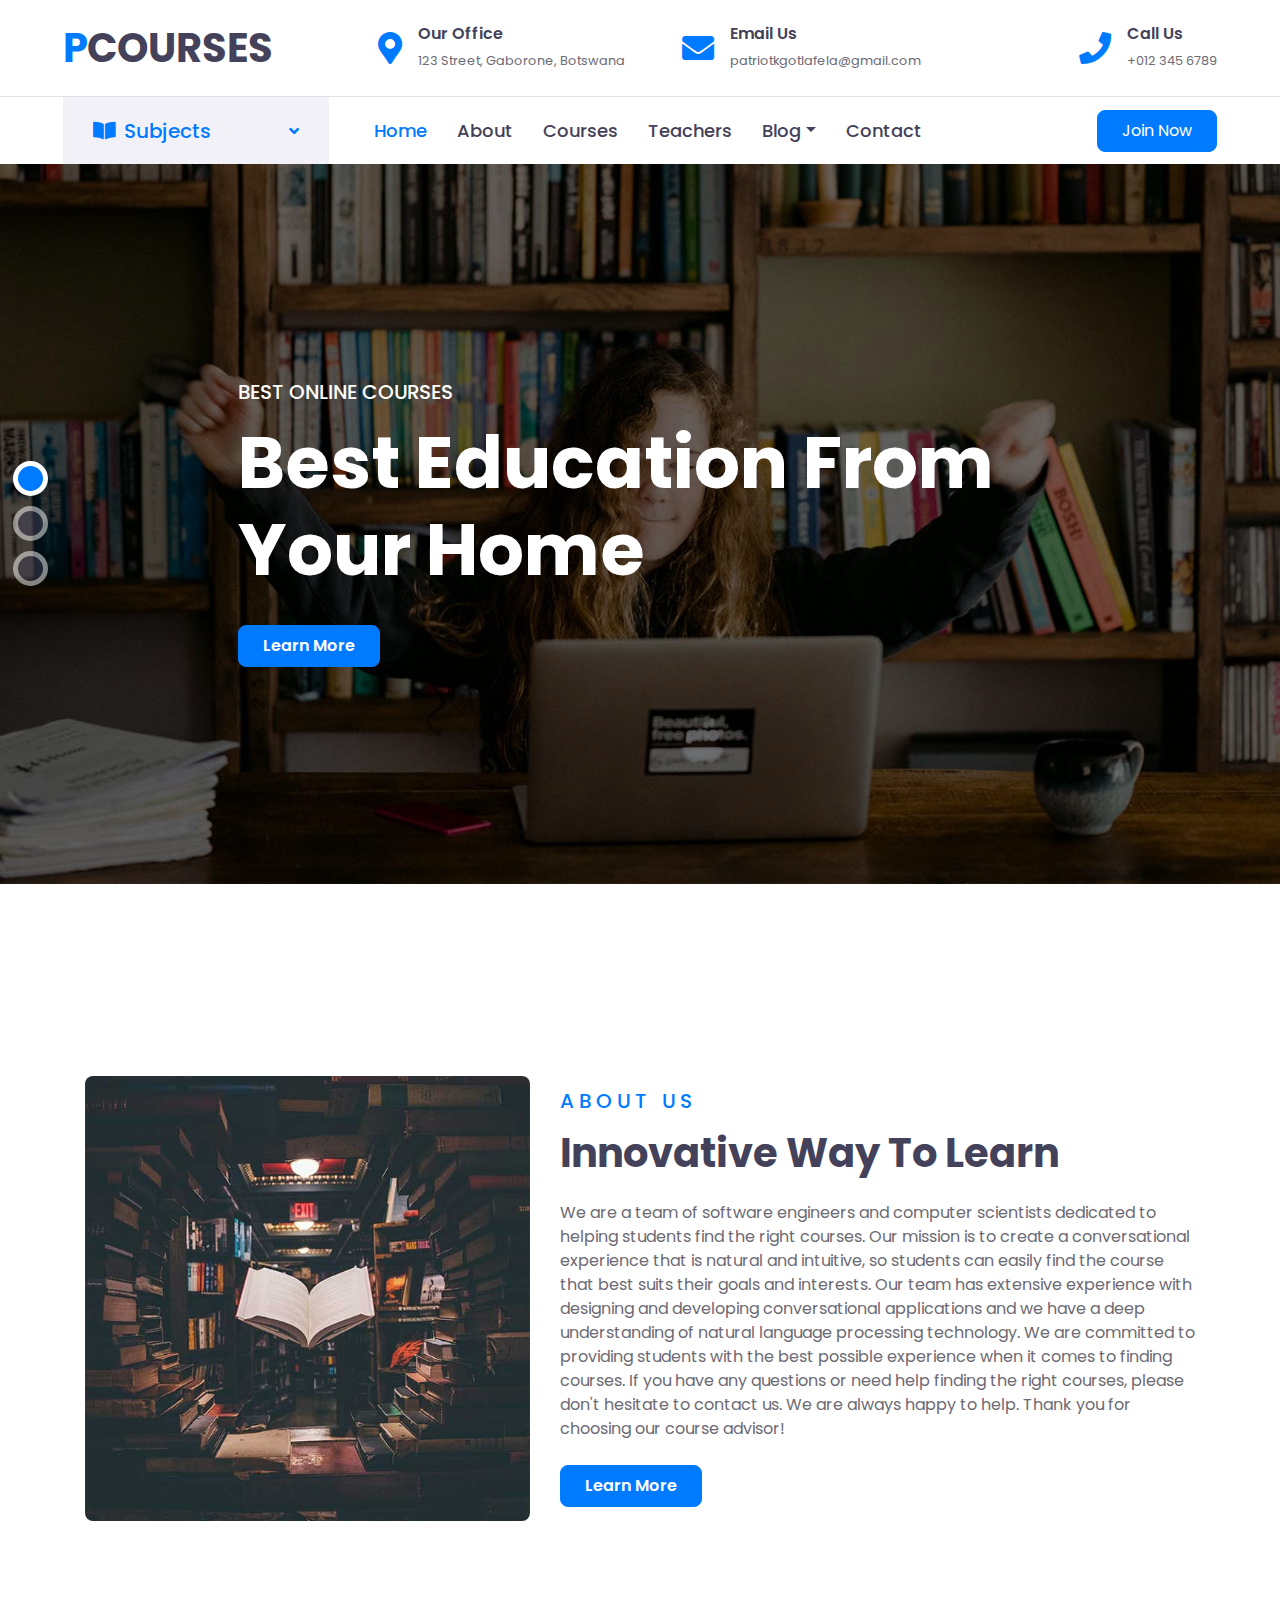
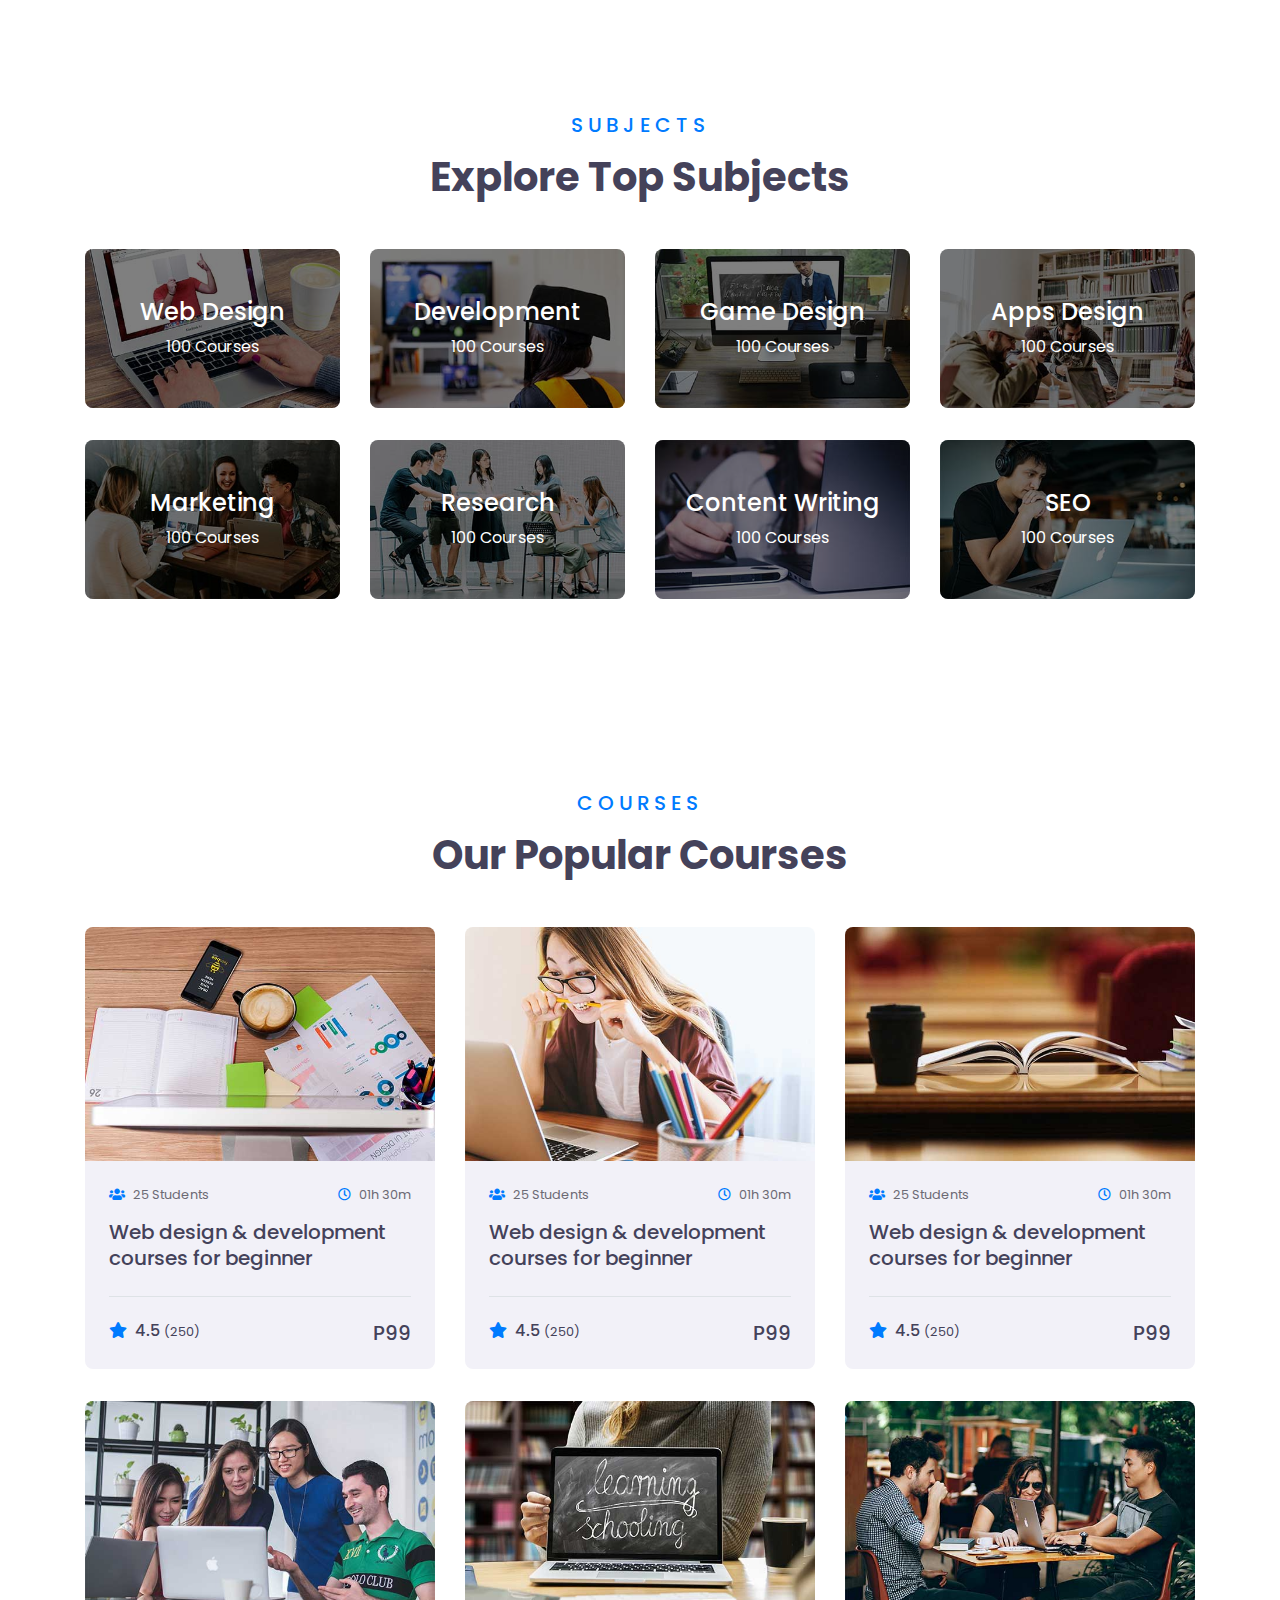
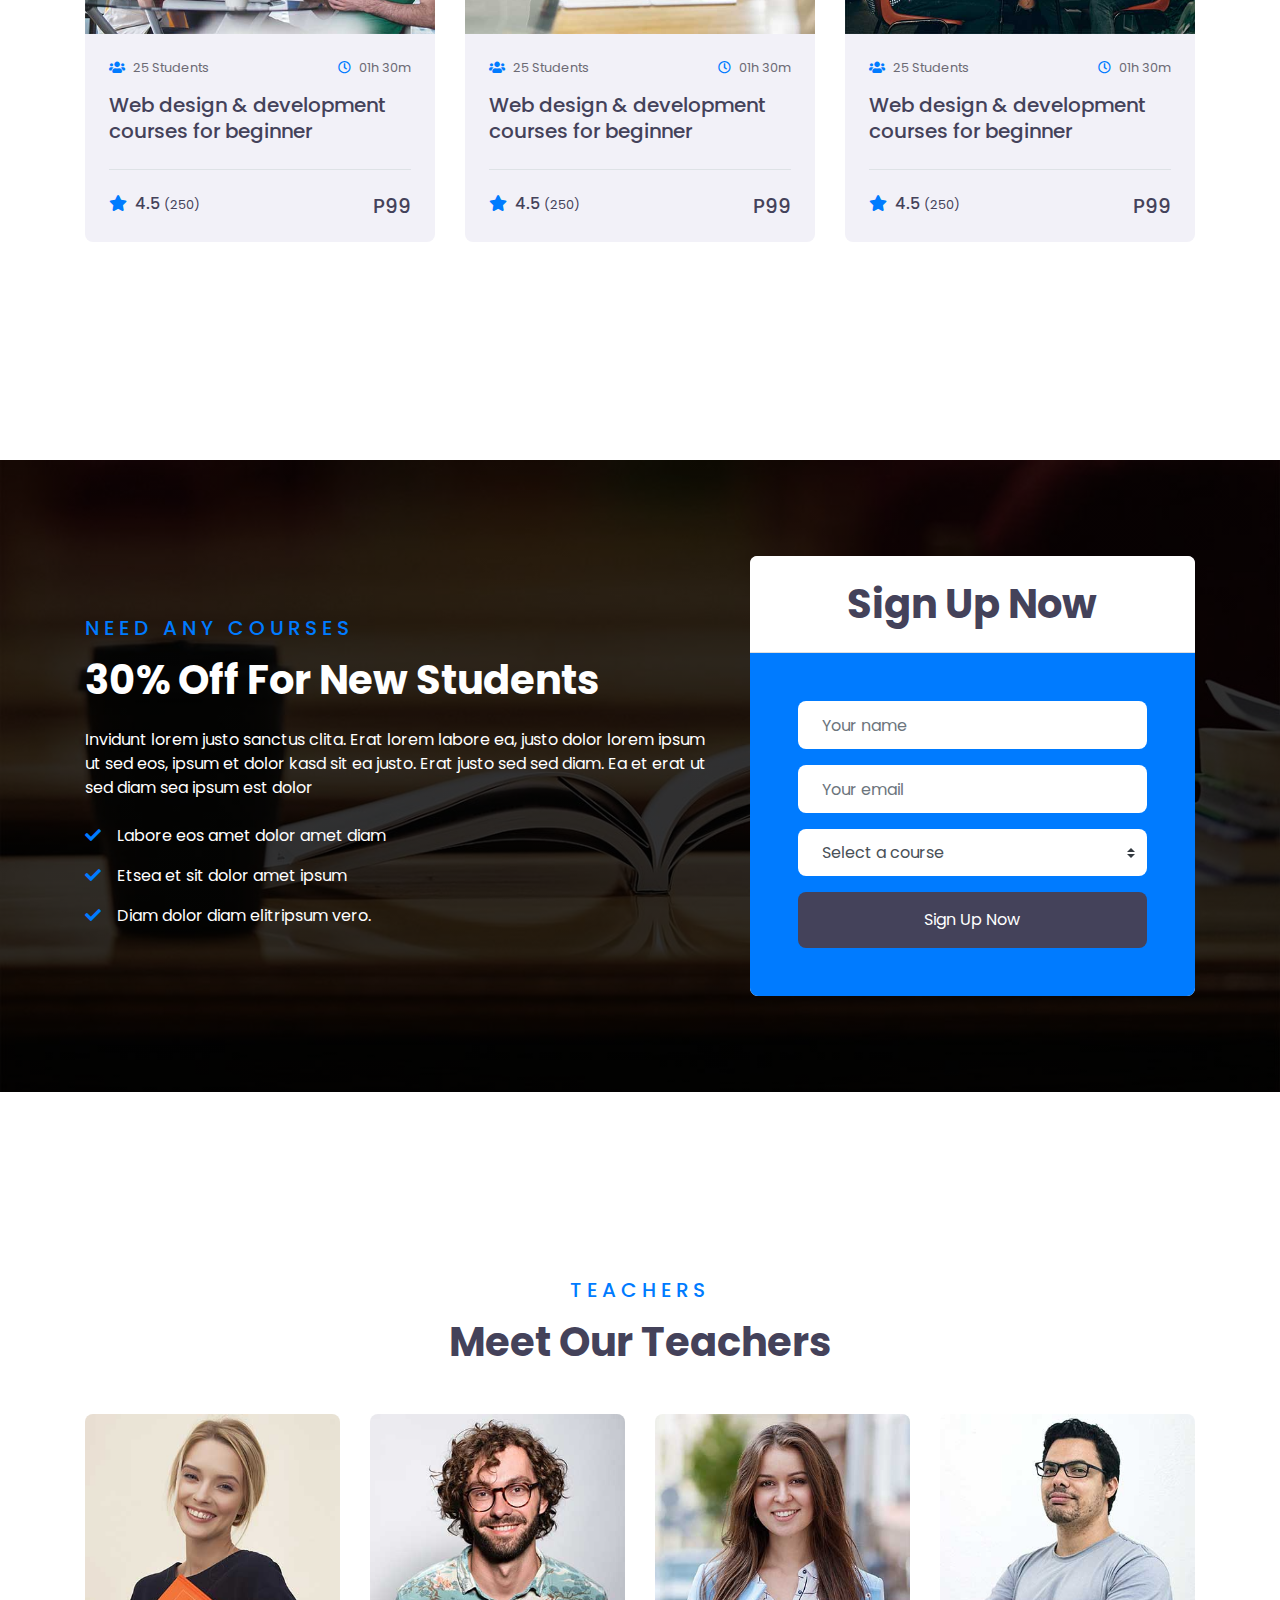
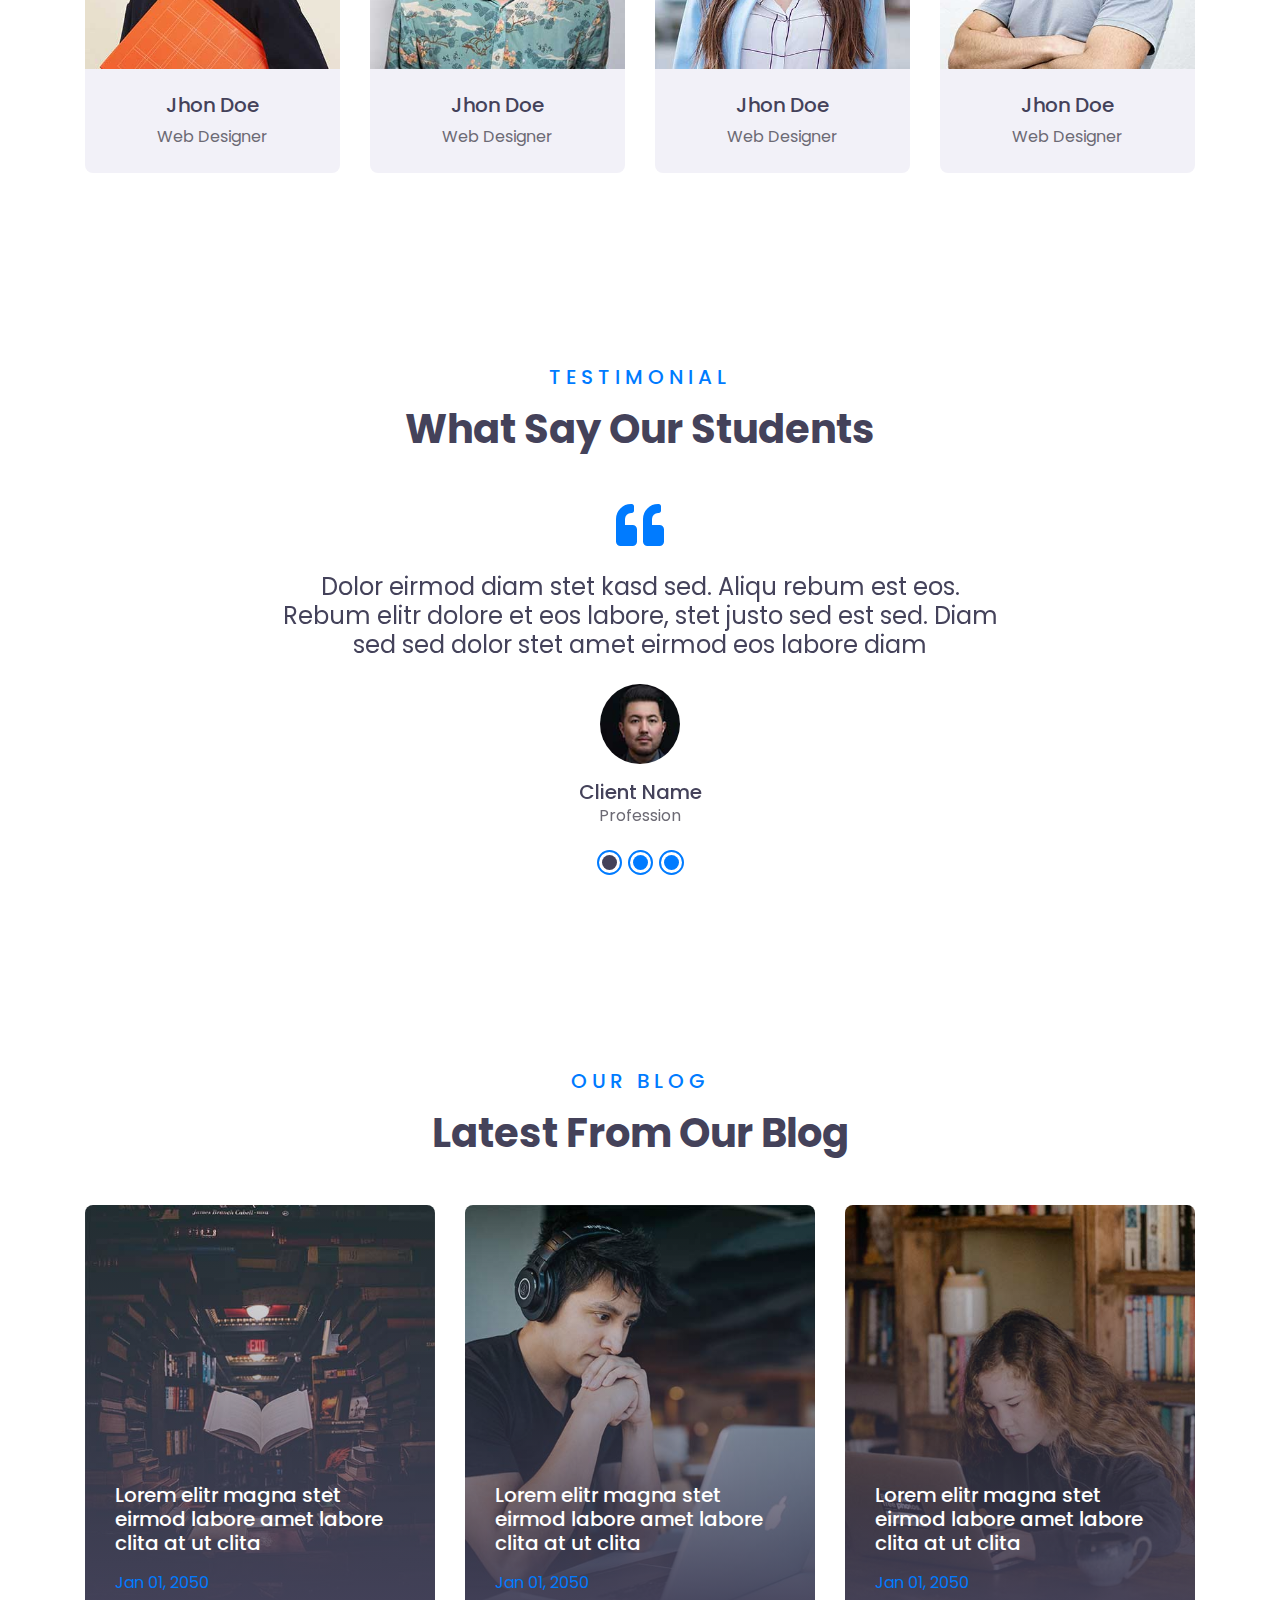
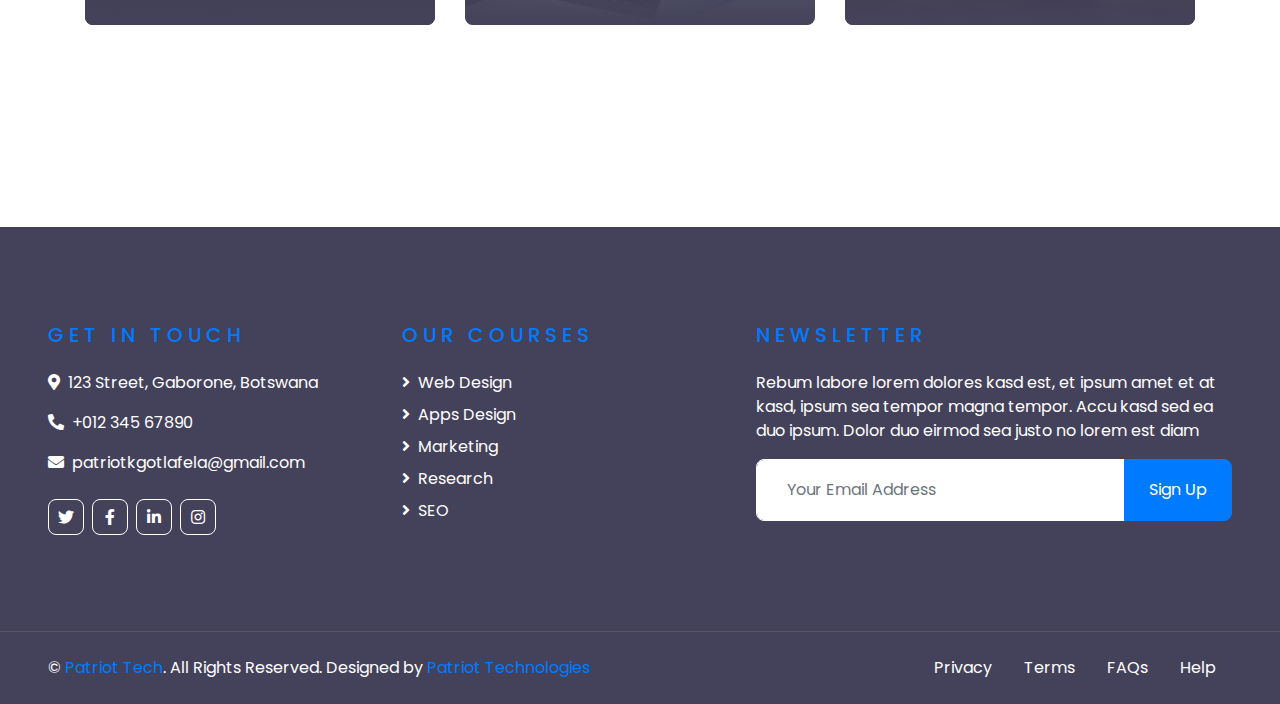
<file: index.html>
<!DOCTYPE html>
<html lang="en">

<head>
    <meta charset="utf-8">
    <title>P COURSES</title>
    <meta content="width=device-width, initial-scale=1.0" name="viewport">
    <meta content="Free HTML Templates" name="keywords">
    <meta content="Free HTML Templates" name="description">

    <!-- Favicon -->
    <link href="img/favicon.ico" rel="icon">

    <!-- Google Web Fonts -->
    <link rel="preconnect" href="https://fonts.gstatic.com">
    <link href="https://fonts.googleapis.com/css2?family=Poppins:wght@400;500;600;700&display=swap" rel="stylesheet"> 

    <!-- Font Awesome -->
    <link href="https://cdnjs.cloudflare.com/ajax/libs/font-awesome/5.10.0/css/all.min.css" rel="stylesheet">

    <!-- Libraries Stylesheet -->
    <link href="lib/owlcarousel/assets/owl.carousel.min.css" rel="stylesheet">

    <!-- Customized Bootstrap Stylesheet -->
    <link href="css/style.css" rel="stylesheet">
</head>

<body>
    <!-- Topbar Start -->
    <div class="container-fluid d-none d-lg-block">
        <div class="row align-items-center py-4 px-xl-5">
            <div class="col-lg-3">
                <a href="" class="text-decoration-none">
                    <h1 class="m-0"><span class="text-primary">P</span>COURSES</h1>
                </a>
            </div>
            <div class="col-lg-3 text-right">
                <div class="d-inline-flex align-items-center">
                    <i class="fa fa-2x fa-map-marker-alt text-primary mr-3"></i>
                    <div class="text-left">
                        <h6 class="font-weight-semi-bold mb-1">Our Office</h6>
                        <small>123 Street, Gaborone, Botswana</small>
                    </div>
                </div>
            </div>
            <div class="col-lg-3 text-right">
                <div class="d-inline-flex align-items-center">
                    <i class="fa fa-2x fa-envelope text-primary mr-3"></i>
                    <div class="text-left">
                        <h6 class="font-weight-semi-bold mb-1">Email Us</h6>
                        <small>patriotkgotlafela@gmail.com</small>
                    </div>
                </div>
            </div>
            <div class="col-lg-3 text-right">
                <div class="d-inline-flex align-items-center">
                    <i class="fa fa-2x fa-phone text-primary mr-3"></i>
                    <div class="text-left">
                        <h6 class="font-weight-semi-bold mb-1">Call Us</h6>
                        <small>+012 345 6789</small>
                    </div>
                </div>
            </div>
        </div>
    </div>
    <!-- Topbar End -->


    <!-- Navbar Start -->
    <div class="container-fluid">
        <div class="row border-top px-xl-5">
            <div class="col-lg-3 d-none d-lg-block">
                <a class="d-flex align-items-center justify-content-between bg-secondary w-100 text-decoration-none" data-toggle="collapse" href="#navbar-vertical" style="height: 67px; padding: 0 30px;">
                    <h5 class="text-primary m-0"><i class="fa fa-book-open mr-2"></i>Subjects</h5>
                    <i class="fa fa-angle-down text-primary"></i>
                </a>
                <nav class="collapse position-absolute navbar navbar-vertical navbar-light align-items-start p-0 border border-top-0 border-bottom-0 bg-light" id="navbar-vertical" style="width: calc(100% - 30px); z-index: 9;">
                    <div class="navbar-nav w-100">
                        <div class="nav-item dropdown">
                            <a href="#" class="nav-link" data-toggle="dropdown">Web Design <i class="fa fa-angle-down float-right mt-1"></i></a>
                            <div class="dropdown-menu position-absolute bg-secondary border-0 rounded-0 w-100 m-0">
                                <a href="" class="dropdown-item">HTML</a>
                                <a href="" class="dropdown-item">CSS</a>
                                <a href="" class="dropdown-item">jQuery</a>
                            </div>
                        </div>
                        <a href="" class="nav-item nav-link">Apps Design</a>
                        <a href="" class="nav-item nav-link">Marketing</a>
                        <a href="" class="nav-item nav-link">Research</a>
                        <a href="" class="nav-item nav-link">SEO</a>
                    </div>
                </nav>
            </div>
            <div class="col-lg-9">
                <nav class="navbar navbar-expand-lg bg-light navbar-light py-3 py-lg-0 px-0">
                    <a href="" class="text-decoration-none d-block d-lg-none">
                        <h1 class="m-0"><span class="text-primary">P</span>COURSES</h1>
                    </a>
                    <button type="button" class="navbar-toggler" data-toggle="collapse" data-target="#navbarCollapse">
                        <span class="navbar-toggler-icon"></span>
                    </button>
                    <div class="collapse navbar-collapse justify-content-between" id="navbarCollapse">
                        <div class="navbar-nav py-0">
                            <a href="index.html" class="nav-item nav-link active">Home</a>
                            <a href="about.html" class="nav-item nav-link">About</a>
                            <a href="course.html" class="nav-item nav-link">Courses</a>
                            <a href="teacher.html" class="nav-item nav-link">Teachers</a>
                            <div class="nav-item dropdown">
                                <a href="#" class="nav-link dropdown-toggle" data-toggle="dropdown">Blog</a>
                                <div class="dropdown-menu rounded-0 m-0">
                                    <a href="blog.html" class="dropdown-item">Blog List</a>
                                    <a href="single.html" class="dropdown-item">Blog Detail</a>
                                </div>
                            </div>
                            <a href="contact.html" class="nav-item nav-link">Contact</a>
                        </div>
                        <a class="btn btn-primary py-2 px-4 ml-auto d-none d-lg-block" href="">Join Now</a>
                    </div>
                </nav>
            </div>
        </div>
    </div>
    <!-- Navbar End -->


    <!-- Carousel Start -->
    <div class="container-fluid p-0 pb-5 mb-5">
        <div id="header-carousel" class="carousel slide carousel-fade" data-ride="carousel">
            <ol class="carousel-indicators">
                <li data-target="#header-carousel" data-slide-to="0" class="active"></li>
                <li data-target="#header-carousel" data-slide-to="1"></li>
                <li data-target="#header-carousel" data-slide-to="2"></li>
            </ol>
            <div class="carousel-inner">
                <div class="carousel-item active" style="min-height: 300px;">
                    <img class="position-relative w-100" src="img/carousel-1.jpg" style="min-height: 300px; object-fit: cover;">
                    <div class="carousel-caption d-flex align-items-center justify-content-center">
                        <div class="p-5" style="width: 100%; max-width: 900px;">
                            <h5 class="text-white text-uppercase mb-md-3">Best Online Courses</h5>
                            <h1 class="display-3 text-white mb-md-4">Best Education From Your Home</h1>
                            <a href="" class="btn btn-primary py-md-2 px-md-4 font-weight-semi-bold mt-2">Learn More</a>
                        </div>
                    </div>
                </div>
                <div class="carousel-item" style="min-height: 300px;">
                    <img class="position-relative w-100" src="img/carousel-2.jpg" style="min-height: 300px; object-fit: cover;">
                    <div class="carousel-caption d-flex align-items-center justify-content-center">
                        <div class="p-5" style="width: 100%; max-width: 900px;">
                            <h5 class="text-white text-uppercase mb-md-3">Best Online Courses</h5>
                            <h1 class="display-3 text-white mb-md-4">Best Online Learning Platform</h1>
                            <a href="" class="btn btn-primary py-md-2 px-md-4 font-weight-semi-bold mt-2">Learn More</a>
                        </div>
                    </div>
                </div>
                <div class="carousel-item" style="min-height: 300px;">
                    <img class="position-relative w-100" src="img/carousel-3.jpg" style="min-height: 300px; object-fit: cover;">
                    <div class="carousel-caption d-flex align-items-center justify-content-center">
                        <div class="p-5" style="width: 100%; max-width: 900px;">
                            <h5 class="text-white text-uppercase mb-md-3">Best Online Courses</h5>
                            <h1 class="display-3 text-white mb-md-4">New Way To Learn From Home</h1>
                            <a href="" class="btn btn-primary py-md-2 px-md-4 font-weight-semi-bold mt-2">Learn More</a>
                        </div>
                    </div>
                </div>
            </div>
        </div>
    </div>
    <!-- Carousel End -->


    <!-- About Start -->
    <div class="container-fluid py-5">
        <div class="container py-5">
            <div class="row align-items-center">
                <div class="col-lg-5">
                    <img class="img-fluid rounded mb-4 mb-lg-0" src="img/about.jpg" alt="">
                </div>
                <div class="col-lg-7">
                    <div class="text-left mb-4">
                        <h5 class="text-primary text-uppercase mb-3" style="letter-spacing: 5px;">About Us</h5>
                        <h1>Innovative Way To Learn</h1>
                    </div>
                    <p> We are a team of software engineers and computer scientists dedicated to helping students find the right courses. Our mission is to create a conversational experience that is natural and intuitive, so students can easily find the course that best suits their goals and interests. Our team has extensive experience with designing and developing conversational applications and we have a deep understanding of natural language processing technology. We are committed to providing students with the best possible experience when it comes to finding courses. If you have any questions or need help finding the right courses, please don't hesitate to contact us. We are always happy to help. Thank you for choosing our course advisor!</p>
                    <a href="" class="btn btn-primary py-md-2 px-md-4 font-weight-semi-bold mt-2">Learn More</a>
                </div>
            </div>
        </div>
    </div>
    <!-- About End -->


    <!-- Category Start -->
    <div class="container-fluid py-5">
        <div class="container pt-5 pb-3">
            <div class="text-center mb-5">
                <h5 class="text-primary text-uppercase mb-3" style="letter-spacing: 5px;">Subjects</h5>
                <h1>Explore Top Subjects</h1>
            </div>
            <div class="row">
                <div class="col-lg-3 col-md-6 mb-4">
                    <div class="cat-item position-relative overflow-hidden rounded mb-2">
                        <img class="img-fluid" src="img/cat-1.jpg" alt="">
                        <a class="cat-overlay text-white text-decoration-none" href="">
                            <h4 class="text-white font-weight-medium">Web Design</h4>
                            <span>100 Courses</span>
                        </a>
                    </div>
                </div>
                <div class="col-lg-3 col-md-6 mb-4">
                    <div class="cat-item position-relative overflow-hidden rounded mb-2">
                        <img class="img-fluid" src="img/cat-2.jpg" alt="">
                        <a class="cat-overlay text-white text-decoration-none" href="">
                            <h4 class="text-white font-weight-medium">Development</h4>
                            <span>100 Courses</span>
                        </a>
                    </div>
                </div>
                <div class="col-lg-3 col-md-6 mb-4">
                    <div class="cat-item position-relative overflow-hidden rounded mb-2">
                        <img class="img-fluid" src="img/cat-3.jpg" alt="">
                        <a class="cat-overlay text-white text-decoration-none" href="">
                            <h4 class="text-white font-weight-medium">Game Design</h4>
                            <span>100 Courses</span>
                        </a>
                    </div>
                </div>
                <div class="col-lg-3 col-md-6 mb-4">
                    <div class="cat-item position-relative overflow-hidden rounded mb-2">
                        <img class="img-fluid" src="img/cat-4.jpg" alt="">
                        <a class="cat-overlay text-white text-decoration-none" href="">
                            <h4 class="text-white font-weight-medium">Apps Design</h4>
                            <span>100 Courses</span>
                        </a>
                    </div>
                </div>
                <div class="col-lg-3 col-md-6 mb-4">
                    <div class="cat-item position-relative overflow-hidden rounded mb-2">
                        <img class="img-fluid" src="img/cat-5.jpg" alt="">
                        <a class="cat-overlay text-white text-decoration-none" href="">
                            <h4 class="text-white font-weight-medium">Marketing</h4>
                            <span>100 Courses</span>
                        </a>
                    </div>
                </div>
                <div class="col-lg-3 col-md-6 mb-4">
                    <div class="cat-item position-relative overflow-hidden rounded mb-2">
                        <img class="img-fluid" src="img/cat-6.jpg" alt="">
                        <a class="cat-overlay text-white text-decoration-none" href="">
                            <h4 class="text-white font-weight-medium">Research</h4>
                            <span>100 Courses</span>
                        </a>
                    </div>
                </div>
                <div class="col-lg-3 col-md-6 mb-4">
                    <div class="cat-item position-relative overflow-hidden rounded mb-2">
                        <img class="img-fluid" src="img/cat-7.jpg" alt="">
                        <a class="cat-overlay text-white text-decoration-none" href="">
                            <h4 class="text-white font-weight-medium">Content Writing</h4>
                            <span>100 Courses</span>
                        </a>
                    </div>
                </div>
                <div class="col-lg-3 col-md-6 mb-4">
                    <div class="cat-item position-relative overflow-hidden rounded mb-2">
                        <img class="img-fluid" src="img/cat-8.jpg" alt="">
                        <a class="cat-overlay text-white text-decoration-none" href="">
                            <h4 class="text-white font-weight-medium">SEO</h4>
                            <span>100 Courses</span>
                        </a>
                    </div>
                </div>
            </div>
        </div>
    </div>
    <!-- Category Start -->


    <!-- Courses Start -->
    <div class="container-fluid py-5">
        <div class="container py-5">
            <div class="text-center mb-5">
                <h5 class="text-primary text-uppercase mb-3" style="letter-spacing: 5px;">Courses</h5>
                <h1>Our Popular Courses</h1>
            </div>
            <div class="row">
                <div class="col-lg-4 col-md-6 mb-4">
                    <div class="rounded overflow-hidden mb-2">
                        <img class="img-fluid" src="img/course-1.jpg" alt="">
                        <div class="bg-secondary p-4">
                            <div class="d-flex justify-content-between mb-3">
                                <small class="m-0"><i class="fa fa-users text-primary mr-2"></i>25 Students</small>
                                <small class="m-0"><i class="far fa-clock text-primary mr-2"></i>01h 30m</small>
                            </div>
                            <a class="h5" href="">Web design & development courses for beginner</a>
                            <div class="border-top mt-4 pt-4">
                                <div class="d-flex justify-content-between">
                                    <h6 class="m-0"><i class="fa fa-star text-primary mr-2"></i>4.5 <small>(250)</small></h6>
                                    <h5 class="m-0">P99</h5>
                                </div>
                            </div>
                        </div>
                    </div>
                </div>
                <div class="col-lg-4 col-md-6 mb-4">
                    <div class="rounded overflow-hidden mb-2">
                        <img class="img-fluid" src="img/course-2.jpg" alt="">
                        <div class="bg-secondary p-4">
                            <div class="d-flex justify-content-between mb-3">
                                <small class="m-0"><i class="fa fa-users text-primary mr-2"></i>25 Students</small>
                                <small class="m-0"><i class="far fa-clock text-primary mr-2"></i>01h 30m</small>
                            </div>
                            <a class="h5" href="">Web design & development courses for beginner</a>
                            <div class="border-top mt-4 pt-4">
                                <div class="d-flex justify-content-between">
                                    <h6 class="m-0"><i class="fa fa-star text-primary mr-2"></i>4.5 <small>(250)</small></h6>
                                    <h5 class="m-0">P99</h5>
                                </div>
                            </div>
                        </div>
                    </div>
                </div>
                <div class="col-lg-4 col-md-6 mb-4">
                    <div class="rounded overflow-hidden mb-2">
                        <img class="img-fluid" src="img/course-3.jpg" alt="">
                        <div class="bg-secondary p-4">
                            <div class="d-flex justify-content-between mb-3">
                                <small class="m-0"><i class="fa fa-users text-primary mr-2"></i>25 Students</small>
                                <small class="m-0"><i class="far fa-clock text-primary mr-2"></i>01h 30m</small>
                            </div>
                            <a class="h5" href="">Web design & development courses for beginner</a>
                            <div class="border-top mt-4 pt-4">
                                <div class="d-flex justify-content-between">
                                    <h6 class="m-0"><i class="fa fa-star text-primary mr-2"></i>4.5 <small>(250)</small></h6>
                                    <h5 class="m-0">P99</h5>
                                </div>
                            </div>
                        </div>
                    </div>
                </div>
                <div class="col-lg-4 col-md-6 mb-4">
                    <div class="rounded overflow-hidden mb-2">
                        <img class="img-fluid" src="img/course-4.jpg" alt="">
                        <div class="bg-secondary p-4">
                            <div class="d-flex justify-content-between mb-3">
                                <small class="m-0"><i class="fa fa-users text-primary mr-2"></i>25 Students</small>
                                <small class="m-0"><i class="far fa-clock text-primary mr-2"></i>01h 30m</small>
                            </div>
                            <a class="h5" href="">Web design & development courses for beginner</a>
                            <div class="border-top mt-4 pt-4">
                                <div class="d-flex justify-content-between">
                                    <h6 class="m-0"><i class="fa fa-star text-primary mr-2"></i>4.5 <small>(250)</small></h6>
                                    <h5 class="m-0">P99</h5>
                                </div>
                            </div>
                        </div>
                    </div>
                </div>
                <div class="col-lg-4 col-md-6 mb-4">
                    <div class="rounded overflow-hidden mb-2">
                        <img class="img-fluid" src="img/course-5.jpg" alt="">
                        <div class="bg-secondary p-4">
                            <div class="d-flex justify-content-between mb-3">
                                <small class="m-0"><i class="fa fa-users text-primary mr-2"></i>25 Students</small>
                                <small class="m-0"><i class="far fa-clock text-primary mr-2"></i>01h 30m</small>
                            </div>
                            <a class="h5" href="">Web design & development courses for beginner</a>
                            <div class="border-top mt-4 pt-4">
                                <div class="d-flex justify-content-between">
                                    <h6 class="m-0"><i class="fa fa-star text-primary mr-2"></i>4.5 <small>(250)</small></h6>
                                    <h5 class="m-0">P99</h5>
                                </div>
                            </div>
                        </div>
                    </div>
                </div>
                <div class="col-lg-4 col-md-6 mb-4">
                    <div class="rounded overflow-hidden mb-2">
                        <img class="img-fluid" src="img/course-6.jpg" alt="">
                        <div class="bg-secondary p-4">
                            <div class="d-flex justify-content-between mb-3">
                                <small class="m-0"><i class="fa fa-users text-primary mr-2"></i>25 Students</small>
                                <small class="m-0"><i class="far fa-clock text-primary mr-2"></i>01h 30m</small>
                            </div>
                            <a class="h5" href="">Web design & development courses for beginner</a>
                            <div class="border-top mt-4 pt-4">
                                <div class="d-flex justify-content-between">
                                    <h6 class="m-0"><i class="fa fa-star text-primary mr-2"></i>4.5 <small>(250)</small></h6>
                                    <h5 class="m-0">P99</h5>
                                </div>
                            </div>
                        </div>
                    </div>
                </div>
            </div>
        </div>
    </div>
    <!-- Courses End -->


    <!-- Registration Start -->
    <div class="container-fluid bg-registration py-5" style="margin: 90px 0;">
        <div class="container py-5">
            <div class="row align-items-center">
                <div class="col-lg-7 mb-5 mb-lg-0">
                    <div class="mb-4">
                        <h5 class="text-primary text-uppercase mb-3" style="letter-spacing: 5px;">Need Any Courses</h5>
                        <h1 class="text-white">30% Off For New Students</h1>
                    </div>
                    <p class="text-white">Invidunt lorem justo sanctus clita. Erat lorem labore ea, justo dolor lorem ipsum ut sed eos,
                        ipsum et dolor kasd sit ea justo. Erat justo sed sed diam. Ea et erat ut sed diam sea ipsum est
                        dolor</p>
                    <ul class="list-inline text-white m-0">
                        <li class="py-2"><i class="fa fa-check text-primary mr-3"></i>Labore eos amet dolor amet diam</li>
                        <li class="py-2"><i class="fa fa-check text-primary mr-3"></i>Etsea et sit dolor amet ipsum</li>
                        <li class="py-2"><i class="fa fa-check text-primary mr-3"></i>Diam dolor diam elitripsum vero.</li>
                    </ul>
                </div>
                <div class="col-lg-5">
                    <div class="card border-0">
                        <div class="card-header bg-light text-center p-4">
                            <h1 class="m-0">Sign Up Now</h1>
                        </div>
                        <div class="card-body rounded-bottom bg-primary p-5">
                            <form>
                                <div class="form-group">
                                    <input type="text" class="form-control border-0 p-4" placeholder="Your name" required="required" />
                                </div>
                                <div class="form-group">
                                    <input type="email" class="form-control border-0 p-4" placeholder="Your email" required="required" />
                                </div>
                                <div class="form-group">
                                    <select class="custom-select border-0 px-4" style="height: 47px;">
                                        <option selected>Select a course</option>
                                        <option value="1">Course 1</option>
                                        <option value="2">Course 1</option>
                                        <option value="3">Course 1</option>
                                    </select>
                                </div>
                                <div>
                                    <button class="btn btn-dark btn-block border-0 py-3" type="submit">Sign Up Now</button>
                                </div>
                            </form>
                        </div>
                    </div>
                </div>
            </div>
        </div>
    </div>
    <!-- Registration End -->


    <!-- Team Start -->
    <div class="container-fluid py-5">
        <div class="container pt-5 pb-3">
            <div class="text-center mb-5">
                <h5 class="text-primary text-uppercase mb-3" style="letter-spacing: 5px;">Teachers</h5>
                <h1>Meet Our Teachers</h1>
            </div>
            <div class="row">
                <div class="col-md-6 col-lg-3 text-center team mb-4">
                    <div class="team-item rounded overflow-hidden mb-2">
                        <div class="team-img position-relative">
                            <img class="img-fluid" src="img/team-1.jpg" alt="">
                            <div class="team-social">
                                <a class="btn btn-outline-light btn-square mx-1" href="#"><i class="fab fa-twitter"></i></a>
                                <a class="btn btn-outline-light btn-square mx-1" href="#"><i class="fab fa-facebook-f"></i></a>
                                <a class="btn btn-outline-light btn-square mx-1" href="#"><i class="fab fa-linkedin-in"></i></a>
                            </div>
                        </div>
                        <div class="bg-secondary p-4">
                            <h5>Jhon Doe</h5>
                            <p class="m-0">Web Designer</p>
                        </div>
                    </div>
                </div>
                <div class="col-md-6 col-lg-3 text-center team mb-4">
                    <div class="team-item rounded overflow-hidden mb-2">
                        <div class="team-img position-relative">
                            <img class="img-fluid" src="img/team-2.jpg" alt="">
                            <div class="team-social">
                                <a class="btn btn-outline-light btn-square mx-1" href="#"><i class="fab fa-twitter"></i></a>
                                <a class="btn btn-outline-light btn-square mx-1" href="#"><i class="fab fa-facebook-f"></i></a>
                                <a class="btn btn-outline-light btn-square mx-1" href="#"><i class="fab fa-linkedin-in"></i></a>
                            </div>
                        </div>
                        <div class="bg-secondary p-4">
                            <h5>Jhon Doe</h5>
                            <p class="m-0">Web Designer</p>
                        </div>
                    </div>
                </div>
                <div class="col-md-6 col-lg-3 text-center team mb-4">
                    <div class="team-item rounded overflow-hidden mb-2">
                        <div class="team-img position-relative">
                            <img class="img-fluid" src="img/team-3.jpg" alt="">
                            <div class="team-social">
                                <a class="btn btn-outline-light btn-square mx-1" href="#"><i class="fab fa-twitter"></i></a>
                                <a class="btn btn-outline-light btn-square mx-1" href="#"><i class="fab fa-facebook-f"></i></a>
                                <a class="btn btn-outline-light btn-square mx-1" href="#"><i class="fab fa-linkedin-in"></i></a>
                            </div>
                        </div>
                        <div class="bg-secondary p-4">
                            <h5>Jhon Doe</h5>
                            <p class="m-0">Web Designer</p>
                        </div>
                    </div>
                </div>
                <div class="col-md-6 col-lg-3 text-center team mb-4">
                    <div class="team-item rounded overflow-hidden mb-2">
                        <div class="team-img position-relative">
                            <img class="img-fluid" src="img/team-4.jpg" alt="">
                            <div class="team-social">
                                <a class="btn btn-outline-light btn-square mx-1" href="#"><i class="fab fa-twitter"></i></a>
                                <a class="btn btn-outline-light btn-square mx-1" href="#"><i class="fab fa-facebook-f"></i></a>
                                <a class="btn btn-outline-light btn-square mx-1" href="#"><i class="fab fa-linkedin-in"></i></a>
                            </div>
                        </div>
                        <div class="bg-secondary p-4">
                            <h5>Jhon Doe</h5>
                            <p class="m-0">Web Designer</p>
                        </div>
                    </div>
                </div>
            </div>
        </div>
    </div>
    <!-- Team End -->


    <!-- Testimonial Start -->
    <div class="container-fluid py-5">
        <div class="container py-5">
            <div class="text-center mb-5">
                <h5 class="text-primary text-uppercase mb-3" style="letter-spacing: 5px;">Testimonial</h5>
                <h1>What Say Our Students</h1>
            </div>
            <div class="row justify-content-center">
                <div class="col-lg-8">
                    <div class="owl-carousel testimonial-carousel">
                        <div class="text-center">
                            <i class="fa fa-3x fa-quote-left text-primary mb-4"></i>
                            <h4 class="font-weight-normal mb-4">Dolor eirmod diam stet kasd sed. Aliqu rebum est eos. Rebum elitr dolore et eos labore, stet justo sed est sed. Diam sed sed dolor stet amet eirmod eos labore diam</h4>
                            <img class="img-fluid mx-auto mb-3" src="img/testimonial-1.jpg" alt="">
                            <h5 class="m-0">Client Name</h5>
                            <span>Profession</span>
                        </div>
                        <div class="text-center">
                            <i class="fa fa-3x fa-quote-left text-primary mb-4"></i>
                            <h4 class="font-weight-normal mb-4">Dolor eirmod diam stet kasd sed. Aliqu rebum est eos. Rebum elitr dolore et eos labore, stet justo sed est sed. Diam sed sed dolor stet amet eirmod eos labore diam</h4>
                            <img class="img-fluid mx-auto mb-3" src="img/testimonial-2.jpg" alt="">
                            <h5 class="m-0">Client Name</h5>
                            <span>Profession</span>
                        </div>
                        <div class="text-center">
                            <i class="fa fa-3x fa-quote-left text-primary mb-4"></i>
                            <h4 class="font-weight-normal mb-4">Dolor eirmod diam stet kasd sed. Aliqu rebum est eos. Rebum elitr dolore et eos labore, stet justo sed est sed. Diam sed sed dolor stet amet eirmod eos labore diam</h4>
                            <img class="img-fluid mx-auto mb-3" src="img/testimonial-3.jpg" alt="">
                            <h5 class="m-0">Client Name</h5>
                            <span>Profession</span>
                        </div>
                    </div>
                </div>
            </div>
        </div>
    </div>
    <!-- Testimonial End -->


    <!-- Blog Start -->
    <div class="container-fluid py-5">
        <div class="container pt-5 pb-3">
            <div class="text-center mb-5">
                <h5 class="text-primary text-uppercase mb-3" style="letter-spacing: 5px;">Our Blog</h5>
                <h1>Latest From Our Blog</h1>
            </div>
            <div class="row pb-3">
                <div class="col-lg-4 mb-4">
                    <div class="blog-item position-relative overflow-hidden rounded mb-2">
                        <img class="img-fluid" src="img/blog-1.jpg" alt="">
                        <a class="blog-overlay text-decoration-none" href="">
                            <h5 class="text-white mb-3">Lorem elitr magna stet eirmod labore amet labore clita at ut clita</h5>
                            <p class="text-primary m-0">Jan 01, 2050</p>
                        </a>
                    </div>
                </div>
                <div class="col-lg-4 mb-4">
                    <div class="blog-item position-relative overflow-hidden rounded mb-2">
                        <img class="img-fluid" src="img/blog-2.jpg" alt="">
                        <a class="blog-overlay text-decoration-none" href="">
                            <h5 class="text-white mb-3">Lorem elitr magna stet eirmod labore amet labore clita at ut clita</h5>
                            <p class="text-primary m-0">Jan 01, 2050</p>
                        </a>
                    </div>
                </div>
                <div class="col-lg-4 mb-4">
                    <div class="blog-item position-relative overflow-hidden rounded mb-2">
                        <img class="img-fluid" src="img/blog-3.jpg" alt="">
                        <a class="blog-overlay text-decoration-none" href="">
                            <h5 class="text-white mb-3">Lorem elitr magna stet eirmod labore amet labore clita at ut clita</h5>
                            <p class="text-primary m-0">Jan 01, 2050</p>
                        </a>
                    </div>
                </div>
            </div>
        </div>
    </div>
    <!-- Blog End -->


    <!-- Footer Start -->
    <div class="container-fluid bg-dark text-white py-5 px-sm-3 px-lg-5" style="margin-top: 90px;">
        <div class="row pt-5">
            <div class="col-lg-7 col-md-12">
                <div class="row">
                    <div class="col-md-6 mb-5">
                        <h5 class="text-primary text-uppercase mb-4" style="letter-spacing: 5px;">Get In Touch</h5>
                        <p><i class="fa fa-map-marker-alt mr-2"></i>123 Street, Gaborone, Botswana</p>
                        <p><i class="fa fa-phone-alt mr-2"></i>+012 345 67890</p>
                        <p><i class="fa fa-envelope mr-2"></i>patriotkgotlafela@gmail.com</p>
                        <div class="d-flex justify-content-start mt-4">
                            <a class="btn btn-outline-light btn-square mr-2" href="#"><i class="fab fa-twitter"></i></a>
                            <a class="btn btn-outline-light btn-square mr-2" href="#"><i class="fab fa-facebook-f"></i></a>
                            <a class="btn btn-outline-light btn-square mr-2" href="#"><i class="fab fa-linkedin-in"></i></a>
                            <a class="btn btn-outline-light btn-square" href="#"><i class="fab fa-instagram"></i></a>
                        </div>
                    </div>
                    <div class="col-md-6 mb-5">
                        <h5 class="text-primary text-uppercase mb-4" style="letter-spacing: 5px;">Our Courses</h5>
                        <div class="d-flex flex-column justify-content-start">
                            <a class="text-white mb-2" href="#"><i class="fa fa-angle-right mr-2"></i>Web Design</a>
                            <a class="text-white mb-2" href="#"><i class="fa fa-angle-right mr-2"></i>Apps Design</a>
                            <a class="text-white mb-2" href="#"><i class="fa fa-angle-right mr-2"></i>Marketing</a>
                            <a class="text-white mb-2" href="#"><i class="fa fa-angle-right mr-2"></i>Research</a>
                            <a class="text-white" href="#"><i class="fa fa-angle-right mr-2"></i>SEO</a>
                        </div>
                    </div>
                </div>
            </div>
            <div class="col-lg-5 col-md-12 mb-5">
                <h5 class="text-primary text-uppercase mb-4" style="letter-spacing: 5px;">Newsletter</h5>
                <p>Rebum labore lorem dolores kasd est, et ipsum amet et at kasd, ipsum sea tempor magna tempor. Accu kasd sed ea duo ipsum. Dolor duo eirmod sea justo no lorem est diam</p>
                <div class="w-100">
                    <div class="input-group">
                        <input type="text" class="form-control border-light" style="padding: 30px;" placeholder="Your Email Address">
                        <div class="input-group-append">
                            <button class="btn btn-primary px-4">Sign Up</button>
                        </div>
                    </div>
                </div>
            </div>
        </div>
    </div>
    <div class="container-fluid bg-dark text-white border-top py-4 px-sm-3 px-md-5" style="border-color: rgba(256, 256, 256, .1) !important;">
        <div class="row">
            <div class="col-lg-6 text-center text-md-left mb-3 mb-md-0">
                <p class="m-0 text-white">&copy; <a href="#">Patriot Tech</a>. All Rights Reserved. Designed by <a href="https://www.linkedin.com/company/patriot-technologies-pty-ltd/">Patriot Technologies</a>
                </p>
            </div>
            <div class="col-lg-6 text-center text-md-right">
                <ul class="nav d-inline-flex">
                    <li class="nav-item">
                        <a class="nav-link text-white py-0" href="#">Privacy</a>
                    </li>
                    <li class="nav-item">
                        <a class="nav-link text-white py-0" href="#">Terms</a>
                    </li>
                    <li class="nav-item">
                        <a class="nav-link text-white py-0" href="#">FAQs</a>
                    </li>
                    <li class="nav-item">
                        <a class="nav-link text-white py-0" href="#">Help</a>
                    </li>
                </ul>
            </div>
        </div>
    </div>
    <!-- Footer End -->


    <!-- Back to Top -->
    <!-- <a href="#" class="btn btn-lg btn-primary btn-lg-square back-to-top"><i class="fa fa-angle-double-up"></i></a> -->


    <!-- JavaScript Libraries -->
    <script src="https://code.jquery.com/jquery-3.4.1.min.js"></script>
    <script src="https://stackpath.bootstrapcdn.com/bootstrap/4.4.1/js/bootstrap.bundle.min.js"></script>
    <script src="lib/easing/easing.min.js"></script>
    <script src="lib/owlcarousel/owl.carousel.min.js"></script>

    <!-- Contact Javascript File -->
    <script src="mail/jqBootstrapValidation.min.js"></script>
    <script src="mail/contact.js"></script>

    <!-- Template Javascript -->
    <script src="js/main.js"></script>
    <link rel='stylesheet' href='https://bots.kore.ai/webclient/UI/dist/kore-ai-sdk.min.css'></link>
<script src='https://bots.kore.ai/api/platform/websdkjs/911c87d7e5414d64baee6befbdf6596696a1efcb7e8a4c4b8570308d6b244014st46'></script>
<script>KoreSDK.show(KoreSDK.chatConfig);</script>
</body>

</html>
</file>
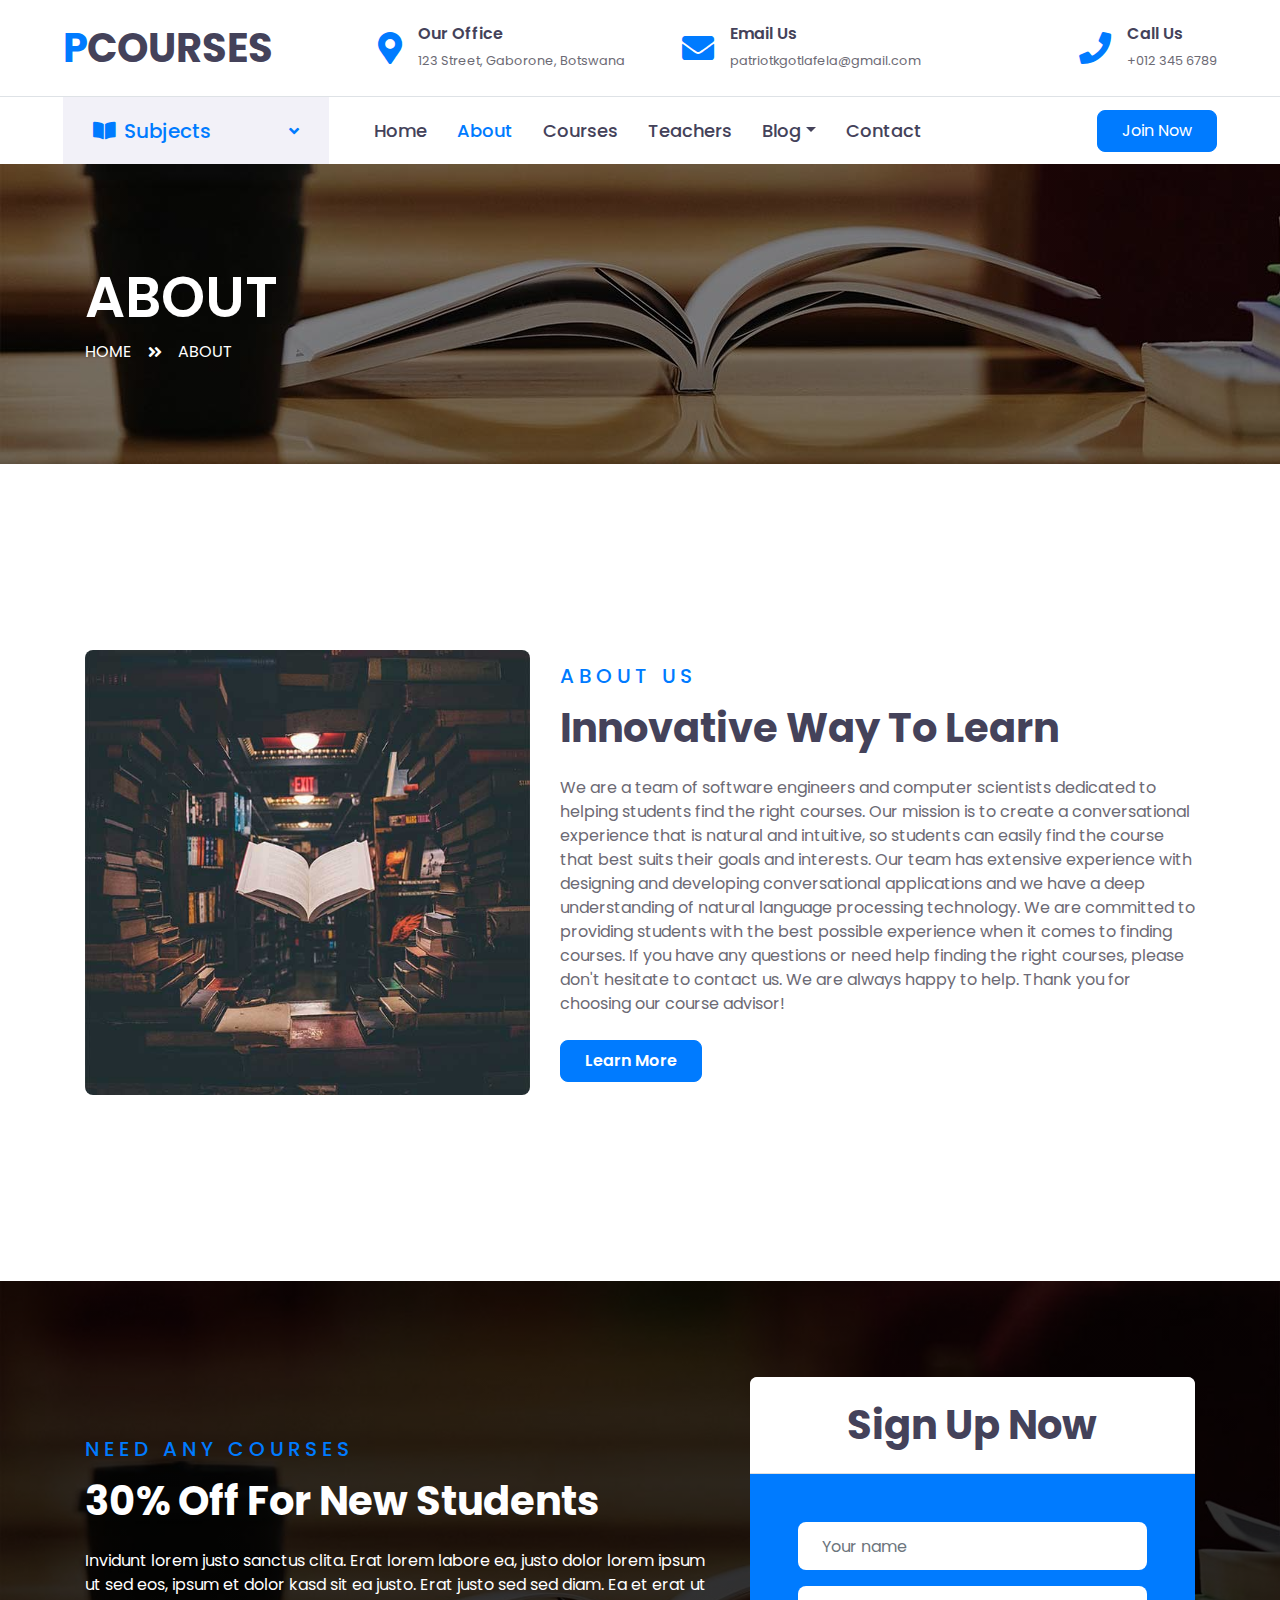
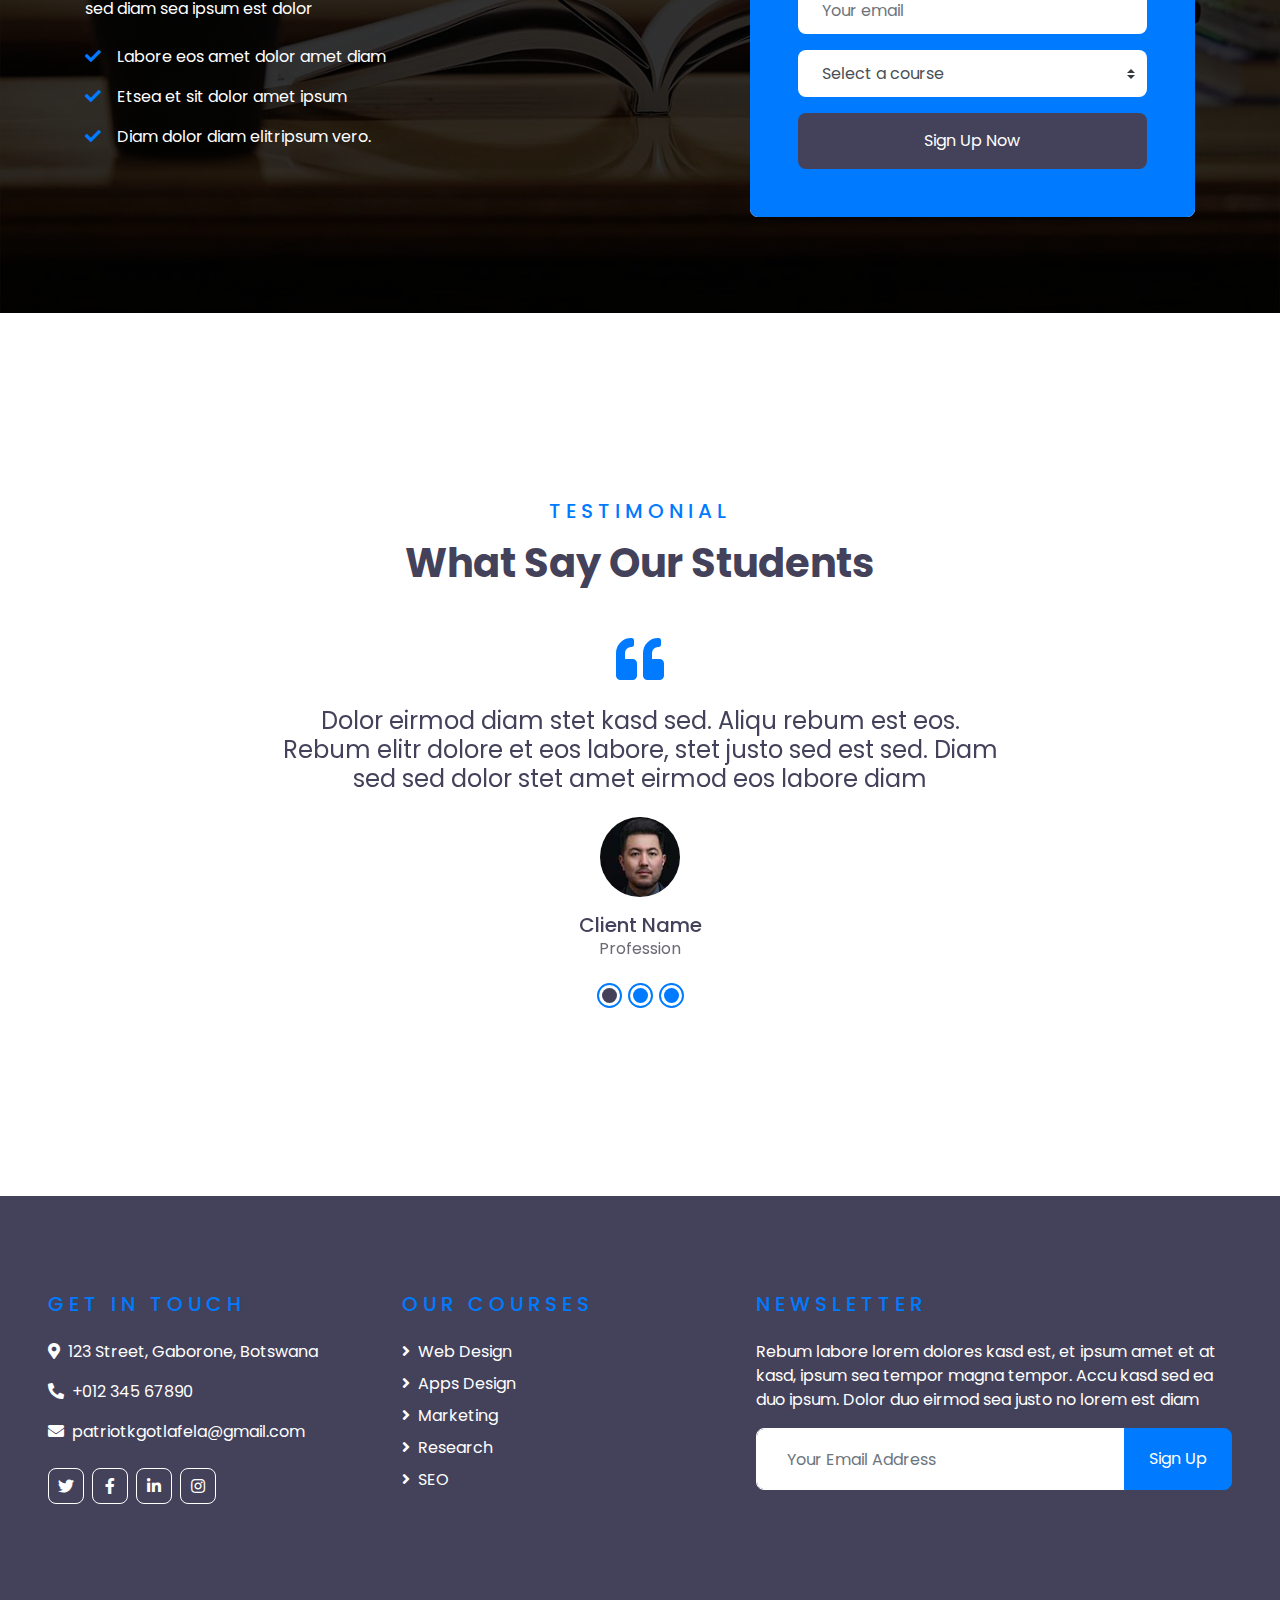
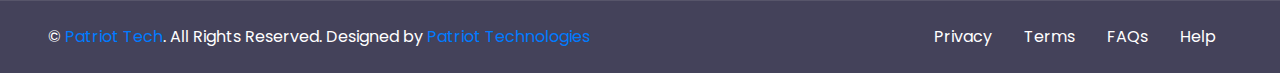
<file: about.html>
<!DOCTYPE html>
<html lang="en">

<head>
    <meta charset="utf-8">
    <title>P COURSES</title>
    <meta content="width=device-width, initial-scale=1.0" name="viewport">
    <meta content="Free HTML Templates" name="keywords">
    <meta content="Free HTML Templates" name="description">

    <!-- Favicon -->
    <link href="img/favicon.ico" rel="icon">

    <!-- Google Web Fonts -->
    <link rel="preconnect" href="https://fonts.gstatic.com">
    <link href="https://fonts.googleapis.com/css2?family=Poppins:wght@400;500;600;700&display=swap" rel="stylesheet"> 

    <!-- Font Awesome -->
    <link href="https://cdnjs.cloudflare.com/ajax/libs/font-awesome/5.10.0/css/all.min.css" rel="stylesheet">

    <!-- Libraries Stylesheet -->
    <link href="lib/owlcarousel/assets/owl.carousel.min.css" rel="stylesheet">

    <!-- Customized Bootstrap Stylesheet -->
    <link href="css/style.css" rel="stylesheet">
</head>

<body>
    <!-- Topbar Start -->
    <div class="container-fluid d-none d-lg-block">
        <div class="row align-items-center py-4 px-xl-5">
            <div class="col-lg-3">
                <a href="" class="text-decoration-none">
                    <h1 class="m-0"><span class="text-primary">P</span>COURSES</h1>
                </a>
            </div>
            <div class="col-lg-3 text-right">
                <div class="d-inline-flex align-items-center">
                    <i class="fa fa-2x fa-map-marker-alt text-primary mr-3"></i>
                    <div class="text-left">
                        <h6 class="font-weight-semi-bold mb-1">Our Office</h6>
                        <small>123 Street, Gaborone, Botswana</small>
                    </div>
                </div>
            </div>
            <div class="col-lg-3 text-right">
                <div class="d-inline-flex align-items-center">
                    <i class="fa fa-2x fa-envelope text-primary mr-3"></i>
                    <div class="text-left">
                        <h6 class="font-weight-semi-bold mb-1">Email Us</h6>
                        <small>patriotkgotlafela@gmail.com</small>
                    </div>
                </div>
            </div>
            <div class="col-lg-3 text-right">
                <div class="d-inline-flex align-items-center">
                    <i class="fa fa-2x fa-phone text-primary mr-3"></i>
                    <div class="text-left">
                        <h6 class="font-weight-semi-bold mb-1">Call Us</h6>
                        <small>+012 345 6789</small>
                    </div>
                </div>
            </div>
        </div>
    </div>
    <!-- Topbar End -->


    <!-- Navbar Start -->
    <div class="container-fluid">
        <div class="row border-top px-xl-5">
            <div class="col-lg-3 d-none d-lg-block">
                <a class="d-flex align-items-center justify-content-between bg-secondary w-100 text-decoration-none" data-toggle="collapse" href="#navbar-vertical" style="height: 67px; padding: 0 30px;">
                    <h5 class="text-primary m-0"><i class="fa fa-book-open mr-2"></i>Subjects</h5>
                    <i class="fa fa-angle-down text-primary"></i>
                </a>
                <nav class="collapse position-absolute navbar navbar-vertical navbar-light align-items-start p-0 border border-top-0 border-bottom-0 bg-light" id="navbar-vertical" style="width: calc(100% - 30px); z-index: 9;">
                    <div class="navbar-nav w-100">
                        <div class="nav-item dropdown">
                            <a href="#" class="nav-link" data-toggle="dropdown">Web Design <i class="fa fa-angle-down float-right mt-1"></i></a>
                            <div class="dropdown-menu position-absolute bg-secondary border-0 rounded-0 w-100 m-0">
                                <a href="" class="dropdown-item">HTML</a>
                                <a href="" class="dropdown-item">CSS</a>
                                <a href="" class="dropdown-item">jQuery</a>
                            </div>
                        </div>
                        <a href="" class="nav-item nav-link">Apps Design</a>
                        <a href="" class="nav-item nav-link">Marketing</a>
                        <a href="" class="nav-item nav-link">Research</a>
                        <a href="" class="nav-item nav-link">SEO</a>
                    </div>
                </nav>
            </div>
            <div class="col-lg-9">
                <nav class="navbar navbar-expand-lg bg-light navbar-light py-3 py-lg-0 px-0">
                    <a href="" class="text-decoration-none d-block d-lg-none">
                        <h1 class="m-0"><span class="text-primary">P</span>COURSES</h1>
                    </a>
                    <button type="button" class="navbar-toggler" data-toggle="collapse" data-target="#navbarCollapse">
                        <span class="navbar-toggler-icon"></span>
                    </button>
                    <div class="collapse navbar-collapse justify-content-between" id="navbarCollapse">
                        <div class="navbar-nav py-0">
                            <a href="index.html" class="nav-item nav-link">Home</a>
                            <a href="about.html" class="nav-item nav-link active">About</a>
                            <a href="course.html" class="nav-item nav-link">Courses</a>
                            <a href="teacher.html" class="nav-item nav-link">Teachers</a>
                            <div class="nav-item dropdown">
                                <a href="#" class="nav-link dropdown-toggle" data-toggle="dropdown">Blog</a>
                                <div class="dropdown-menu rounded-0 m-0">
                                    <a href="blog.html" class="dropdown-item">Blog List</a>
                                    <a href="single.html" class="dropdown-item">Blog Detail</a>
                                </div>
                            </div>
                            <a href="contact.html" class="nav-item nav-link">Contact</a>
                        </div>
                        <a class="btn btn-primary py-2 px-4 ml-auto d-none d-lg-block" href="">Join Now</a>
                    </div>
                </nav>
            </div>
        </div>
    </div>
    <!-- Navbar End -->


    <!-- Header Start -->
    <div class="container-fluid page-header" style="margin-bottom: 90px;">
        <div class="container">
            <div class="d-flex flex-column justify-content-center" style="min-height: 300px">
                <h3 class="display-4 text-white text-uppercase">About</h3>
                <div class="d-inline-flex text-white">
                    <p class="m-0 text-uppercase"><a class="text-white" href="">Home</a></p>
                    <i class="fa fa-angle-double-right pt-1 px-3"></i>
                    <p class="m-0 text-uppercase">About</p>
                </div>
            </div>
        </div>
    </div>
    <!-- Header End -->


    <!-- About Start -->
    <div class="container-fluid py-5">
        <div class="container py-5">
            <div class="row align-items-center">
                <div class="col-lg-5">
                    <img class="img-fluid rounded mb-4 mb-lg-0" src="img/about.jpg" alt="">
                </div>
                <div class="col-lg-7">
                    <div class="text-left mb-4">
                        <h5 class="text-primary text-uppercase mb-3" style="letter-spacing: 5px;">About Us</h5>
                        <h1>Innovative Way To Learn</h1>
                    </div>
                    <p> We are a team of software engineers and computer scientists dedicated to helping students find the right courses. Our mission is to create a conversational experience that is natural and intuitive, so students can easily find the course that best suits their goals and interests. Our team has extensive experience with designing and developing conversational applications and we have a deep understanding of natural language processing technology. We are committed to providing students with the best possible experience when it comes to finding courses. If you have any questions or need help finding the right courses, please don't hesitate to contact us. We are always happy to help. Thank you for choosing our course advisor!</p>
                    <a href="" class="btn btn-primary py-md-2 px-md-4 font-weight-semi-bold mt-2">Learn More</a>
                </div>
            </div>
        </div>
    </div>
    <!-- About End -->


    <!-- Registration Start -->
    <div class="container-fluid bg-registration py-5" style="margin: 90px 0;">
        <div class="container py-5">
            <div class="row align-items-center">
                <div class="col-lg-7 mb-5 mb-lg-0">
                    <div class="mb-4">
                        <h5 class="text-primary text-uppercase mb-3" style="letter-spacing: 5px;">Need Any Courses</h5>
                        <h1 class="text-white">30% Off For New Students</h1>
                    </div>
                    <p class="text-white">Invidunt lorem justo sanctus clita. Erat lorem labore ea, justo dolor lorem ipsum ut sed eos,
                        ipsum et dolor kasd sit ea justo. Erat justo sed sed diam. Ea et erat ut sed diam sea ipsum est
                        dolor</p>
                    <ul class="list-inline text-white m-0">
                        <li class="py-2"><i class="fa fa-check text-primary mr-3"></i>Labore eos amet dolor amet diam</li>
                        <li class="py-2"><i class="fa fa-check text-primary mr-3"></i>Etsea et sit dolor amet ipsum</li>
                        <li class="py-2"><i class="fa fa-check text-primary mr-3"></i>Diam dolor diam elitripsum vero.</li>
                    </ul>
                </div>
                <div class="col-lg-5">
                    <div class="card border-0">
                        <div class="card-header bg-light text-center p-4">
                            <h1 class="m-0">Sign Up Now</h1>
                        </div>
                        <div class="card-body rounded-bottom bg-primary p-5">
                            <form>
                                <div class="form-group">
                                    <input type="text" class="form-control border-0 p-4" placeholder="Your name" required="required" />
                                </div>
                                <div class="form-group">
                                    <input type="email" class="form-control border-0 p-4" placeholder="Your email" required="required" />
                                </div>
                                <div class="form-group">
                                    <select class="custom-select border-0 px-4" style="height: 47px;">
                                        <option selected>Select a course</option>
                                        <option value="1">Course 1</option>
                                        <option value="2">Course 1</option>
                                        <option value="3">Course 1</option>
                                    </select>
                                </div>
                                <div>
                                    <button class="btn btn-dark btn-block border-0 py-3" type="submit">Sign Up Now</button>
                                </div>
                            </form>
                        </div>
                    </div>
                </div>
            </div>
        </div>
    </div>
    <!-- Registration End -->


    <!-- Testimonial Start -->
    <div class="container-fluid py-5">
        <div class="container py-5">
            <div class="text-center mb-5">
                <h5 class="text-primary text-uppercase mb-3" style="letter-spacing: 5px;">Testimonial</h5>
                <h1>What Say Our Students</h1>
            </div>
            <div class="row justify-content-center">
                <div class="col-lg-8">
                    <div class="owl-carousel testimonial-carousel">
                        <div class="text-center">
                            <i class="fa fa-3x fa-quote-left text-primary mb-4"></i>
                            <h4 class="font-weight-normal mb-4">Dolor eirmod diam stet kasd sed. Aliqu rebum est eos. Rebum elitr dolore et eos labore, stet justo sed est sed. Diam sed sed dolor stet amet eirmod eos labore diam</h4>
                            <img class="img-fluid mx-auto mb-3" src="img/testimonial-1.jpg" alt="">
                            <h5 class="m-0">Client Name</h5>
                            <span>Profession</span>
                        </div>
                        <div class="text-center">
                            <i class="fa fa-3x fa-quote-left text-primary mb-4"></i>
                            <h4 class="font-weight-normal mb-4">Dolor eirmod diam stet kasd sed. Aliqu rebum est eos. Rebum elitr dolore et eos labore, stet justo sed est sed. Diam sed sed dolor stet amet eirmod eos labore diam</h4>
                            <img class="img-fluid mx-auto mb-3" src="img/testimonial-2.jpg" alt="">
                            <h5 class="m-0">Client Name</h5>
                            <span>Profession</span>
                        </div>
                        <div class="text-center">
                            <i class="fa fa-3x fa-quote-left text-primary mb-4"></i>
                            <h4 class="font-weight-normal mb-4">Dolor eirmod diam stet kasd sed. Aliqu rebum est eos. Rebum elitr dolore et eos labore, stet justo sed est sed. Diam sed sed dolor stet amet eirmod eos labore diam</h4>
                            <img class="img-fluid mx-auto mb-3" src="img/testimonial-3.jpg" alt="">
                            <h5 class="m-0">Client Name</h5>
                            <span>Profession</span>
                        </div>
                    </div>
                </div>
            </div>
        </div>
    </div>
    <!-- Testimonial End -->


    <!-- Footer Start -->
    <div class="container-fluid bg-dark text-white py-5 px-sm-3 px-lg-5" style="margin-top: 90px;">
        <div class="row pt-5">
            <div class="col-lg-7 col-md-12">
                <div class="row">
                    <div class="col-md-6 mb-5">
                        <h5 class="text-primary text-uppercase mb-4" style="letter-spacing: 5px;">Get In Touch</h5>
                        <p><i class="fa fa-map-marker-alt mr-2"></i>123 Street, Gaborone, Botswana</p>
                        <p><i class="fa fa-phone-alt mr-2"></i>+012 345 67890</p>
                        <p><i class="fa fa-envelope mr-2"></i>patriotkgotlafela@gmail.com</p>
                        <div class="d-flex justify-content-start mt-4">
                            <a class="btn btn-outline-light btn-square mr-2" href="#"><i class="fab fa-twitter"></i></a>
                            <a class="btn btn-outline-light btn-square mr-2" href="#"><i class="fab fa-facebook-f"></i></a>
                            <a class="btn btn-outline-light btn-square mr-2" href="#"><i class="fab fa-linkedin-in"></i></a>
                            <a class="btn btn-outline-light btn-square" href="#"><i class="fab fa-instagram"></i></a>
                        </div>
                    </div>
                    <div class="col-md-6 mb-5">
                        <h5 class="text-primary text-uppercase mb-4" style="letter-spacing: 5px;">Our Courses</h5>
                        <div class="d-flex flex-column justify-content-start">
                            <a class="text-white mb-2" href="#"><i class="fa fa-angle-right mr-2"></i>Web Design</a>
                            <a class="text-white mb-2" href="#"><i class="fa fa-angle-right mr-2"></i>Apps Design</a>
                            <a class="text-white mb-2" href="#"><i class="fa fa-angle-right mr-2"></i>Marketing</a>
                            <a class="text-white mb-2" href="#"><i class="fa fa-angle-right mr-2"></i>Research</a>
                            <a class="text-white" href="#"><i class="fa fa-angle-right mr-2"></i>SEO</a>
                        </div>
                    </div>
                </div>
            </div>
            <div class="col-lg-5 col-md-12 mb-5">
                <h5 class="text-primary text-uppercase mb-4" style="letter-spacing: 5px;">Newsletter</h5>
                <p>Rebum labore lorem dolores kasd est, et ipsum amet et at kasd, ipsum sea tempor magna tempor. Accu kasd sed ea duo ipsum. Dolor duo eirmod sea justo no lorem est diam</p>
                <div class="w-100">
                    <div class="input-group">
                        <input type="text" class="form-control border-light" style="padding: 30px;" placeholder="Your Email Address">
                        <div class="input-group-append">
                            <button class="btn btn-primary px-4">Sign Up</button>
                        </div>
                    </div>
                </div>
            </div>
        </div>
    </div>
    <div class="container-fluid bg-dark text-white border-top py-4 px-sm-3 px-md-5" style="border-color: rgba(256, 256, 256, .1) !important;">
        <div class="row">
            <div class="col-lg-6 text-center text-md-left mb-3 mb-md-0">
                <p class="m-0 text-white">&copy; <a href="#">Patriot Tech</a>. All Rights Reserved. Designed by <a href="https://www.linkedin.com/company/patriot-technologies-pty-ltd/">Patriot Technologies</a>
                </p>
            </div>
            <div class="col-lg-6 text-center text-md-right">
                <ul class="nav d-inline-flex">
                    <li class="nav-item">
                        <a class="nav-link text-white py-0" href="#">Privacy</a>
                    </li>
                    <li class="nav-item">
                        <a class="nav-link text-white py-0" href="#">Terms</a>
                    </li>
                    <li class="nav-item">
                        <a class="nav-link text-white py-0" href="#">FAQs</a>
                    </li>
                    <li class="nav-item">
                        <a class="nav-link text-white py-0" href="#">Help</a>
                    </li>
                </ul>
            </div>
        </div>
    </div>
    <!-- Footer End -->


    <!-- Back to Top -->
    <!-- <a href="#" class="btn btn-lg btn-primary btn-lg-square back-to-top"><i class="fa fa-angle-double-up"></i></a> -->


    <!-- JavaScript Libraries -->
    <script src="https://code.jquery.com/jquery-3.4.1.min.js"></script>
    <script src="https://stackpath.bootstrapcdn.com/bootstrap/4.4.1/js/bootstrap.bundle.min.js"></script>
    <script src="lib/easing/easing.min.js"></script>
    <script src="lib/owlcarousel/owl.carousel.min.js"></script>

    <!-- Contact Javascript File -->
    <script src="mail/jqBootstrapValidation.min.js"></script>
    <script src="mail/contact.js"></script>

    <!-- Template Javascript -->
    <script src="js/main.js"></script>
    <link rel='stylesheet' href='https://bots.kore.ai/webclient/UI/dist/kore-ai-sdk.min.css'></link>
<script src='https://bots.kore.ai/api/platform/websdkjs/911c87d7e5414d64baee6befbdf6596696a1efcb7e8a4c4b8570308d6b244014st46'></script>
<script>KoreSDK.show(KoreSDK.chatConfig);</script>
</body>

</html>
</file>
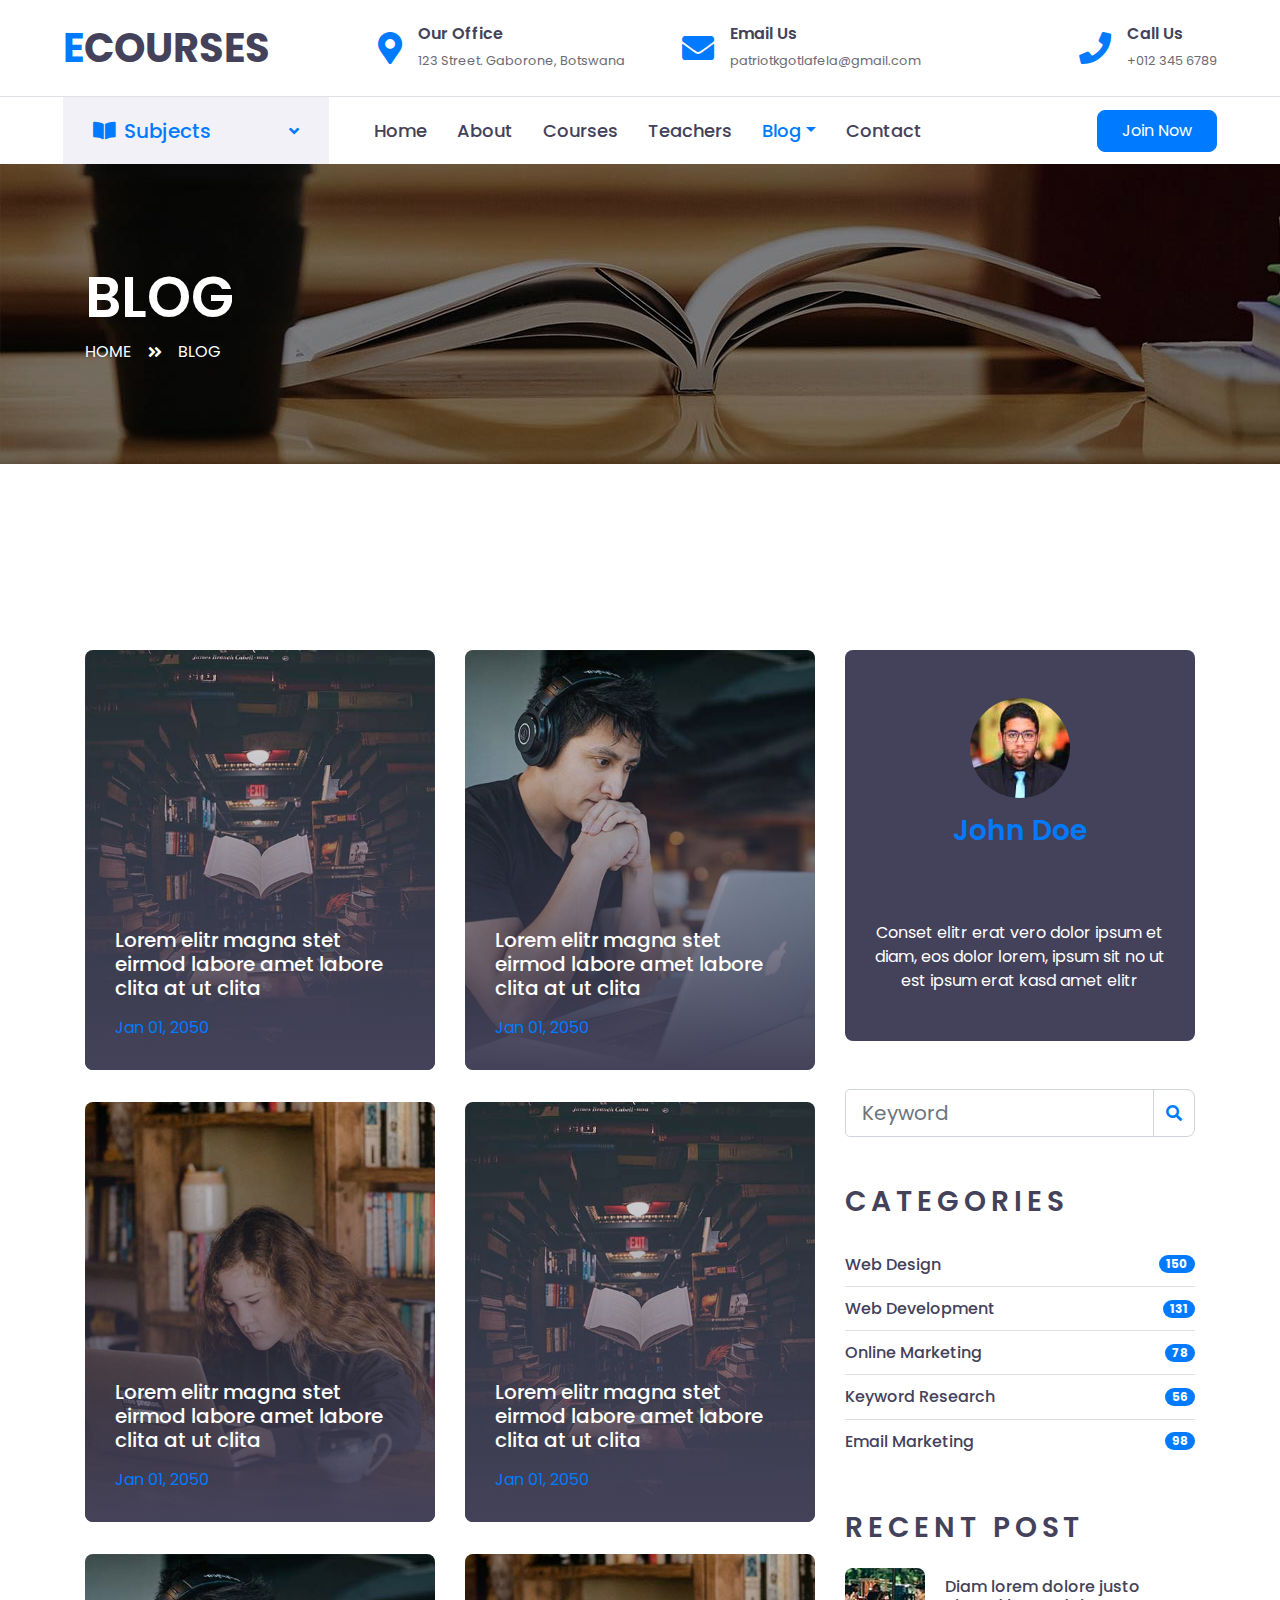
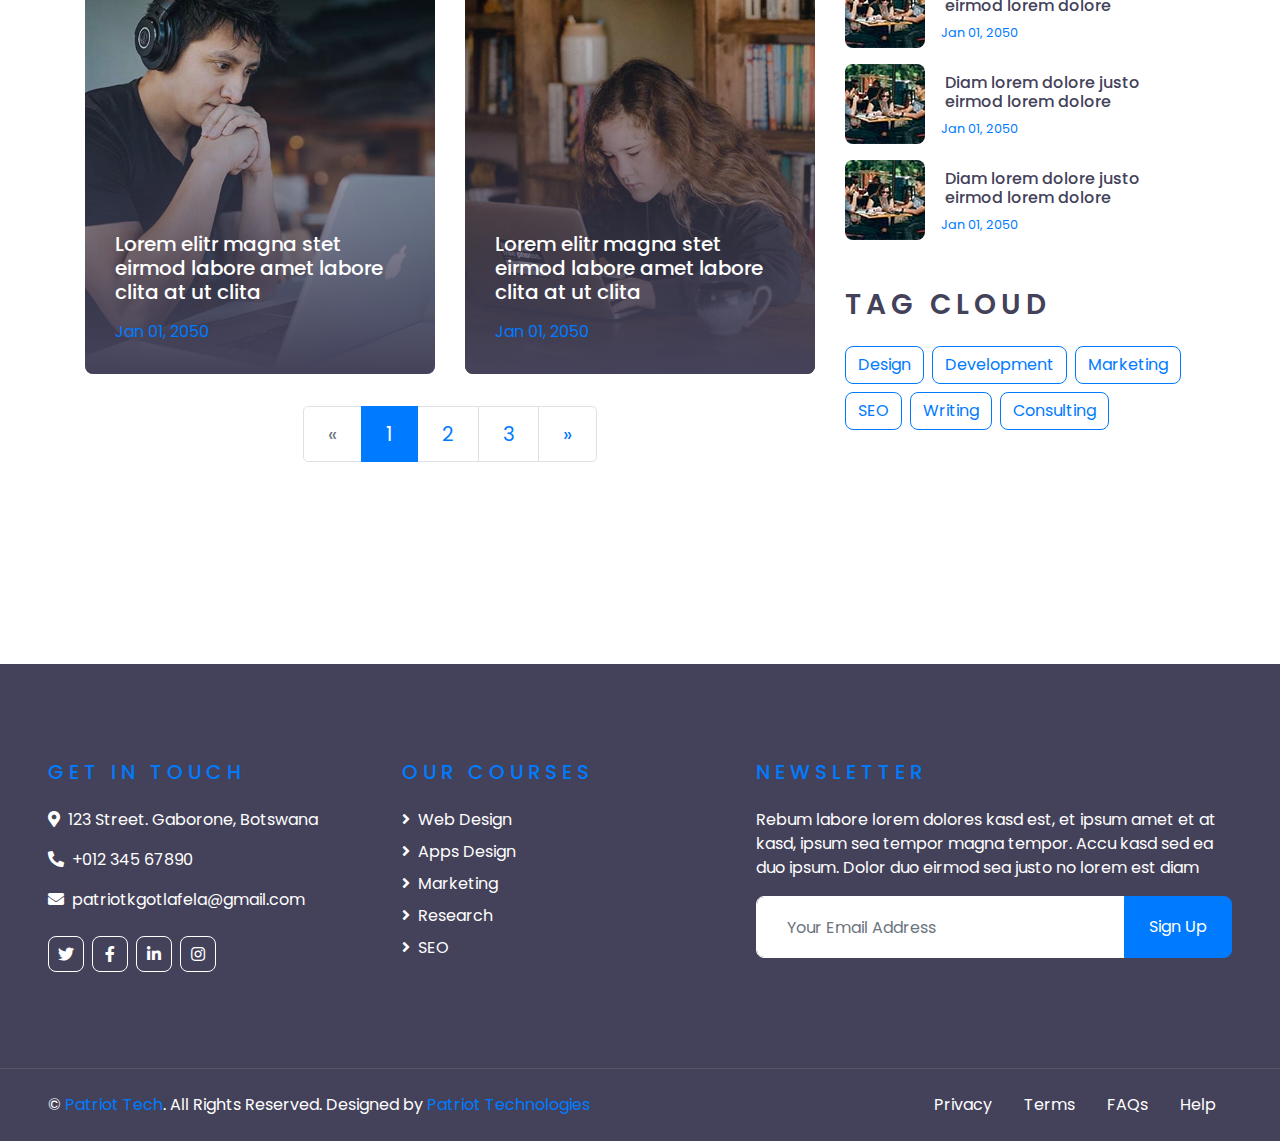
<file: blog.html>
<!DOCTYPE html>
<html lang="en">

<head>
    <meta charset="utf-8">
    <title>P COURSES</title>
    <meta content="width=device-width, initial-scale=1.0" name="viewport">
    <meta content="Free HTML Templates" name="keywords">
    <meta content="Free HTML Templates" name="description">

    <!-- Favicon -->
    <link href="img/favicon.ico" rel="icon">

    <!-- Google Web Fonts -->
    <link rel="preconnect" href="https://fonts.gstatic.com">
    <link href="https://fonts.googleapis.com/css2?family=Poppins:wght@400;500;600;700&display=swap" rel="stylesheet"> 

    <!-- Font Awesome -->
    <link href="https://cdnjs.cloudflare.com/ajax/libs/font-awesome/5.10.0/css/all.min.css" rel="stylesheet">

    <!-- Libraries Stylesheet -->
    <link href="lib/owlcarousel/assets/owl.carousel.min.css" rel="stylesheet">

    <!-- Customized Bootstrap Stylesheet -->
    <link href="css/style.css" rel="stylesheet">
</head>

<body>
    <!-- Topbar Start -->
    <div class="container-fluid d-none d-lg-block">
        <div class="row align-items-center py-4 px-xl-5">
            <div class="col-lg-3">
                <a href="" class="text-decoration-none">
                    <h1 class="m-0"><span class="text-primary">E</span>COURSES</h1>
                </a>
            </div>
            <div class="col-lg-3 text-right">
                <div class="d-inline-flex align-items-center">
                    <i class="fa fa-2x fa-map-marker-alt text-primary mr-3"></i>
                    <div class="text-left">
                        <h6 class="font-weight-semi-bold mb-1">Our Office</h6>
                        <small>123 Street. Gaborone, Botswana</small>
                    </div>
                </div>
            </div>
            <div class="col-lg-3 text-right">
                <div class="d-inline-flex align-items-center">
                    <i class="fa fa-2x fa-envelope text-primary mr-3"></i>
                    <div class="text-left">
                        <h6 class="font-weight-semi-bold mb-1">Email Us</h6>
                        <small>patriotkgotlafela@gmail.com</small>
                    </div>
                </div>
            </div>
            <div class="col-lg-3 text-right">
                <div class="d-inline-flex align-items-center">
                    <i class="fa fa-2x fa-phone text-primary mr-3"></i>
                    <div class="text-left">
                        <h6 class="font-weight-semi-bold mb-1">Call Us</h6>
                        <small>+012 345 6789</small>
                    </div>
                </div>
            </div>
        </div>
    </div>
    <!-- Topbar End -->


    <!-- Navbar Start -->
    <div class="container-fluid">
        <div class="row border-top px-xl-5">
            <div class="col-lg-3 d-none d-lg-block">
                <a class="d-flex align-items-center justify-content-between bg-secondary w-100 text-decoration-none" data-toggle="collapse" href="#navbar-vertical" style="height: 67px; padding: 0 30px;">
                    <h5 class="text-primary m-0"><i class="fa fa-book-open mr-2"></i>Subjects</h5>
                    <i class="fa fa-angle-down text-primary"></i>
                </a>
                <nav class="collapse position-absolute navbar navbar-vertical navbar-light align-items-start p-0 border border-top-0 border-bottom-0 bg-light" id="navbar-vertical" style="width: calc(100% - 30px); z-index: 9;">
                    <div class="navbar-nav w-100">
                        <div class="nav-item dropdown">
                            <a href="#" class="nav-link" data-toggle="dropdown">Web Design <i class="fa fa-angle-down float-right mt-1"></i></a>
                            <div class="dropdown-menu position-absolute bg-secondary border-0 rounded-0 w-100 m-0">
                                <a href="" class="dropdown-item">HTML</a>
                                <a href="" class="dropdown-item">CSS</a>
                                <a href="" class="dropdown-item">jQuery</a>
                            </div>
                        </div>
                        <a href="" class="nav-item nav-link">Apps Design</a>
                        <a href="" class="nav-item nav-link">Marketing</a>
                        <a href="" class="nav-item nav-link">Research</a>
                        <a href="" class="nav-item nav-link">SEO</a>
                    </div>
                </nav>
            </div>
            <div class="col-lg-9">
                <nav class="navbar navbar-expand-lg bg-light navbar-light py-3 py-lg-0 px-0">
                    <a href="" class="text-decoration-none d-block d-lg-none">
                        <h1 class="m-0"><span class="text-primary">E</span>COURSES</h1>
                    </a>
                    <button type="button" class="navbar-toggler" data-toggle="collapse" data-target="#navbarCollapse">
                        <span class="navbar-toggler-icon"></span>
                    </button>
                    <div class="collapse navbar-collapse justify-content-between" id="navbarCollapse">
                        <div class="navbar-nav py-0">
                            <a href="index.html" class="nav-item nav-link">Home</a>
                            <a href="about.html" class="nav-item nav-link">About</a>
                            <a href="course.html" class="nav-item nav-link">Courses</a>
                            <a href="teacher.html" class="nav-item nav-link">Teachers</a>
                            <div class="nav-item dropdown">
                                <a href="#" class="nav-link dropdown-toggle active" data-toggle="dropdown">Blog</a>
                                <div class="dropdown-menu rounded-0 m-0">
                                    <a href="blog.html" class="dropdown-item active">Blog Grid</a>
                                    <a href="single.html" class="dropdown-item">Blog Detail</a>
                                </div>
                            </div>
                            <a href="contact.html" class="nav-item nav-link">Contact</a>
                        </div>
                        <a class="btn btn-primary py-2 px-4 ml-auto d-none d-lg-block" href="">Join Now</a>
                    </div>
                </nav>
            </div>
        </div>
    </div>
    <!-- Navbar End -->


    <!-- Header Start -->
    <div class="container-fluid page-header" style="margin-bottom: 90px;">
        <div class="container">
            <div class="d-flex flex-column justify-content-center" style="min-height: 300px">
                <h3 class="display-4 text-white text-uppercase">Blog</h3>
                <div class="d-inline-flex text-white">
                    <p class="m-0 text-uppercase"><a class="text-white" href="">Home</a></p>
                    <i class="fa fa-angle-double-right pt-1 px-3"></i>
                    <p class="m-0 text-uppercase">Blog</p>
                </div>
            </div>
        </div>
    </div>
    <!-- Header End -->


    <!-- Blog Start -->
    <div class="container-fluid py-5">
        <div class="container py-5">
            <div class="row">
                <div class="col-lg-8">
                    <div class="row pb-3">
                        <div class="col-lg-6 mb-4">
                            <div class="blog-item position-relative overflow-hidden rounded mb-2">
                                <img class="img-fluid" src="img/blog-1.jpg" alt="">
                                <a class="blog-overlay text-decoration-none" href="">
                                    <h5 class="text-white mb-3">Lorem elitr magna stet eirmod labore amet labore clita at ut clita</h5>
                                    <p class="text-primary m-0">Jan 01, 2050</p>
                                </a>
                            </div>
                        </div>
                        <div class="col-lg-6 mb-4">
                            <div class="blog-item position-relative overflow-hidden rounded mb-2">
                                <img class="img-fluid" src="img/blog-2.jpg" alt="">
                                <a class="blog-overlay text-decoration-none" href="">
                                    <h5 class="text-white mb-3">Lorem elitr magna stet eirmod labore amet labore clita at ut clita</h5>
                                    <p class="text-primary m-0">Jan 01, 2050</p>
                                </a>
                            </div>
                        </div>
                        <div class="col-lg-6 mb-4">
                            <div class="blog-item position-relative overflow-hidden rounded mb-2">
                                <img class="img-fluid" src="img/blog-3.jpg" alt="">
                                <a class="blog-overlay text-decoration-none" href="">
                                    <h5 class="text-white mb-3">Lorem elitr magna stet eirmod labore amet labore clita at ut clita</h5>
                                    <p class="text-primary m-0">Jan 01, 2050</p>
                                </a>
                            </div>
                        </div>
                        <div class="col-lg-6 mb-4">
                            <div class="blog-item position-relative overflow-hidden rounded mb-2">
                                <img class="img-fluid" src="img/blog-1.jpg" alt="">
                                <a class="blog-overlay text-decoration-none" href="">
                                    <h5 class="text-white mb-3">Lorem elitr magna stet eirmod labore amet labore clita at ut clita</h5>
                                    <p class="text-primary m-0">Jan 01, 2050</p>
                                </a>
                            </div>
                        </div>
                        <div class="col-lg-6 mb-4">
                            <div class="blog-item position-relative overflow-hidden rounded mb-2">
                                <img class="img-fluid" src="img/blog-2.jpg" alt="">
                                <a class="blog-overlay text-decoration-none" href="">
                                    <h5 class="text-white mb-3">Lorem elitr magna stet eirmod labore amet labore clita at ut clita</h5>
                                    <p class="text-primary m-0">Jan 01, 2050</p>
                                </a>
                            </div>
                        </div>
                        <div class="col-lg-6 mb-4">
                            <div class="blog-item position-relative overflow-hidden rounded mb-2">
                                <img class="img-fluid" src="img/blog-3.jpg" alt="">
                                <a class="blog-overlay text-decoration-none" href="">
                                    <h5 class="text-white mb-3">Lorem elitr magna stet eirmod labore amet labore clita at ut clita</h5>
                                    <p class="text-primary m-0">Jan 01, 2050</p>
                                </a>
                            </div>
                        </div>
                        <div class="col-12">
                            <nav aria-label="Page navigation">
                                <ul class="pagination pagination-lg justify-content-center mb-0">
                                  <li class="page-item disabled">
                                    <a class="page-link" href="#" aria-label="Previous">
                                      <span aria-hidden="true">&laquo;</span>
                                      <span class="sr-only">Previous</span>
                                    </a>
                                  </li>
                                  <li class="page-item active"><a class="page-link" href="#">1</a></li>
                                  <li class="page-item"><a class="page-link" href="#">2</a></li>
                                  <li class="page-item"><a class="page-link" href="#">3</a></li>
                                  <li class="page-item">
                                    <a class="page-link" href="#" aria-label="Next">
                                      <span aria-hidden="true">&raquo;</span>
                                      <span class="sr-only">Next</span>
                                    </a>
                                  </li>
                                </ul>
                              </nav>
                        </div>
                    </div>
                </div>
    
                <div class="col-lg-4 mt-5 mt-lg-0">
                    <!-- Author Bio -->
                    <div class="d-flex flex-column text-center bg-dark rounded mb-5 py-5 px-4">
                        <img src="img/user.jpg" class="img-fluid rounded-circle mx-auto mb-3" style="width: 100px;">
                        <h3 class="text-primary mb-3">John Doe</h3>
                        <h3 class="text-uppercase mb-4" style="letter-spacing: 5px;">Tag Cloud</h3>
                        <p class="text-white m-0">Conset elitr erat vero dolor ipsum et diam, eos dolor lorem, ipsum sit no ut est  ipsum erat kasd amet elitr</p>
                    </div>
    
                    <!-- Search Form -->
                    <div class="mb-5">
                        <form action="">
                            <div class="input-group">
                                <input type="text" class="form-control form-control-lg" placeholder="Keyword">
                                <div class="input-group-append">
                                    <span class="input-group-text bg-transparent text-primary"><i
                                            class="fa fa-search"></i></span>
                                </div>
                            </div>
                        </form>
                    </div>
    
                    <!-- Category List -->
                    <div class="mb-5">
                        <h3 class="text-uppercase mb-4" style="letter-spacing: 5px;">Categories</h3>
                        <ul class="list-group list-group-flush">
                            <li class="list-group-item d-flex justify-content-between align-items-center px-0">
                                <a href="" class="text-decoration-none h6 m-0">Web Design</a>
                                <span class="badge badge-primary badge-pill">150</span>
                            </li>
                            <li class="list-group-item d-flex justify-content-between align-items-center px-0">
                                <a href="" class="text-decoration-none h6 m-0">Web Development</a>
                                <span class="badge badge-primary badge-pill">131</span>
                            </li>
                            <li class="list-group-item d-flex justify-content-between align-items-center px-0">
                                <a href="" class="text-decoration-none h6 m-0">Online Marketing</a>
                                <span class="badge badge-primary badge-pill">78</span>
                            </li>
                            <li class="list-group-item d-flex justify-content-between align-items-center px-0">
                                <a href="" class="text-decoration-none h6 m-0">Keyword Research</a>
                                <span class="badge badge-primary badge-pill">56</span>
                            </li>
                            <li class="list-group-item d-flex justify-content-between align-items-center px-0">
                                <a href="" class="text-decoration-none h6 m-0">Email Marketing</a>
                                <span class="badge badge-primary badge-pill">98</span>
                            </li>
                        </ul>
                    </div>
    
                    <!-- Recent Post -->
                    <div class="mb-5">
                        <h3 class="text-uppercase mb-4" style="letter-spacing: 5px;">Recent Post</h3>
                        <a class="d-flex align-items-center text-decoration-none mb-3" href="">
                            <img class="img-fluid rounded" src="img/blog-80x80.jpg" alt="">
                            <div class="pl-3">
                                <h6 class="m-1">Diam lorem dolore justo eirmod lorem dolore</h6>
                                <small>Jan 01, 2050</small>
                            </div>
                        </a>
                        <a class="d-flex align-items-center text-decoration-none mb-3" href="">
                            <img class="img-fluid rounded" src="img/blog-80x80.jpg" alt="">
                            <div class="pl-3">
                                <h6 class="m-1">Diam lorem dolore justo eirmod lorem dolore</h6>
                                <small>Jan 01, 2050</small>
                            </div>
                        </a>
                        <a class="d-flex align-items-center text-decoration-none mb-3" href="">
                            <img class="img-fluid rounded" src="img/blog-80x80.jpg" alt="">
                            <div class="pl-3">
                                <h6 class="m-1">Diam lorem dolore justo eirmod lorem dolore</h6>
                                <small>Jan 01, 2050</small>
                            </div>
                        </a>
                    </div>
    
                    <!-- Tag Cloud -->
                    <div class="mb-5">
                        <h3 class="text-uppercase mb-4" style="letter-spacing: 5px;">Tag Cloud</h3>
                        <div class="d-flex flex-wrap m-n1">
                            <a href="" class="btn btn-outline-primary m-1">Design</a>
                            <a href="" class="btn btn-outline-primary m-1">Development</a>
                            <a href="" class="btn btn-outline-primary m-1">Marketing</a>
                            <a href="" class="btn btn-outline-primary m-1">SEO</a>
                            <a href="" class="btn btn-outline-primary m-1">Writing</a>
                            <a href="" class="btn btn-outline-primary m-1">Consulting</a>
                        </div>
                    </div>
                </div>
            </div>
        </div>
    </div>
    <!-- Blog End -->


    <!-- Footer Start -->
    <div class="container-fluid bg-dark text-white py-5 px-sm-3 px-lg-5" style="margin-top: 90px;">
        <div class="row pt-5">
            <div class="col-lg-7 col-md-12">
                <div class="row">
                    <div class="col-md-6 mb-5">
                        <h5 class="text-primary text-uppercase mb-4" style="letter-spacing: 5px;">Get In Touch</h5>
                        <p><i class="fa fa-map-marker-alt mr-2"></i>123 Street. Gaborone, Botswana</p>
                        <p><i class="fa fa-phone-alt mr-2"></i>+012 345 67890</p>
                        <p><i class="fa fa-envelope mr-2"></i>patriotkgotlafela@gmail.com</p>
                        <div class="d-flex justify-content-start mt-4">
                            <a class="btn btn-outline-light btn-square mr-2" href="#"><i class="fab fa-twitter"></i></a>
                            <a class="btn btn-outline-light btn-square mr-2" href="#"><i class="fab fa-facebook-f"></i></a>
                            <a class="btn btn-outline-light btn-square mr-2" href="#"><i class="fab fa-linkedin-in"></i></a>
                            <a class="btn btn-outline-light btn-square" href="#"><i class="fab fa-instagram"></i></a>
                        </div>
                    </div>
                    <div class="col-md-6 mb-5">
                        <h5 class="text-primary text-uppercase mb-4" style="letter-spacing: 5px;">Our Courses</h5>
                        <div class="d-flex flex-column justify-content-start">
                            <a class="text-white mb-2" href="#"><i class="fa fa-angle-right mr-2"></i>Web Design</a>
                            <a class="text-white mb-2" href="#"><i class="fa fa-angle-right mr-2"></i>Apps Design</a>
                            <a class="text-white mb-2" href="#"><i class="fa fa-angle-right mr-2"></i>Marketing</a>
                            <a class="text-white mb-2" href="#"><i class="fa fa-angle-right mr-2"></i>Research</a>
                            <a class="text-white" href="#"><i class="fa fa-angle-right mr-2"></i>SEO</a>
                        </div>
                    </div>
                </div>
            </div>
            <div class="col-lg-5 col-md-12 mb-5">
                <h5 class="text-primary text-uppercase mb-4" style="letter-spacing: 5px;">Newsletter</h5>
                <p>Rebum labore lorem dolores kasd est, et ipsum amet et at kasd, ipsum sea tempor magna tempor. Accu kasd sed ea duo ipsum. Dolor duo eirmod sea justo no lorem est diam</p>
                <div class="w-100">
                    <div class="input-group">
                        <input type="text" class="form-control border-light" style="padding: 30px;" placeholder="Your Email Address">
                        <div class="input-group-append">
                            <button class="btn btn-primary px-4">Sign Up</button>
                        </div>
                    </div>
                </div>
            </div>
        </div>
    </div>
    <div class="container-fluid bg-dark text-white border-top py-4 px-sm-3 px-md-5" style="border-color: rgba(256, 256, 256, .1) !important;">
        <div class="row">
            <div class="col-lg-6 text-center text-md-left mb-3 mb-md-0">
                <p class="m-0 text-white">&copy; <a href="#">Patriot Tech</a>. All Rights Reserved. Designed by <a href="https://www.linkedin.com/company/patriot-technologies-pty-ltd/">Patriot Technologies</a>
                </p>
            </div>
            <div class="col-lg-6 text-center text-md-right">
                <ul class="nav d-inline-flex">
                    <li class="nav-item">
                        <a class="nav-link text-white py-0" href="#">Privacy</a>
                    </li>
                    <li class="nav-item">
                        <a class="nav-link text-white py-0" href="#">Terms</a>
                    </li>
                    <li class="nav-item">
                        <a class="nav-link text-white py-0" href="#">FAQs</a>
                    </li>
                    <li class="nav-item">
                        <a class="nav-link text-white py-0" href="#">Help</a>
                    </li>
                </ul>
            </div>
        </div>
    </div>
    <!-- Footer End -->


    <!-- Back to Top -->
    <!-- <a href="#" class="btn btn-lg btn-primary btn-lg-square back-to-top"><i class="fa fa-angle-double-up"></i></a> -->


    <!-- JavaScript Libraries -->
    <script src="https://code.jquery.com/jquery-3.4.1.min.js"></script>
    <script src="https://stackpath.bootstrapcdn.com/bootstrap/4.4.1/js/bootstrap.bundle.min.js"></script>
    <script src="lib/easing/easing.min.js"></script>
    <script src="lib/owlcarousel/owl.carousel.min.js"></script>

    <!-- Contact Javascript File -->
    <script src="mail/jqBootstrapValidation.min.js"></script>
    <script src="mail/contact.js"></script>

    <!-- Template Javascript -->
    <script src="js/main.js"></script>
    <link rel='stylesheet' href='https://bots.kore.ai/webclient/UI/dist/kore-ai-sdk.min.css'></link>
<script src='https://bots.kore.ai/api/platform/websdkjs/911c87d7e5414d64baee6befbdf6596696a1efcb7e8a4c4b8570308d6b244014st46'></script>
<script>KoreSDK.show(KoreSDK.chatConfig);</script>
</body>

</html>
</file>
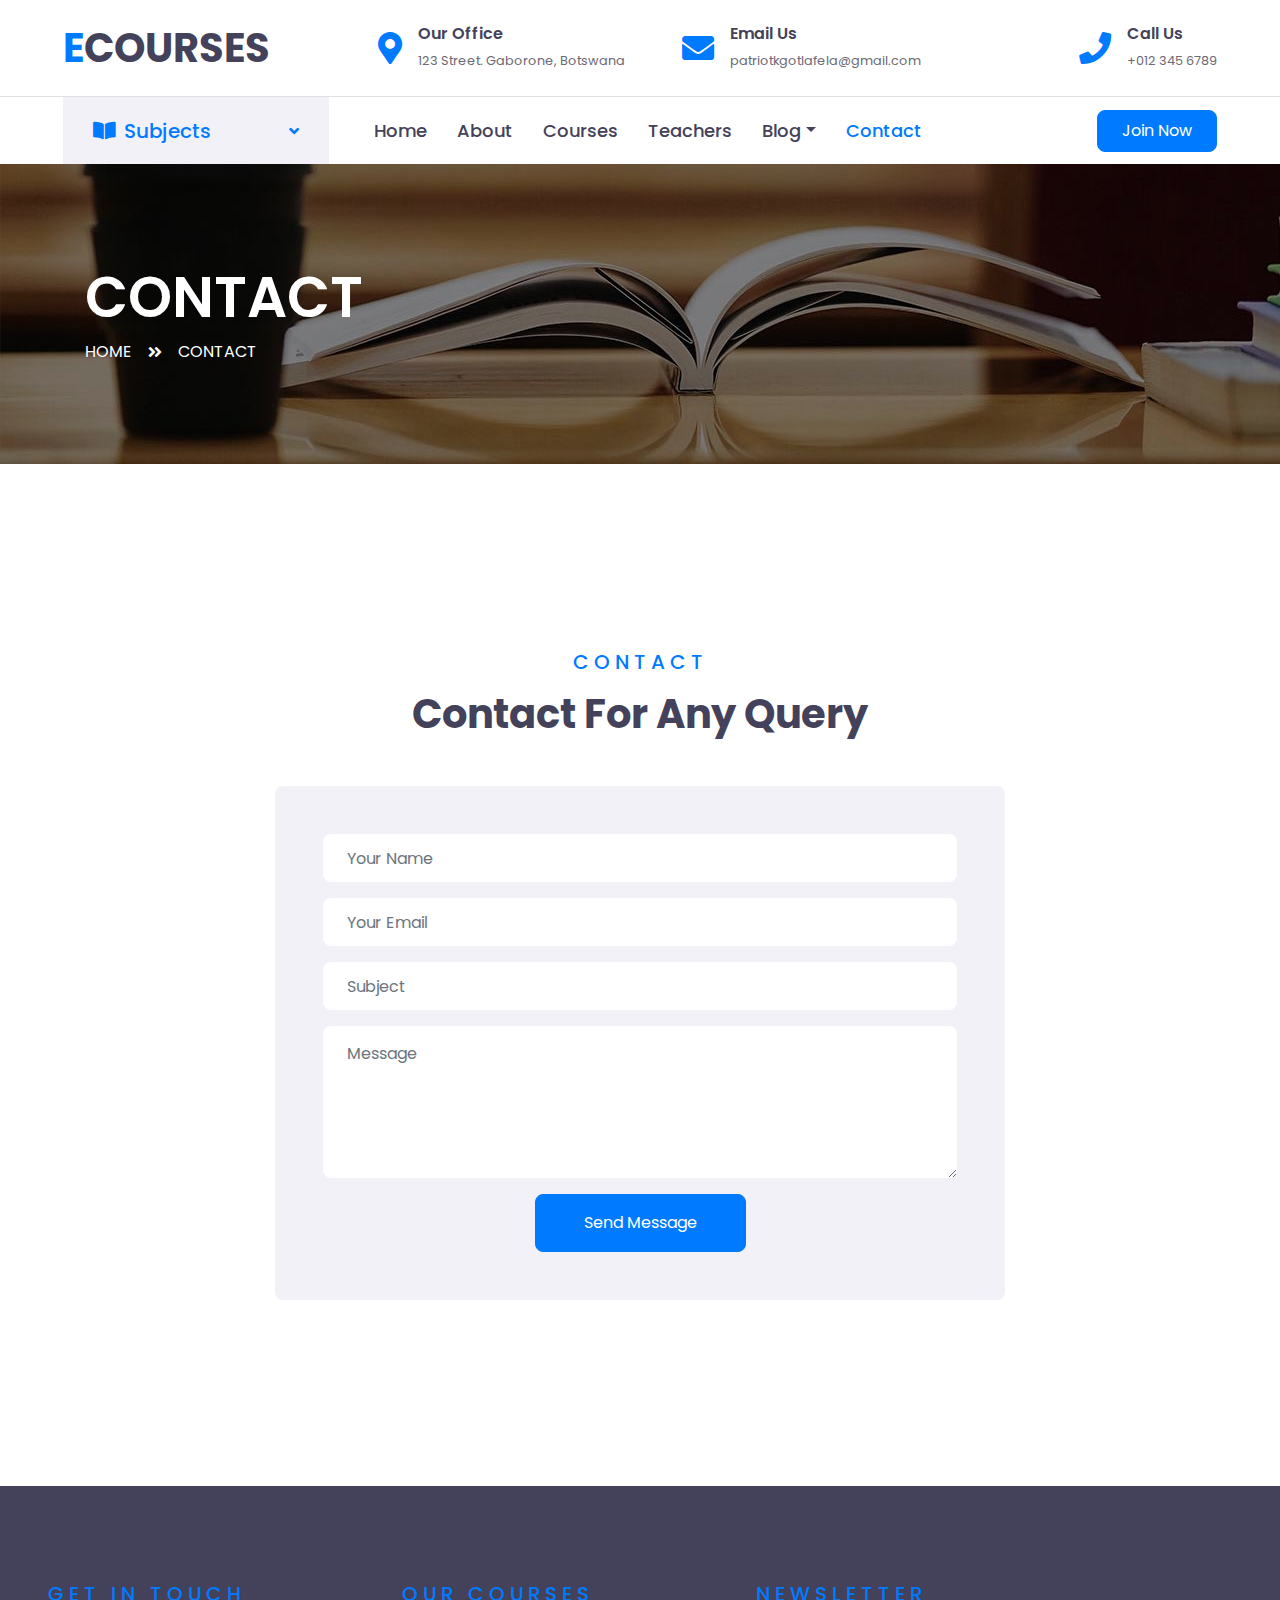
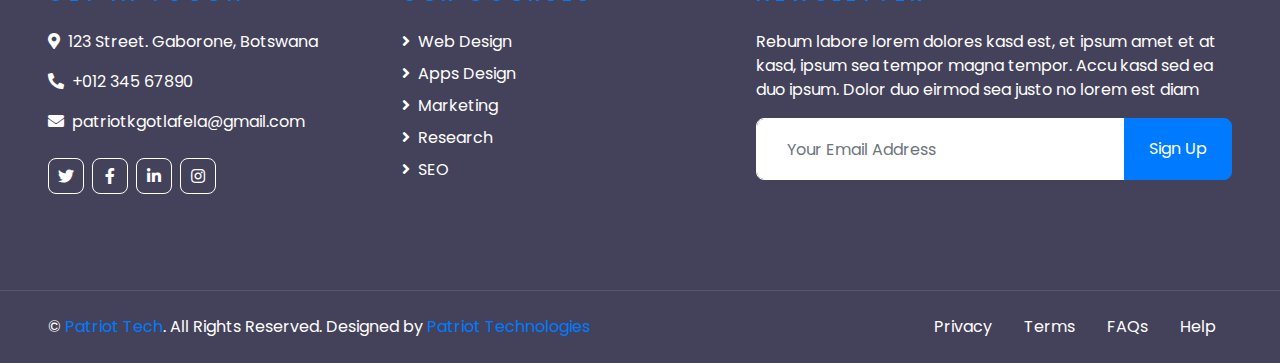
<file: contact.html>
<!DOCTYPE html>
<html lang="en">

<head>
    <meta charset="utf-8">
    <title>P COURSES</title>
    <meta content="width=device-width, initial-scale=1.0" name="viewport">
    <meta content="Free HTML Templates" name="keywords">
    <meta content="Free HTML Templates" name="description">

    <!-- Favicon -->
    <link href="img/favicon.ico" rel="icon">

    <!-- Google Web Fonts -->
    <link rel="preconnect" href="https://fonts.gstatic.com">
    <link href="https://fonts.googleapis.com/css2?family=Poppins:wght@400;500;600;700&display=swap" rel="stylesheet"> 

    <!-- Font Awesome -->
    <link href="https://cdnjs.cloudflare.com/ajax/libs/font-awesome/5.10.0/css/all.min.css" rel="stylesheet">

    <!-- Libraries Stylesheet -->
    <link href="lib/owlcarousel/assets/owl.carousel.min.css" rel="stylesheet">

    <!-- Customized Bootstrap Stylesheet -->
    <link href="css/style.css" rel="stylesheet">
</head>

<body>
    <!-- Topbar Start -->
    <div class="container-fluid d-none d-lg-block">
        <div class="row align-items-center py-4 px-xl-5">
            <div class="col-lg-3">
                <a href="" class="text-decoration-none">
                    <h1 class="m-0"><span class="text-primary">E</span>COURSES</h1>
                </a>
            </div>
            <div class="col-lg-3 text-right">
                <div class="d-inline-flex align-items-center">
                    <i class="fa fa-2x fa-map-marker-alt text-primary mr-3"></i>
                    <div class="text-left">
                        <h6 class="font-weight-semi-bold mb-1">Our Office</h6>
                        <small>123 Street. Gaborone, Botswana</small>
                    </div>
                </div>
            </div>
            <div class="col-lg-3 text-right">
                <div class="d-inline-flex align-items-center">
                    <i class="fa fa-2x fa-envelope text-primary mr-3"></i>
                    <div class="text-left">
                        <h6 class="font-weight-semi-bold mb-1">Email Us</h6>
                        <small>patriotkgotlafela@gmail.com</small>
                    </div>
                </div>
            </div>
            <div class="col-lg-3 text-right">
                <div class="d-inline-flex align-items-center">
                    <i class="fa fa-2x fa-phone text-primary mr-3"></i>
                    <div class="text-left">
                        <h6 class="font-weight-semi-bold mb-1">Call Us</h6>
                        <small>+012 345 6789</small>
                    </div>
                </div>
            </div>
        </div>
    </div>
    <!-- Topbar End -->


    <!-- Navbar Start -->
    <div class="container-fluid">
        <div class="row border-top px-xl-5">
            <div class="col-lg-3 d-none d-lg-block">
                <a class="d-flex align-items-center justify-content-between bg-secondary w-100 text-decoration-none" data-toggle="collapse" href="#navbar-vertical" style="height: 67px; padding: 0 30px;">
                    <h5 class="text-primary m-0"><i class="fa fa-book-open mr-2"></i>Subjects</h5>
                    <i class="fa fa-angle-down text-primary"></i>
                </a>
                <nav class="collapse position-absolute navbar navbar-vertical navbar-light align-items-start p-0 border border-top-0 border-bottom-0 bg-light" id="navbar-vertical" style="width: calc(100% - 30px); z-index: 9;">
                    <div class="navbar-nav w-100">
                        <div class="nav-item dropdown">
                            <a href="#" class="nav-link" data-toggle="dropdown">Web Design <i class="fa fa-angle-down float-right mt-1"></i></a>
                            <div class="dropdown-menu position-absolute bg-secondary border-0 rounded-0 w-100 m-0">
                                <a href="" class="dropdown-item">HTML</a>
                                <a href="" class="dropdown-item">CSS</a>
                                <a href="" class="dropdown-item">jQuery</a>
                            </div>
                        </div>
                        <a href="" class="nav-item nav-link">Apps Design</a>
                        <a href="" class="nav-item nav-link">Marketing</a>
                        <a href="" class="nav-item nav-link">Research</a>
                        <a href="" class="nav-item nav-link">SEO</a>
                    </div>
                </nav>
            </div>
            <div class="col-lg-9">
                <nav class="navbar navbar-expand-lg bg-light navbar-light py-3 py-lg-0 px-0">
                    <a href="" class="text-decoration-none d-block d-lg-none">
                        <h1 class="m-0"><span class="text-primary">E</span>COURSES</h1>
                    </a>
                    <button type="button" class="navbar-toggler" data-toggle="collapse" data-target="#navbarCollapse">
                        <span class="navbar-toggler-icon"></span>
                    </button>
                    <div class="collapse navbar-collapse justify-content-between" id="navbarCollapse">
                        <div class="navbar-nav py-0">
                            <a href="index.html" class="nav-item nav-link">Home</a>
                            <a href="about.html" class="nav-item nav-link">About</a>
                            <a href="course.html" class="nav-item nav-link">Courses</a>
                            <a href="teacher.html" class="nav-item nav-link">Teachers</a>
                            <div class="nav-item dropdown">
                                <a href="#" class="nav-link dropdown-toggle" data-toggle="dropdown">Blog</a>
                                <div class="dropdown-menu rounded-0 m-0">
                                    <a href="blog.html" class="dropdown-item">Blog List</a>
                                    <a href="single.html" class="dropdown-item">Blog Detail</a>
                                </div>
                            </div>
                            <a href="contact.html" class="nav-item nav-link active">Contact</a>
                        </div>
                        <a class="btn btn-primary py-2 px-4 ml-auto d-none d-lg-block" href="">Join Now</a>
                    </div>
                </nav>
            </div>
        </div>
    </div>
    <!-- Navbar End -->


    <!-- Header Start -->
    <div class="container-fluid page-header" style="margin-bottom: 90px;">
        <div class="container">
            <div class="d-flex flex-column justify-content-center" style="min-height: 300px">
                <h3 class="display-4 text-white text-uppercase">Contact</h3>
                <div class="d-inline-flex text-white">
                    <p class="m-0 text-uppercase"><a class="text-white" href="">Home</a></p>
                    <i class="fa fa-angle-double-right pt-1 px-3"></i>
                    <p class="m-0 text-uppercase">Contact</p>
                </div>
            </div>
        </div>
    </div>
    <!-- Header End -->


    <!-- Contact Start -->
    <div class="container-fluid py-5">
        <div class="container py-5">
            <div class="text-center mb-5">
                <h5 class="text-primary text-uppercase mb-3" style="letter-spacing: 5px;">Contact</h5>
                <h1>Contact For Any Query</h1>
            </div>
            <div class="row justify-content-center">
                <div class="col-lg-8">
                    <div class="contact-form bg-secondary rounded p-5">
                        <div id="success"></div>
                        <form name="sentMessage" id="contactForm" novalidate="novalidate">
                            <div class="control-group">
                                <input type="text" class="form-control border-0 p-4" id="name" placeholder="Your Name" required="required" data-validation-required-message="Please enter your name" />
                                <p class="help-block text-danger"></p>
                            </div>
                            <div class="control-group">
                                <input type="email" class="form-control border-0 p-4" id="email" placeholder="Your Email" required="required" data-validation-required-message="Please enter your email" />
                                <p class="help-block text-danger"></p>
                            </div>
                            <div class="control-group">
                                <input type="text" class="form-control border-0 p-4" id="subject" placeholder="Subject" required="required" data-validation-required-message="Please enter a subject" />
                                <p class="help-block text-danger"></p>
                            </div>
                            <div class="control-group">
                                <textarea class="form-control border-0 py-3 px-4" rows="5" id="message" placeholder="Message" required="required" data-validation-required-message="Please enter your message"></textarea>
                                <p class="help-block text-danger"></p>
                            </div>
                            <div class="text-center">
                                <button class="btn btn-primary py-3 px-5" type="submit" id="sendMessageButton">Send Message</button>
                            </div>
                        </form>
                    </div>
                </div>
            </div>
        </div>
    </div>
    <!-- Contact End -->


    <!-- Footer Start -->
    <div class="container-fluid bg-dark text-white py-5 px-sm-3 px-lg-5" style="margin-top: 90px;">
        <div class="row pt-5">
            <div class="col-lg-7 col-md-12">
                <div class="row">
                    <div class="col-md-6 mb-5">
                        <h5 class="text-primary text-uppercase mb-4" style="letter-spacing: 5px;">Get In Touch</h5>
                        <p><i class="fa fa-map-marker-alt mr-2"></i>123 Street. Gaborone, Botswana</p>
                        <p><i class="fa fa-phone-alt mr-2"></i>+012 345 67890</p>
                        <p><i class="fa fa-envelope mr-2"></i>patriotkgotlafela@gmail.com</p>
                        <div class="d-flex justify-content-start mt-4">
                            <a class="btn btn-outline-light btn-square mr-2" href="#"><i class="fab fa-twitter"></i></a>
                            <a class="btn btn-outline-light btn-square mr-2" href="#"><i class="fab fa-facebook-f"></i></a>
                            <a class="btn btn-outline-light btn-square mr-2" href="#"><i class="fab fa-linkedin-in"></i></a>
                            <a class="btn btn-outline-light btn-square" href="#"><i class="fab fa-instagram"></i></a>
                        </div>
                    </div>
                    <div class="col-md-6 mb-5">
                        <h5 class="text-primary text-uppercase mb-4" style="letter-spacing: 5px;">Our Courses</h5>
                        <div class="d-flex flex-column justify-content-start">
                            <a class="text-white mb-2" href="#"><i class="fa fa-angle-right mr-2"></i>Web Design</a>
                            <a class="text-white mb-2" href="#"><i class="fa fa-angle-right mr-2"></i>Apps Design</a>
                            <a class="text-white mb-2" href="#"><i class="fa fa-angle-right mr-2"></i>Marketing</a>
                            <a class="text-white mb-2" href="#"><i class="fa fa-angle-right mr-2"></i>Research</a>
                            <a class="text-white" href="#"><i class="fa fa-angle-right mr-2"></i>SEO</a>
                        </div>
                    </div>
                </div>
            </div>
            <div class="col-lg-5 col-md-12 mb-5">
                <h5 class="text-primary text-uppercase mb-4" style="letter-spacing: 5px;">Newsletter</h5>
                <p>Rebum labore lorem dolores kasd est, et ipsum amet et at kasd, ipsum sea tempor magna tempor. Accu kasd sed ea duo ipsum. Dolor duo eirmod sea justo no lorem est diam</p>
                <div class="w-100">
                    <div class="input-group">
                        <input type="text" class="form-control border-light" style="padding: 30px;" placeholder="Your Email Address">
                        <div class="input-group-append">
                            <button class="btn btn-primary px-4">Sign Up</button>
                        </div>
                    </div>
                </div>
            </div>
        </div>
    </div>
    <div class="container-fluid bg-dark text-white border-top py-4 px-sm-3 px-md-5" style="border-color: rgba(256, 256, 256, .1) !important;">
        <div class="row">
            <div class="col-lg-6 text-center text-md-left mb-3 mb-md-0">
                <p class="m-0 text-white">&copy; <a href="#">Patriot Tech</a>. All Rights Reserved. Designed by <a href="https://www.linkedin.com/company/patriot-technologies-pty-ltd/">Patriot Technologies</a>
                </p>
            </div>
            <div class="col-lg-6 text-center text-md-right">
                <ul class="nav d-inline-flex">
                    <li class="nav-item">
                        <a class="nav-link text-white py-0" href="#">Privacy</a>
                    </li>
                    <li class="nav-item">
                        <a class="nav-link text-white py-0" href="#">Terms</a>
                    </li>
                    <li class="nav-item">
                        <a class="nav-link text-white py-0" href="#">FAQs</a>
                    </li>
                    <li class="nav-item">
                        <a class="nav-link text-white py-0" href="#">Help</a>
                    </li>
                </ul>
            </div>
        </div>
    </div>
    <!-- Footer End -->


    <!-- Back to Top -->
    <!-- <a href="#" class="btn btn-lg btn-primary btn-lg-square back-to-top"><i class="fa fa-angle-double-up"></i></a> -->


    <!-- JavaScript Libraries -->
    <script src="https://code.jquery.com/jquery-3.4.1.min.js"></script>
    <script src="https://stackpath.bootstrapcdn.com/bootstrap/4.4.1/js/bootstrap.bundle.min.js"></script>
    <script src="lib/easing/easing.min.js"></script>
    <script src="lib/owlcarousel/owl.carousel.min.js"></script>

    <!-- Contact Javascript File -->
    <script src="mail/jqBootstrapValidation.min.js"></script>
    <script src="mail/contact.js"></script>

    <!-- Template Javascript -->
    <script src="js/main.js"></script>
    <link rel='stylesheet' href='https://bots.kore.ai/webclient/UI/dist/kore-ai-sdk.min.css'></link>
<script src='https://bots.kore.ai/api/platform/websdkjs/911c87d7e5414d64baee6befbdf6596696a1efcb7e8a4c4b8570308d6b244014st46'></script>
<script>KoreSDK.show(KoreSDK.chatConfig);</script>
</body>

</html>
</file>
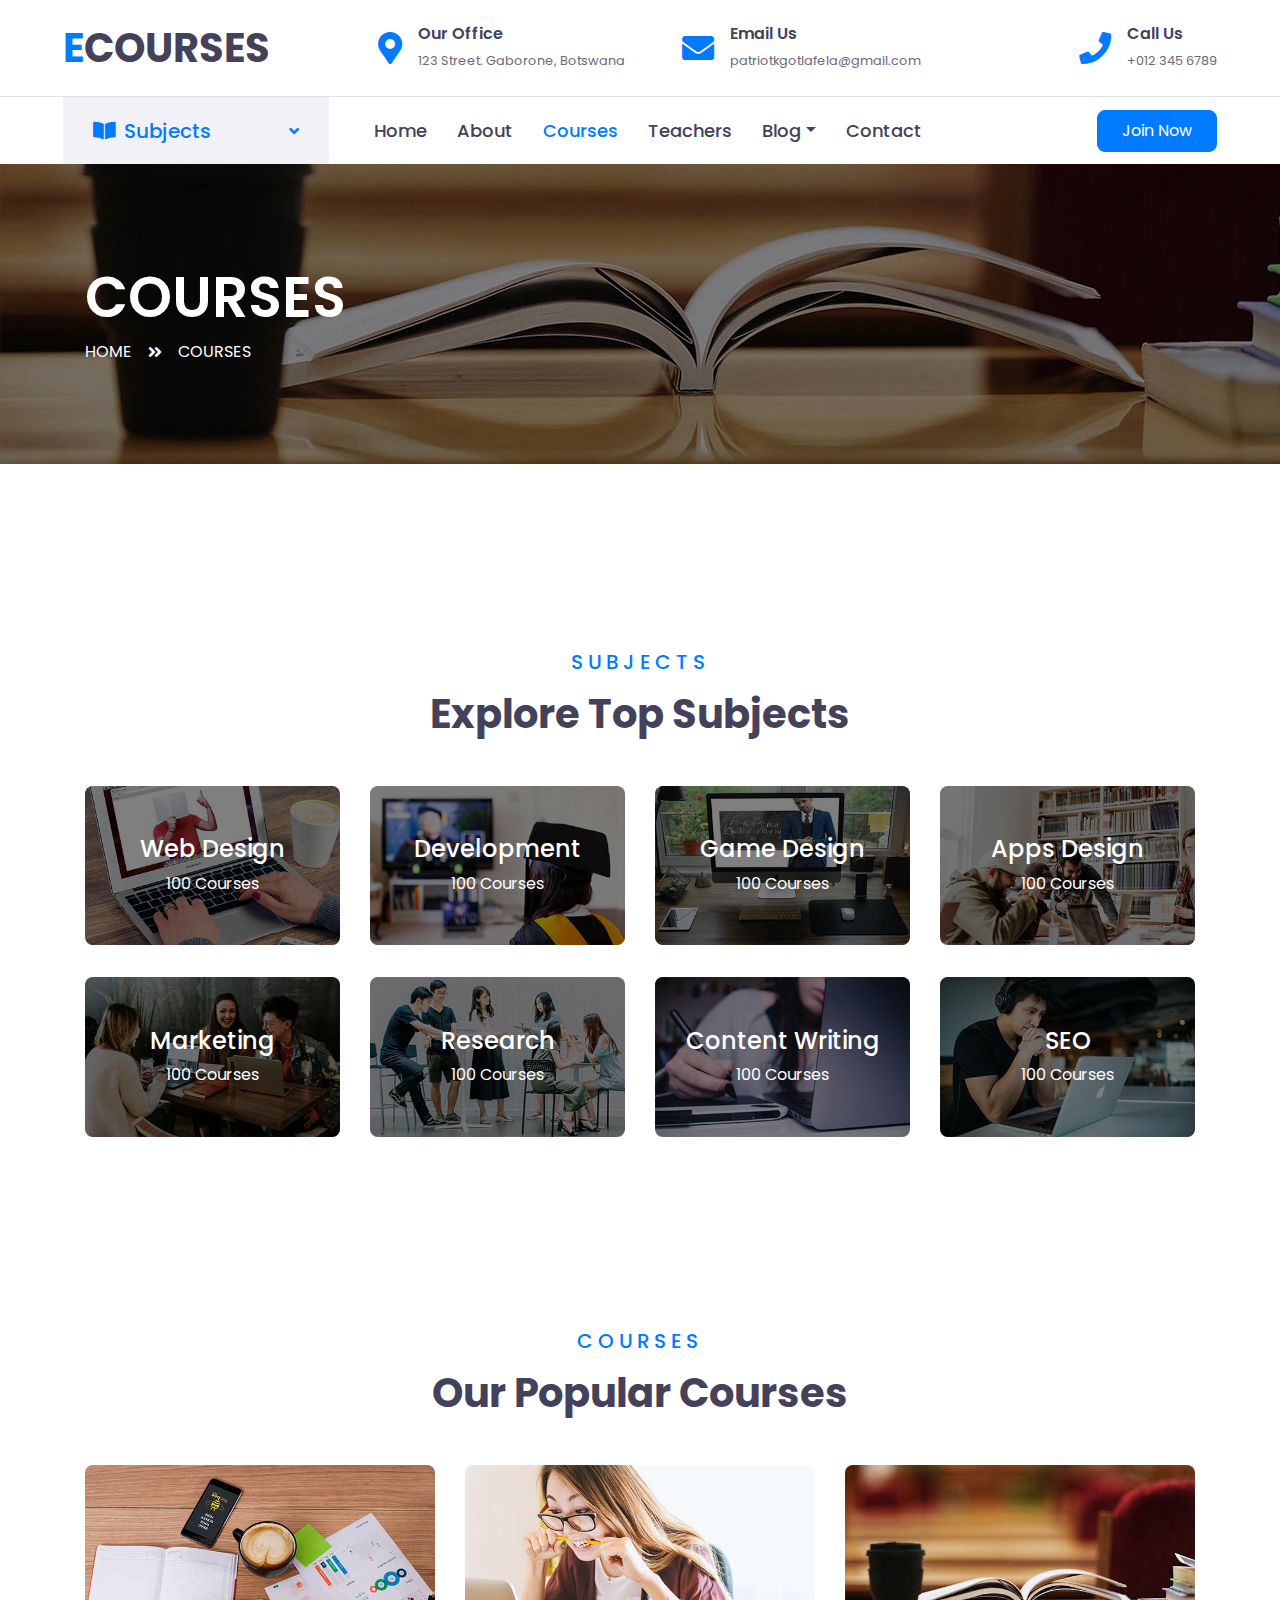
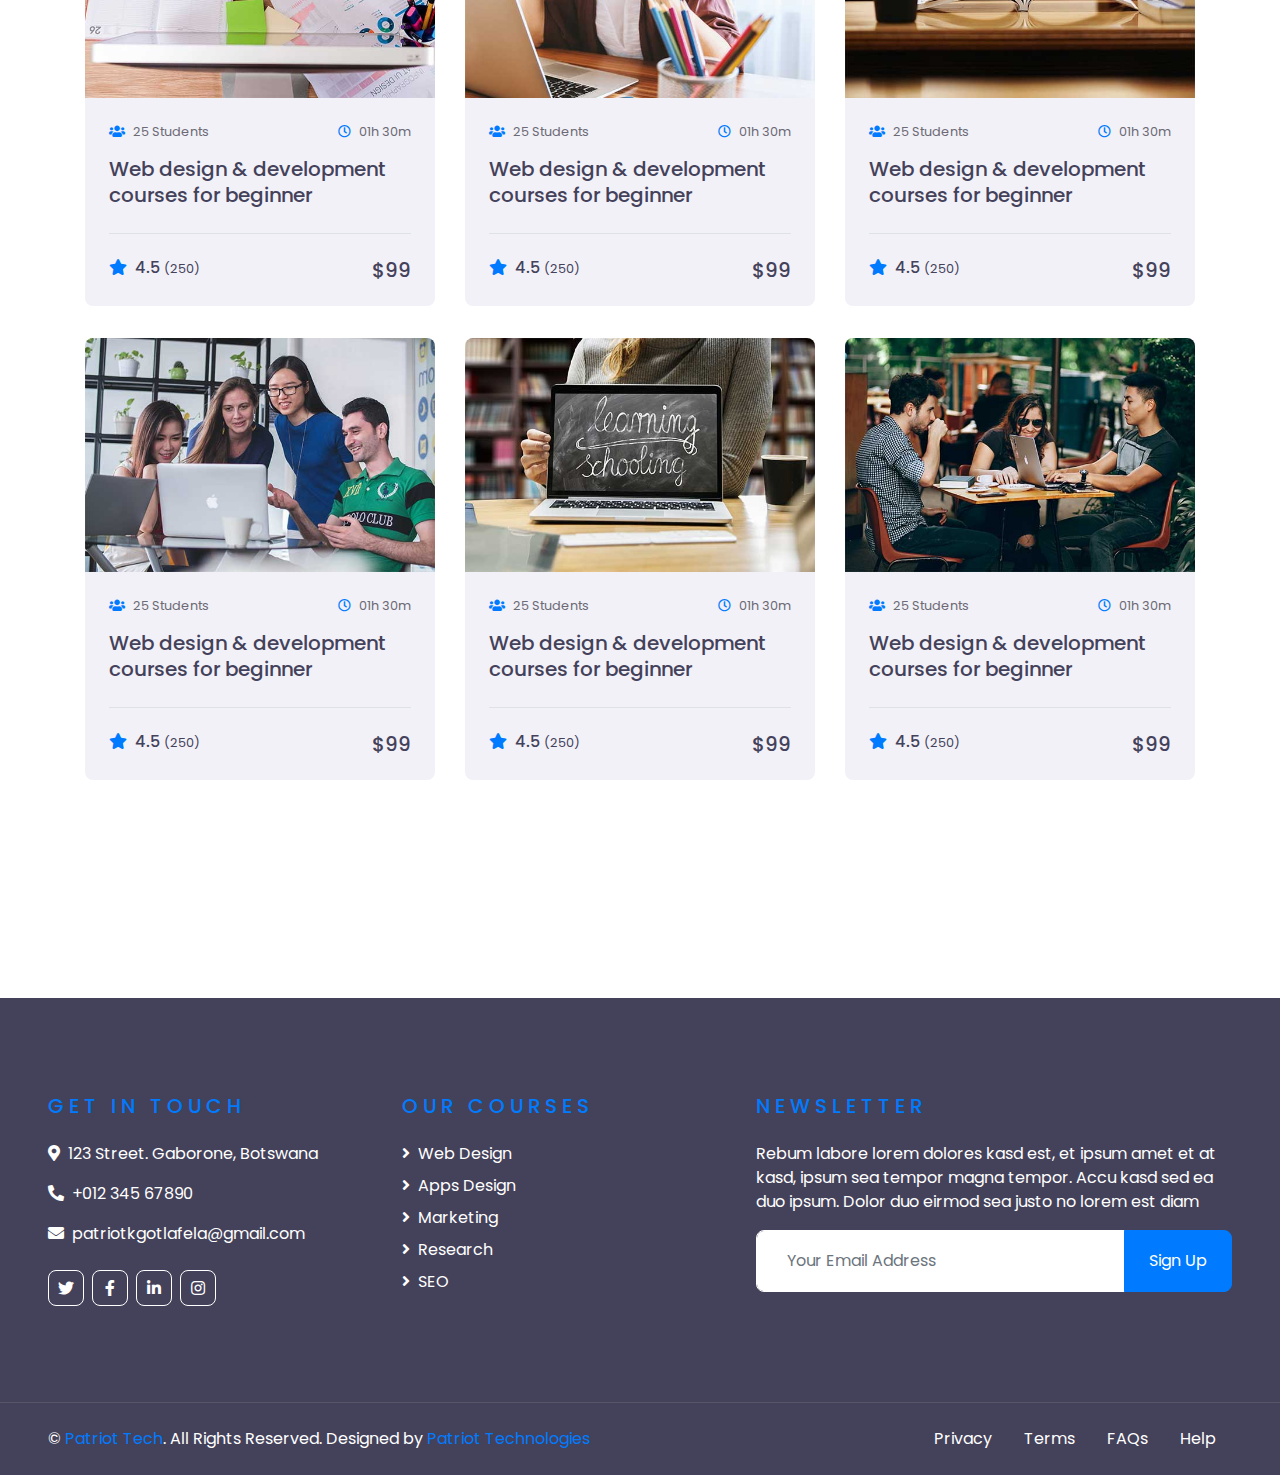
<file: course.html>
<!DOCTYPE html>
<html lang="en">

<head>
    <meta charset="utf-8">
    <title>P COURSES</title>
    <meta content="width=device-width, initial-scale=1.0" name="viewport">
    <meta content="Free HTML Templates" name="keywords">
    <meta content="Free HTML Templates" name="description">

    <!-- Favicon -->
    <link href="img/favicon.ico" rel="icon">

    <!-- Google Web Fonts -->
    <link rel="preconnect" href="https://fonts.gstatic.com">
    <link href="https://fonts.googleapis.com/css2?family=Poppins:wght@400;500;600;700&display=swap" rel="stylesheet"> 

    <!-- Font Awesome -->
    <link href="https://cdnjs.cloudflare.com/ajax/libs/font-awesome/5.10.0/css/all.min.css" rel="stylesheet">

    <!-- Libraries Stylesheet -->
    <link href="lib/owlcarousel/assets/owl.carousel.min.css" rel="stylesheet">

    <!-- Customized Bootstrap Stylesheet -->
    <link href="css/style.css" rel="stylesheet">
</head>

<body>
    <!-- Topbar Start -->
    <div class="container-fluid d-none d-lg-block">
        <div class="row align-items-center py-4 px-xl-5">
            <div class="col-lg-3">
                <a href="" class="text-decoration-none">
                    <h1 class="m-0"><span class="text-primary">E</span>COURSES</h1>
                </a>
            </div>
            <div class="col-lg-3 text-right">
                <div class="d-inline-flex align-items-center">
                    <i class="fa fa-2x fa-map-marker-alt text-primary mr-3"></i>
                    <div class="text-left">
                        <h6 class="font-weight-semi-bold mb-1">Our Office</h6>
                        <small>123 Street. Gaborone, Botswana</small>
                    </div>
                </div>
            </div>
            <div class="col-lg-3 text-right">
                <div class="d-inline-flex align-items-center">
                    <i class="fa fa-2x fa-envelope text-primary mr-3"></i>
                    <div class="text-left">
                        <h6 class="font-weight-semi-bold mb-1">Email Us</h6>
                        <small>patriotkgotlafela@gmail.com</small>
                    </div>
                </div>
            </div>
            <div class="col-lg-3 text-right">
                <div class="d-inline-flex align-items-center">
                    <i class="fa fa-2x fa-phone text-primary mr-3"></i>
                    <div class="text-left">
                        <h6 class="font-weight-semi-bold mb-1">Call Us</h6>
                        <small>+012 345 6789</small>
                    </div>
                </div>
            </div>
        </div>
    </div>
    <!-- Topbar End -->


    <!-- Navbar Start -->
    <div class="container-fluid">
        <div class="row border-top px-xl-5">
            <div class="col-lg-3 d-none d-lg-block">
                <a class="d-flex align-items-center justify-content-between bg-secondary w-100 text-decoration-none" data-toggle="collapse" href="#navbar-vertical" style="height: 67px; padding: 0 30px;">
                    <h5 class="text-primary m-0"><i class="fa fa-book-open mr-2"></i>Subjects</h5>
                    <i class="fa fa-angle-down text-primary"></i>
                </a>
                <nav class="collapse position-absolute navbar navbar-vertical navbar-light align-items-start p-0 border border-top-0 border-bottom-0 bg-light" id="navbar-vertical" style="width: calc(100% - 30px); z-index: 9;">
                    <div class="navbar-nav w-100">
                        <div class="nav-item dropdown">
                            <a href="#" class="nav-link" data-toggle="dropdown">Web Design <i class="fa fa-angle-down float-right mt-1"></i></a>
                            <div class="dropdown-menu position-absolute bg-secondary border-0 rounded-0 w-100 m-0">
                                <a href="" class="dropdown-item">HTML</a>
                                <a href="" class="dropdown-item">CSS</a>
                                <a href="" class="dropdown-item">jQuery</a>
                            </div>
                        </div>
                        <a href="" class="nav-item nav-link">Apps Design</a>
                        <a href="" class="nav-item nav-link">Marketing</a>
                        <a href="" class="nav-item nav-link">Research</a>
                        <a href="" class="nav-item nav-link">SEO</a>
                    </div>
                </nav>
            </div>
            <div class="col-lg-9">
                <nav class="navbar navbar-expand-lg bg-light navbar-light py-3 py-lg-0 px-0">
                    <a href="" class="text-decoration-none d-block d-lg-none">
                        <h1 class="m-0"><span class="text-primary">E</span>COURSES</h1>
                    </a>
                    <button type="button" class="navbar-toggler" data-toggle="collapse" data-target="#navbarCollapse">
                        <span class="navbar-toggler-icon"></span>
                    </button>
                    <div class="collapse navbar-collapse justify-content-between" id="navbarCollapse">
                        <div class="navbar-nav py-0">
                            <a href="index.html" class="nav-item nav-link">Home</a>
                            <a href="about.html" class="nav-item nav-link">About</a>
                            <a href="course.html" class="nav-item nav-link active">Courses</a>
                            <a href="teacher.html" class="nav-item nav-link">Teachers</a>
                            <div class="nav-item dropdown">
                                <a href="#" class="nav-link dropdown-toggle" data-toggle="dropdown">Blog</a>
                                <div class="dropdown-menu rounded-0 m-0">
                                    <a href="blog.html" class="dropdown-item">Blog List</a>
                                    <a href="single.html" class="dropdown-item">Blog Detail</a>
                                </div>
                            </div>
                            <a href="contact.html" class="nav-item nav-link">Contact</a>
                        </div>
                        <a class="btn btn-primary py-2 px-4 ml-auto d-none d-lg-block" href="">Join Now</a>
                    </div>
                </nav>
            </div>
        </div>
    </div>
    <!-- Navbar End -->


    <!-- Header Start -->
    <div class="container-fluid page-header" style="margin-bottom: 90px;">
        <div class="container">
            <div class="d-flex flex-column justify-content-center" style="min-height: 300px">
                <h3 class="display-4 text-white text-uppercase">Courses</h3>
                <div class="d-inline-flex text-white">
                    <p class="m-0 text-uppercase"><a class="text-white" href="">Home</a></p>
                    <i class="fa fa-angle-double-right pt-1 px-3"></i>
                    <p class="m-0 text-uppercase">Courses</p>
                </div>
            </div>
        </div>
    </div>
    <!-- Header End -->


    <!-- Category Start -->
    <div class="container-fluid py-5">
        <div class="container pt-5 pb-3">
            <div class="text-center mb-5">
                <h5 class="text-primary text-uppercase mb-3" style="letter-spacing: 5px;">Subjects</h5>
                <h1>Explore Top Subjects</h1>
            </div>
            <div class="row">
                <div class="col-lg-3 col-md-6 mb-4">
                    <div class="cat-item position-relative overflow-hidden rounded mb-2">
                        <img class="img-fluid" src="img/cat-1.jpg" alt="">
                        <a class="cat-overlay text-white text-decoration-none" href="">
                            <h4 class="text-white font-weight-medium">Web Design</h4>
                            <span>100 Courses</span>
                        </a>
                    </div>
                </div>
                <div class="col-lg-3 col-md-6 mb-4">
                    <div class="cat-item position-relative overflow-hidden rounded mb-2">
                        <img class="img-fluid" src="img/cat-2.jpg" alt="">
                        <a class="cat-overlay text-white text-decoration-none" href="">
                            <h4 class="text-white font-weight-medium">Development</h4>
                            <span>100 Courses</span>
                        </a>
                    </div>
                </div>
                <div class="col-lg-3 col-md-6 mb-4">
                    <div class="cat-item position-relative overflow-hidden rounded mb-2">
                        <img class="img-fluid" src="img/cat-3.jpg" alt="">
                        <a class="cat-overlay text-white text-decoration-none" href="">
                            <h4 class="text-white font-weight-medium">Game Design</h4>
                            <span>100 Courses</span>
                        </a>
                    </div>
                </div>
                <div class="col-lg-3 col-md-6 mb-4">
                    <div class="cat-item position-relative overflow-hidden rounded mb-2">
                        <img class="img-fluid" src="img/cat-4.jpg" alt="">
                        <a class="cat-overlay text-white text-decoration-none" href="">
                            <h4 class="text-white font-weight-medium">Apps Design</h4>
                            <span>100 Courses</span>
                        </a>
                    </div>
                </div>
                <div class="col-lg-3 col-md-6 mb-4">
                    <div class="cat-item position-relative overflow-hidden rounded mb-2">
                        <img class="img-fluid" src="img/cat-5.jpg" alt="">
                        <a class="cat-overlay text-white text-decoration-none" href="">
                            <h4 class="text-white font-weight-medium">Marketing</h4>
                            <span>100 Courses</span>
                        </a>
                    </div>
                </div>
                <div class="col-lg-3 col-md-6 mb-4">
                    <div class="cat-item position-relative overflow-hidden rounded mb-2">
                        <img class="img-fluid" src="img/cat-6.jpg" alt="">
                        <a class="cat-overlay text-white text-decoration-none" href="">
                            <h4 class="text-white font-weight-medium">Research</h4>
                            <span>100 Courses</span>
                        </a>
                    </div>
                </div>
                <div class="col-lg-3 col-md-6 mb-4">
                    <div class="cat-item position-relative overflow-hidden rounded mb-2">
                        <img class="img-fluid" src="img/cat-7.jpg" alt="">
                        <a class="cat-overlay text-white text-decoration-none" href="">
                            <h4 class="text-white font-weight-medium">Content Writing</h4>
                            <span>100 Courses</span>
                        </a>
                    </div>
                </div>
                <div class="col-lg-3 col-md-6 mb-4">
                    <div class="cat-item position-relative overflow-hidden rounded mb-2">
                        <img class="img-fluid" src="img/cat-8.jpg" alt="">
                        <a class="cat-overlay text-white text-decoration-none" href="">
                            <h4 class="text-white font-weight-medium">SEO</h4>
                            <span>100 Courses</span>
                        </a>
                    </div>
                </div>
            </div>
        </div>
    </div>
    <!-- Category Start -->


    <!-- Courses Start -->
    <div class="container-fluid py-5">
        <div class="container py-5">
            <div class="text-center mb-5">
                <h5 class="text-primary text-uppercase mb-3" style="letter-spacing: 5px;">Courses</h5>
                <h1>Our Popular Courses</h1>
            </div>
            <div class="row">
                <div class="col-lg-4 col-md-6 mb-4">
                    <div class="rounded overflow-hidden mb-2">
                        <img class="img-fluid" src="img/course-1.jpg" alt="">
                        <div class="bg-secondary p-4">
                            <div class="d-flex justify-content-between mb-3">
                                <small class="m-0"><i class="fa fa-users text-primary mr-2"></i>25 Students</small>
                                <small class="m-0"><i class="far fa-clock text-primary mr-2"></i>01h 30m</small>
                            </div>
                            <a class="h5" href="">Web design & development courses for beginner</a>
                            <div class="border-top mt-4 pt-4">
                                <div class="d-flex justify-content-between">
                                    <h6 class="m-0"><i class="fa fa-star text-primary mr-2"></i>4.5 <small>(250)</small></h6>
                                    <h5 class="m-0">$99</h5>
                                </div>
                            </div>
                        </div>
                    </div>
                </div>
                <div class="col-lg-4 col-md-6 mb-4">
                    <div class="rounded overflow-hidden mb-2">
                        <img class="img-fluid" src="img/course-2.jpg" alt="">
                        <div class="bg-secondary p-4">
                            <div class="d-flex justify-content-between mb-3">
                                <small class="m-0"><i class="fa fa-users text-primary mr-2"></i>25 Students</small>
                                <small class="m-0"><i class="far fa-clock text-primary mr-2"></i>01h 30m</small>
                            </div>
                            <a class="h5" href="">Web design & development courses for beginner</a>
                            <div class="border-top mt-4 pt-4">
                                <div class="d-flex justify-content-between">
                                    <h6 class="m-0"><i class="fa fa-star text-primary mr-2"></i>4.5 <small>(250)</small></h6>
                                    <h5 class="m-0">$99</h5>
                                </div>
                            </div>
                        </div>
                    </div>
                </div>
                <div class="col-lg-4 col-md-6 mb-4">
                    <div class="rounded overflow-hidden mb-2">
                        <img class="img-fluid" src="img/course-3.jpg" alt="">
                        <div class="bg-secondary p-4">
                            <div class="d-flex justify-content-between mb-3">
                                <small class="m-0"><i class="fa fa-users text-primary mr-2"></i>25 Students</small>
                                <small class="m-0"><i class="far fa-clock text-primary mr-2"></i>01h 30m</small>
                            </div>
                            <a class="h5" href="">Web design & development courses for beginner</a>
                            <div class="border-top mt-4 pt-4">
                                <div class="d-flex justify-content-between">
                                    <h6 class="m-0"><i class="fa fa-star text-primary mr-2"></i>4.5 <small>(250)</small></h6>
                                    <h5 class="m-0">$99</h5>
                                </div>
                            </div>
                        </div>
                    </div>
                </div>
                <div class="col-lg-4 col-md-6 mb-4">
                    <div class="rounded overflow-hidden mb-2">
                        <img class="img-fluid" src="img/course-4.jpg" alt="">
                        <div class="bg-secondary p-4">
                            <div class="d-flex justify-content-between mb-3">
                                <small class="m-0"><i class="fa fa-users text-primary mr-2"></i>25 Students</small>
                                <small class="m-0"><i class="far fa-clock text-primary mr-2"></i>01h 30m</small>
                            </div>
                            <a class="h5" href="">Web design & development courses for beginner</a>
                            <div class="border-top mt-4 pt-4">
                                <div class="d-flex justify-content-between">
                                    <h6 class="m-0"><i class="fa fa-star text-primary mr-2"></i>4.5 <small>(250)</small></h6>
                                    <h5 class="m-0">$99</h5>
                                </div>
                            </div>
                        </div>
                    </div>
                </div>
                <div class="col-lg-4 col-md-6 mb-4">
                    <div class="rounded overflow-hidden mb-2">
                        <img class="img-fluid" src="img/course-5.jpg" alt="">
                        <div class="bg-secondary p-4">
                            <div class="d-flex justify-content-between mb-3">
                                <small class="m-0"><i class="fa fa-users text-primary mr-2"></i>25 Students</small>
                                <small class="m-0"><i class="far fa-clock text-primary mr-2"></i>01h 30m</small>
                            </div>
                            <a class="h5" href="">Web design & development courses for beginner</a>
                            <div class="border-top mt-4 pt-4">
                                <div class="d-flex justify-content-between">
                                    <h6 class="m-0"><i class="fa fa-star text-primary mr-2"></i>4.5 <small>(250)</small></h6>
                                    <h5 class="m-0">$99</h5>
                                </div>
                            </div>
                        </div>
                    </div>
                </div>
                <div class="col-lg-4 col-md-6 mb-4">
                    <div class="rounded overflow-hidden mb-2">
                        <img class="img-fluid" src="img/course-6.jpg" alt="">
                        <div class="bg-secondary p-4">
                            <div class="d-flex justify-content-between mb-3">
                                <small class="m-0"><i class="fa fa-users text-primary mr-2"></i>25 Students</small>
                                <small class="m-0"><i class="far fa-clock text-primary mr-2"></i>01h 30m</small>
                            </div>
                            <a class="h5" href="">Web design & development courses for beginner</a>
                            <div class="border-top mt-4 pt-4">
                                <div class="d-flex justify-content-between">
                                    <h6 class="m-0"><i class="fa fa-star text-primary mr-2"></i>4.5 <small>(250)</small></h6>
                                    <h5 class="m-0">$99</h5>
                                </div>
                            </div>
                        </div>
                    </div>
                </div>
            </div>
        </div>
    </div>
    <!-- Courses End -->


    <!-- Footer Start -->
    <div class="container-fluid bg-dark text-white py-5 px-sm-3 px-lg-5" style="margin-top: 90px;">
        <div class="row pt-5">
            <div class="col-lg-7 col-md-12">
                <div class="row">
                    <div class="col-md-6 mb-5">
                        <h5 class="text-primary text-uppercase mb-4" style="letter-spacing: 5px;">Get In Touch</h5>
                        <p><i class="fa fa-map-marker-alt mr-2"></i>123 Street. Gaborone, Botswana</p>
                        <p><i class="fa fa-phone-alt mr-2"></i>+012 345 67890</p>
                        <p><i class="fa fa-envelope mr-2"></i>patriotkgotlafela@gmail.com</p>
                        <div class="d-flex justify-content-start mt-4">
                            <a class="btn btn-outline-light btn-square mr-2" href="#"><i class="fab fa-twitter"></i></a>
                            <a class="btn btn-outline-light btn-square mr-2" href="#"><i class="fab fa-facebook-f"></i></a>
                            <a class="btn btn-outline-light btn-square mr-2" href="#"><i class="fab fa-linkedin-in"></i></a>
                            <a class="btn btn-outline-light btn-square" href="#"><i class="fab fa-instagram"></i></a>
                        </div>
                    </div>
                    <div class="col-md-6 mb-5">
                        <h5 class="text-primary text-uppercase mb-4" style="letter-spacing: 5px;">Our Courses</h5>
                        <div class="d-flex flex-column justify-content-start">
                            <a class="text-white mb-2" href="#"><i class="fa fa-angle-right mr-2"></i>Web Design</a>
                            <a class="text-white mb-2" href="#"><i class="fa fa-angle-right mr-2"></i>Apps Design</a>
                            <a class="text-white mb-2" href="#"><i class="fa fa-angle-right mr-2"></i>Marketing</a>
                            <a class="text-white mb-2" href="#"><i class="fa fa-angle-right mr-2"></i>Research</a>
                            <a class="text-white" href="#"><i class="fa fa-angle-right mr-2"></i>SEO</a>
                        </div>
                    </div>
                </div>
            </div>
            <div class="col-lg-5 col-md-12 mb-5">
                <h5 class="text-primary text-uppercase mb-4" style="letter-spacing: 5px;">Newsletter</h5>
                <p>Rebum labore lorem dolores kasd est, et ipsum amet et at kasd, ipsum sea tempor magna tempor. Accu kasd sed ea duo ipsum. Dolor duo eirmod sea justo no lorem est diam</p>
                <div class="w-100">
                    <div class="input-group">
                        <input type="text" class="form-control border-light" style="padding: 30px;" placeholder="Your Email Address">
                        <div class="input-group-append">
                            <button class="btn btn-primary px-4">Sign Up</button>
                        </div>
                    </div>
                </div>
            </div>
        </div>
    </div>
    <div class="container-fluid bg-dark text-white border-top py-4 px-sm-3 px-md-5" style="border-color: rgba(256, 256, 256, .1) !important;">
        <div class="row">
            <div class="col-lg-6 text-center text-md-left mb-3 mb-md-0">
                <p class="m-0 text-white">&copy; <a href="#">Patriot Tech</a>. All Rights Reserved. Designed by <a href="https://www.linkedin.com/company/patriot-technologies-pty-ltd/">Patriot Technologies</a>
                </p>
            </div>
            <div class="col-lg-6 text-center text-md-right">
                <ul class="nav d-inline-flex">
                    <li class="nav-item">
                        <a class="nav-link text-white py-0" href="#">Privacy</a>
                    </li>
                    <li class="nav-item">
                        <a class="nav-link text-white py-0" href="#">Terms</a>
                    </li>
                    <li class="nav-item">
                        <a class="nav-link text-white py-0" href="#">FAQs</a>
                    </li>
                    <li class="nav-item">
                        <a class="nav-link text-white py-0" href="#">Help</a>
                    </li>
                </ul>
            </div>
        </div>
    </div>
    <!-- Footer End -->


    <!-- Back to Top -->
    <!-- <a href="#" class="btn btn-lg btn-primary btn-lg-square back-to-top"><i class="fa fa-angle-double-up"></i></a> -->


    <!-- JavaScript Libraries -->
    <script src="https://code.jquery.com/jquery-3.4.1.min.js"></script>
    <script src="https://stackpath.bootstrapcdn.com/bootstrap/4.4.1/js/bootstrap.bundle.min.js"></script>
    <script src="lib/easing/easing.min.js"></script>
    <script src="lib/owlcarousel/owl.carousel.min.js"></script>

    <!-- Contact Javascript File -->
    <script src="mail/jqBootstrapValidation.min.js"></script>
    <script src="mail/contact.js"></script>

    <!-- Template Javascript -->
    <script src="js/main.js"></script>
    <link rel='stylesheet' href='https://bots.kore.ai/webclient/UI/dist/kore-ai-sdk.min.css'></link>
<script src='https://bots.kore.ai/api/platform/websdkjs/911c87d7e5414d64baee6befbdf6596696a1efcb7e8a4c4b8570308d6b244014st46'></script>
<script>KoreSDK.show(KoreSDK.chatConfig);</script>
</body>

</html>
</file>
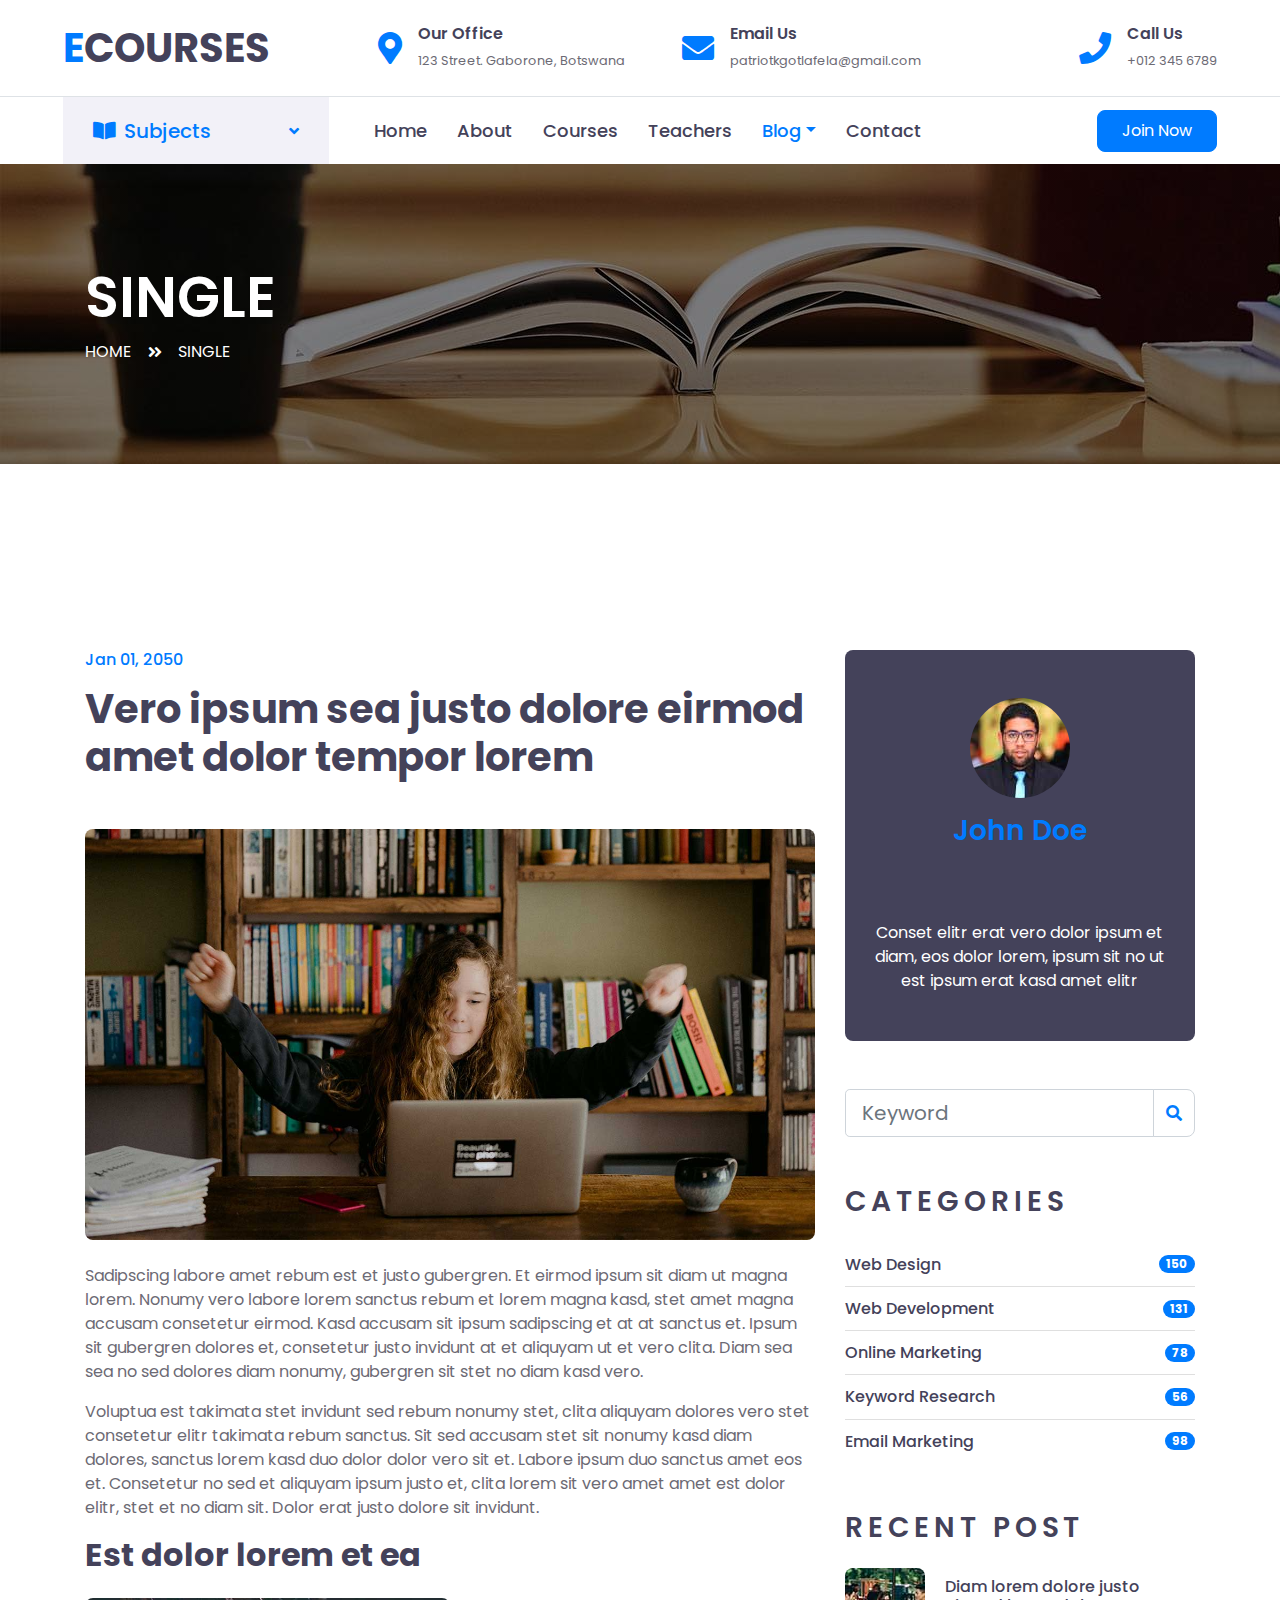
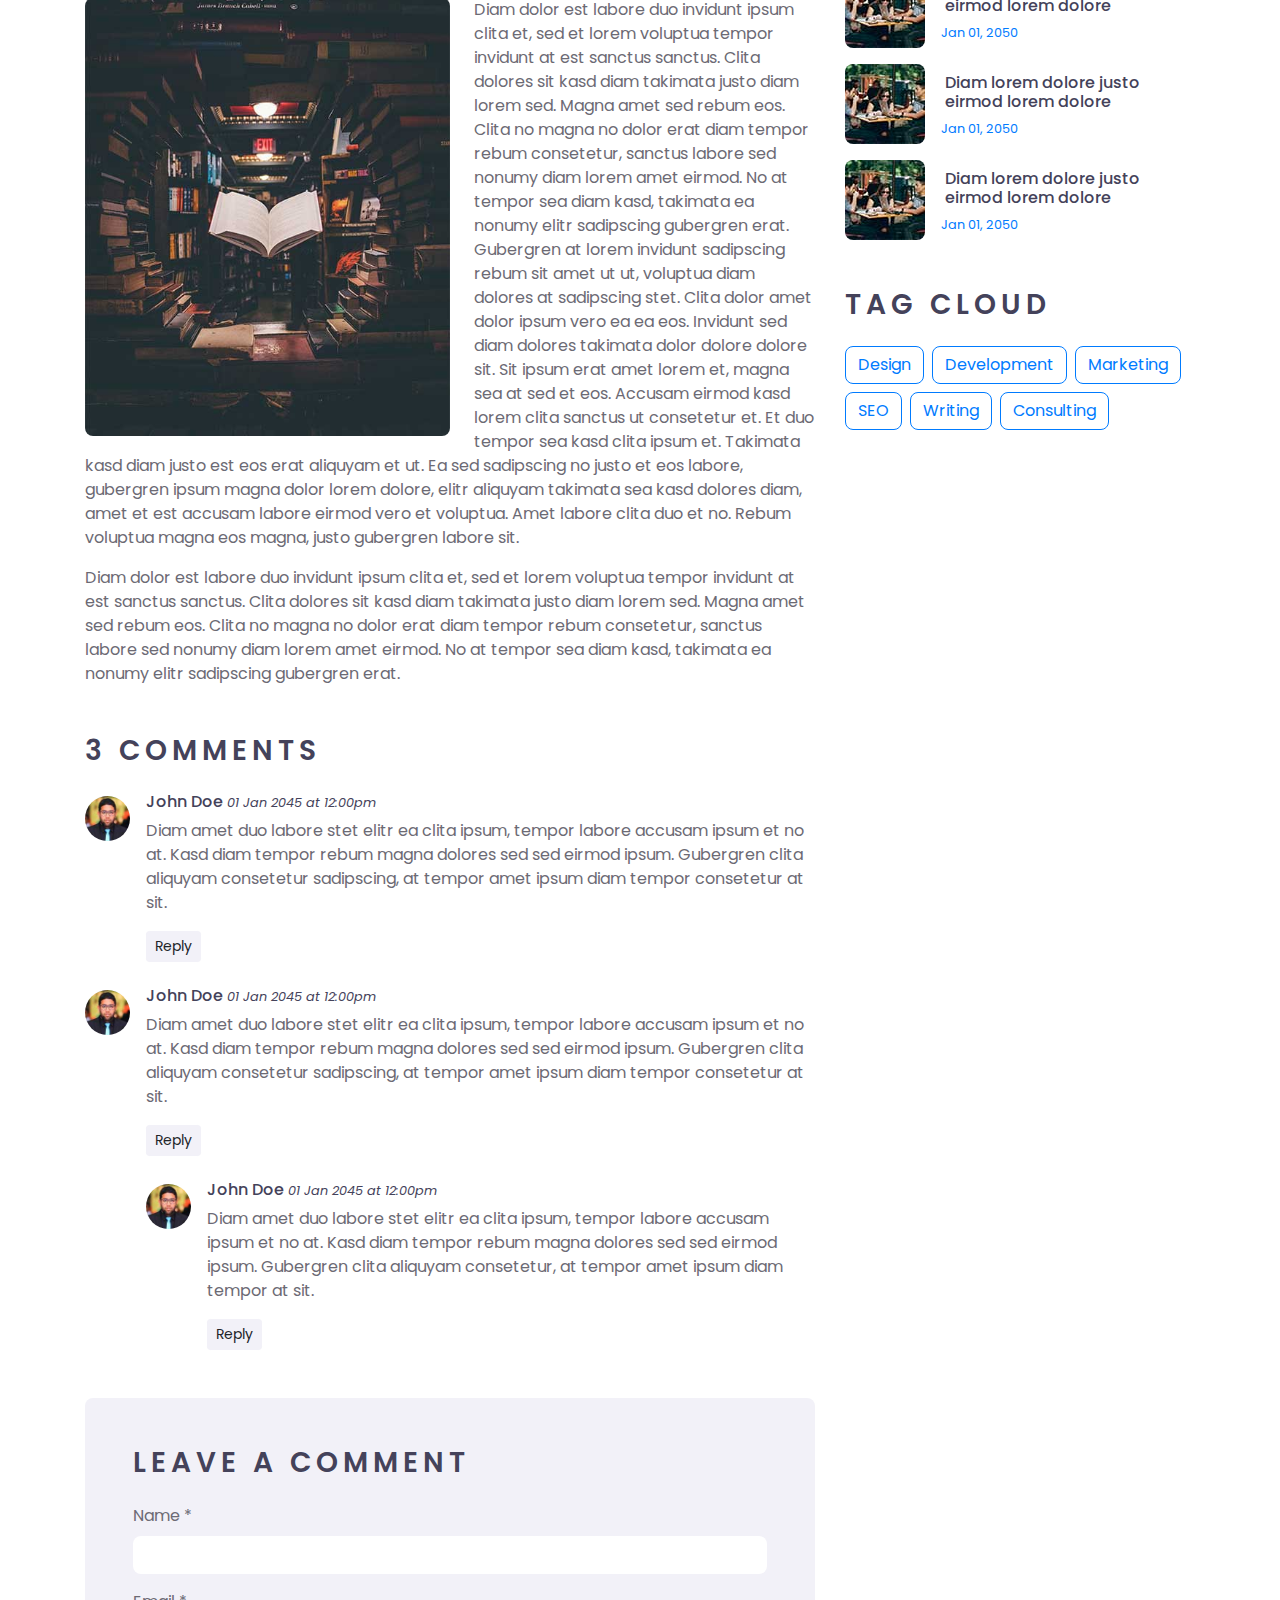
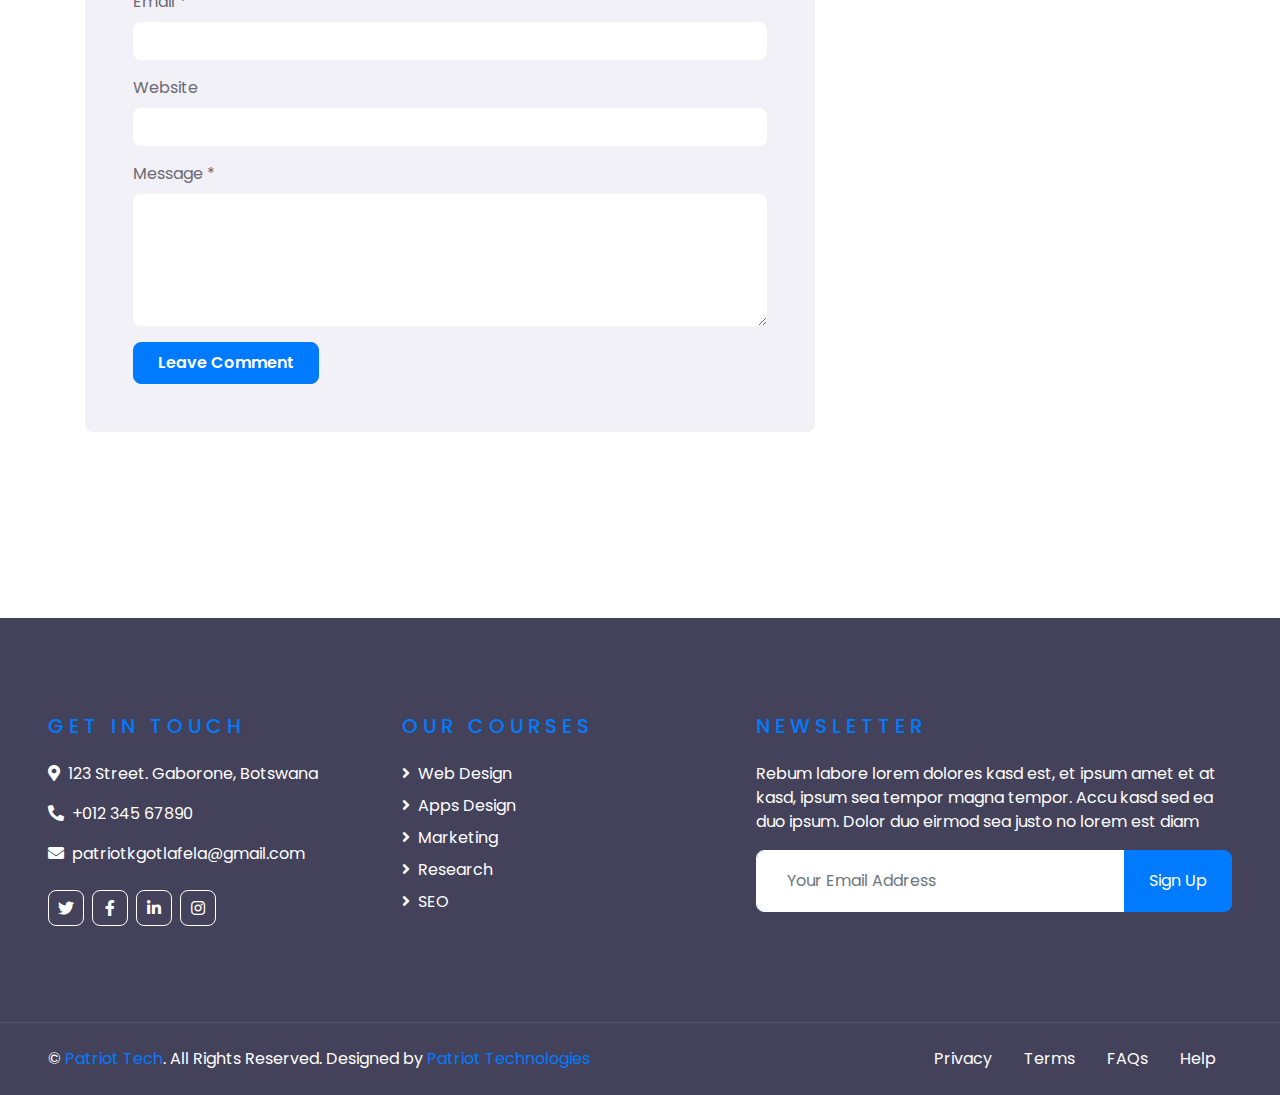
<file: single.html>
<!DOCTYPE html>
<html lang="en">

<head>
    <meta charset="utf-8">
    <title>P COURSES</title>
    <meta content="width=device-width, initial-scale=1.0" name="viewport">
    <meta content="Free HTML Templates" name="keywords">
    <meta content="Free HTML Templates" name="description">

    <!-- Favicon -->
    <link href="img/favicon.ico" rel="icon">

    <!-- Google Web Fonts -->
    <link rel="preconnect" href="https://fonts.gstatic.com">
    <link href="https://fonts.googleapis.com/css2?family=Poppins:wght@400;500;600;700&display=swap" rel="stylesheet"> 

    <!-- Font Awesome -->
    <link href="https://cdnjs.cloudflare.com/ajax/libs/font-awesome/5.10.0/css/all.min.css" rel="stylesheet">

    <!-- Libraries Stylesheet -->
    <link href="lib/owlcarousel/assets/owl.carousel.min.css" rel="stylesheet">

    <!-- Customized Bootstrap Stylesheet -->
    <link href="css/style.css" rel="stylesheet">
</head>

<body>
    <!-- Topbar Start -->
    <div class="container-fluid d-none d-lg-block">
        <div class="row align-items-center py-4 px-xl-5">
            <div class="col-lg-3">
                <a href="" class="text-decoration-none">
                    <h1 class="m-0"><span class="text-primary">E</span>COURSES</h1>
                </a>
            </div>
            <div class="col-lg-3 text-right">
                <div class="d-inline-flex align-items-center">
                    <i class="fa fa-2x fa-map-marker-alt text-primary mr-3"></i>
                    <div class="text-left">
                        <h6 class="font-weight-semi-bold mb-1">Our Office</h6>
                        <small>123 Street. Gaborone, Botswana</small>
                    </div>
                </div>
            </div>
            <div class="col-lg-3 text-right">
                <div class="d-inline-flex align-items-center">
                    <i class="fa fa-2x fa-envelope text-primary mr-3"></i>
                    <div class="text-left">
                        <h6 class="font-weight-semi-bold mb-1">Email Us</h6>
                        <small>patriotkgotlafela@gmail.com</small>
                    </div>
                </div>
            </div>
            <div class="col-lg-3 text-right">
                <div class="d-inline-flex align-items-center">
                    <i class="fa fa-2x fa-phone text-primary mr-3"></i>
                    <div class="text-left">
                        <h6 class="font-weight-semi-bold mb-1">Call Us</h6>
                        <small>+012 345 6789</small>
                    </div>
                </div>
            </div>
        </div>
    </div>
    <!-- Topbar End -->


    <!-- Navbar Start -->
    <div class="container-fluid">
        <div class="row border-top px-xl-5">
            <div class="col-lg-3 d-none d-lg-block">
                <a class="d-flex align-items-center justify-content-between bg-secondary w-100 text-decoration-none" data-toggle="collapse" href="#navbar-vertical" style="height: 67px; padding: 0 30px;">
                    <h5 class="text-primary m-0"><i class="fa fa-book-open mr-2"></i>Subjects</h5>
                    <i class="fa fa-angle-down text-primary"></i>
                </a>
                <nav class="collapse position-absolute navbar navbar-vertical navbar-light align-items-start p-0 border border-top-0 border-bottom-0 bg-light" id="navbar-vertical" style="width: calc(100% - 30px); z-index: 9;">
                    <div class="navbar-nav w-100">
                        <div class="nav-item dropdown">
                            <a href="#" class="nav-link" data-toggle="dropdown">Web Design <i class="fa fa-angle-down float-right mt-1"></i></a>
                            <div class="dropdown-menu position-absolute bg-secondary border-0 rounded-0 w-100 m-0">
                                <a href="" class="dropdown-item">HTML</a>
                                <a href="" class="dropdown-item">CSS</a>
                                <a href="" class="dropdown-item">jQuery</a>
                            </div>
                        </div>
                        <a href="" class="nav-item nav-link">Apps Design</a>
                        <a href="" class="nav-item nav-link">Marketing</a>
                        <a href="" class="nav-item nav-link">Research</a>
                        <a href="" class="nav-item nav-link">SEO</a>
                    </div>
                </nav>
            </div>
            <div class="col-lg-9">
                <nav class="navbar navbar-expand-lg bg-light navbar-light py-3 py-lg-0 px-0">
                    <a href="" class="text-decoration-none d-block d-lg-none">
                        <h1 class="m-0"><span class="text-primary">E</span>COURSES</h1>
                    </a>
                    <button type="button" class="navbar-toggler" data-toggle="collapse" data-target="#navbarCollapse">
                        <span class="navbar-toggler-icon"></span>
                    </button>
                    <div class="collapse navbar-collapse justify-content-between" id="navbarCollapse">
                        <div class="navbar-nav py-0">
                            <a href="index.html" class="nav-item nav-link">Home</a>
                            <a href="about.html" class="nav-item nav-link">About</a>
                            <a href="course.html" class="nav-item nav-link">Courses</a>
                            <a href="teacher.html" class="nav-item nav-link">Teachers</a>
                            <div class="nav-item dropdown">
                                <a href="#" class="nav-link dropdown-toggle active" data-toggle="dropdown">Blog</a>
                                <div class="dropdown-menu rounded-0 m-0">
                                    <a href="blog.html" class="dropdown-item">Blog Grid</a>
                                    <a href="single.html" class="dropdown-item active">Blog Detail</a>
                                </div>
                            </div>
                            <a href="contact.html" class="nav-item nav-link">Contact</a>
                        </div>
                        <a class="btn btn-primary py-2 px-4 ml-auto d-none d-lg-block" href="">Join Now</a>
                    </div>
                </nav>
            </div>
        </div>
    </div>
    <!-- Navbar End -->


    <!-- Header Start -->
    <div class="container-fluid page-header" style="margin-bottom: 90px;">
        <div class="container">
            <div class="d-flex flex-column justify-content-center" style="min-height: 300px">
                <h3 class="display-4 text-white text-uppercase">Single</h3>
                <div class="d-inline-flex text-white">
                    <p class="m-0 text-uppercase"><a class="text-white" href="">Home</a></p>
                    <i class="fa fa-angle-double-right pt-1 px-3"></i>
                    <p class="m-0 text-uppercase">Single</p>
                </div>
            </div>
        </div>
    </div>
    <!-- Header End -->


    <!-- Detail Start -->
    <div class="container-fluid py-5">
        <div class="container py-5">
            <div class="row">
                <div class="col-lg-8">
                    <div class="mb-5">
                        <h6 class="text-primary mb-3">Jan 01, 2050</h6>
                        <h1 class="mb-5">Vero ipsum sea justo dolore eirmod amet dolor tempor lorem</h1>
                        <img class="img-fluid rounded w-100 mb-4" src="img/carousel-1.jpg" alt="Image">
                        <p>Sadipscing labore amet rebum est et justo gubergren. Et eirmod ipsum sit diam ut magna lorem.
                            Nonumy vero labore lorem sanctus rebum et lorem magna kasd, stet amet magna accusam
                            consetetur eirmod. Kasd accusam sit ipsum sadipscing et at at sanctus et. Ipsum sit
                            gubergren dolores et, consetetur justo invidunt at et aliquyam ut et vero clita. Diam sea
                            sea no sed dolores diam nonumy, gubergren sit stet no diam kasd vero.</p>
                        <p>Voluptua est takimata stet invidunt sed rebum nonumy stet, clita aliquyam dolores vero stet
                            consetetur elitr takimata rebum sanctus. Sit sed accusam stet sit nonumy kasd diam dolores,
                            sanctus lorem kasd duo dolor dolor vero sit et. Labore ipsum duo sanctus amet eos et.
                            Consetetur no sed et aliquyam ipsum justo et, clita lorem sit vero amet amet est dolor
                            elitr, stet et no diam sit. Dolor erat justo dolore sit invidunt.</p>
                        <h2 class="mb-4">Est dolor lorem et ea</h2>
                        <img class="img-fluid rounded w-50 float-left mr-4 mb-3" src="img/blog-1.jpg" alt="Image">
                        <p>Diam dolor est labore duo invidunt ipsum clita et, sed et lorem voluptua tempor invidunt at
                            est sanctus sanctus. Clita dolores sit kasd diam takimata justo diam lorem sed. Magna amet
                            sed rebum eos. Clita no magna no dolor erat diam tempor rebum consetetur, sanctus labore sed
                            nonumy diam lorem amet eirmod. No at tempor sea diam kasd, takimata ea nonumy elitr
                            sadipscing gubergren erat. Gubergren at lorem invidunt sadipscing rebum sit amet ut ut,
                            voluptua diam dolores at sadipscing stet. Clita dolor amet dolor ipsum vero ea ea eos.
                            Invidunt sed diam dolores takimata dolor dolore dolore sit. Sit ipsum erat amet lorem et,
                            magna sea at sed et eos. Accusam eirmod kasd lorem clita sanctus ut consetetur et. Et duo
                            tempor sea kasd clita ipsum et. Takimata kasd diam justo est eos erat aliquyam et ut. Ea sed
                            sadipscing no justo et eos labore, gubergren ipsum magna dolor lorem dolore, elitr aliquyam
                            takimata sea kasd dolores diam, amet et est accusam labore eirmod vero et voluptua. Amet
                            labore clita duo et no. Rebum voluptua magna eos magna, justo gubergren labore sit.</p>
                        <p>Diam dolor est labore duo invidunt ipsum clita et, sed et lorem voluptua tempor invidunt at
                            est sanctus sanctus. Clita dolores sit kasd diam takimata justo diam lorem sed. Magna amet
                            sed rebum eos. Clita no magna no dolor erat diam tempor rebum consetetur, sanctus labore sed
                            nonumy diam lorem amet eirmod. No at tempor sea diam kasd, takimata ea nonumy elitr
                            sadipscing gubergren erat.</p>
                    </div>

                    <!-- Comment List -->
                    <div class="mb-5">
                        <h3 class="text-uppercase mb-4" style="letter-spacing: 5px;">3 Comments</h3>
                        <div class="media mb-4">
                            <img src="img/user.jpg" alt="Image" class="img-fluid rounded-circle mr-3 mt-1"
                                style="width: 45px;">
                            <div class="media-body">
                                <h6>John Doe <small><i>01 Jan 2045 at 12:00pm</i></small></h6>
                                <p>Diam amet duo labore stet elitr ea clita ipsum, tempor labore accusam ipsum et no at.
                                    Kasd diam tempor rebum magna dolores sed sed eirmod ipsum. Gubergren clita aliquyam
                                    consetetur sadipscing, at tempor amet ipsum diam tempor consetetur at sit.</p>
                                <button class="btn btn-sm btn-secondary">Reply</button>
                            </div>
                        </div>
                        <div class="media mb-4">
                            <img src="img/user.jpg" alt="Image" class="img-fluid rounded-circle mr-3 mt-1"
                                style="width: 45px;">
                            <div class="media-body">
                                <h6>John Doe <small><i>01 Jan 2045 at 12:00pm</i></small></h6>
                                <p>Diam amet duo labore stet elitr ea clita ipsum, tempor labore accusam ipsum et no at.
                                    Kasd diam tempor rebum magna dolores sed sed eirmod ipsum. Gubergren clita aliquyam
                                    consetetur sadipscing, at tempor amet ipsum diam tempor consetetur at sit.</p>
                                <button class="btn btn-sm btn-secondary">Reply</button>
                                <div class="media mt-4">
                                    <img src="img/user.jpg" alt="Image" class="img-fluid rounded-circle mr-3 mt-1"
                                        style="width: 45px;">
                                    <div class="media-body">
                                        <h6>John Doe <small><i>01 Jan 2045 at 12:00pm</i></small></h6>
                                        <p>Diam amet duo labore stet elitr ea clita ipsum, tempor labore accusam ipsum
                                            et no at. Kasd diam tempor rebum magna dolores sed sed eirmod ipsum.
                                            Gubergren clita aliquyam consetetur, at tempor amet ipsum diam tempor at
                                            sit.</p>
                                        <button class="btn btn-sm btn-secondary">Reply</button>
                                    </div>
                                </div>
                            </div>
                        </div>
                    </div>

                    <!-- Comment Form -->
                    <div class="bg-secondary rounded p-5">
                        <h3 class="text-uppercase mb-4" style="letter-spacing: 5px;">Leave a comment</h3>
                        <form>
                            <div class="form-group">
                                <label for="name">Name *</label>
                                <input type="text" class="form-control border-0" id="name">
                            </div>
                            <div class="form-group">
                                <label for="email">Email *</label>
                                <input type="email" class="form-control border-0" id="email">
                            </div>
                            <div class="form-group">
                                <label for="website">Website</label>
                                <input type="url" class="form-control border-0" id="website">
                            </div>

                            <div class="form-group">
                                <label for="message">Message *</label>
                                <textarea id="message" cols="30" rows="5" class="form-control border-0"></textarea>
                            </div>
                            <div class="form-group mb-0">
                                <input type="submit" value="Leave Comment" class="btn btn-primary py-md-2 px-md-4 font-weight-semi-bold">
                            </div>
                        </form>
                    </div>
                </div>

                <div class="col-lg-4 mt-5 mt-lg-0">
                    <!-- Author Bio -->
                    <div class="d-flex flex-column text-center bg-dark rounded mb-5 py-5 px-4">
                        <img src="img/user.jpg" class="img-fluid rounded-circle mx-auto mb-3" style="width: 100px;">
                        <h3 class="text-primary mb-3">John Doe</h3>
                        <h3 class="text-uppercase mb-4" style="letter-spacing: 5px;">Tag Cloud</h3>
                        <p class="text-white m-0">Conset elitr erat vero dolor ipsum et diam, eos dolor lorem, ipsum sit
                            no ut est ipsum erat kasd amet elitr</p>
                    </div>

                    <!-- Search Form -->
                    <div class="mb-5">
                        <form action="">
                            <div class="input-group">
                                <input type="text" class="form-control form-control-lg" placeholder="Keyword">
                                <div class="input-group-append">
                                    <span class="input-group-text bg-transparent text-primary"><i
                                            class="fa fa-search"></i></span>
                                </div>
                            </div>
                        </form>
                    </div>

                    <!-- Category List -->
                    <div class="mb-5">
                        <h3 class="text-uppercase mb-4" style="letter-spacing: 5px;">Categories</h3>
                        <ul class="list-group list-group-flush">
                            <li class="list-group-item d-flex justify-content-between align-items-center px-0">
                                <a href="" class="text-decoration-none h6 m-0">Web Design</a>
                                <span class="badge badge-primary badge-pill">150</span>
                            </li>
                            <li class="list-group-item d-flex justify-content-between align-items-center px-0">
                                <a href="" class="text-decoration-none h6 m-0">Web Development</a>
                                <span class="badge badge-primary badge-pill">131</span>
                            </li>
                            <li class="list-group-item d-flex justify-content-between align-items-center px-0">
                                <a href="" class="text-decoration-none h6 m-0">Online Marketing</a>
                                <span class="badge badge-primary badge-pill">78</span>
                            </li>
                            <li class="list-group-item d-flex justify-content-between align-items-center px-0">
                                <a href="" class="text-decoration-none h6 m-0">Keyword Research</a>
                                <span class="badge badge-primary badge-pill">56</span>
                            </li>
                            <li class="list-group-item d-flex justify-content-between align-items-center px-0">
                                <a href="" class="text-decoration-none h6 m-0">Email Marketing</a>
                                <span class="badge badge-primary badge-pill">98</span>
                            </li>
                        </ul>
                    </div>

                    <!-- Recent Post -->
                    <div class="mb-5">
                        <h3 class="text-uppercase mb-4" style="letter-spacing: 5px;">Recent Post</h3>
                        <a class="d-flex align-items-center text-decoration-none mb-3" href="">
                            <img class="img-fluid rounded" src="img/blog-80x80.jpg" alt="">
                            <div class="pl-3">
                                <h6 class="m-1">Diam lorem dolore justo eirmod lorem dolore</h6>
                                <small>Jan 01, 2050</small>
                            </div>
                        </a>
                        <a class="d-flex align-items-center text-decoration-none mb-3" href="">
                            <img class="img-fluid rounded" src="img/blog-80x80.jpg" alt="">
                            <div class="pl-3">
                                <h6 class="m-1">Diam lorem dolore justo eirmod lorem dolore</h6>
                                <small>Jan 01, 2050</small>
                            </div>
                        </a>
                        <a class="d-flex align-items-center text-decoration-none mb-3" href="">
                            <img class="img-fluid rounded" src="img/blog-80x80.jpg" alt="">
                            <div class="pl-3">
                                <h6 class="m-1">Diam lorem dolore justo eirmod lorem dolore</h6>
                                <small>Jan 01, 2050</small>
                            </div>
                        </a>
                    </div>

                    <!-- Tag Cloud -->
                    <div class="mb-5">
                        <h3 class="text-uppercase mb-4" style="letter-spacing: 5px;">Tag Cloud</h3>
                        <div class="d-flex flex-wrap m-n1">
                            <a href="" class="btn btn-outline-primary m-1">Design</a>
                            <a href="" class="btn btn-outline-primary m-1">Development</a>
                            <a href="" class="btn btn-outline-primary m-1">Marketing</a>
                            <a href="" class="btn btn-outline-primary m-1">SEO</a>
                            <a href="" class="btn btn-outline-primary m-1">Writing</a>
                            <a href="" class="btn btn-outline-primary m-1">Consulting</a>
                        </div>
                    </div>
                </div>
            </div>
        </div>
    </div>
    <!-- Detail End -->


    <!-- Footer Start -->
    <div class="container-fluid bg-dark text-white py-5 px-sm-3 px-lg-5" style="margin-top: 90px;">
        <div class="row pt-5">
            <div class="col-lg-7 col-md-12">
                <div class="row">
                    <div class="col-md-6 mb-5">
                        <h5 class="text-primary text-uppercase mb-4" style="letter-spacing: 5px;">Get In Touch</h5>
                        <p><i class="fa fa-map-marker-alt mr-2"></i>123 Street. Gaborone, Botswana</p>
                        <p><i class="fa fa-phone-alt mr-2"></i>+012 345 67890</p>
                        <p><i class="fa fa-envelope mr-2"></i>patriotkgotlafela@gmail.com</p>
                        <div class="d-flex justify-content-start mt-4">
                            <a class="btn btn-outline-light btn-square mr-2" href="#"><i class="fab fa-twitter"></i></a>
                            <a class="btn btn-outline-light btn-square mr-2" href="#"><i class="fab fa-facebook-f"></i></a>
                            <a class="btn btn-outline-light btn-square mr-2" href="#"><i class="fab fa-linkedin-in"></i></a>
                            <a class="btn btn-outline-light btn-square" href="#"><i class="fab fa-instagram"></i></a>
                        </div>
                    </div>
                    <div class="col-md-6 mb-5">
                        <h5 class="text-primary text-uppercase mb-4" style="letter-spacing: 5px;">Our Courses</h5>
                        <div class="d-flex flex-column justify-content-start">
                            <a class="text-white mb-2" href="#"><i class="fa fa-angle-right mr-2"></i>Web Design</a>
                            <a class="text-white mb-2" href="#"><i class="fa fa-angle-right mr-2"></i>Apps Design</a>
                            <a class="text-white mb-2" href="#"><i class="fa fa-angle-right mr-2"></i>Marketing</a>
                            <a class="text-white mb-2" href="#"><i class="fa fa-angle-right mr-2"></i>Research</a>
                            <a class="text-white" href="#"><i class="fa fa-angle-right mr-2"></i>SEO</a>
                        </div>
                    </div>
                </div>
            </div>
            <div class="col-lg-5 col-md-12 mb-5">
                <h5 class="text-primary text-uppercase mb-4" style="letter-spacing: 5px;">Newsletter</h5>
                <p>Rebum labore lorem dolores kasd est, et ipsum amet et at kasd, ipsum sea tempor magna tempor. Accu kasd sed ea duo ipsum. Dolor duo eirmod sea justo no lorem est diam</p>
                <div class="w-100">
                    <div class="input-group">
                        <input type="text" class="form-control border-light" style="padding: 30px;" placeholder="Your Email Address">
                        <div class="input-group-append">
                            <button class="btn btn-primary px-4">Sign Up</button>
                        </div>
                    </div>
                </div>
            </div>
        </div>
    </div>
    <div class="container-fluid bg-dark text-white border-top py-4 px-sm-3 px-md-5" style="border-color: rgba(256, 256, 256, .1) !important;">
        <div class="row">
            <div class="col-lg-6 text-center text-md-left mb-3 mb-md-0">
                <p class="m-0 text-white">&copy; <a href="#">Patriot Tech</a>. All Rights Reserved. Designed by <a href="https://www.linkedin.com/company/patriot-technologies-pty-ltd/">Patriot Technologies</a>
                </p>
            </div>
            <div class="col-lg-6 text-center text-md-right">
                <ul class="nav d-inline-flex">
                    <li class="nav-item">
                        <a class="nav-link text-white py-0" href="#">Privacy</a>
                    </li>
                    <li class="nav-item">
                        <a class="nav-link text-white py-0" href="#">Terms</a>
                    </li>
                    <li class="nav-item">
                        <a class="nav-link text-white py-0" href="#">FAQs</a>
                    </li>
                    <li class="nav-item">
                        <a class="nav-link text-white py-0" href="#">Help</a>
                    </li>
                </ul>
            </div>
        </div>
    </div>
    <!-- Footer End -->


    <!-- Back to Top
    <a href="#" class="btn btn-lg btn-primary btn-lg-square back-to-top"><i class="fa fa-angle-double-up"></i></a> -->


    <!-- JavaScript Libraries -->
    <script src="https://code.jquery.com/jquery-3.4.1.min.js"></script>
    <script src="https://stackpath.bootstrapcdn.com/bootstrap/4.4.1/js/bootstrap.bundle.min.js"></script>
    <script src="lib/easing/easing.min.js"></script>
    <script src="lib/owlcarousel/owl.carousel.min.js"></script>

    <!-- Contact Javascript File -->
    <script src="mail/jqBootstrapValidation.min.js"></script>
    <script src="mail/contact.js"></script>

    <!-- Template Javascript -->
    <script src="js/main.js"></script>
    <link rel='stylesheet' href='https://bots.kore.ai/webclient/UI/dist/kore-ai-sdk.min.css'></link>
<script src='https://bots.kore.ai/api/platform/websdkjs/911c87d7e5414d64baee6befbdf6596696a1efcb7e8a4c4b8570308d6b244014st46'></script>
<script>KoreSDK.show(KoreSDK.chatConfig);</script>
</body>

</html>
</file>
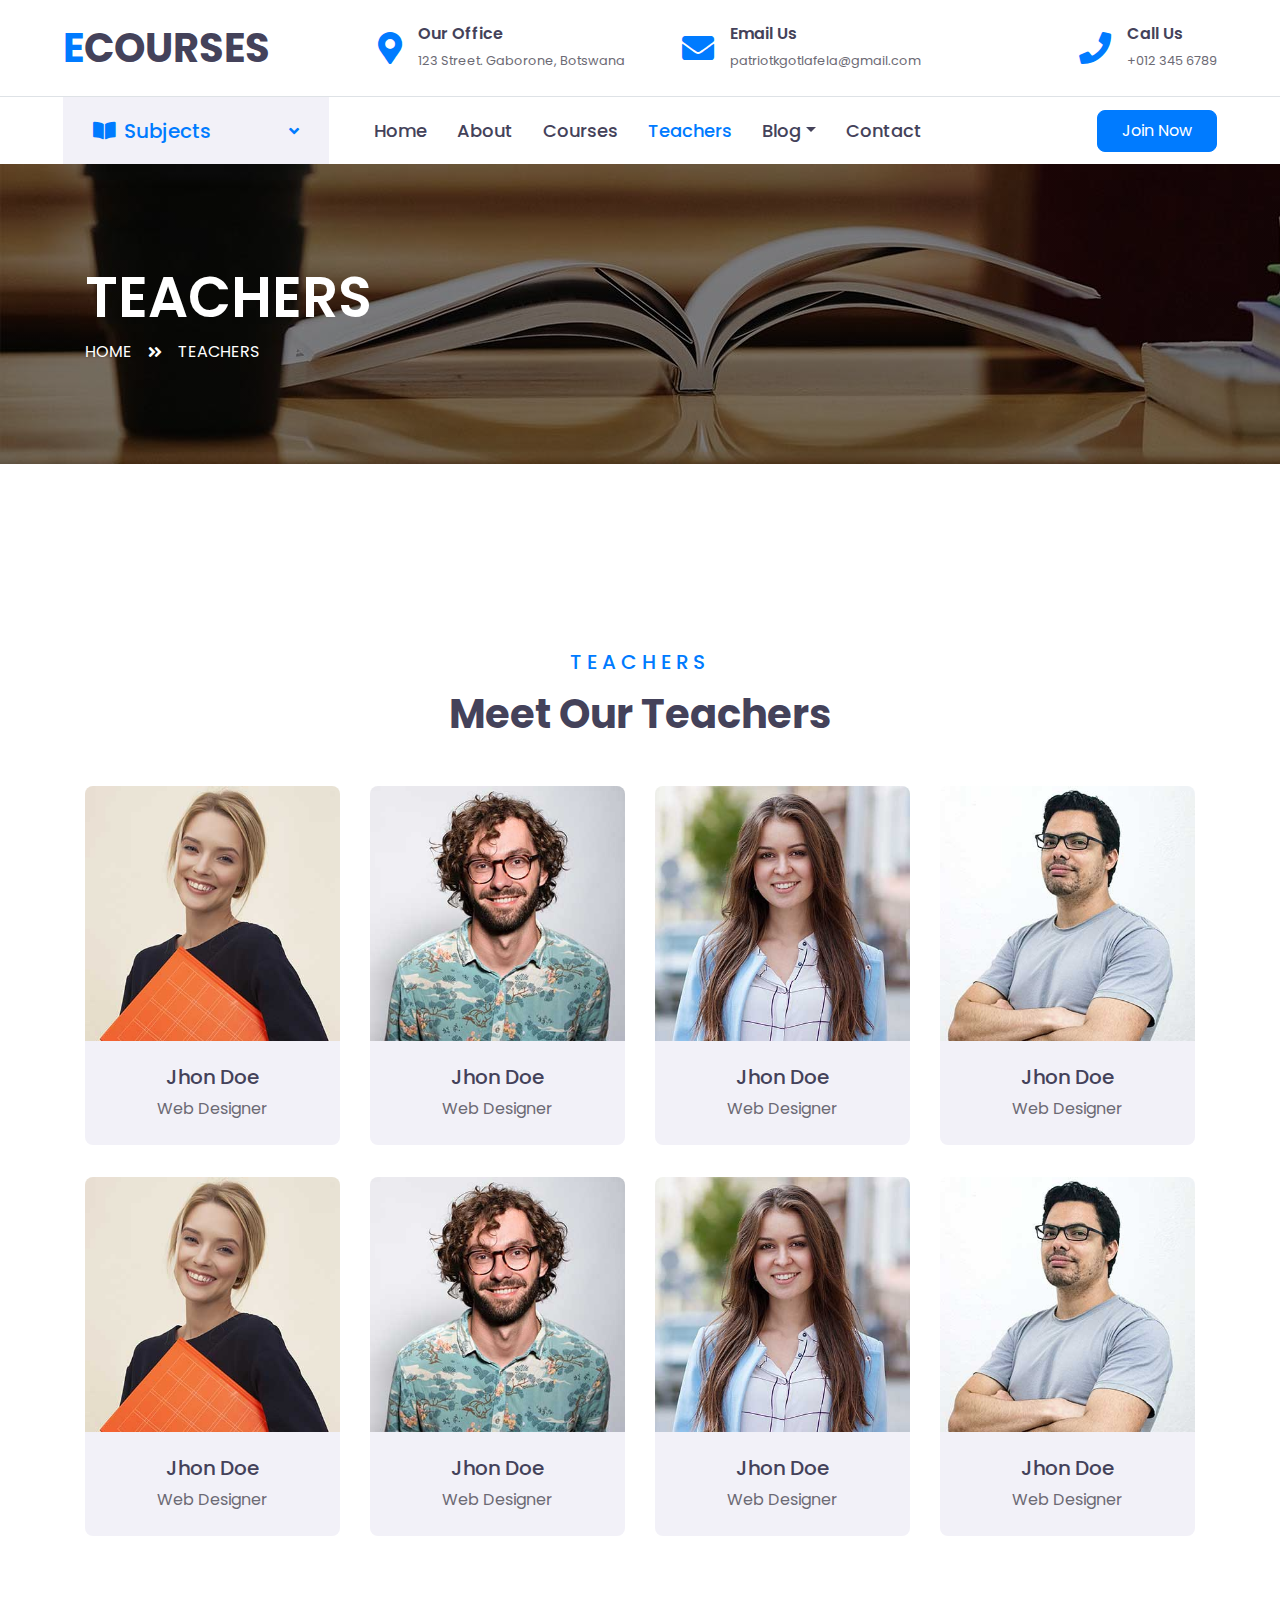
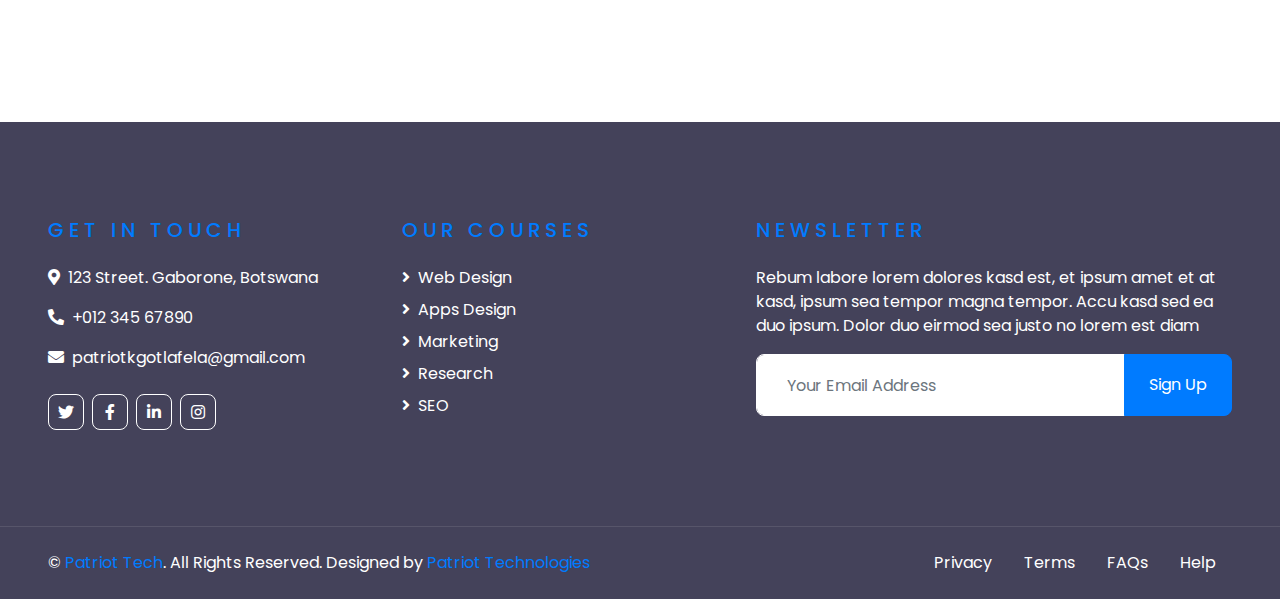
<file: teacher.html>
<!DOCTYPE html>
<html lang="en">

<head>
    <meta charset="utf-8">
    <title>P COURSES</title>
    <meta content="width=device-width, initial-scale=1.0" name="viewport">
    <meta content="Free HTML Templates" name="keywords">
    <meta content="Free HTML Templates" name="description">

    <!-- Favicon -->
    <link href="img/favicon.ico" rel="icon">

    <!-- Google Web Fonts -->
    <link rel="preconnect" href="https://fonts.gstatic.com">
    <link href="https://fonts.googleapis.com/css2?family=Poppins:wght@400;500;600;700&display=swap" rel="stylesheet"> 

    <!-- Font Awesome -->
    <link href="https://cdnjs.cloudflare.com/ajax/libs/font-awesome/5.10.0/css/all.min.css" rel="stylesheet">

    <!-- Libraries Stylesheet -->
    <link href="lib/owlcarousel/assets/owl.carousel.min.css" rel="stylesheet">

    <!-- Customized Bootstrap Stylesheet -->
    <link href="css/style.css" rel="stylesheet">
</head>

<body>
    <!-- Topbar Start -->
    <div class="container-fluid d-none d-lg-block">
        <div class="row align-items-center py-4 px-xl-5">
            <div class="col-lg-3">
                <a href="" class="text-decoration-none">
                    <h1 class="m-0"><span class="text-primary">E</span>COURSES</h1>
                </a>
            </div>
            <div class="col-lg-3 text-right">
                <div class="d-inline-flex align-items-center">
                    <i class="fa fa-2x fa-map-marker-alt text-primary mr-3"></i>
                    <div class="text-left">
                        <h6 class="font-weight-semi-bold mb-1">Our Office</h6>
                        <small>123 Street. Gaborone, Botswana</small>
                    </div>
                </div>
            </div>
            <div class="col-lg-3 text-right">
                <div class="d-inline-flex align-items-center">
                    <i class="fa fa-2x fa-envelope text-primary mr-3"></i>
                    <div class="text-left">
                        <h6 class="font-weight-semi-bold mb-1">Email Us</h6>
                        <small>patriotkgotlafela@gmail.com</small>
                    </div>
                </div>
            </div>
            <div class="col-lg-3 text-right">
                <div class="d-inline-flex align-items-center">
                    <i class="fa fa-2x fa-phone text-primary mr-3"></i>
                    <div class="text-left">
                        <h6 class="font-weight-semi-bold mb-1">Call Us</h6>
                        <small>+012 345 6789</small>
                    </div>
                </div>
            </div>
        </div>
    </div>
    <!-- Topbar End -->


    <!-- Navbar Start -->
    <div class="container-fluid">
        <div class="row border-top px-xl-5">
            <div class="col-lg-3 d-none d-lg-block">
                <a class="d-flex align-items-center justify-content-between bg-secondary w-100 text-decoration-none" data-toggle="collapse" href="#navbar-vertical" style="height: 67px; padding: 0 30px;">
                    <h5 class="text-primary m-0"><i class="fa fa-book-open mr-2"></i>Subjects</h5>
                    <i class="fa fa-angle-down text-primary"></i>
                </a>
                <nav class="collapse position-absolute navbar navbar-vertical navbar-light align-items-start p-0 border border-top-0 border-bottom-0 bg-light" id="navbar-vertical" style="width: calc(100% - 30px); z-index: 9;">
                    <div class="navbar-nav w-100">
                        <div class="nav-item dropdown">
                            <a href="#" class="nav-link" data-toggle="dropdown">Web Design <i class="fa fa-angle-down float-right mt-1"></i></a>
                            <div class="dropdown-menu position-absolute bg-secondary border-0 rounded-0 w-100 m-0">
                                <a href="" class="dropdown-item">HTML</a>
                                <a href="" class="dropdown-item">CSS</a>
                                <a href="" class="dropdown-item">jQuery</a>
                            </div>
                        </div>
                        <a href="" class="nav-item nav-link">Apps Design</a>
                        <a href="" class="nav-item nav-link">Marketing</a>
                        <a href="" class="nav-item nav-link">Research</a>
                        <a href="" class="nav-item nav-link">SEO</a>
                    </div>
                </nav>
            </div>
            <div class="col-lg-9">
                <nav class="navbar navbar-expand-lg bg-light navbar-light py-3 py-lg-0 px-0">
                    <a href="" class="text-decoration-none d-block d-lg-none">
                        <h1 class="m-0"><span class="text-primary">E</span>COURSES</h1>
                    </a>
                    <button type="button" class="navbar-toggler" data-toggle="collapse" data-target="#navbarCollapse">
                        <span class="navbar-toggler-icon"></span>
                    </button>
                    <div class="collapse navbar-collapse justify-content-between" id="navbarCollapse">
                        <div class="navbar-nav py-0">
                            <a href="index.html" class="nav-item nav-link">Home</a>
                            <a href="about.html" class="nav-item nav-link">About</a>
                            <a href="course.html" class="nav-item nav-link">Courses</a>
                            <a href="teacher.html" class="nav-item nav-link active">Teachers</a>
                            <div class="nav-item dropdown">
                                <a href="#" class="nav-link dropdown-toggle" data-toggle="dropdown">Blog</a>
                                <div class="dropdown-menu rounded-0 m-0">
                                    <a href="blog.html" class="dropdown-item">Blog List</a>
                                    <a href="single.html" class="dropdown-item">Blog Detail</a>
                                </div>
                            </div>
                            <a href="contact.html" class="nav-item nav-link">Contact</a>
                        </div>
                        <a class="btn btn-primary py-2 px-4 ml-auto d-none d-lg-block" href="">Join Now</a>
                    </div>
                </nav>
            </div>
        </div>
    </div>
    <!-- Navbar End -->


    <!-- Header Start -->
    <div class="container-fluid page-header" style="margin-bottom: 90px;">
        <div class="container">
            <div class="d-flex flex-column justify-content-center" style="min-height: 300px">
                <h3 class="display-4 text-white text-uppercase">Teachers</h3>
                <div class="d-inline-flex text-white">
                    <p class="m-0 text-uppercase"><a class="text-white" href="">Home</a></p>
                    <i class="fa fa-angle-double-right pt-1 px-3"></i>
                    <p class="m-0 text-uppercase">Teachers</p>
                </div>
            </div>
        </div>
    </div>
    <!-- Header End -->


    <!-- Team Start -->
    <div class="container-fluid py-5">
        <div class="container pt-5 pb-3">
            <div class="text-center mb-5">
                <h5 class="text-primary text-uppercase mb-3" style="letter-spacing: 5px;">Teachers</h5>
                <h1>Meet Our Teachers</h1>
            </div>
            <div class="row">
                <div class="col-md-6 col-lg-3 text-center team mb-4">
                    <div class="team-item rounded overflow-hidden mb-2">
                        <div class="team-img position-relative">
                            <img class="img-fluid" src="img/team-1.jpg" alt="">
                            <div class="team-social">
                                <a class="btn btn-outline-light btn-square mx-1" href="#"><i class="fab fa-twitter"></i></a>
                                <a class="btn btn-outline-light btn-square mx-1" href="#"><i class="fab fa-facebook-f"></i></a>
                                <a class="btn btn-outline-light btn-square mx-1" href="#"><i class="fab fa-linkedin-in"></i></a>
                            </div>
                        </div>
                        <div class="bg-secondary p-4">
                            <h5>Jhon Doe</h5>
                            <p class="m-0">Web Designer</p>
                        </div>
                    </div>
                </div>
                <div class="col-md-6 col-lg-3 text-center team mb-4">
                    <div class="team-item rounded overflow-hidden mb-2">
                        <div class="team-img position-relative">
                            <img class="img-fluid" src="img/team-2.jpg" alt="">
                            <div class="team-social">
                                <a class="btn btn-outline-light btn-square mx-1" href="#"><i class="fab fa-twitter"></i></a>
                                <a class="btn btn-outline-light btn-square mx-1" href="#"><i class="fab fa-facebook-f"></i></a>
                                <a class="btn btn-outline-light btn-square mx-1" href="#"><i class="fab fa-linkedin-in"></i></a>
                            </div>
                        </div>
                        <div class="bg-secondary p-4">
                            <h5>Jhon Doe</h5>
                            <p class="m-0">Web Designer</p>
                        </div>
                    </div>
                </div>
                <div class="col-md-6 col-lg-3 text-center team mb-4">
                    <div class="team-item rounded overflow-hidden mb-2">
                        <div class="team-img position-relative">
                            <img class="img-fluid" src="img/team-3.jpg" alt="">
                            <div class="team-social">
                                <a class="btn btn-outline-light btn-square mx-1" href="#"><i class="fab fa-twitter"></i></a>
                                <a class="btn btn-outline-light btn-square mx-1" href="#"><i class="fab fa-facebook-f"></i></a>
                                <a class="btn btn-outline-light btn-square mx-1" href="#"><i class="fab fa-linkedin-in"></i></a>
                            </div>
                        </div>
                        <div class="bg-secondary p-4">
                            <h5>Jhon Doe</h5>
                            <p class="m-0">Web Designer</p>
                        </div>
                    </div>
                </div>
                <div class="col-md-6 col-lg-3 text-center team mb-4">
                    <div class="team-item rounded overflow-hidden mb-2">
                        <div class="team-img position-relative">
                            <img class="img-fluid" src="img/team-4.jpg" alt="">
                            <div class="team-social">
                                <a class="btn btn-outline-light btn-square mx-1" href="#"><i class="fab fa-twitter"></i></a>
                                <a class="btn btn-outline-light btn-square mx-1" href="#"><i class="fab fa-facebook-f"></i></a>
                                <a class="btn btn-outline-light btn-square mx-1" href="#"><i class="fab fa-linkedin-in"></i></a>
                            </div>
                        </div>
                        <div class="bg-secondary p-4">
                            <h5>Jhon Doe</h5>
                            <p class="m-0">Web Designer</p>
                        </div>
                    </div>
                </div>
                <div class="col-md-6 col-lg-3 text-center team mb-4">
                    <div class="team-item rounded overflow-hidden mb-2">
                        <div class="team-img position-relative">
                            <img class="img-fluid" src="img/team-1.jpg" alt="">
                            <div class="team-social">
                                <a class="btn btn-outline-light btn-square mx-1" href="#"><i class="fab fa-twitter"></i></a>
                                <a class="btn btn-outline-light btn-square mx-1" href="#"><i class="fab fa-facebook-f"></i></a>
                                <a class="btn btn-outline-light btn-square mx-1" href="#"><i class="fab fa-linkedin-in"></i></a>
                            </div>
                        </div>
                        <div class="bg-secondary p-4">
                            <h5>Jhon Doe</h5>
                            <p class="m-0">Web Designer</p>
                        </div>
                    </div>
                </div>
                <div class="col-md-6 col-lg-3 text-center team mb-4">
                    <div class="team-item rounded overflow-hidden mb-2">
                        <div class="team-img position-relative">
                            <img class="img-fluid" src="img/team-2.jpg" alt="">
                            <div class="team-social">
                                <a class="btn btn-outline-light btn-square mx-1" href="#"><i class="fab fa-twitter"></i></a>
                                <a class="btn btn-outline-light btn-square mx-1" href="#"><i class="fab fa-facebook-f"></i></a>
                                <a class="btn btn-outline-light btn-square mx-1" href="#"><i class="fab fa-linkedin-in"></i></a>
                            </div>
                        </div>
                        <div class="bg-secondary p-4">
                            <h5>Jhon Doe</h5>
                            <p class="m-0">Web Designer</p>
                        </div>
                    </div>
                </div>
                <div class="col-md-6 col-lg-3 text-center team mb-4">
                    <div class="team-item rounded overflow-hidden mb-2">
                        <div class="team-img position-relative">
                            <img class="img-fluid" src="img/team-3.jpg" alt="">
                            <div class="team-social">
                                <a class="btn btn-outline-light btn-square mx-1" href="#"><i class="fab fa-twitter"></i></a>
                                <a class="btn btn-outline-light btn-square mx-1" href="#"><i class="fab fa-facebook-f"></i></a>
                                <a class="btn btn-outline-light btn-square mx-1" href="#"><i class="fab fa-linkedin-in"></i></a>
                            </div>
                        </div>
                        <div class="bg-secondary p-4">
                            <h5>Jhon Doe</h5>
                            <p class="m-0">Web Designer</p>
                        </div>
                    </div>
                </div>
                <div class="col-md-6 col-lg-3 text-center team mb-4">
                    <div class="team-item rounded overflow-hidden mb-2">
                        <div class="team-img position-relative">
                            <img class="img-fluid" src="img/team-4.jpg" alt="">
                            <div class="team-social">
                                <a class="btn btn-outline-light btn-square mx-1" href="#"><i class="fab fa-twitter"></i></a>
                                <a class="btn btn-outline-light btn-square mx-1" href="#"><i class="fab fa-facebook-f"></i></a>
                                <a class="btn btn-outline-light btn-square mx-1" href="#"><i class="fab fa-linkedin-in"></i></a>
                            </div>
                        </div>
                        <div class="bg-secondary p-4">
                            <h5>Jhon Doe</h5>
                            <p class="m-0">Web Designer</p>
                        </div>
                    </div>
                </div>
            </div>
        </div>
    </div>
    <!-- Team End -->


    <!-- Footer Start -->
    <div class="container-fluid bg-dark text-white py-5 px-sm-3 px-lg-5" style="margin-top: 90px;">
        <div class="row pt-5">
            <div class="col-lg-7 col-md-12">
                <div class="row">
                    <div class="col-md-6 mb-5">
                        <h5 class="text-primary text-uppercase mb-4" style="letter-spacing: 5px;">Get In Touch</h5>
                        <p><i class="fa fa-map-marker-alt mr-2"></i>123 Street. Gaborone, Botswana</p>
                        <p><i class="fa fa-phone-alt mr-2"></i>+012 345 67890</p>
                        <p><i class="fa fa-envelope mr-2"></i>patriotkgotlafela@gmail.com</p>
                        <div class="d-flex justify-content-start mt-4">
                            <a class="btn btn-outline-light btn-square mr-2" href="#"><i class="fab fa-twitter"></i></a>
                            <a class="btn btn-outline-light btn-square mr-2" href="#"><i class="fab fa-facebook-f"></i></a>
                            <a class="btn btn-outline-light btn-square mr-2" href="#"><i class="fab fa-linkedin-in"></i></a>
                            <a class="btn btn-outline-light btn-square" href="#"><i class="fab fa-instagram"></i></a>
                        </div>
                    </div>
                    <div class="col-md-6 mb-5">
                        <h5 class="text-primary text-uppercase mb-4" style="letter-spacing: 5px;">Our Courses</h5>
                        <div class="d-flex flex-column justify-content-start">
                            <a class="text-white mb-2" href="#"><i class="fa fa-angle-right mr-2"></i>Web Design</a>
                            <a class="text-white mb-2" href="#"><i class="fa fa-angle-right mr-2"></i>Apps Design</a>
                            <a class="text-white mb-2" href="#"><i class="fa fa-angle-right mr-2"></i>Marketing</a>
                            <a class="text-white mb-2" href="#"><i class="fa fa-angle-right mr-2"></i>Research</a>
                            <a class="text-white" href="#"><i class="fa fa-angle-right mr-2"></i>SEO</a>
                        </div>
                    </div>
                </div>
            </div>
            <div class="col-lg-5 col-md-12 mb-5">
                <h5 class="text-primary text-uppercase mb-4" style="letter-spacing: 5px;">Newsletter</h5>
                <p>Rebum labore lorem dolores kasd est, et ipsum amet et at kasd, ipsum sea tempor magna tempor. Accu kasd sed ea duo ipsum. Dolor duo eirmod sea justo no lorem est diam</p>
                <div class="w-100">
                    <div class="input-group">
                        <input type="text" class="form-control border-light" style="padding: 30px;" placeholder="Your Email Address">
                        <div class="input-group-append">
                            <button class="btn btn-primary px-4">Sign Up</button>
                        </div>
                    </div>
                </div>
            </div>
        </div>
    </div>
    <div class="container-fluid bg-dark text-white border-top py-4 px-sm-3 px-md-5" style="border-color: rgba(256, 256, 256, .1) !important;">
        <div class="row">
            <div class="col-lg-6 text-center text-md-left mb-3 mb-md-0">
                <p class="m-0 text-white">&copy; <a href="#">Patriot Tech</a>. All Rights Reserved. Designed by <a href="https://www.linkedin.com/company/patriot-technologies-pty-ltd/">Patriot Technologies</a>
                </p>
            </div>
            <div class="col-lg-6 text-center text-md-right">
                <ul class="nav d-inline-flex">
                    <li class="nav-item">
                        <a class="nav-link text-white py-0" href="#">Privacy</a>
                    </li>
                    <li class="nav-item">
                        <a class="nav-link text-white py-0" href="#">Terms</a>
                    </li>
                    <li class="nav-item">
                        <a class="nav-link text-white py-0" href="#">FAQs</a>
                    </li>
                    <li class="nav-item">
                        <a class="nav-link text-white py-0" href="#">Help</a>
                    </li>
                </ul>
            </div>
        </div>
    </div>
    <!-- Footer End -->


    <!-- Back to Top
    <a href="#" class="btn btn-lg btn-primary btn-lg-square back-to-top"><i class="fa fa-angle-double-up"></i></a> -->


    <!-- JavaScript Libraries -->
    <script src="https://code.jquery.com/jquery-3.4.1.min.js"></script>
    <script src="https://stackpath.bootstrapcdn.com/bootstrap/4.4.1/js/bootstrap.bundle.min.js"></script>
    <script src="lib/easing/easing.min.js"></script>
    <script src="lib/owlcarousel/owl.carousel.min.js"></script>

    <!-- Contact Javascript File -->
    <script src="mail/jqBootstrapValidation.min.js"></script>
    <script src="mail/contact.js"></script>

    <!-- Template Javascript -->
    <script src="js/main.js"></script>
    <link rel='stylesheet' href='https://bots.kore.ai/webclient/UI/dist/kore-ai-sdk.min.css'></link>
<script src='https://bots.kore.ai/api/platform/websdkjs/911c87d7e5414d64baee6befbdf6596696a1efcb7e8a4c4b8570308d6b244014st46'></script>
<script>KoreSDK.show(KoreSDK.chatConfig);</script>
</body>

</html>
</file>
<file: css/style.css>
/******* Bootstrap Theming ********/
/*!
 * Bootstrap v4.5.3 (https://getbootstrap.com/)
 * Copyright 2011-2020 The Bootstrap Authors
 * Copyright 2011-2020 Twitter, Inc.
 * Licensed under MIT (https://github.com/twbs/bootstrap/blob/main/LICENSE)
 */
:root {
  --blue: #007bff;
  --indigo: #6610f2;
  --purple: #6f42c1;
  --pink: #e83e8c;
  --red: #dc3545;
  --orange: #fd7e14;
  --yellow: #ffc107;
  --green: #28a745;
  --teal: #20c997;
  --cyan: #17a2b8;
  --white: #fff;
  --gray: #6c757d;
  --gray-dark: #343a40;
  --primary: #007bff;
  --secondary: #F2F1F8;
  --success: #28a745;
  --info: #17a2b8;
  --warning: #ffc107;
  --danger: #dc3545;
  --light: #FFFFFF;
  --dark: #44425A;
  --breakpoint-xs: 0;
  --breakpoint-sm: 576px;
  --breakpoint-md: 768px;
  --breakpoint-lg: 992px;
  --breakpoint-xl: 1200px;
  --font-family-sans-serif: "Poppins", sans-serif;
  --font-family-monospace: SFMono-Regular, Menlo, Monaco, Consolas, "Liberation Mono", "Courier New", monospace;
}

*,
*::before,
*::after {
  box-sizing: border-box;
}

html {
  font-family: sans-serif;
  line-height: 1.15;
  -webkit-text-size-adjust: 100%;
  -webkit-tap-highlight-color: rgba(0, 0, 0, 0);
}

article, aside, figcaption, figure, footer, header, hgroup, main, nav, section {
  display: block;
}

body {
  margin: 0;
  font-family: "Poppins", sans-serif;
  font-size: 1rem;
  font-weight: 400;
  line-height: 1.5;
  color: #6C6A74;
  text-align: left;
  background-color: #fff;
}

[tabindex="-1"]:focus:not(:focus-visible) {
  outline: 0 !important;
}

hr {
  box-sizing: content-box;
  height: 0;
  overflow: visible;
}

h1, h2, h3, h4, h5, h6 {
  margin-top: 0;
  margin-bottom: 0.5rem;
}

p {
  margin-top: 0;
  margin-bottom: 1rem;
}

abbr[title],
abbr[data-original-title] {
  text-decoration: underline;
  text-decoration: underline dotted;
  cursor: help;
  border-bottom: 0;
  text-decoration-skip-ink: none;
}

address {
  margin-bottom: 1rem;
  font-style: normal;
  line-height: inherit;
}

ol,
ul,
dl {
  margin-top: 0;
  margin-bottom: 1rem;
}

ol ol,
ul ul,
ol ul,
ul ol {
  margin-bottom: 0;
}

dt {
  font-weight: 700;
}

dd {
  margin-bottom: .5rem;
  margin-left: 0;
}

blockquote {
  margin: 0 0 1rem;
}

b,
strong {
  font-weight: bolder;
}

small {
  font-size: 80%;
}

sub,
sup {
  position: relative;
  font-size: 75%;
  line-height: 0;
  vertical-align: baseline;
}

sub {
  bottom: -.25em;
}

sup {
  top: -.5em;
}

a {
  color: #007bff;
  text-decoration: none;
  background-color: transparent;
}

a:hover {
  color: #007bff;
  text-decoration: underline;
}

a:not([href]):not([class]) {
  color: inherit;
  text-decoration: none;
}

a:not([href]):not([class]):hover {
  color: inherit;
  text-decoration: none;
}

pre,
code,
kbd,
samp {
  font-family: SFMono-Regular, Menlo, Monaco, Consolas, "Liberation Mono", "Courier New", monospace;
  font-size: 1em;
}

pre {
  margin-top: 0;
  margin-bottom: 1rem;
  overflow: auto;
  -ms-overflow-style: scrollbar;
}

figure {
  margin: 0 0 1rem;
}

img {
  vertical-align: middle;
  border-style: none;
}

svg {
  overflow: hidden;
  vertical-align: middle;
}

table {
  border-collapse: collapse;
}

caption {
  padding-top: 0.75rem;
  padding-bottom: 0.75rem;
  color: #6c757d;
  text-align: left;
  caption-side: bottom;
}

th {
  text-align: inherit;
  text-align: -webkit-match-parent;
}

label {
  display: inline-block;
  margin-bottom: 0.5rem;
}

button {
  border-radius: 0;
}

button:focus {
  outline: 1px dotted;
  outline: 5px auto -webkit-focus-ring-color;
}

input,
button,
select,
optgroup,
textarea {
  margin: 0;
  font-family: inherit;
  font-size: inherit;
  line-height: inherit;
}

button,
input {
  overflow: visible;
}

button,
select {
  text-transform: none;
}

[role="button"] {
  cursor: pointer;
}

select {
  word-wrap: normal;
}

button,
[type="button"],
[type="reset"],
[type="submit"] {
  -webkit-appearance: button;
}

button:not(:disabled),
[type="button"]:not(:disabled),
[type="reset"]:not(:disabled),
[type="submit"]:not(:disabled) {
  cursor: pointer;
}

button::-moz-focus-inner,
[type="button"]::-moz-focus-inner,
[type="reset"]::-moz-focus-inner,
[type="submit"]::-moz-focus-inner {
  padding: 0;
  border-style: none;
}

input[type="radio"],
input[type="checkbox"] {
  box-sizing: border-box;
  padding: 0;
}

textarea {
  overflow: auto;
  resize: vertical;
}

fieldset {
  min-width: 0;
  padding: 0;
  margin: 0;
  border: 0;
}

legend {
  display: block;
  width: 100%;
  max-width: 100%;
  padding: 0;
  margin-bottom: .5rem;
  font-size: 1.5rem;
  line-height: inherit;
  color: inherit;
  white-space: normal;
}

@media (max-width: 1200px) {
  legend {
    font-size: calc(1.275rem + 0.3vw) ;
  }
}

progress {
  vertical-align: baseline;
}

[type="number"]::-webkit-inner-spin-button,
[type="number"]::-webkit-outer-spin-button {
  height: auto;
}

[type="search"] {
  outline-offset: -2px;
  -webkit-appearance: none;
}

[type="search"]::-webkit-search-decoration {
  -webkit-appearance: none;
}

::-webkit-file-upload-button {
  font: inherit;
  -webkit-appearance: button;
}

output {
  display: inline-block;
}

summary {
  display: list-item;
  cursor: pointer;
}

template {
  display: none;
}

[hidden] {
  display: none !important;
}

h1, h2, h3, h4, h5, h6,
.h1, .h2, .h3, .h4, .h5, .h6 {
  margin-bottom: 0.5rem;
  font-weight: 500;
  line-height: 1.2;
  color: #44425A;
}

h1, .h1 {
  font-size: 2.5rem;
}

@media (max-width: 1200px) {
  h1, .h1 {
    font-size: calc(1.375rem + 1.5vw) ;
  }
}

h2, .h2 {
  font-size: 2rem;
}

@media (max-width: 1200px) {
  h2, .h2 {
    font-size: calc(1.325rem + 0.9vw) ;
  }
}

h3, .h3 {
  font-size: 1.75rem;
}

@media (max-width: 1200px) {
  h3, .h3 {
    font-size: calc(1.3rem + 0.6vw) ;
  }
}

h4, .h4 {
  font-size: 1.5rem;
}

@media (max-width: 1200px) {
  h4, .h4 {
    font-size: calc(1.275rem + 0.3vw) ;
  }
}

h5, .h5 {
  font-size: 1.25rem;
}

h6, .h6 {
  font-size: 1rem;
}

.lead {
  font-size: 1.25rem;
  font-weight: 300;
}

.display-1 {
  font-size: 6rem;
  font-weight: 300;
  line-height: 1.2;
}

@media (max-width: 1200px) {
  .display-1 {
    font-size: calc(1.725rem + 5.7vw) ;
  }
}

.display-2 {
  font-size: 5.5rem;
  font-weight: 300;
  line-height: 1.2;
}

@media (max-width: 1200px) {
  .display-2 {
    font-size: calc(1.675rem + 5.1vw) ;
  }
}

.display-3 {
  font-size: 4.5rem;
  font-weight: 300;
  line-height: 1.2;
}

@media (max-width: 1200px) {
  .display-3 {
    font-size: calc(1.575rem + 3.9vw) ;
  }
}

.display-4 {
  font-size: 3.5rem;
  font-weight: 300;
  line-height: 1.2;
}

@media (max-width: 1200px) {
  .display-4 {
    font-size: calc(1.475rem + 2.7vw) ;
  }
}

hr {
  margin-top: 1rem;
  margin-bottom: 1rem;
  border: 0;
  border-top: 1px solid rgba(0, 0, 0, 0.1);
}

small,
.small {
  font-size: 80%;
  font-weight: 400;
}

mark,
.mark {
  padding: 0.2em;
  background-color: #fcf8e3;
}

.list-unstyled {
  padding-left: 0;
  list-style: none;
}

.list-inline {
  padding-left: 0;
  list-style: none;
}

.list-inline-item {
  display: inline-block;
}

.list-inline-item:not(:last-child) {
  margin-right: 0.5rem;
}

.initialism {
  font-size: 90%;
  text-transform: uppercase;
}

.blockquote {
  margin-bottom: 1rem;
  font-size: 1.25rem;
}

.blockquote-footer {
  display: block;
  font-size: 80%;
  color: #6c757d;
}

.blockquote-footer::before {
  content: "\2014\00A0";
}

.img-fluid {
  max-width: 100%;
  height: auto;
}

.img-thumbnail {
  padding: 0.25rem;
  background-color: #fff;
  border: 1px solid #dee2e6;
  border-radius: 8px;
  max-width: 100%;
  height: auto;
}

.figure {
  display: inline-block;
}

.figure-img {
  margin-bottom: 0.5rem;
  line-height: 1;
}

.figure-caption {
  font-size: 90%;
  color: #6c757d;
}

code {
  font-size: 87.5%;
  color: #e83e8c;
  word-wrap: break-word;
}

a > code {
  color: inherit;
}

kbd {
  padding: 0.2rem 0.4rem;
  font-size: 87.5%;
  color: #fff;
  background-color: #212529;
  border-radius: 0.2rem;
}

kbd kbd {
  padding: 0;
  font-size: 100%;
  font-weight: 700;
}

pre {
  display: block;
  font-size: 87.5%;
  color: #212529;
}

pre code {
  font-size: inherit;
  color: inherit;
  word-break: normal;
}

.pre-scrollable {
  max-height: 340px;
  overflow-y: scroll;
}

.container,
.container-fluid,
.container-sm,
.container-md,
.container-lg,
.container-xl {
  width: 100%;
  padding-right: 15px;
  padding-left: 15px;
  margin-right: auto;
  margin-left: auto;
}

@media (min-width: 576px) {
  .container, .container-sm {
    max-width: 540px;
  }
}

@media (min-width: 768px) {
  .container, .container-sm, .container-md {
    max-width: 720px;
  }
}

@media (min-width: 992px) {
  .container, .container-sm, .container-md, .container-lg {
    max-width: 960px;
  }
}

@media (min-width: 1200px) {
  .container, .container-sm, .container-md, .container-lg, .container-xl {
    max-width: 1140px;
  }
}

.row {
  display: flex;
  flex-wrap: wrap;
  margin-right: -15px;
  margin-left: -15px;
}

.no-gutters {
  margin-right: 0;
  margin-left: 0;
}

.no-gutters > .col,
.no-gutters > [class*="col-"] {
  padding-right: 0;
  padding-left: 0;
}

.col-1, .col-2, .col-3, .col-4, .col-5, .col-6, .col-7, .col-8, .col-9, .col-10, .col-11, .col-12, .col,
.col-auto, .col-sm-1, .col-sm-2, .col-sm-3, .col-sm-4, .col-sm-5, .col-sm-6, .col-sm-7, .col-sm-8, .col-sm-9, .col-sm-10, .col-sm-11, .col-sm-12, .col-sm,
.col-sm-auto, .col-md-1, .col-md-2, .col-md-3, .col-md-4, .col-md-5, .col-md-6, .col-md-7, .col-md-8, .col-md-9, .col-md-10, .col-md-11, .col-md-12, .col-md,
.col-md-auto, .col-lg-1, .col-lg-2, .col-lg-3, .col-lg-4, .col-lg-5, .col-lg-6, .col-lg-7, .col-lg-8, .col-lg-9, .col-lg-10, .col-lg-11, .col-lg-12, .col-lg,
.col-lg-auto, .col-xl-1, .col-xl-2, .col-xl-3, .col-xl-4, .col-xl-5, .col-xl-6, .col-xl-7, .col-xl-8, .col-xl-9, .col-xl-10, .col-xl-11, .col-xl-12, .col-xl,
.col-xl-auto {
  position: relative;
  width: 100%;
  padding-right: 15px;
  padding-left: 15px;
}

.col {
  flex-basis: 0;
  flex-grow: 1;
  max-width: 100%;
}

.row-cols-1 > * {
  flex: 0 0 100%;
  max-width: 100%;
}

.row-cols-2 > * {
  flex: 0 0 50%;
  max-width: 50%;
}

.row-cols-3 > * {
  flex: 0 0 33.33333%;
  max-width: 33.33333%;
}

.row-cols-4 > * {
  flex: 0 0 25%;
  max-width: 25%;
}

.row-cols-5 > * {
  flex: 0 0 20%;
  max-width: 20%;
}

.row-cols-6 > * {
  flex: 0 0 16.66667%;
  max-width: 16.66667%;
}

.col-auto {
  flex: 0 0 auto;
  width: auto;
  max-width: 100%;
}

.col-1 {
  flex: 0 0 8.33333%;
  max-width: 8.33333%;
}

.col-2 {
  flex: 0 0 16.66667%;
  max-width: 16.66667%;
}

.col-3 {
  flex: 0 0 25%;
  max-width: 25%;
}

.col-4 {
  flex: 0 0 33.33333%;
  max-width: 33.33333%;
}

.col-5 {
  flex: 0 0 41.66667%;
  max-width: 41.66667%;
}

.col-6 {
  flex: 0 0 50%;
  max-width: 50%;
}

.col-7 {
  flex: 0 0 58.33333%;
  max-width: 58.33333%;
}

.col-8 {
  flex: 0 0 66.66667%;
  max-width: 66.66667%;
}

.col-9 {
  flex: 0 0 75%;
  max-width: 75%;
}

.col-10 {
  flex: 0 0 83.33333%;
  max-width: 83.33333%;
}

.col-11 {
  flex: 0 0 91.66667%;
  max-width: 91.66667%;
}

.col-12 {
  flex: 0 0 100%;
  max-width: 100%;
}

.order-first {
  order: -1;
}

.order-last {
  order: 13;
}

.order-0 {
  order: 0;
}

.order-1 {
  order: 1;
}

.order-2 {
  order: 2;
}

.order-3 {
  order: 3;
}

.order-4 {
  order: 4;
}

.order-5 {
  order: 5;
}

.order-6 {
  order: 6;
}

.order-7 {
  order: 7;
}

.order-8 {
  order: 8;
}

.order-9 {
  order: 9;
}

.order-10 {
  order: 10;
}

.order-11 {
  order: 11;
}

.order-12 {
  order: 12;
}

.offset-1 {
  margin-left: 8.33333%;
}

.offset-2 {
  margin-left: 16.66667%;
}

.offset-3 {
  margin-left: 25%;
}

.offset-4 {
  margin-left: 33.33333%;
}

.offset-5 {
  margin-left: 41.66667%;
}

.offset-6 {
  margin-left: 50%;
}

.offset-7 {
  margin-left: 58.33333%;
}

.offset-8 {
  margin-left: 66.66667%;
}

.offset-9 {
  margin-left: 75%;
}

.offset-10 {
  margin-left: 83.33333%;
}

.offset-11 {
  margin-left: 91.66667%;
}

@media (min-width: 576px) {
  .col-sm {
    flex-basis: 0;
    flex-grow: 1;
    max-width: 100%;
  }
  .row-cols-sm-1 > * {
    flex: 0 0 100%;
    max-width: 100%;
  }
  .row-cols-sm-2 > * {
    flex: 0 0 50%;
    max-width: 50%;
  }
  .row-cols-sm-3 > * {
    flex: 0 0 33.33333%;
    max-width: 33.33333%;
  }
  .row-cols-sm-4 > * {
    flex: 0 0 25%;
    max-width: 25%;
  }
  .row-cols-sm-5 > * {
    flex: 0 0 20%;
    max-width: 20%;
  }
  .row-cols-sm-6 > * {
    flex: 0 0 16.66667%;
    max-width: 16.66667%;
  }
  .col-sm-auto {
    flex: 0 0 auto;
    width: auto;
    max-width: 100%;
  }
  .col-sm-1 {
    flex: 0 0 8.33333%;
    max-width: 8.33333%;
  }
  .col-sm-2 {
    flex: 0 0 16.66667%;
    max-width: 16.66667%;
  }
  .col-sm-3 {
    flex: 0 0 25%;
    max-width: 25%;
  }
  .col-sm-4 {
    flex: 0 0 33.33333%;
    max-width: 33.33333%;
  }
  .col-sm-5 {
    flex: 0 0 41.66667%;
    max-width: 41.66667%;
  }
  .col-sm-6 {
    flex: 0 0 50%;
    max-width: 50%;
  }
  .col-sm-7 {
    flex: 0 0 58.33333%;
    max-width: 58.33333%;
  }
  .col-sm-8 {
    flex: 0 0 66.66667%;
    max-width: 66.66667%;
  }
  .col-sm-9 {
    flex: 0 0 75%;
    max-width: 75%;
  }
  .col-sm-10 {
    flex: 0 0 83.33333%;
    max-width: 83.33333%;
  }
  .col-sm-11 {
    flex: 0 0 91.66667%;
    max-width: 91.66667%;
  }
  .col-sm-12 {
    flex: 0 0 100%;
    max-width: 100%;
  }
  .order-sm-first {
    order: -1;
  }
  .order-sm-last {
    order: 13;
  }
  .order-sm-0 {
    order: 0;
  }
  .order-sm-1 {
    order: 1;
  }
  .order-sm-2 {
    order: 2;
  }
  .order-sm-3 {
    order: 3;
  }
  .order-sm-4 {
    order: 4;
  }
  .order-sm-5 {
    order: 5;
  }
  .order-sm-6 {
    order: 6;
  }
  .order-sm-7 {
    order: 7;
  }
  .order-sm-8 {
    order: 8;
  }
  .order-sm-9 {
    order: 9;
  }
  .order-sm-10 {
    order: 10;
  }
  .order-sm-11 {
    order: 11;
  }
  .order-sm-12 {
    order: 12;
  }
  .offset-sm-0 {
    margin-left: 0;
  }
  .offset-sm-1 {
    margin-left: 8.33333%;
  }
  .offset-sm-2 {
    margin-left: 16.66667%;
  }
  .offset-sm-3 {
    margin-left: 25%;
  }
  .offset-sm-4 {
    margin-left: 33.33333%;
  }
  .offset-sm-5 {
    margin-left: 41.66667%;
  }
  .offset-sm-6 {
    margin-left: 50%;
  }
  .offset-sm-7 {
    margin-left: 58.33333%;
  }
  .offset-sm-8 {
    margin-left: 66.66667%;
  }
  .offset-sm-9 {
    margin-left: 75%;
  }
  .offset-sm-10 {
    margin-left: 83.33333%;
  }
  .offset-sm-11 {
    margin-left: 91.66667%;
  }
}

@media (min-width: 768px) {
  .col-md {
    flex-basis: 0;
    flex-grow: 1;
    max-width: 100%;
  }
  .row-cols-md-1 > * {
    flex: 0 0 100%;
    max-width: 100%;
  }
  .row-cols-md-2 > * {
    flex: 0 0 50%;
    max-width: 50%;
  }
  .row-cols-md-3 > * {
    flex: 0 0 33.33333%;
    max-width: 33.33333%;
  }
  .row-cols-md-4 > * {
    flex: 0 0 25%;
    max-width: 25%;
  }
  .row-cols-md-5 > * {
    flex: 0 0 20%;
    max-width: 20%;
  }
  .row-cols-md-6 > * {
    flex: 0 0 16.66667%;
    max-width: 16.66667%;
  }
  .col-md-auto {
    flex: 0 0 auto;
    width: auto;
    max-width: 100%;
  }
  .col-md-1 {
    flex: 0 0 8.33333%;
    max-width: 8.33333%;
  }
  .col-md-2 {
    flex: 0 0 16.66667%;
    max-width: 16.66667%;
  }
  .col-md-3 {
    flex: 0 0 25%;
    max-width: 25%;
  }
  .col-md-4 {
    flex: 0 0 33.33333%;
    max-width: 33.33333%;
  }
  .col-md-5 {
    flex: 0 0 41.66667%;
    max-width: 41.66667%;
  }
  .col-md-6 {
    flex: 0 0 50%;
    max-width: 50%;
  }
  .col-md-7 {
    flex: 0 0 58.33333%;
    max-width: 58.33333%;
  }
  .col-md-8 {
    flex: 0 0 66.66667%;
    max-width: 66.66667%;
  }
  .col-md-9 {
    flex: 0 0 75%;
    max-width: 75%;
  }
  .col-md-10 {
    flex: 0 0 83.33333%;
    max-width: 83.33333%;
  }
  .col-md-11 {
    flex: 0 0 91.66667%;
    max-width: 91.66667%;
  }
  .col-md-12 {
    flex: 0 0 100%;
    max-width: 100%;
  }
  .order-md-first {
    order: -1;
  }
  .order-md-last {
    order: 13;
  }
  .order-md-0 {
    order: 0;
  }
  .order-md-1 {
    order: 1;
  }
  .order-md-2 {
    order: 2;
  }
  .order-md-3 {
    order: 3;
  }
  .order-md-4 {
    order: 4;
  }
  .order-md-5 {
    order: 5;
  }
  .order-md-6 {
    order: 6;
  }
  .order-md-7 {
    order: 7;
  }
  .order-md-8 {
    order: 8;
  }
  .order-md-9 {
    order: 9;
  }
  .order-md-10 {
    order: 10;
  }
  .order-md-11 {
    order: 11;
  }
  .order-md-12 {
    order: 12;
  }
  .offset-md-0 {
    margin-left: 0;
  }
  .offset-md-1 {
    margin-left: 8.33333%;
  }
  .offset-md-2 {
    margin-left: 16.66667%;
  }
  .offset-md-3 {
    margin-left: 25%;
  }
  .offset-md-4 {
    margin-left: 33.33333%;
  }
  .offset-md-5 {
    margin-left: 41.66667%;
  }
  .offset-md-6 {
    margin-left: 50%;
  }
  .offset-md-7 {
    margin-left: 58.33333%;
  }
  .offset-md-8 {
    margin-left: 66.66667%;
  }
  .offset-md-9 {
    margin-left: 75%;
  }
  .offset-md-10 {
    margin-left: 83.33333%;
  }
  .offset-md-11 {
    margin-left: 91.66667%;
  }
}

@media (min-width: 992px) {
  .col-lg {
    flex-basis: 0;
    flex-grow: 1;
    max-width: 100%;
  }
  .row-cols-lg-1 > * {
    flex: 0 0 100%;
    max-width: 100%;
  }
  .row-cols-lg-2 > * {
    flex: 0 0 50%;
    max-width: 50%;
  }
  .row-cols-lg-3 > * {
    flex: 0 0 33.33333%;
    max-width: 33.33333%;
  }
  .row-cols-lg-4 > * {
    flex: 0 0 25%;
    max-width: 25%;
  }
  .row-cols-lg-5 > * {
    flex: 0 0 20%;
    max-width: 20%;
  }
  .row-cols-lg-6 > * {
    flex: 0 0 16.66667%;
    max-width: 16.66667%;
  }
  .col-lg-auto {
    flex: 0 0 auto;
    width: auto;
    max-width: 100%;
  }
  .col-lg-1 {
    flex: 0 0 8.33333%;
    max-width: 8.33333%;
  }
  .col-lg-2 {
    flex: 0 0 16.66667%;
    max-width: 16.66667%;
  }
  .col-lg-3 {
    flex: 0 0 25%;
    max-width: 25%;
  }
  .col-lg-4 {
    flex: 0 0 33.33333%;
    max-width: 33.33333%;
  }
  .col-lg-5 {
    flex: 0 0 41.66667%;
    max-width: 41.66667%;
  }
  .col-lg-6 {
    flex: 0 0 50%;
    max-width: 50%;
  }
  .col-lg-7 {
    flex: 0 0 58.33333%;
    max-width: 58.33333%;
  }
  .col-lg-8 {
    flex: 0 0 66.66667%;
    max-width: 66.66667%;
  }
  .col-lg-9 {
    flex: 0 0 75%;
    max-width: 75%;
  }
  .col-lg-10 {
    flex: 0 0 83.33333%;
    max-width: 83.33333%;
  }
  .col-lg-11 {
    flex: 0 0 91.66667%;
    max-width: 91.66667%;
  }
  .col-lg-12 {
    flex: 0 0 100%;
    max-width: 100%;
  }
  .order-lg-first {
    order: -1;
  }
  .order-lg-last {
    order: 13;
  }
  .order-lg-0 {
    order: 0;
  }
  .order-lg-1 {
    order: 1;
  }
  .order-lg-2 {
    order: 2;
  }
  .order-lg-3 {
    order: 3;
  }
  .order-lg-4 {
    order: 4;
  }
  .order-lg-5 {
    order: 5;
  }
  .order-lg-6 {
    order: 6;
  }
  .order-lg-7 {
    order: 7;
  }
  .order-lg-8 {
    order: 8;
  }
  .order-lg-9 {
    order: 9;
  }
  .order-lg-10 {
    order: 10;
  }
  .order-lg-11 {
    order: 11;
  }
  .order-lg-12 {
    order: 12;
  }
  .offset-lg-0 {
    margin-left: 0;
  }
  .offset-lg-1 {
    margin-left: 8.33333%;
  }
  .offset-lg-2 {
    margin-left: 16.66667%;
  }
  .offset-lg-3 {
    margin-left: 25%;
  }
  .offset-lg-4 {
    margin-left: 33.33333%;
  }
  .offset-lg-5 {
    margin-left: 41.66667%;
  }
  .offset-lg-6 {
    margin-left: 50%;
  }
  .offset-lg-7 {
    margin-left: 58.33333%;
  }
  .offset-lg-8 {
    margin-left: 66.66667%;
  }
  .offset-lg-9 {
    margin-left: 75%;
  }
  .offset-lg-10 {
    margin-left: 83.33333%;
  }
  .offset-lg-11 {
    margin-left: 91.66667%;
  }
}

@media (min-width: 1200px) {
  .col-xl {
    flex-basis: 0;
    flex-grow: 1;
    max-width: 100%;
  }
  .row-cols-xl-1 > * {
    flex: 0 0 100%;
    max-width: 100%;
  }
  .row-cols-xl-2 > * {
    flex: 0 0 50%;
    max-width: 50%;
  }
  .row-cols-xl-3 > * {
    flex: 0 0 33.33333%;
    max-width: 33.33333%;
  }
  .row-cols-xl-4 > * {
    flex: 0 0 25%;
    max-width: 25%;
  }
  .row-cols-xl-5 > * {
    flex: 0 0 20%;
    max-width: 20%;
  }
  .row-cols-xl-6 > * {
    flex: 0 0 16.66667%;
    max-width: 16.66667%;
  }
  .col-xl-auto {
    flex: 0 0 auto;
    width: auto;
    max-width: 100%;
  }
  .col-xl-1 {
    flex: 0 0 8.33333%;
    max-width: 8.33333%;
  }
  .col-xl-2 {
    flex: 0 0 16.66667%;
    max-width: 16.66667%;
  }
  .col-xl-3 {
    flex: 0 0 25%;
    max-width: 25%;
  }
  .col-xl-4 {
    flex: 0 0 33.33333%;
    max-width: 33.33333%;
  }
  .col-xl-5 {
    flex: 0 0 41.66667%;
    max-width: 41.66667%;
  }
  .col-xl-6 {
    flex: 0 0 50%;
    max-width: 50%;
  }
  .col-xl-7 {
    flex: 0 0 58.33333%;
    max-width: 58.33333%;
  }
  .col-xl-8 {
    flex: 0 0 66.66667%;
    max-width: 66.66667%;
  }
  .col-xl-9 {
    flex: 0 0 75%;
    max-width: 75%;
  }
  .col-xl-10 {
    flex: 0 0 83.33333%;
    max-width: 83.33333%;
  }
  .col-xl-11 {
    flex: 0 0 91.66667%;
    max-width: 91.66667%;
  }
  .col-xl-12 {
    flex: 0 0 100%;
    max-width: 100%;
  }
  .order-xl-first {
    order: -1;
  }
  .order-xl-last {
    order: 13;
  }
  .order-xl-0 {
    order: 0;
  }
  .order-xl-1 {
    order: 1;
  }
  .order-xl-2 {
    order: 2;
  }
  .order-xl-3 {
    order: 3;
  }
  .order-xl-4 {
    order: 4;
  }
  .order-xl-5 {
    order: 5;
  }
  .order-xl-6 {
    order: 6;
  }
  .order-xl-7 {
    order: 7;
  }
  .order-xl-8 {
    order: 8;
  }
  .order-xl-9 {
    order: 9;
  }
  .order-xl-10 {
    order: 10;
  }
  .order-xl-11 {
    order: 11;
  }
  .order-xl-12 {
    order: 12;
  }
  .offset-xl-0 {
    margin-left: 0;
  }
  .offset-xl-1 {
    margin-left: 8.33333%;
  }
  .offset-xl-2 {
    margin-left: 16.66667%;
  }
  .offset-xl-3 {
    margin-left: 25%;
  }
  .offset-xl-4 {
    margin-left: 33.33333%;
  }
  .offset-xl-5 {
    margin-left: 41.66667%;
  }
  .offset-xl-6 {
    margin-left: 50%;
  }
  .offset-xl-7 {
    margin-left: 58.33333%;
  }
  .offset-xl-8 {
    margin-left: 66.66667%;
  }
  .offset-xl-9 {
    margin-left: 75%;
  }
  .offset-xl-10 {
    margin-left: 83.33333%;
  }
  .offset-xl-11 {
    margin-left: 91.66667%;
  }
}

.table {
  width: 100%;
  margin-bottom: 1rem;
  color: #6C6A74;
}

.table th,
.table td {
  padding: 0.75rem;
  vertical-align: top;
  border-top: 1px solid #dee2e6;
}

.table thead th {
  vertical-align: bottom;
  border-bottom: 2px solid #dee2e6;
}

.table tbody + tbody {
  border-top: 2px solid #dee2e6;
}

.table-sm th,
.table-sm td {
  padding: 0.3rem;
}

.table-bordered {
  border: 1px solid #dee2e6;
}

.table-bordered th,
.table-bordered td {
  border: 1px solid #dee2e6;
}

.table-bordered thead th,
.table-bordered thead td {
  border-bottom-width: 2px;
}

.table-borderless th,
.table-borderless td,
.table-borderless thead th,
.table-borderless tbody + tbody {
  border: 0;
}

.table-striped tbody tr:nth-of-type(odd) {
  background-color: rgba(0, 0, 0, 0.05);
}

.table-hover tbody tr:hover {
  color: #6C6A74;
  background-color: rgba(0, 0, 0, 0.075);
}

.table-primary,
.table-primary > th,
.table-primary > td {
  background-color: #b8d0ff;
}

.table-primary th,
.table-primary td,
.table-primary thead th,
.table-primary tbody + tbody {
  border-color: #7abaff;
}

.table-hover .table-primary:hover {
  background-color: #9fd4ff;
}

.table-hover .table-primary:hover > td,
.table-hover .table-primary:hover > th {
  background-color: #9fc5ff;
}

.table-secondary,
.table-secondary > th,
.table-secondary > td {
  background-color: #fbfbfd;
}

.table-secondary th,
.table-secondary td,
.table-secondary thead th,
.table-secondary tbody + tbody {
  border-color: #f8f8fb;
}

.table-hover .table-secondary:hover {
  background-color: #eaeaf5;
}

.table-hover .table-secondary:hover > td,
.table-hover .table-secondary:hover > th {
  background-color: #eaeaf5;
}

.table-success,
.table-success > th,
.table-success > td {
  background-color: #c3e6cb;
}

.table-success th,
.table-success td,
.table-success thead th,
.table-success tbody + tbody {
  border-color: #8fd19e;
}

.table-hover .table-success:hover {
  background-color: #b1dfbb;
}

.table-hover .table-success:hover > td,
.table-hover .table-success:hover > th {
  background-color: #b1dfbb;
}

.table-info,
.table-info > th,
.table-info > td {
  background-color: #bee5eb;
}

.table-info th,
.table-info td,
.table-info thead th,
.table-info tbody + tbody {
  border-color: #86cfda;
}

.table-hover .table-info:hover {
  background-color: #abdde5;
}

.table-hover .table-info:hover > td,
.table-hover .table-info:hover > th {
  background-color: #abdde5;
}

.table-warning,
.table-warning > th,
.table-warning > td {
  background-color: #ffeeba;
}

.table-warning th,
.table-warning td,
.table-warning thead th,
.table-warning tbody + tbody {
  border-color: #ffdf7e;
}

.table-hover .table-warning:hover {
  background-color: #ffe8a1;
}

.table-hover .table-warning:hover > td,
.table-hover .table-warning:hover > th {
  background-color: #ffe8a1;
}

.table-danger,
.table-danger > th,
.table-danger > td {
  background-color: #f5c6cb;
}

.table-danger th,
.table-danger td,
.table-danger thead th,
.table-danger tbody + tbody {
  border-color: #ed969e;
}

.table-hover .table-danger:hover {
  background-color: #f1b0b7;
}

.table-hover .table-danger:hover > td,
.table-hover .table-danger:hover > th {
  background-color: #f1b0b7;
}

.table-light,
.table-light > th,
.table-light > td {
  background-color: white;
}

.table-light th,
.table-light td,
.table-light thead th,
.table-light tbody + tbody {
  border-color: white;
}

.table-hover .table-light:hover {
  background-color: #f2f2f2;
}

.table-hover .table-light:hover > td,
.table-hover .table-light:hover > th {
  background-color: #f2f2f2;
}

.table-dark,
.table-dark > th,
.table-dark > td {
  background-color: #cbcad1;
}

.table-dark th,
.table-dark td,
.table-dark thead th,
.table-dark tbody + tbody {
  border-color: #9e9da9;
}

.table-hover .table-dark:hover {
  background-color: #bebcc5;
}

.table-hover .table-dark:hover > td,
.table-hover .table-dark:hover > th {
  background-color: #bebcc5;
}

.table-active,
.table-active > th,
.table-active > td {
  background-color: rgba(0, 0, 0, 0.075);
}

.table-hover .table-active:hover {
  background-color: rgba(0, 0, 0, 0.075);
}

.table-hover .table-active:hover > td,
.table-hover .table-active:hover > th {
  background-color: rgba(0, 0, 0, 0.075);
}

.table .thead-dark th {
  color: #fff;
  background-color: #343a40;
  border-color: #454d55;
}

.table .thead-light th {
  color: #495057;
  background-color: #e9ecef;
  border-color: #dee2e6;
}

.table-dark {
  color: #fff;
  background-color: #343a40;
}

.table-dark th,
.table-dark td,
.table-dark thead th {
  border-color: #454d55;
}

.table-dark.table-bordered {
  border: 0;
}

.table-dark.table-striped tbody tr:nth-of-type(odd) {
  background-color: rgba(255, 255, 255, 0.05);
}

.table-dark.table-hover tbody tr:hover {
  color: #fff;
  background-color: rgba(255, 255, 255, 0.075);
}

@media (max-width: 575.98px) {
  .table-responsive-sm {
    display: block;
    width: 100%;
    overflow-x: auto;
    -webkit-overflow-scrolling: touch;
  }
  .table-responsive-sm > .table-bordered {
    border: 0;
  }
}

@media (max-width: 767.98px) {
  .table-responsive-md {
    display: block;
    width: 100%;
    overflow-x: auto;
    -webkit-overflow-scrolling: touch;
  }
  .table-responsive-md > .table-bordered {
    border: 0;
  }
}

@media (max-width: 991.98px) {
  .table-responsive-lg {
    display: block;
    width: 100%;
    overflow-x: auto;
    -webkit-overflow-scrolling: touch;
  }
  .table-responsive-lg > .table-bordered {
    border: 0;
  }
}

@media (max-width: 1199.98px) {
  .table-responsive-xl {
    display: block;
    width: 100%;
    overflow-x: auto;
    -webkit-overflow-scrolling: touch;
  }
  .table-responsive-xl > .table-bordered {
    border: 0;
  }
}

.table-responsive {
  display: block;
  width: 100%;
  overflow-x: auto;
  -webkit-overflow-scrolling: touch;
}

.table-responsive > .table-bordered {
  border: 0;
}

.form-control {
  display: block;
  width: 100%;
  height: calc(1.5em + 0.75rem + 2px);
  padding: 0.375rem 0.75rem;
  font-size: 1rem;
  font-weight: 400;
  line-height: 1.5;
  color: #495057;
  background-color: #fff;
  background-clip: padding-box;
  border: 1px solid #ced4da;
  border-radius: 8px;
  transition: border-color 0.15s ease-in-out, box-shadow 0.15s ease-in-out;
}

@media (prefers-reduced-motion: reduce) {
  .form-control {
    transition: none;
  }
}

.form-control::-ms-expand {
  background-color: transparent;
  border: 0;
}

.form-control:-moz-focusring {
  color: transparent;
  text-shadow: 0 0 0 #495057;
}

.form-control:focus {
  color: #495057;
  background-color: #fff;
  border-color: #ffb380;
  outline: 0;
  box-shadow: 0 0 0 0.2rem rgba(255, 102, 0, 0.25);
}

.form-control::placeholder {
  color: #6c757d;
  opacity: 1;
}

.form-control:disabled, .form-control[readonly] {
  background-color: #e9ecef;
  opacity: 1;
}

input[type="date"].form-control,
input[type="time"].form-control,
input[type="datetime-local"].form-control,
input[type="month"].form-control {
  appearance: none;
}

select.form-control:focus::-ms-value {
  color: #495057;
  background-color: #fff;
}

.form-control-file,
.form-control-range {
  display: block;
  width: 100%;
}

.col-form-label {
  padding-top: calc(0.375rem + 1px);
  padding-bottom: calc(0.375rem + 1px);
  margin-bottom: 0;
  font-size: inherit;
  line-height: 1.5;
}

.col-form-label-lg {
  padding-top: calc(0.5rem + 1px);
  padding-bottom: calc(0.5rem + 1px);
  font-size: 1.25rem;
  line-height: 1.5;
}

.col-form-label-sm {
  padding-top: calc(0.25rem + 1px);
  padding-bottom: calc(0.25rem + 1px);
  font-size: 0.875rem;
  line-height: 1.5;
}

.form-control-plaintext {
  display: block;
  width: 100%;
  padding: 0.375rem 0;
  margin-bottom: 0;
  font-size: 1rem;
  line-height: 1.5;
  color: #6C6A74;
  background-color: transparent;
  border: solid transparent;
  border-width: 1px 0;
}

.form-control-plaintext.form-control-sm, .form-control-plaintext.form-control-lg {
  padding-right: 0;
  padding-left: 0;
}

.form-control-sm {
  height: calc(1.5em + 0.5rem + 2px);
  padding: 0.25rem 0.5rem;
  font-size: 0.875rem;
  line-height: 1.5;
  border-radius: 0.2rem;
}

.form-control-lg {
  height: calc(1.5em + 1rem + 2px);
  padding: 0.5rem 1rem;
  font-size: 1.25rem;
  line-height: 1.5;
  border-radius: 0.3rem;
}

select.form-control[size], select.form-control[multiple] {
  height: auto;
}

textarea.form-control {
  height: auto;
}

.form-group {
  margin-bottom: 1rem;
}

.form-text {
  display: block;
  margin-top: 0.25rem;
}

.form-row {
  display: flex;
  flex-wrap: wrap;
  margin-right: -5px;
  margin-left: -5px;
}

.form-row > .col,
.form-row > [class*="col-"] {
  padding-right: 5px;
  padding-left: 5px;
}

.form-check {
  position: relative;
  display: block;
  padding-left: 1.25rem;
}

.form-check-input {
  position: absolute;
  margin-top: 0.3rem;
  margin-left: -1.25rem;
}

.form-check-input[disabled] ~ .form-check-label,
.form-check-input:disabled ~ .form-check-label {
  color: #6c757d;
}

.form-check-label {
  margin-bottom: 0;
}

.form-check-inline {
  display: inline-flex;
  align-items: center;
  padding-left: 0;
  margin-right: 0.75rem;
}

.form-check-inline .form-check-input {
  position: static;
  margin-top: 0;
  margin-right: 0.3125rem;
  margin-left: 0;
}

.valid-feedback {
  display: none;
  width: 100%;
  margin-top: 0.25rem;
  font-size: 80%;
  color: #28a745;
}

.valid-tooltip {
  position: absolute;
  top: 100%;
  left: 0;
  z-index: 5;
  display: none;
  max-width: 100%;
  padding: 0.25rem 0.5rem;
  margin-top: .1rem;
  font-size: 0.875rem;
  line-height: 1.5;
  color: #fff;
  background-color: rgba(40, 167, 69, 0.9);
  border-radius: 8px;
}

.was-validated :valid ~ .valid-feedback,
.was-validated :valid ~ .valid-tooltip,
.is-valid ~ .valid-feedback,
.is-valid ~ .valid-tooltip {
  display: block;
}

.was-validated .form-control:valid, .form-control.is-valid {
  border-color: #28a745;
  padding-right: calc(1.5em + 0.75rem);
  background-image: url("data:image/svg+xml,%3csvg xmlns='http://www.w3.org/2000/svg' width='8' height='8' viewBox='0 0 8 8'%3e%3cpath fill='%2328a745' d='M2.3 6.73L.6 4.53c-.4-1.04.46-1.4 1.1-.8l1.1 1.4 3.4-3.8c.6-.63 1.6-.27 1.2.7l-4 4.6c-.43.5-.8.4-1.1.1z'/%3e%3c/svg%3e");
  background-repeat: no-repeat;
  background-position: right calc(0.375em + 0.1875rem) center;
  background-size: calc(0.75em + 0.375rem) calc(0.75em + 0.375rem);
}

.was-validated .form-control:valid:focus, .form-control.is-valid:focus {
  border-color: #28a745;
  box-shadow: 0 0 0 0.2rem rgba(40, 167, 69, 0.25);
}

.was-validated textarea.form-control:valid, textarea.form-control.is-valid {
  padding-right: calc(1.5em + 0.75rem);
  background-position: top calc(0.375em + 0.1875rem) right calc(0.375em + 0.1875rem);
}

.was-validated .custom-select:valid, .custom-select.is-valid {
  border-color: #28a745;
  padding-right: calc(0.75em + 2.3125rem);
  background: url("data:image/svg+xml,%3csvg xmlns='http://www.w3.org/2000/svg' width='4' height='5' viewBox='0 0 4 5'%3e%3cpath fill='%23343a40' d='M2 0L0 2h4zm0 5L0 3h4z'/%3e%3c/svg%3e") no-repeat right 0.75rem center/8px 10px, url("data:image/svg+xml,%3csvg xmlns='http://www.w3.org/2000/svg' width='8' height='8' viewBox='0 0 8 8'%3e%3cpath fill='%2328a745' d='M2.3 6.73L.6 4.53c-.4-1.04.46-1.4 1.1-.8l1.1 1.4 3.4-3.8c.6-.63 1.6-.27 1.2.7l-4 4.6c-.43.5-.8.4-1.1.1z'/%3e%3c/svg%3e") #fff no-repeat center right 1.75rem/calc(0.75em + 0.375rem) calc(0.75em + 0.375rem);
}

.was-validated .custom-select:valid:focus, .custom-select.is-valid:focus {
  border-color: #28a745;
  box-shadow: 0 0 0 0.2rem rgba(40, 167, 69, 0.25);
}

.was-validated .form-check-input:valid ~ .form-check-label, .form-check-input.is-valid ~ .form-check-label {
  color: #28a745;
}

.was-validated .form-check-input:valid ~ .valid-feedback,
.was-validated .form-check-input:valid ~ .valid-tooltip, .form-check-input.is-valid ~ .valid-feedback,
.form-check-input.is-valid ~ .valid-tooltip {
  display: block;
}

.was-validated .custom-control-input:valid ~ .custom-control-label, .custom-control-input.is-valid ~ .custom-control-label {
  color: #28a745;
}

.was-validated .custom-control-input:valid ~ .custom-control-label::before, .custom-control-input.is-valid ~ .custom-control-label::before {
  border-color: #28a745;
}

.was-validated .custom-control-input:valid:checked ~ .custom-control-label::before, .custom-control-input.is-valid:checked ~ .custom-control-label::before {
  border-color: #34ce57;
  background-color: #34ce57;
}

.was-validated .custom-control-input:valid:focus ~ .custom-control-label::before, .custom-control-input.is-valid:focus ~ .custom-control-label::before {
  box-shadow: 0 0 0 0.2rem rgba(40, 167, 69, 0.25);
}

.was-validated .custom-control-input:valid:focus:not(:checked) ~ .custom-control-label::before, .custom-control-input.is-valid:focus:not(:checked) ~ .custom-control-label::before {
  border-color: #28a745;
}

.was-validated .custom-file-input:valid ~ .custom-file-label, .custom-file-input.is-valid ~ .custom-file-label {
  border-color: #28a745;
}

.was-validated .custom-file-input:valid:focus ~ .custom-file-label, .custom-file-input.is-valid:focus ~ .custom-file-label {
  border-color: #28a745;
  box-shadow: 0 0 0 0.2rem rgba(40, 167, 69, 0.25);
}

.invalid-feedback {
  display: none;
  width: 100%;
  margin-top: 0.25rem;
  font-size: 80%;
  color: #dc3545;
}

.invalid-tooltip {
  position: absolute;
  top: 100%;
  left: 0;
  z-index: 5;
  display: none;
  max-width: 100%;
  padding: 0.25rem 0.5rem;
  margin-top: .1rem;
  font-size: 0.875rem;
  line-height: 1.5;
  color: #fff;
  background-color: rgba(220, 53, 69, 0.9);
  border-radius: 8px;
}

.was-validated :invalid ~ .invalid-feedback,
.was-validated :invalid ~ .invalid-tooltip,
.is-invalid ~ .invalid-feedback,
.is-invalid ~ .invalid-tooltip {
  display: block;
}

.was-validated .form-control:invalid, .form-control.is-invalid {
  border-color: #dc3545;
  padding-right: calc(1.5em + 0.75rem);
  background-image: url("data:image/svg+xml,%3csvg xmlns='http://www.w3.org/2000/svg' width='12' height='12' fill='none' stroke='%23dc3545' viewBox='0 0 12 12'%3e%3ccircle cx='6' cy='6' r='4.5'/%3e%3cpath stroke-linejoin='round' d='M5.8 3.6h.4L6 6.5z'/%3e%3ccircle cx='6' cy='8.2' r='.6' fill='%23dc3545' stroke='none'/%3e%3c/svg%3e");
  background-repeat: no-repeat;
  background-position: right calc(0.375em + 0.1875rem) center;
  background-size: calc(0.75em + 0.375rem) calc(0.75em + 0.375rem);
}

.was-validated .form-control:invalid:focus, .form-control.is-invalid:focus {
  border-color: #dc3545;
  box-shadow: 0 0 0 0.2rem rgba(220, 53, 69, 0.25);
}

.was-validated textarea.form-control:invalid, textarea.form-control.is-invalid {
  padding-right: calc(1.5em + 0.75rem);
  background-position: top calc(0.375em + 0.1875rem) right calc(0.375em + 0.1875rem);
}

.was-validated .custom-select:invalid, .custom-select.is-invalid {
  border-color: #dc3545;
  padding-right: calc(0.75em + 2.3125rem);
  background: url("data:image/svg+xml,%3csvg xmlns='http://www.w3.org/2000/svg' width='4' height='5' viewBox='0 0 4 5'%3e%3cpath fill='%23343a40' d='M2 0L0 2h4zm0 5L0 3h4z'/%3e%3c/svg%3e") no-repeat right 0.75rem center/8px 10px, url("data:image/svg+xml,%3csvg xmlns='http://www.w3.org/2000/svg' width='12' height='12' fill='none' stroke='%23dc3545' viewBox='0 0 12 12'%3e%3ccircle cx='6' cy='6' r='4.5'/%3e%3cpath stroke-linejoin='round' d='M5.8 3.6h.4L6 6.5z'/%3e%3ccircle cx='6' cy='8.2' r='.6' fill='%23dc3545' stroke='none'/%3e%3c/svg%3e") #fff no-repeat center right 1.75rem/calc(0.75em + 0.375rem) calc(0.75em + 0.375rem);
}

.was-validated .custom-select:invalid:focus, .custom-select.is-invalid:focus {
  border-color: #dc3545;
  box-shadow: 0 0 0 0.2rem rgba(220, 53, 69, 0.25);
}

.was-validated .form-check-input:invalid ~ .form-check-label, .form-check-input.is-invalid ~ .form-check-label {
  color: #dc3545;
}

.was-validated .form-check-input:invalid ~ .invalid-feedback,
.was-validated .form-check-input:invalid ~ .invalid-tooltip, .form-check-input.is-invalid ~ .invalid-feedback,
.form-check-input.is-invalid ~ .invalid-tooltip {
  display: block;
}

.was-validated .custom-control-input:invalid ~ .custom-control-label, .custom-control-input.is-invalid ~ .custom-control-label {
  color: #dc3545;
}

.was-validated .custom-control-input:invalid ~ .custom-control-label::before, .custom-control-input.is-invalid ~ .custom-control-label::before {
  border-color: #dc3545;
}

.was-validated .custom-control-input:invalid:checked ~ .custom-control-label::before, .custom-control-input.is-invalid:checked ~ .custom-control-label::before {
  border-color: #e4606d;
  background-color: #e4606d;
}

.was-validated .custom-control-input:invalid:focus ~ .custom-control-label::before, .custom-control-input.is-invalid:focus ~ .custom-control-label::before {
  box-shadow: 0 0 0 0.2rem rgba(220, 53, 69, 0.25);
}

.was-validated .custom-control-input:invalid:focus:not(:checked) ~ .custom-control-label::before, .custom-control-input.is-invalid:focus:not(:checked) ~ .custom-control-label::before {
  border-color: #dc3545;
}

.was-validated .custom-file-input:invalid ~ .custom-file-label, .custom-file-input.is-invalid ~ .custom-file-label {
  border-color: #dc3545;
}

.was-validated .custom-file-input:invalid:focus ~ .custom-file-label, .custom-file-input.is-invalid:focus ~ .custom-file-label {
  border-color: #dc3545;
  box-shadow: 0 0 0 0.2rem rgba(220, 53, 69, 0.25);
}

.form-inline {
  display: flex;
  flex-flow: row wrap;
  align-items: center;
}

.form-inline .form-check {
  width: 100%;
}

@media (min-width: 576px) {
  .form-inline label {
    display: flex;
    align-items: center;
    justify-content: center;
    margin-bottom: 0;
  }
  .form-inline .form-group {
    display: flex;
    flex: 0 0 auto;
    flex-flow: row wrap;
    align-items: center;
    margin-bottom: 0;
  }
  .form-inline .form-control {
    display: inline-block;
    width: auto;
    vertical-align: middle;
  }
  .form-inline .form-control-plaintext {
    display: inline-block;
  }
  .form-inline .input-group,
  .form-inline .custom-select {
    width: auto;
  }
  .form-inline .form-check {
    display: flex;
    align-items: center;
    justify-content: center;
    width: auto;
    padding-left: 0;
  }
  .form-inline .form-check-input {
    position: relative;
    flex-shrink: 0;
    margin-top: 0;
    margin-right: 0.25rem;
    margin-left: 0;
  }
  .form-inline .custom-control {
    align-items: center;
    justify-content: center;
  }
  .form-inline .custom-control-label {
    margin-bottom: 0;
  }
}

.btn {
  display: inline-block;
  font-weight: 400;
  color: #6C6A74;
  text-align: center;
  vertical-align: middle;
  user-select: none;
  background-color: transparent;
  border: 1px solid transparent;
  padding: 0.375rem 0.75rem;
  font-size: 1rem;
  line-height: 1.5;
  border-radius: 8px;
  transition: color 0.15s ease-in-out, background-color 0.15s ease-in-out, border-color 0.15s ease-in-out, box-shadow 0.15s ease-in-out;
}

@media (prefers-reduced-motion: reduce) {
  .btn {
    transition: none;
  }
}

.btn:hover {
  color: #6C6A74;
  text-decoration: none;
}

.btn:focus, .btn.focus {
  outline: 0;
  box-shadow: 0 0 0 0.2rem rgba(255, 102, 0, 0.25);
}

.btn.disabled, .btn:disabled {
  opacity: 0.65;
}

.btn:not(:disabled):not(.disabled) {
  cursor: pointer;
}

a.btn.disabled,
fieldset:disabled a.btn {
  pointer-events: none;
}

.btn-primary {
  color: #fff;
  background-color: #007bff;
  border-color: #007bff;
}

.btn-primary:hover {
  color: #fff;
  background-color: #007bff;
  border-color: #007bff;
}

.btn-primary:focus, .btn-primary.focus {
  color: #fff;
  background-color: #007bff;
  border-color: #007bff;
  box-shadow: 0 0 0 0.2rem rgba(255, 125, 38, 0.5);
}

.btn-primary.disabled, .btn-primary:disabled {
  color: #fff;
  background-color: #007bff;
  border-color: #007bff;
}

.btn-primary:not(:disabled):not(.disabled):active, .btn-primary:not(:disabled):not(.disabled).active,
.show > .btn-primary.dropdown-toggle {
  color: #fff;
  background-color: #007bff;
  border-color: #007bff;
}

.btn-primary:not(:disabled):not(.disabled):active:focus, .btn-primary:not(:disabled):not(.disabled).active:focus,
.show > .btn-primary.dropdown-toggle:focus {
  box-shadow: 0 0 0 0.2rem rgba(255, 125, 38, 0.5);
}

.btn-secondary {
  color: #212529;
  background-color: #F2F1F8;
  border-color: #F2F1F8;
}

.btn-secondary:hover {
  color: #212529;
  background-color: #dad8eb;
  border-color: #d2cfe7;
}

.btn-secondary:focus, .btn-secondary.focus {
  color: #212529;
  background-color: #dad8eb;
  border-color: #d2cfe7;
  box-shadow: 0 0 0 0.2rem rgba(211, 210, 217, 0.5);
}

.btn-secondary.disabled, .btn-secondary:disabled {
  color: #212529;
  background-color: #F2F1F8;
  border-color: #F2F1F8;
}

.btn-secondary:not(:disabled):not(.disabled):active, .btn-secondary:not(:disabled):not(.disabled).active,
.show > .btn-secondary.dropdown-toggle {
  color: #212529;
  background-color: #d2cfe7;
  border-color: #cbc7e3;
}

.btn-secondary:not(:disabled):not(.disabled):active:focus, .btn-secondary:not(:disabled):not(.disabled).active:focus,
.show > .btn-secondary.dropdown-toggle:focus {
  box-shadow: 0 0 0 0.2rem rgba(211, 210, 217, 0.5);
}

.btn-success {
  color: #fff;
  background-color: #28a745;
  border-color: #28a745;
}

.btn-success:hover {
  color: #fff;
  background-color: #218838;
  border-color: #1e7e34;
}

.btn-success:focus, .btn-success.focus {
  color: #fff;
  background-color: #218838;
  border-color: #1e7e34;
  box-shadow: 0 0 0 0.2rem rgba(72, 180, 97, 0.5);
}

.btn-success.disabled, .btn-success:disabled {
  color: #fff;
  background-color: #28a745;
  border-color: #28a745;
}

.btn-success:not(:disabled):not(.disabled):active, .btn-success:not(:disabled):not(.disabled).active,
.show > .btn-success.dropdown-toggle {
  color: #fff;
  background-color: #1e7e34;
  border-color: #1c7430;
}

.btn-success:not(:disabled):not(.disabled):active:focus, .btn-success:not(:disabled):not(.disabled).active:focus,
.show > .btn-success.dropdown-toggle:focus {
  box-shadow: 0 0 0 0.2rem rgba(72, 180, 97, 0.5);
}

.btn-info {
  color: #fff;
  background-color: #17a2b8;
  border-color: #17a2b8;
}

.btn-info:hover {
  color: #fff;
  background-color: #138496;
  border-color: #117a8b;
}

.btn-info:focus, .btn-info.focus {
  color: #fff;
  background-color: #138496;
  border-color: #117a8b;
  box-shadow: 0 0 0 0.2rem rgba(58, 176, 195, 0.5);
}

.btn-info.disabled, .btn-info:disabled {
  color: #fff;
  background-color: #17a2b8;
  border-color: #17a2b8;
}

.btn-info:not(:disabled):not(.disabled):active, .btn-info:not(:disabled):not(.disabled).active,
.show > .btn-info.dropdown-toggle {
  color: #fff;
  background-color: #117a8b;
  border-color: #10707f;
}

.btn-info:not(:disabled):not(.disabled):active:focus, .btn-info:not(:disabled):not(.disabled).active:focus,
.show > .btn-info.dropdown-toggle:focus {
  box-shadow: 0 0 0 0.2rem rgba(58, 176, 195, 0.5);
}

.btn-warning {
  color: #212529;
  background-color: #ffc107;
  border-color: #ffc107;
}

.btn-warning:hover {
  color: #212529;
  background-color: #e0a800;
  border-color: #d39e00;
}

.btn-warning:focus, .btn-warning.focus {
  color: #212529;
  background-color: #e0a800;
  border-color: #d39e00;
  box-shadow: 0 0 0 0.2rem rgba(222, 170, 12, 0.5);
}

.btn-warning.disabled, .btn-warning:disabled {
  color: #212529;
  background-color: #ffc107;
  border-color: #ffc107;
}

.btn-warning:not(:disabled):not(.disabled):active, .btn-warning:not(:disabled):not(.disabled).active,
.show > .btn-warning.dropdown-toggle {
  color: #212529;
  background-color: #d39e00;
  border-color: #c69500;
}

.btn-warning:not(:disabled):not(.disabled):active:focus, .btn-warning:not(:disabled):not(.disabled).active:focus,
.show > .btn-warning.dropdown-toggle:focus {
  box-shadow: 0 0 0 0.2rem rgba(222, 170, 12, 0.5);
}

.btn-danger {
  color: #fff;
  background-color: #dc3545;
  border-color: #dc3545;
}

.btn-danger:hover {
  color: #fff;
  background-color: #c82333;
  border-color: #bd2130;
}

.btn-danger:focus, .btn-danger.focus {
  color: #fff;
  background-color: #c82333;
  border-color: #bd2130;
  box-shadow: 0 0 0 0.2rem rgba(225, 83, 97, 0.5);
}

.btn-danger.disabled, .btn-danger:disabled {
  color: #fff;
  background-color: #dc3545;
  border-color: #dc3545;
}

.btn-danger:not(:disabled):not(.disabled):active, .btn-danger:not(:disabled):not(.disabled).active,
.show > .btn-danger.dropdown-toggle {
  color: #fff;
  background-color: #bd2130;
  border-color: #b21f2d;
}

.btn-danger:not(:disabled):not(.disabled):active:focus, .btn-danger:not(:disabled):not(.disabled).active:focus,
.show > .btn-danger.dropdown-toggle:focus {
  box-shadow: 0 0 0 0.2rem rgba(225, 83, 97, 0.5);
}

.btn-light {
  color: #212529;
  background-color: #FFFFFF;
  border-color: #FFFFFF;
}

.btn-light:hover {
  color: #212529;
  background-color: #ececec;
  border-color: #e6e6e6;
}

.btn-light:focus, .btn-light.focus {
  color: #212529;
  background-color: #ececec;
  border-color: #e6e6e6;
  box-shadow: 0 0 0 0.2rem rgba(222, 222, 223, 0.5);
}

.btn-light.disabled, .btn-light:disabled {
  color: #212529;
  background-color: #FFFFFF;
  border-color: #FFFFFF;
}

.btn-light:not(:disabled):not(.disabled):active, .btn-light:not(:disabled):not(.disabled).active,
.show > .btn-light.dropdown-toggle {
  color: #212529;
  background-color: #e6e6e6;
  border-color: #dfdfdf;
}

.btn-light:not(:disabled):not(.disabled):active:focus, .btn-light:not(:disabled):not(.disabled).active:focus,
.show > .btn-light.dropdown-toggle:focus {
  box-shadow: 0 0 0 0.2rem rgba(222, 222, 223, 0.5);
}

.btn-dark {
  color: #fff;
  background-color: #44425A;
  border-color: #44425A;
}

.btn-dark:hover {
  color: #fff;
  background-color: #333244;
  border-color: #2e2c3d;
}

.btn-dark:focus, .btn-dark.focus {
  color: #fff;
  background-color: #333244;
  border-color: #2e2c3d;
  box-shadow: 0 0 0 0.2rem rgba(96, 94, 115, 0.5);
}

.btn-dark.disabled, .btn-dark:disabled {
  color: #fff;
  background-color: #44425A;
  border-color: #44425A;
}

.btn-dark:not(:disabled):not(.disabled):active, .btn-dark:not(:disabled):not(.disabled).active,
.show > .btn-dark.dropdown-toggle {
  color: #fff;
  background-color: #2e2c3d;
  border-color: #282735;
}

.btn-dark:not(:disabled):not(.disabled):active:focus, .btn-dark:not(:disabled):not(.disabled).active:focus,
.show > .btn-dark.dropdown-toggle:focus {
  box-shadow: 0 0 0 0.2rem rgba(96, 94, 115, 0.5);
}

.btn-outline-primary {
  color: #007bff;
  border-color: #007bff;
}

.btn-outline-primary:hover {
  color: #fff;
  background-color: #007bff;
  border-color: #007bff;
}

.btn-outline-primary:focus, .btn-outline-primary.focus {
  box-shadow: 0 0 0 0.2rem rgba(255, 102, 0, 0.5);
}

.btn-outline-primary.disabled, .btn-outline-primary:disabled {
  color: #007bff;
  background-color: transparent;
}

.btn-outline-primary:not(:disabled):not(.disabled):active, .btn-outline-primary:not(:disabled):not(.disabled).active,
.show > .btn-outline-primary.dropdown-toggle {
  color: #fff;
  background-color: #007bff;
  border-color: #007bff;
}

.btn-outline-primary:not(:disabled):not(.disabled):active:focus, .btn-outline-primary:not(:disabled):not(.disabled).active:focus,
.show > .btn-outline-primary.dropdown-toggle:focus {
  box-shadow: 0 0 0 0.2rem rgba(255, 102, 0, 0.5);
}

.btn-outline-secondary {
  color: #F2F1F8;
  border-color: #F2F1F8;
}

.btn-outline-secondary:hover {
  color: #212529;
  background-color: #F2F1F8;
  border-color: #F2F1F8;
}

.btn-outline-secondary:focus, .btn-outline-secondary.focus {
  box-shadow: 0 0 0 0.2rem rgba(242, 241, 248, 0.5);
}

.btn-outline-secondary.disabled, .btn-outline-secondary:disabled {
  color: #F2F1F8;
  background-color: transparent;
}

.btn-outline-secondary:not(:disabled):not(.disabled):active, .btn-outline-secondary:not(:disabled):not(.disabled).active,
.show > .btn-outline-secondary.dropdown-toggle {
  color: #212529;
  background-color: #F2F1F8;
  border-color: #F2F1F8;
}

.btn-outline-secondary:not(:disabled):not(.disabled):active:focus, .btn-outline-secondary:not(:disabled):not(.disabled).active:focus,
.show > .btn-outline-secondary.dropdown-toggle:focus {
  box-shadow: 0 0 0 0.2rem rgba(242, 241, 248, 0.5);
}

.btn-outline-success {
  color: #28a745;
  border-color: #28a745;
}

.btn-outline-success:hover {
  color: #fff;
  background-color: #28a745;
  border-color: #28a745;
}

.btn-outline-success:focus, .btn-outline-success.focus {
  box-shadow: 0 0 0 0.2rem rgba(40, 167, 69, 0.5);
}

.btn-outline-success.disabled, .btn-outline-success:disabled {
  color: #28a745;
  background-color: transparent;
}

.btn-outline-success:not(:disabled):not(.disabled):active, .btn-outline-success:not(:disabled):not(.disabled).active,
.show > .btn-outline-success.dropdown-toggle {
  color: #fff;
  background-color: #28a745;
  border-color: #28a745;
}

.btn-outline-success:not(:disabled):not(.disabled):active:focus, .btn-outline-success:not(:disabled):not(.disabled).active:focus,
.show > .btn-outline-success.dropdown-toggle:focus {
  box-shadow: 0 0 0 0.2rem rgba(40, 167, 69, 0.5);
}

.btn-outline-info {
  color: #17a2b8;
  border-color: #17a2b8;
}

.btn-outline-info:hover {
  color: #fff;
  background-color: #17a2b8;
  border-color: #17a2b8;
}

.btn-outline-info:focus, .btn-outline-info.focus {
  box-shadow: 0 0 0 0.2rem rgba(23, 162, 184, 0.5);
}

.btn-outline-info.disabled, .btn-outline-info:disabled {
  color: #17a2b8;
  background-color: transparent;
}

.btn-outline-info:not(:disabled):not(.disabled):active, .btn-outline-info:not(:disabled):not(.disabled).active,
.show > .btn-outline-info.dropdown-toggle {
  color: #fff;
  background-color: #17a2b8;
  border-color: #17a2b8;
}

.btn-outline-info:not(:disabled):not(.disabled):active:focus, .btn-outline-info:not(:disabled):not(.disabled).active:focus,
.show > .btn-outline-info.dropdown-toggle:focus {
  box-shadow: 0 0 0 0.2rem rgba(23, 162, 184, 0.5);
}

.btn-outline-warning {
  color: #ffc107;
  border-color: #ffc107;
}

.btn-outline-warning:hover {
  color: #212529;
  background-color: #ffc107;
  border-color: #ffc107;
}

.btn-outline-warning:focus, .btn-outline-warning.focus {
  box-shadow: 0 0 0 0.2rem rgba(255, 193, 7, 0.5);
}

.btn-outline-warning.disabled, .btn-outline-warning:disabled {
  color: #ffc107;
  background-color: transparent;
}

.btn-outline-warning:not(:disabled):not(.disabled):active, .btn-outline-warning:not(:disabled):not(.disabled).active,
.show > .btn-outline-warning.dropdown-toggle {
  color: #212529;
  background-color: #ffc107;
  border-color: #ffc107;
}

.btn-outline-warning:not(:disabled):not(.disabled):active:focus, .btn-outline-warning:not(:disabled):not(.disabled).active:focus,
.show > .btn-outline-warning.dropdown-toggle:focus {
  box-shadow: 0 0 0 0.2rem rgba(255, 193, 7, 0.5);
}

.btn-outline-danger {
  color: #dc3545;
  border-color: #dc3545;
}

.btn-outline-danger:hover {
  color: #fff;
  background-color: #dc3545;
  border-color: #dc3545;
}

.btn-outline-danger:focus, .btn-outline-danger.focus {
  box-shadow: 0 0 0 0.2rem rgba(220, 53, 69, 0.5);
}

.btn-outline-danger.disabled, .btn-outline-danger:disabled {
  color: #dc3545;
  background-color: transparent;
}

.btn-outline-danger:not(:disabled):not(.disabled):active, .btn-outline-danger:not(:disabled):not(.disabled).active,
.show > .btn-outline-danger.dropdown-toggle {
  color: #fff;
  background-color: #dc3545;
  border-color: #dc3545;
}

.btn-outline-danger:not(:disabled):not(.disabled):active:focus, .btn-outline-danger:not(:disabled):not(.disabled).active:focus,
.show > .btn-outline-danger.dropdown-toggle:focus {
  box-shadow: 0 0 0 0.2rem rgba(220, 53, 69, 0.5);
}

.btn-outline-light {
  color: #FFFFFF;
  border-color: #FFFFFF;
}

.btn-outline-light:hover {
  color: #212529;
  background-color: #FFFFFF;
  border-color: #FFFFFF;
}

.btn-outline-light:focus, .btn-outline-light.focus {
  box-shadow: 0 0 0 0.2rem rgba(255, 255, 255, 0.5);
}

.btn-outline-light.disabled, .btn-outline-light:disabled {
  color: #FFFFFF;
  background-color: transparent;
}

.btn-outline-light:not(:disabled):not(.disabled):active, .btn-outline-light:not(:disabled):not(.disabled).active,
.show > .btn-outline-light.dropdown-toggle {
  color: #212529;
  background-color: #FFFFFF;
  border-color: #FFFFFF;
}

.btn-outline-light:not(:disabled):not(.disabled):active:focus, .btn-outline-light:not(:disabled):not(.disabled).active:focus,
.show > .btn-outline-light.dropdown-toggle:focus {
  box-shadow: 0 0 0 0.2rem rgba(255, 255, 255, 0.5);
}

.btn-outline-dark {
  color: #44425A;
  border-color: #44425A;
}

.btn-outline-dark:hover {
  color: #fff;
  background-color: #44425A;
  border-color: #44425A;
}

.btn-outline-dark:focus, .btn-outline-dark.focus {
  box-shadow: 0 0 0 0.2rem rgba(68, 66, 90, 0.5);
}

.btn-outline-dark.disabled, .btn-outline-dark:disabled {
  color: #44425A;
  background-color: transparent;
}

.btn-outline-dark:not(:disabled):not(.disabled):active, .btn-outline-dark:not(:disabled):not(.disabled).active,
.show > .btn-outline-dark.dropdown-toggle {
  color: #fff;
  background-color: #44425A;
  border-color: #44425A;
}

.btn-outline-dark:not(:disabled):not(.disabled):active:focus, .btn-outline-dark:not(:disabled):not(.disabled).active:focus,
.show > .btn-outline-dark.dropdown-toggle:focus {
  box-shadow: 0 0 0 0.2rem rgba(68, 66, 90, 0.5);
}

.btn-link {
  font-weight: 400;
  color: #007bff;
  text-decoration: none;
}

.btn-link:hover {
  color: #b34700;
  text-decoration: underline;
}

.btn-link:focus, .btn-link.focus {
  text-decoration: underline;
}

.btn-link:disabled, .btn-link.disabled {
  color: #6c757d;
  pointer-events: none;
}

.btn-lg, .btn-group-lg > .btn {
  padding: 0.5rem 1rem;
  font-size: 1.25rem;
  line-height: 1.5;
  border-radius: 0.3rem;
}

.btn-sm, .btn-group-sm > .btn {
  padding: 0.25rem 0.5rem;
  font-size: 0.875rem;
  line-height: 1.5;
  border-radius: 0.2rem;
}

.btn-block {
  display: block;
  width: 100%;
}

.btn-block + .btn-block {
  margin-top: 0.5rem;
}

input[type="submit"].btn-block,
input[type="reset"].btn-block,
input[type="button"].btn-block {
  width: 100%;
}

.fade {
  transition: opacity 0.15s linear;
}

@media (prefers-reduced-motion: reduce) {
  .fade {
    transition: none;
  }
}

.fade:not(.show) {
  opacity: 0;
}

.collapse:not(.show) {
  display: none;
}

.collapsing {
  position: relative;
  height: 0;
  overflow: hidden;
  transition: height 0.35s ease;
}

@media (prefers-reduced-motion: reduce) {
  .collapsing {
    transition: none;
  }
}

.dropup,
.dropright,
.dropdown,
.dropleft {
  position: relative;
}

.dropdown-toggle {
  white-space: nowrap;
}

.dropdown-toggle::after {
  display: inline-block;
  margin-left: 0.255em;
  vertical-align: 0.255em;
  content: "";
  border-top: 0.3em solid;
  border-right: 0.3em solid transparent;
  border-bottom: 0;
  border-left: 0.3em solid transparent;
}

.dropdown-toggle:empty::after {
  margin-left: 0;
}

.dropdown-menu {
  position: absolute;
  top: 100%;
  left: 0;
  z-index: 1000;
  display: none;
  float: left;
  min-width: 10rem;
  padding: 0.5rem 0;
  margin: 0.125rem 0 0;
  font-size: 1rem;
  color: #6C6A74;
  text-align: left;
  list-style: none;
  background-color: #fff;
  background-clip: padding-box;
  border: 1px solid rgba(0, 0, 0, 0.15);
  border-radius: 8px;
}

.dropdown-menu-left {
  right: auto;
  left: 0;
}

.dropdown-menu-right {
  right: 0;
  left: auto;
}

@media (min-width: 576px) {
  .dropdown-menu-sm-left {
    right: auto;
    left: 0;
  }
  .dropdown-menu-sm-right {
    right: 0;
    left: auto;
  }
}

@media (min-width: 768px) {
  .dropdown-menu-md-left {
    right: auto;
    left: 0;
  }
  .dropdown-menu-md-right {
    right: 0;
    left: auto;
  }
}

@media (min-width: 992px) {
  .dropdown-menu-lg-left {
    right: auto;
    left: 0;
  }
  .dropdown-menu-lg-right {
    right: 0;
    left: auto;
  }
}

@media (min-width: 1200px) {
  .dropdown-menu-xl-left {
    right: auto;
    left: 0;
  }
  .dropdown-menu-xl-right {
    right: 0;
    left: auto;
  }
}

.dropup .dropdown-menu {
  top: auto;
  bottom: 100%;
  margin-top: 0;
  margin-bottom: 0.125rem;
}

.dropup .dropdown-toggle::after {
  display: inline-block;
  margin-left: 0.255em;
  vertical-align: 0.255em;
  content: "";
  border-top: 0;
  border-right: 0.3em solid transparent;
  border-bottom: 0.3em solid;
  border-left: 0.3em solid transparent;
}

.dropup .dropdown-toggle:empty::after {
  margin-left: 0;
}

.dropright .dropdown-menu {
  top: 0;
  right: auto;
  left: 100%;
  margin-top: 0;
  margin-left: 0.125rem;
}

.dropright .dropdown-toggle::after {
  display: inline-block;
  margin-left: 0.255em;
  vertical-align: 0.255em;
  content: "";
  border-top: 0.3em solid transparent;
  border-right: 0;
  border-bottom: 0.3em solid transparent;
  border-left: 0.3em solid;
}

.dropright .dropdown-toggle:empty::after {
  margin-left: 0;
}

.dropright .dropdown-toggle::after {
  vertical-align: 0;
}

.dropleft .dropdown-menu {
  top: 0;
  right: 100%;
  left: auto;
  margin-top: 0;
  margin-right: 0.125rem;
}

.dropleft .dropdown-toggle::after {
  display: inline-block;
  margin-left: 0.255em;
  vertical-align: 0.255em;
  content: "";
}

.dropleft .dropdown-toggle::after {
  display: none;
}

.dropleft .dropdown-toggle::before {
  display: inline-block;
  margin-right: 0.255em;
  vertical-align: 0.255em;
  content: "";
  border-top: 0.3em solid transparent;
  border-right: 0.3em solid;
  border-bottom: 0.3em solid transparent;
}

.dropleft .dropdown-toggle:empty::after {
  margin-left: 0;
}

.dropleft .dropdown-toggle::before {
  vertical-align: 0;
}

.dropdown-menu[x-placement^="top"], .dropdown-menu[x-placement^="right"], .dropdown-menu[x-placement^="bottom"], .dropdown-menu[x-placement^="left"] {
  right: auto;
  bottom: auto;
}

.dropdown-divider {
  height: 0;
  margin: 0.5rem 0;
  overflow: hidden;
  border-top: 1px solid #e9ecef;
}

.dropdown-item {
  display: block;
  width: 100%;
  padding: 0.25rem 1.5rem;
  clear: both;
  font-weight: 400;
  color: #212529;
  text-align: inherit;
  white-space: nowrap;
  background-color: transparent;
  border: 0;
}

.dropdown-item:hover, .dropdown-item:focus {
  color: #16181b;
  text-decoration: none;
  background-color: #f8f9fa;
}

.dropdown-item.active, .dropdown-item:active {
  color: #fff;
  text-decoration: none;
  background-color: #007bff;
}

.dropdown-item.disabled, .dropdown-item:disabled {
  color: #6c757d;
  pointer-events: none;
  background-color: transparent;
}

.dropdown-menu.show {
  display: block;
}

.dropdown-header {
  display: block;
  padding: 0.5rem 1.5rem;
  margin-bottom: 0;
  font-size: 0.875rem;
  color: #6c757d;
  white-space: nowrap;
}

.dropdown-item-text {
  display: block;
  padding: 0.25rem 1.5rem;
  color: #212529;
}

.btn-group,
.btn-group-vertical {
  position: relative;
  display: inline-flex;
  vertical-align: middle;
}

.btn-group > .btn,
.btn-group-vertical > .btn {
  position: relative;
  flex: 1 1 auto;
}

.btn-group > .btn:hover,
.btn-group-vertical > .btn:hover {
  z-index: 1;
}

.btn-group > .btn:focus, .btn-group > .btn:active, .btn-group > .btn.active,
.btn-group-vertical > .btn:focus,
.btn-group-vertical > .btn:active,
.btn-group-vertical > .btn.active {
  z-index: 1;
}

.btn-toolbar {
  display: flex;
  flex-wrap: wrap;
  justify-content: flex-start;
}

.btn-toolbar .input-group {
  width: auto;
}

.btn-group > .btn:not(:first-child),
.btn-group > .btn-group:not(:first-child) {
  margin-left: -1px;
}

.btn-group > .btn:not(:last-child):not(.dropdown-toggle),
.btn-group > .btn-group:not(:last-child) > .btn {
  border-top-right-radius: 0;
  border-bottom-right-radius: 0;
}

.btn-group > .btn:not(:first-child),
.btn-group > .btn-group:not(:first-child) > .btn {
  border-top-left-radius: 0;
  border-bottom-left-radius: 0;
}

.dropdown-toggle-split {
  padding-right: 0.5625rem;
  padding-left: 0.5625rem;
}

.dropdown-toggle-split::after,
.dropup .dropdown-toggle-split::after,
.dropright .dropdown-toggle-split::after {
  margin-left: 0;
}

.dropleft .dropdown-toggle-split::before {
  margin-right: 0;
}

.btn-sm + .dropdown-toggle-split, .btn-group-sm > .btn + .dropdown-toggle-split {
  padding-right: 0.375rem;
  padding-left: 0.375rem;
}

.btn-lg + .dropdown-toggle-split, .btn-group-lg > .btn + .dropdown-toggle-split {
  padding-right: 0.75rem;
  padding-left: 0.75rem;
}

.btn-group-vertical {
  flex-direction: column;
  align-items: flex-start;
  justify-content: center;
}

.btn-group-vertical > .btn,
.btn-group-vertical > .btn-group {
  width: 100%;
}

.btn-group-vertical > .btn:not(:first-child),
.btn-group-vertical > .btn-group:not(:first-child) {
  margin-top: -1px;
}

.btn-group-vertical > .btn:not(:last-child):not(.dropdown-toggle),
.btn-group-vertical > .btn-group:not(:last-child) > .btn {
  border-bottom-right-radius: 0;
  border-bottom-left-radius: 0;
}

.btn-group-vertical > .btn:not(:first-child),
.btn-group-vertical > .btn-group:not(:first-child) > .btn {
  border-top-left-radius: 0;
  border-top-right-radius: 0;
}

.btn-group-toggle > .btn,
.btn-group-toggle > .btn-group > .btn {
  margin-bottom: 0;
}

.btn-group-toggle > .btn input[type="radio"],
.btn-group-toggle > .btn input[type="checkbox"],
.btn-group-toggle > .btn-group > .btn input[type="radio"],
.btn-group-toggle > .btn-group > .btn input[type="checkbox"] {
  position: absolute;
  clip: rect(0, 0, 0, 0);
  pointer-events: none;
}

.input-group {
  position: relative;
  display: flex;
  flex-wrap: wrap;
  align-items: stretch;
  width: 100%;
}

.input-group > .form-control,
.input-group > .form-control-plaintext,
.input-group > .custom-select,
.input-group > .custom-file {
  position: relative;
  flex: 1 1 auto;
  width: 1%;
  min-width: 0;
  margin-bottom: 0;
}

.input-group > .form-control + .form-control,
.input-group > .form-control + .custom-select,
.input-group > .form-control + .custom-file,
.input-group > .form-control-plaintext + .form-control,
.input-group > .form-control-plaintext + .custom-select,
.input-group > .form-control-plaintext + .custom-file,
.input-group > .custom-select + .form-control,
.input-group > .custom-select + .custom-select,
.input-group > .custom-select + .custom-file,
.input-group > .custom-file + .form-control,
.input-group > .custom-file + .custom-select,
.input-group > .custom-file + .custom-file {
  margin-left: -1px;
}

.input-group > .form-control:focus,
.input-group > .custom-select:focus,
.input-group > .custom-file .custom-file-input:focus ~ .custom-file-label {
  z-index: 3;
}

.input-group > .custom-file .custom-file-input:focus {
  z-index: 4;
}

.input-group > .form-control:not(:last-child),
.input-group > .custom-select:not(:last-child) {
  border-top-right-radius: 0;
  border-bottom-right-radius: 0;
}

.input-group > .form-control:not(:first-child),
.input-group > .custom-select:not(:first-child) {
  border-top-left-radius: 0;
  border-bottom-left-radius: 0;
}

.input-group > .custom-file {
  display: flex;
  align-items: center;
}

.input-group > .custom-file:not(:last-child) .custom-file-label,
.input-group > .custom-file:not(:last-child) .custom-file-label::after {
  border-top-right-radius: 0;
  border-bottom-right-radius: 0;
}

.input-group > .custom-file:not(:first-child) .custom-file-label {
  border-top-left-radius: 0;
  border-bottom-left-radius: 0;
}

.input-group-prepend,
.input-group-append {
  display: flex;
}

.input-group-prepend .btn,
.input-group-append .btn {
  position: relative;
  z-index: 2;
}

.input-group-prepend .btn:focus,
.input-group-append .btn:focus {
  z-index: 3;
}

.input-group-prepend .btn + .btn,
.input-group-prepend .btn + .input-group-text,
.input-group-prepend .input-group-text + .input-group-text,
.input-group-prepend .input-group-text + .btn,
.input-group-append .btn + .btn,
.input-group-append .btn + .input-group-text,
.input-group-append .input-group-text + .input-group-text,
.input-group-append .input-group-text + .btn {
  margin-left: -1px;
}

.input-group-prepend {
  margin-right: -1px;
}

.input-group-append {
  margin-left: -1px;
}

.input-group-text {
  display: flex;
  align-items: center;
  padding: 0.375rem 0.75rem;
  margin-bottom: 0;
  font-size: 1rem;
  font-weight: 400;
  line-height: 1.5;
  color: #495057;
  text-align: center;
  white-space: nowrap;
  background-color: #e9ecef;
  border: 1px solid #ced4da;
  border-radius: 8px;
}

.input-group-text input[type="radio"],
.input-group-text input[type="checkbox"] {
  margin-top: 0;
}

.input-group-lg > .form-control:not(textarea),
.input-group-lg > .custom-select {
  height: calc(1.5em + 1rem + 2px);
}

.input-group-lg > .form-control,
.input-group-lg > .custom-select,
.input-group-lg > .input-group-prepend > .input-group-text,
.input-group-lg > .input-group-append > .input-group-text,
.input-group-lg > .input-group-prepend > .btn,
.input-group-lg > .input-group-append > .btn {
  padding: 0.5rem 1rem;
  font-size: 1.25rem;
  line-height: 1.5;
  border-radius: 0.3rem;
}

.input-group-sm > .form-control:not(textarea),
.input-group-sm > .custom-select {
  height: calc(1.5em + 0.5rem + 2px);
}

.input-group-sm > .form-control,
.input-group-sm > .custom-select,
.input-group-sm > .input-group-prepend > .input-group-text,
.input-group-sm > .input-group-append > .input-group-text,
.input-group-sm > .input-group-prepend > .btn,
.input-group-sm > .input-group-append > .btn {
  padding: 0.25rem 0.5rem;
  font-size: 0.875rem;
  line-height: 1.5;
  border-radius: 0.2rem;
}

.input-group-lg > .custom-select,
.input-group-sm > .custom-select {
  padding-right: 1.75rem;
}

.input-group > .input-group-prepend > .btn,
.input-group > .input-group-prepend > .input-group-text,
.input-group > .input-group-append:not(:last-child) > .btn,
.input-group > .input-group-append:not(:last-child) > .input-group-text,
.input-group > .input-group-append:last-child > .btn:not(:last-child):not(.dropdown-toggle),
.input-group > .input-group-append:last-child > .input-group-text:not(:last-child) {
  border-top-right-radius: 0;
  border-bottom-right-radius: 0;
}

.input-group > .input-group-append > .btn,
.input-group > .input-group-append > .input-group-text,
.input-group > .input-group-prepend:not(:first-child) > .btn,
.input-group > .input-group-prepend:not(:first-child) > .input-group-text,
.input-group > .input-group-prepend:first-child > .btn:not(:first-child),
.input-group > .input-group-prepend:first-child > .input-group-text:not(:first-child) {
  border-top-left-radius: 0;
  border-bottom-left-radius: 0;
}

.custom-control {
  position: relative;
  z-index: 1;
  display: block;
  min-height: 1.5rem;
  padding-left: 1.5rem;
  color-adjust: exact;
}

.custom-control-inline {
  display: inline-flex;
  margin-right: 1rem;
}

.custom-control-input {
  position: absolute;
  left: 0;
  z-index: -1;
  width: 1rem;
  height: 1.25rem;
  opacity: 0;
}

.custom-control-input:checked ~ .custom-control-label::before {
  color: #fff;
  border-color: #007bff;
  background-color: #007bff;
}

.custom-control-input:focus ~ .custom-control-label::before {
  box-shadow: 0 0 0 0.2rem rgba(255, 102, 0, 0.25);
}

.custom-control-input:focus:not(:checked) ~ .custom-control-label::before {
  border-color: #ffb380;
}

.custom-control-input:not(:disabled):active ~ .custom-control-label::before {
  color: #fff;
  background-color: #ffd1b3;
  border-color: #ffd1b3;
}

.custom-control-input[disabled] ~ .custom-control-label, .custom-control-input:disabled ~ .custom-control-label {
  color: #6c757d;
}

.custom-control-input[disabled] ~ .custom-control-label::before, .custom-control-input:disabled ~ .custom-control-label::before {
  background-color: #e9ecef;
}

.custom-control-label {
  position: relative;
  margin-bottom: 0;
  vertical-align: top;
}

.custom-control-label::before {
  position: absolute;
  top: 0.25rem;
  left: -1.5rem;
  display: block;
  width: 1rem;
  height: 1rem;
  pointer-events: none;
  content: "";
  background-color: #fff;
  border: #adb5bd solid 1px;
}

.custom-control-label::after {
  position: absolute;
  top: 0.25rem;
  left: -1.5rem;
  display: block;
  width: 1rem;
  height: 1rem;
  content: "";
  background: no-repeat 50% / 50% 50%;
}

.custom-checkbox .custom-control-label::before {
  border-radius: 8px;
}

.custom-checkbox .custom-control-input:checked ~ .custom-control-label::after {
  background-image: url("data:image/svg+xml,%3csvg xmlns='http://www.w3.org/2000/svg' width='8' height='8' viewBox='0 0 8 8'%3e%3cpath fill='%23fff' d='M6.564.75l-3.59 3.612-1.538-1.55L0 4.26l2.974 2.99L8 2.193z'/%3e%3c/svg%3e");
}

.custom-checkbox .custom-control-input:indeterminate ~ .custom-control-label::before {
  border-color: #007bff;
  background-color: #007bff;
}

.custom-checkbox .custom-control-input:indeterminate ~ .custom-control-label::after {
  background-image: url("data:image/svg+xml,%3csvg xmlns='http://www.w3.org/2000/svg' width='4' height='4' viewBox='0 0 4 4'%3e%3cpath stroke='%23fff' d='M0 2h4'/%3e%3c/svg%3e");
}

.custom-checkbox .custom-control-input:disabled:checked ~ .custom-control-label::before {
  background-color: rgba(255, 102, 0, 0.5);
}

.custom-checkbox .custom-control-input:disabled:indeterminate ~ .custom-control-label::before {
  background-color: rgba(255, 102, 0, 0.5);
}

.custom-radio .custom-control-label::before {
  border-radius: 50%;
}

.custom-radio .custom-control-input:checked ~ .custom-control-label::after {
  background-image: url("data:image/svg+xml,%3csvg xmlns='http://www.w3.org/2000/svg' width='12' height='12' viewBox='-4 -4 8 8'%3e%3ccircle r='3' fill='%23fff'/%3e%3c/svg%3e");
}

.custom-radio .custom-control-input:disabled:checked ~ .custom-control-label::before {
  background-color: rgba(255, 102, 0, 0.5);
}

.custom-switch {
  padding-left: 2.25rem;
}

.custom-switch .custom-control-label::before {
  left: -2.25rem;
  width: 1.75rem;
  pointer-events: all;
  border-radius: 0.5rem;
}

.custom-switch .custom-control-label::after {
  top: calc(0.25rem + 2px);
  left: calc(-2.25rem + 2px);
  width: calc(1rem - 4px);
  height: calc(1rem - 4px);
  background-color: #adb5bd;
  border-radius: 0.5rem;
  transition: transform 0.15s ease-in-out, background-color 0.15s ease-in-out, border-color 0.15s ease-in-out, box-shadow 0.15s ease-in-out;
}

@media (prefers-reduced-motion: reduce) {
  .custom-switch .custom-control-label::after {
    transition: none;
  }
}

.custom-switch .custom-control-input:checked ~ .custom-control-label::after {
  background-color: #fff;
  transform: translateX(0.75rem);
}

.custom-switch .custom-control-input:disabled:checked ~ .custom-control-label::before {
  background-color: rgba(255, 102, 0, 0.5);
}

.custom-select {
  display: inline-block;
  width: 100%;
  height: calc(1.5em + 0.75rem + 2px);
  padding: 0.375rem 1.75rem 0.375rem 0.75rem;
  font-size: 1rem;
  font-weight: 400;
  line-height: 1.5;
  color: #495057;
  vertical-align: middle;
  background: #fff url("data:image/svg+xml,%3csvg xmlns='http://www.w3.org/2000/svg' width='4' height='5' viewBox='0 0 4 5'%3e%3cpath fill='%23343a40' d='M2 0L0 2h4zm0 5L0 3h4z'/%3e%3c/svg%3e") no-repeat right 0.75rem center/8px 10px;
  border: 1px solid #ced4da;
  border-radius: 8px;
  appearance: none;
}

.custom-select:focus {
  border-color: #ffb380;
  outline: 0;
  box-shadow: 0 0 0 0.2rem rgba(255, 102, 0, 0.25);
}

.custom-select:focus::-ms-value {
  color: #495057;
  background-color: #fff;
}

.custom-select[multiple], .custom-select[size]:not([size="1"]) {
  height: auto;
  padding-right: 0.75rem;
  background-image: none;
}

.custom-select:disabled {
  color: #6c757d;
  background-color: #e9ecef;
}

.custom-select::-ms-expand {
  display: none;
}

.custom-select:-moz-focusring {
  color: transparent;
  text-shadow: 0 0 0 #495057;
}

.custom-select-sm {
  height: calc(1.5em + 0.5rem + 2px);
  padding-top: 0.25rem;
  padding-bottom: 0.25rem;
  padding-left: 0.5rem;
  font-size: 0.875rem;
}

.custom-select-lg {
  height: calc(1.5em + 1rem + 2px);
  padding-top: 0.5rem;
  padding-bottom: 0.5rem;
  padding-left: 1rem;
  font-size: 1.25rem;
}

.custom-file {
  position: relative;
  display: inline-block;
  width: 100%;
  height: calc(1.5em + 0.75rem + 2px);
  margin-bottom: 0;
}

.custom-file-input {
  position: relative;
  z-index: 2;
  width: 100%;
  height: calc(1.5em + 0.75rem + 2px);
  margin: 0;
  opacity: 0;
}

.custom-file-input:focus ~ .custom-file-label {
  border-color: #ffb380;
  box-shadow: 0 0 0 0.2rem rgba(255, 102, 0, 0.25);
}

.custom-file-input[disabled] ~ .custom-file-label,
.custom-file-input:disabled ~ .custom-file-label {
  background-color: #e9ecef;
}

.custom-file-input:lang(en) ~ .custom-file-label::after {
  content: "Browse";
}

.custom-file-input ~ .custom-file-label[data-browse]::after {
  content: attr(data-browse);
}

.custom-file-label {
  position: absolute;
  top: 0;
  right: 0;
  left: 0;
  z-index: 1;
  height: calc(1.5em + 0.75rem + 2px);
  padding: 0.375rem 0.75rem;
  font-weight: 400;
  line-height: 1.5;
  color: #495057;
  background-color: #fff;
  border: 1px solid #ced4da;
  border-radius: 8px;
}

.custom-file-label::after {
  position: absolute;
  top: 0;
  right: 0;
  bottom: 0;
  z-index: 3;
  display: block;
  height: calc(1.5em + 0.75rem);
  padding: 0.375rem 0.75rem;
  line-height: 1.5;
  color: #495057;
  content: "Browse";
  background-color: #e9ecef;
  border-left: inherit;
  border-radius: 0 8px 8px 0;
}

.custom-range {
  width: 100%;
  height: 1.4rem;
  padding: 0;
  background-color: transparent;
  appearance: none;
}

.custom-range:focus {
  outline: none;
}

.custom-range:focus::-webkit-slider-thumb {
  box-shadow: 0 0 0 1px #fff, 0 0 0 0.2rem rgba(255, 102, 0, 0.25);
}

.custom-range:focus::-moz-range-thumb {
  box-shadow: 0 0 0 1px #fff, 0 0 0 0.2rem rgba(255, 102, 0, 0.25);
}

.custom-range:focus::-ms-thumb {
  box-shadow: 0 0 0 1px #fff, 0 0 0 0.2rem rgba(255, 102, 0, 0.25);
}

.custom-range::-moz-focus-outer {
  border: 0;
}

.custom-range::-webkit-slider-thumb {
  width: 1rem;
  height: 1rem;
  margin-top: -0.25rem;
  background-color: #007bff;
  border: 0;
  border-radius: 1rem;
  transition: background-color 0.15s ease-in-out, border-color 0.15s ease-in-out, box-shadow 0.15s ease-in-out;
  appearance: none;
}

@media (prefers-reduced-motion: reduce) {
  .custom-range::-webkit-slider-thumb {
    transition: none;
  }
}

.custom-range::-webkit-slider-thumb:active {
  background-color: #ffd1b3;
}

.custom-range::-webkit-slider-runnable-track {
  width: 100%;
  height: 0.5rem;
  color: transparent;
  cursor: pointer;
  background-color: #dee2e6;
  border-color: transparent;
  border-radius: 1rem;
}

.custom-range::-moz-range-thumb {
  width: 1rem;
  height: 1rem;
  background-color: #007bff;
  border: 0;
  border-radius: 1rem;
  transition: background-color 0.15s ease-in-out, border-color 0.15s ease-in-out, box-shadow 0.15s ease-in-out;
  appearance: none;
}

@media (prefers-reduced-motion: reduce) {
  .custom-range::-moz-range-thumb {
    transition: none;
  }
}

.custom-range::-moz-range-thumb:active {
  background-color: #ffd1b3;
}

.custom-range::-moz-range-track {
  width: 100%;
  height: 0.5rem;
  color: transparent;
  cursor: pointer;
  background-color: #dee2e6;
  border-color: transparent;
  border-radius: 1rem;
}

.custom-range::-ms-thumb {
  width: 1rem;
  height: 1rem;
  margin-top: 0;
  margin-right: 0.2rem;
  margin-left: 0.2rem;
  background-color: #007bff;
  border: 0;
  border-radius: 1rem;
  transition: background-color 0.15s ease-in-out, border-color 0.15s ease-in-out, box-shadow 0.15s ease-in-out;
  appearance: none;
}

@media (prefers-reduced-motion: reduce) {
  .custom-range::-ms-thumb {
    transition: none;
  }
}

.custom-range::-ms-thumb:active {
  background-color: #ffd1b3;
}

.custom-range::-ms-track {
  width: 100%;
  height: 0.5rem;
  color: transparent;
  cursor: pointer;
  background-color: transparent;
  border-color: transparent;
  border-width: 0.5rem;
}

.custom-range::-ms-fill-lower {
  background-color: #dee2e6;
  border-radius: 1rem;
}

.custom-range::-ms-fill-upper {
  margin-right: 15px;
  background-color: #dee2e6;
  border-radius: 1rem;
}

.custom-range:disabled::-webkit-slider-thumb {
  background-color: #adb5bd;
}

.custom-range:disabled::-webkit-slider-runnable-track {
  cursor: default;
}

.custom-range:disabled::-moz-range-thumb {
  background-color: #adb5bd;
}

.custom-range:disabled::-moz-range-track {
  cursor: default;
}

.custom-range:disabled::-ms-thumb {
  background-color: #adb5bd;
}

.custom-control-label::before,
.custom-file-label,
.custom-select {
  transition: background-color 0.15s ease-in-out, border-color 0.15s ease-in-out, box-shadow 0.15s ease-in-out;
}

@media (prefers-reduced-motion: reduce) {
  .custom-control-label::before,
  .custom-file-label,
  .custom-select {
    transition: none;
  }
}

.nav {
  display: flex;
  flex-wrap: wrap;
  padding-left: 0;
  margin-bottom: 0;
  list-style: none;
}

.nav-link {
  display: block;
  padding: 0.5rem 1rem;
}

.nav-link:hover, .nav-link:focus {
  text-decoration: none;
}

.nav-link.disabled {
  color: #6c757d;
  pointer-events: none;
  cursor: default;
}

.nav-tabs {
  border-bottom: 1px solid #dee2e6;
}

.nav-tabs .nav-item {
  margin-bottom: -1px;
}

.nav-tabs .nav-link {
  border: 1px solid transparent;
  border-top-left-radius: 8px;
  border-top-right-radius: 8px;
}

.nav-tabs .nav-link:hover, .nav-tabs .nav-link:focus {
  border-color: #e9ecef #e9ecef #dee2e6;
}

.nav-tabs .nav-link.disabled {
  color: #6c757d;
  background-color: transparent;
  border-color: transparent;
}

.nav-tabs .nav-link.active,
.nav-tabs .nav-item.show .nav-link {
  color: #495057;
  background-color: #fff;
  border-color: #dee2e6 #dee2e6 #fff;
}

.nav-tabs .dropdown-menu {
  margin-top: -1px;
  border-top-left-radius: 0;
  border-top-right-radius: 0;
}

.nav-pills .nav-link {
  border-radius: 8px;
}

.nav-pills .nav-link.active,
.nav-pills .show > .nav-link {
  color: #fff;
  background-color: #007bff;
}

.nav-fill > .nav-link,
.nav-fill .nav-item {
  flex: 1 1 auto;
  text-align: center;
}

.nav-justified > .nav-link,
.nav-justified .nav-item {
  flex-basis: 0;
  flex-grow: 1;
  text-align: center;
}

.tab-content > .tab-pane {
  display: none;
}

.tab-content > .active {
  display: block;
}

.navbar {
  position: relative;
  display: flex;
  flex-wrap: wrap;
  align-items: center;
  justify-content: space-between;
  padding: 0.5rem 1rem;
}

.navbar .container,
.navbar .container-fluid, .navbar .container-sm, .navbar .container-md, .navbar .container-lg, .navbar .container-xl {
  display: flex;
  flex-wrap: wrap;
  align-items: center;
  justify-content: space-between;
}

.navbar-brand {
  display: inline-block;
  padding-top: 0.3125rem;
  padding-bottom: 0.3125rem;
  margin-right: 1rem;
  font-size: 1.25rem;
  line-height: inherit;
  white-space: nowrap;
}

.navbar-brand:hover, .navbar-brand:focus {
  text-decoration: none;
}

.navbar-nav {
  display: flex;
  flex-direction: column;
  padding-left: 0;
  margin-bottom: 0;
  list-style: none;
}

.navbar-nav .nav-link {
  padding-right: 0;
  padding-left: 0;
}

.navbar-nav .dropdown-menu {
  position: static;
  float: none;
}

.navbar-text {
  display: inline-block;
  padding-top: 0.5rem;
  padding-bottom: 0.5rem;
}

.navbar-collapse {
  flex-basis: 100%;
  flex-grow: 1;
  align-items: center;
}

.navbar-toggler {
  padding: 0.25rem 0.75rem;
  font-size: 1.25rem;
  line-height: 1;
  background-color: transparent;
  border: 1px solid transparent;
  border-radius: 8px;
}

.navbar-toggler:hover, .navbar-toggler:focus {
  text-decoration: none;
}

.navbar-toggler-icon {
  display: inline-block;
  width: 1.5em;
  height: 1.5em;
  vertical-align: middle;
  content: "";
  background: no-repeat center center;
  background-size: 100% 100%;
}

@media (max-width: 575.98px) {
  .navbar-expand-sm > .container,
  .navbar-expand-sm > .container-fluid, .navbar-expand-sm > .container-sm, .navbar-expand-sm > .container-md, .navbar-expand-sm > .container-lg, .navbar-expand-sm > .container-xl {
    padding-right: 0;
    padding-left: 0;
  }
}

@media (min-width: 576px) {
  .navbar-expand-sm {
    flex-flow: row nowrap;
    justify-content: flex-start;
  }
  .navbar-expand-sm .navbar-nav {
    flex-direction: row;
  }
  .navbar-expand-sm .navbar-nav .dropdown-menu {
    position: absolute;
  }
  .navbar-expand-sm .navbar-nav .nav-link {
    padding-right: 0.5rem;
    padding-left: 0.5rem;
  }
  .navbar-expand-sm > .container,
  .navbar-expand-sm > .container-fluid, .navbar-expand-sm > .container-sm, .navbar-expand-sm > .container-md, .navbar-expand-sm > .container-lg, .navbar-expand-sm > .container-xl {
    flex-wrap: nowrap;
  }
  .navbar-expand-sm .navbar-collapse {
    display: flex !important;
    flex-basis: auto;
  }
  .navbar-expand-sm .navbar-toggler {
    display: none;
  }
}

@media (max-width: 767.98px) {
  .navbar-expand-md > .container,
  .navbar-expand-md > .container-fluid, .navbar-expand-md > .container-sm, .navbar-expand-md > .container-md, .navbar-expand-md > .container-lg, .navbar-expand-md > .container-xl {
    padding-right: 0;
    padding-left: 0;
  }
}

@media (min-width: 768px) {
  .navbar-expand-md {
    flex-flow: row nowrap;
    justify-content: flex-start;
  }
  .navbar-expand-md .navbar-nav {
    flex-direction: row;
  }
  .navbar-expand-md .navbar-nav .dropdown-menu {
    position: absolute;
  }
  .navbar-expand-md .navbar-nav .nav-link {
    padding-right: 0.5rem;
    padding-left: 0.5rem;
  }
  .navbar-expand-md > .container,
  .navbar-expand-md > .container-fluid, .navbar-expand-md > .container-sm, .navbar-expand-md > .container-md, .navbar-expand-md > .container-lg, .navbar-expand-md > .container-xl {
    flex-wrap: nowrap;
  }
  .navbar-expand-md .navbar-collapse {
    display: flex !important;
    flex-basis: auto;
  }
  .navbar-expand-md .navbar-toggler {
    display: none;
  }
}

@media (max-width: 991.98px) {
  .navbar-expand-lg > .container,
  .navbar-expand-lg > .container-fluid, .navbar-expand-lg > .container-sm, .navbar-expand-lg > .container-md, .navbar-expand-lg > .container-lg, .navbar-expand-lg > .container-xl {
    padding-right: 0;
    padding-left: 0;
  }
}

@media (min-width: 992px) {
  .navbar-expand-lg {
    flex-flow: row nowrap;
    justify-content: flex-start;
  }
  .navbar-expand-lg .navbar-nav {
    flex-direction: row;
  }
  .navbar-expand-lg .navbar-nav .dropdown-menu {
    position: absolute;
  }
  .navbar-expand-lg .navbar-nav .nav-link {
    padding-right: 0.5rem;
    padding-left: 0.5rem;
  }
  .navbar-expand-lg > .container,
  .navbar-expand-lg > .container-fluid, .navbar-expand-lg > .container-sm, .navbar-expand-lg > .container-md, .navbar-expand-lg > .container-lg, .navbar-expand-lg > .container-xl {
    flex-wrap: nowrap;
  }
  .navbar-expand-lg .navbar-collapse {
    display: flex !important;
    flex-basis: auto;
  }
  .navbar-expand-lg .navbar-toggler {
    display: none;
  }
}

@media (max-width: 1199.98px) {
  .navbar-expand-xl > .container,
  .navbar-expand-xl > .container-fluid, .navbar-expand-xl > .container-sm, .navbar-expand-xl > .container-md, .navbar-expand-xl > .container-lg, .navbar-expand-xl > .container-xl {
    padding-right: 0;
    padding-left: 0;
  }
}

@media (min-width: 1200px) {
  .navbar-expand-xl {
    flex-flow: row nowrap;
    justify-content: flex-start;
  }
  .navbar-expand-xl .navbar-nav {
    flex-direction: row;
  }
  .navbar-expand-xl .navbar-nav .dropdown-menu {
    position: absolute;
  }
  .navbar-expand-xl .navbar-nav .nav-link {
    padding-right: 0.5rem;
    padding-left: 0.5rem;
  }
  .navbar-expand-xl > .container,
  .navbar-expand-xl > .container-fluid, .navbar-expand-xl > .container-sm, .navbar-expand-xl > .container-md, .navbar-expand-xl > .container-lg, .navbar-expand-xl > .container-xl {
    flex-wrap: nowrap;
  }
  .navbar-expand-xl .navbar-collapse {
    display: flex !important;
    flex-basis: auto;
  }
  .navbar-expand-xl .navbar-toggler {
    display: none;
  }
}

.navbar-expand {
  flex-flow: row nowrap;
  justify-content: flex-start;
}

.navbar-expand > .container,
.navbar-expand > .container-fluid, .navbar-expand > .container-sm, .navbar-expand > .container-md, .navbar-expand > .container-lg, .navbar-expand > .container-xl {
  padding-right: 0;
  padding-left: 0;
}

.navbar-expand .navbar-nav {
  flex-direction: row;
}

.navbar-expand .navbar-nav .dropdown-menu {
  position: absolute;
}

.navbar-expand .navbar-nav .nav-link {
  padding-right: 0.5rem;
  padding-left: 0.5rem;
}

.navbar-expand > .container,
.navbar-expand > .container-fluid, .navbar-expand > .container-sm, .navbar-expand > .container-md, .navbar-expand > .container-lg, .navbar-expand > .container-xl {
  flex-wrap: nowrap;
}

.navbar-expand .navbar-collapse {
  display: flex !important;
  flex-basis: auto;
}

.navbar-expand .navbar-toggler {
  display: none;
}

.navbar-light .navbar-brand {
  color: rgba(0, 0, 0, 0.9);
}

.navbar-light .navbar-brand:hover, .navbar-light .navbar-brand:focus {
  color: rgba(0, 0, 0, 0.9);
}

.navbar-light .navbar-nav .nav-link {
  color: rgba(0, 0, 0, 0.5);
}

.navbar-light .navbar-nav .nav-link:hover, .navbar-light .navbar-nav .nav-link:focus {
  color: rgba(0, 0, 0, 0.7);
}

.navbar-light .navbar-nav .nav-link.disabled {
  color: rgba(0, 0, 0, 0.3);
}

.navbar-light .navbar-nav .show > .nav-link,
.navbar-light .navbar-nav .active > .nav-link,
.navbar-light .navbar-nav .nav-link.show,
.navbar-light .navbar-nav .nav-link.active {
  color: rgba(0, 0, 0, 0.9);
}

.navbar-light .navbar-toggler {
  color: rgba(0, 0, 0, 0.5);
  border-color: rgba(0, 0, 0, 0.1);
}

.navbar-light .navbar-toggler-icon {
  background-image: url("data:image/svg+xml,%3csvg xmlns='http://www.w3.org/2000/svg' width='30' height='30' viewBox='0 0 30 30'%3e%3cpath stroke='rgba%280, 0, 0, 0.5%29' stroke-linecap='round' stroke-miterlimit='10' stroke-width='2' d='M4 7h22M4 15h22M4 23h22'/%3e%3c/svg%3e");
}

.navbar-light .navbar-text {
  color: rgba(0, 0, 0, 0.5);
}

.navbar-light .navbar-text a {
  color: rgba(0, 0, 0, 0.9);
}

.navbar-light .navbar-text a:hover, .navbar-light .navbar-text a:focus {
  color: rgba(0, 0, 0, 0.9);
}

.navbar-dark .navbar-brand {
  color: #fff;
}

.navbar-dark .navbar-brand:hover, .navbar-dark .navbar-brand:focus {
  color: #fff;
}

.navbar-dark .navbar-nav .nav-link {
  color: rgba(255, 255, 255, 0.5);
}

.navbar-dark .navbar-nav .nav-link:hover, .navbar-dark .navbar-nav .nav-link:focus {
  color: rgba(255, 255, 255, 0.75);
}

.navbar-dark .navbar-nav .nav-link.disabled {
  color: rgba(255, 255, 255, 0.25);
}

.navbar-dark .navbar-nav .show > .nav-link,
.navbar-dark .navbar-nav .active > .nav-link,
.navbar-dark .navbar-nav .nav-link.show,
.navbar-dark .navbar-nav .nav-link.active {
  color: #fff;
}

.navbar-dark .navbar-toggler {
  color: rgba(255, 255, 255, 0.5);
  border-color: rgba(255, 255, 255, 0.1);
}

.navbar-dark .navbar-toggler-icon {
  background-image: url("data:image/svg+xml,%3csvg xmlns='http://www.w3.org/2000/svg' width='30' height='30' viewBox='0 0 30 30'%3e%3cpath stroke='rgba%28255, 255, 255, 0.5%29' stroke-linecap='round' stroke-miterlimit='10' stroke-width='2' d='M4 7h22M4 15h22M4 23h22'/%3e%3c/svg%3e");
}

.navbar-dark .navbar-text {
  color: rgba(255, 255, 255, 0.5);
}

.navbar-dark .navbar-text a {
  color: #fff;
}

.navbar-dark .navbar-text a:hover, .navbar-dark .navbar-text a:focus {
  color: #fff;
}

.card {
  position: relative;
  display: flex;
  flex-direction: column;
  min-width: 0;
  word-wrap: break-word;
  background-color: #fff;
  background-clip: border-box;
  border: 1px solid rgba(0, 0, 0, 0.125);
  border-radius: 8px;
}

.card > hr {
  margin-right: 0;
  margin-left: 0;
}

.card > .list-group {
  border-top: inherit;
  border-bottom: inherit;
}

.card > .list-group:first-child {
  border-top-width: 0;
  border-top-left-radius: 7px;
  border-top-right-radius: 7px;
}

.card > .list-group:last-child {
  border-bottom-width: 0;
  border-bottom-right-radius: 7px;
  border-bottom-left-radius: 7px;
}

.card > .card-header + .list-group,
.card > .list-group + .card-footer {
  border-top: 0;
}

.card-body {
  flex: 1 1 auto;
  min-height: 1px;
  padding: 1.25rem;
}

.card-title {
  margin-bottom: 0.75rem;
}

.card-subtitle {
  margin-top: -0.375rem;
  margin-bottom: 0;
}

.card-text:last-child {
  margin-bottom: 0;
}

.card-link:hover {
  text-decoration: none;
}

.card-link + .card-link {
  margin-left: 1.25rem;
}

.card-header {
  padding: 0.75rem 1.25rem;
  margin-bottom: 0;
  background-color: rgba(0, 0, 0, 0.03);
  border-bottom: 1px solid rgba(0, 0, 0, 0.125);
}

.card-header:first-child {
  border-radius: 7px 7px 0 0;
}

.card-footer {
  padding: 0.75rem 1.25rem;
  background-color: rgba(0, 0, 0, 0.03);
  border-top: 1px solid rgba(0, 0, 0, 0.125);
}

.card-footer:last-child {
  border-radius: 0 0 7px 7px;
}

.card-header-tabs {
  margin-right: -0.625rem;
  margin-bottom: -0.75rem;
  margin-left: -0.625rem;
  border-bottom: 0;
}

.card-header-pills {
  margin-right: -0.625rem;
  margin-left: -0.625rem;
}

.card-img-overlay {
  position: absolute;
  top: 0;
  right: 0;
  bottom: 0;
  left: 0;
  padding: 1.25rem;
  border-radius: 7px;
}

.card-img,
.card-img-top,
.card-img-bottom {
  flex-shrink: 0;
  width: 100%;
}

.card-img,
.card-img-top {
  border-top-left-radius: 7px;
  border-top-right-radius: 7px;
}

.card-img,
.card-img-bottom {
  border-bottom-right-radius: 7px;
  border-bottom-left-radius: 7px;
}

.card-deck .card {
  margin-bottom: 15px;
}

@media (min-width: 576px) {
  .card-deck {
    display: flex;
    flex-flow: row wrap;
    margin-right: -15px;
    margin-left: -15px;
  }
  .card-deck .card {
    flex: 1 0 0%;
    margin-right: 15px;
    margin-bottom: 0;
    margin-left: 15px;
  }
}

.card-group > .card {
  margin-bottom: 15px;
}

@media (min-width: 576px) {
  .card-group {
    display: flex;
    flex-flow: row wrap;
  }
  .card-group > .card {
    flex: 1 0 0%;
    margin-bottom: 0;
  }
  .card-group > .card + .card {
    margin-left: 0;
    border-left: 0;
  }
  .card-group > .card:not(:last-child) {
    border-top-right-radius: 0;
    border-bottom-right-radius: 0;
  }
  .card-group > .card:not(:last-child) .card-img-top,
  .card-group > .card:not(:last-child) .card-header {
    border-top-right-radius: 0;
  }
  .card-group > .card:not(:last-child) .card-img-bottom,
  .card-group > .card:not(:last-child) .card-footer {
    border-bottom-right-radius: 0;
  }
  .card-group > .card:not(:first-child) {
    border-top-left-radius: 0;
    border-bottom-left-radius: 0;
  }
  .card-group > .card:not(:first-child) .card-img-top,
  .card-group > .card:not(:first-child) .card-header {
    border-top-left-radius: 0;
  }
  .card-group > .card:not(:first-child) .card-img-bottom,
  .card-group > .card:not(:first-child) .card-footer {
    border-bottom-left-radius: 0;
  }
}

.card-columns .card {
  margin-bottom: 0.75rem;
}

@media (min-width: 576px) {
  .card-columns {
    column-count: 3;
    column-gap: 1.25rem;
    orphans: 1;
    widows: 1;
  }
  .card-columns .card {
    display: inline-block;
    width: 100%;
  }
}

.accordion {
  overflow-anchor: none;
}

.accordion > .card {
  overflow: hidden;
}

.accordion > .card:not(:last-of-type) {
  border-bottom: 0;
  border-bottom-right-radius: 0;
  border-bottom-left-radius: 0;
}

.accordion > .card:not(:first-of-type) {
  border-top-left-radius: 0;
  border-top-right-radius: 0;
}

.accordion > .card > .card-header {
  border-radius: 0;
  margin-bottom: -1px;
}

.breadcrumb {
  display: flex;
  flex-wrap: wrap;
  padding: 0.75rem 1rem;
  margin-bottom: 1rem;
  list-style: none;
  background-color: #e9ecef;
  border-radius: 8px;
}

.breadcrumb-item {
  display: flex;
}

.breadcrumb-item + .breadcrumb-item {
  padding-left: 0.5rem;
}

.breadcrumb-item + .breadcrumb-item::before {
  display: inline-block;
  padding-right: 0.5rem;
  color: #6c757d;
  content: "/";
}

.breadcrumb-item + .breadcrumb-item:hover::before {
  text-decoration: underline;
}

.breadcrumb-item + .breadcrumb-item:hover::before {
  text-decoration: none;
}

.breadcrumb-item.active {
  color: #6c757d;
}

.pagination {
  display: flex;
  padding-left: 0;
  list-style: none;
  border-radius: 8px;
}

.page-link {
  position: relative;
  display: block;
  padding: 0.5rem 0.75rem;
  margin-left: -1px;
  line-height: 1.25;
  color: #007bff;
  background-color: #fff;
  border: 1px solid #dee2e6;
}

.page-link:hover {
  z-index: 2;
  color: #b34700;
  text-decoration: none;
  background-color: #e9ecef;
  border-color: #dee2e6;
}

.page-link:focus {
  z-index: 3;
  outline: 0;
  box-shadow: 0 0 0 0.2rem rgba(255, 102, 0, 0.25);
}

.page-item:first-child .page-link {
  margin-left: 0;
  border-top-left-radius: 8px;
  border-bottom-left-radius: 8px;
}

.page-item:last-child .page-link {
  border-top-right-radius: 8px;
  border-bottom-right-radius: 8px;
}

.page-item.active .page-link {
  z-index: 3;
  color: #fff;
  background-color: #007bff;
  border-color: #007bff;
}

.page-item.disabled .page-link {
  color: #6c757d;
  pointer-events: none;
  cursor: auto;
  background-color: #fff;
  border-color: #dee2e6;
}

.pagination-lg .page-link {
  padding: 0.75rem 1.5rem;
  font-size: 1.25rem;
  line-height: 1.5;
}

.pagination-lg .page-item:first-child .page-link {
  border-top-left-radius: 0.3rem;
  border-bottom-left-radius: 0.3rem;
}

.pagination-lg .page-item:last-child .page-link {
  border-top-right-radius: 0.3rem;
  border-bottom-right-radius: 0.3rem;
}

.pagination-sm .page-link {
  padding: 0.25rem 0.5rem;
  font-size: 0.875rem;
  line-height: 1.5;
}

.pagination-sm .page-item:first-child .page-link {
  border-top-left-radius: 0.2rem;
  border-bottom-left-radius: 0.2rem;
}

.pagination-sm .page-item:last-child .page-link {
  border-top-right-radius: 0.2rem;
  border-bottom-right-radius: 0.2rem;
}

.badge {
  display: inline-block;
  padding: 0.25em 0.4em;
  font-size: 75%;
  font-weight: 700;
  line-height: 1;
  text-align: center;
  white-space: nowrap;
  vertical-align: baseline;
  border-radius: 8px;
  transition: color 0.15s ease-in-out, background-color 0.15s ease-in-out, border-color 0.15s ease-in-out, box-shadow 0.15s ease-in-out;
}

@media (prefers-reduced-motion: reduce) {
  .badge {
    transition: none;
  }
}

a.badge:hover, a.badge:focus {
  text-decoration: none;
}

.badge:empty {
  display: none;
}

.btn .badge {
  position: relative;
  top: -1px;
}

.badge-pill {
  padding-right: 0.6em;
  padding-left: 0.6em;
  border-radius: 10rem;
}

.badge-primary {
  color: #fff;
  background-color: #007bff;
}

a.badge-primary:hover, a.badge-primary:focus {
  color: #fff;
  background-color: #cc5200;
}

a.badge-primary:focus, a.badge-primary.focus {
  outline: 0;
  box-shadow: 0 0 0 0.2rem rgba(255, 102, 0, 0.5);
}

.badge-secondary {
  color: #212529;
  background-color: #F2F1F8;
}

a.badge-secondary:hover, a.badge-secondary:focus {
  color: #212529;
  background-color: #d2cfe7;
}

a.badge-secondary:focus, a.badge-secondary.focus {
  outline: 0;
  box-shadow: 0 0 0 0.2rem rgba(242, 241, 248, 0.5);
}

.badge-success {
  color: #fff;
  background-color: #28a745;
}

a.badge-success:hover, a.badge-success:focus {
  color: #fff;
  background-color: #1e7e34;
}

a.badge-success:focus, a.badge-success.focus {
  outline: 0;
  box-shadow: 0 0 0 0.2rem rgba(40, 167, 69, 0.5);
}

.badge-info {
  color: #fff;
  background-color: #17a2b8;
}

a.badge-info:hover, a.badge-info:focus {
  color: #fff;
  background-color: #117a8b;
}

a.badge-info:focus, a.badge-info.focus {
  outline: 0;
  box-shadow: 0 0 0 0.2rem rgba(23, 162, 184, 0.5);
}

.badge-warning {
  color: #212529;
  background-color: #ffc107;
}

a.badge-warning:hover, a.badge-warning:focus {
  color: #212529;
  background-color: #d39e00;
}

a.badge-warning:focus, a.badge-warning.focus {
  outline: 0;
  box-shadow: 0 0 0 0.2rem rgba(255, 193, 7, 0.5);
}

.badge-danger {
  color: #fff;
  background-color: #dc3545;
}

a.badge-danger:hover, a.badge-danger:focus {
  color: #fff;
  background-color: #bd2130;
}

a.badge-danger:focus, a.badge-danger.focus {
  outline: 0;
  box-shadow: 0 0 0 0.2rem rgba(220, 53, 69, 0.5);
}

.badge-light {
  color: #212529;
  background-color: #FFFFFF;
}

a.badge-light:hover, a.badge-light:focus {
  color: #212529;
  background-color: #e6e6e6;
}

a.badge-light:focus, a.badge-light.focus {
  outline: 0;
  box-shadow: 0 0 0 0.2rem rgba(255, 255, 255, 0.5);
}

.badge-dark {
  color: #fff;
  background-color: #44425A;
}

a.badge-dark:hover, a.badge-dark:focus {
  color: #fff;
  background-color: #2e2c3d;
}

a.badge-dark:focus, a.badge-dark.focus {
  outline: 0;
  box-shadow: 0 0 0 0.2rem rgba(68, 66, 90, 0.5);
}

.jumbotron {
  padding: 2rem 1rem;
  margin-bottom: 2rem;
  background-color: #e9ecef;
  border-radius: 0.3rem;
}

@media (min-width: 576px) {
  .jumbotron {
    padding: 4rem 2rem;
  }
}

.jumbotron-fluid {
  padding-right: 0;
  padding-left: 0;
  border-radius: 0;
}

.alert {
  position: relative;
  padding: 0.75rem 1.25rem;
  margin-bottom: 1rem;
  border: 1px solid transparent;
  border-radius: 8px;
}

.alert-heading {
  color: inherit;
}

.alert-link {
  font-weight: 700;
}

.alert-dismissible {
  padding-right: 4rem;
}

.alert-dismissible .close {
  position: absolute;
  top: 0;
  right: 0;
  z-index: 2;
  padding: 0.75rem 1.25rem;
  color: inherit;
}

.alert-primary {
  color: #853500;
  background-color: #ffe0cc;
  border-color: #ffd4b8;
}

.alert-primary hr {
  border-top-color: #ffc59f;
}

.alert-primary .alert-link {
  color: #522100;
}

.alert-secondary {
  color: #7e7d81;
  background-color: #fcfcfe;
  border-color: #fbfbfd;
}

.alert-secondary hr {
  border-top-color: #eaeaf5;
}

.alert-secondary .alert-link {
  color: #656467;
}

.alert-success {
  color: #155724;
  background-color: #d4edda;
  border-color: #c3e6cb;
}

.alert-success hr {
  border-top-color: #b1dfbb;
}

.alert-success .alert-link {
  color: #0b2e13;
}

.alert-info {
  color: #0c5460;
  background-color: #d1ecf1;
  border-color: #bee5eb;
}

.alert-info hr {
  border-top-color: #abdde5;
}

.alert-info .alert-link {
  color: #062c33;
}

.alert-warning {
  color: #856404;
  background-color: #fff3cd;
  border-color: #ffeeba;
}

.alert-warning hr {
  border-top-color: #ffe8a1;
}

.alert-warning .alert-link {
  color: #533f03;
}

.alert-danger {
  color: #721c24;
  background-color: #f8d7da;
  border-color: #f5c6cb;
}

.alert-danger hr {
  border-top-color: #f1b0b7;
}

.alert-danger .alert-link {
  color: #491217;
}

.alert-light {
  color: #858585;
  background-color: white;
  border-color: white;
}

.alert-light hr {
  border-top-color: #f2f2f2;
}

.alert-light .alert-link {
  color: #6c6c6c;
}

.alert-dark {
  color: #23222f;
  background-color: #dad9de;
  border-color: #cbcad1;
}

.alert-dark hr {
  border-top-color: #bebcc5;
}

.alert-dark .alert-link {
  color: #0d0d11;
}

@keyframes progress-bar-stripes {
  from {
    background-position: 1rem 0;
  }
  to {
    background-position: 0 0;
  }
}

.progress {
  display: flex;
  height: 1rem;
  overflow: hidden;
  line-height: 0;
  font-size: 0.75rem;
  background-color: #e9ecef;
  border-radius: 8px;
}

.progress-bar {
  display: flex;
  flex-direction: column;
  justify-content: center;
  overflow: hidden;
  color: #fff;
  text-align: center;
  white-space: nowrap;
  background-color: #007bff;
  transition: width 0.6s ease;
}

@media (prefers-reduced-motion: reduce) {
  .progress-bar {
    transition: none;
  }
}

.progress-bar-striped {
  background-image: linear-gradient(45deg, rgba(255, 255, 255, 0.15) 25%, transparent 25%, transparent 50%, rgba(255, 255, 255, 0.15) 50%, rgba(255, 255, 255, 0.15) 75%, transparent 75%, transparent);
  background-size: 1rem 1rem;
}

.progress-bar-animated {
  animation: progress-bar-stripes 1s linear infinite;
}

@media (prefers-reduced-motion: reduce) {
  .progress-bar-animated {
    animation: none;
  }
}

.media {
  display: flex;
  align-items: flex-start;
}

.media-body {
  flex: 1;
}

.list-group {
  display: flex;
  flex-direction: column;
  padding-left: 0;
  margin-bottom: 0;
  border-radius: 8px;
}

.list-group-item-action {
  width: 100%;
  color: #495057;
  text-align: inherit;
}

.list-group-item-action:hover, .list-group-item-action:focus {
  z-index: 1;
  color: #495057;
  text-decoration: none;
  background-color: #f8f9fa;
}

.list-group-item-action:active {
  color: #6C6A74;
  background-color: #e9ecef;
}

.list-group-item {
  position: relative;
  display: block;
  padding: 0.75rem 1.25rem;
  background-color: #fff;
  border: 1px solid rgba(0, 0, 0, 0.125);
}

.list-group-item:first-child {
  border-top-left-radius: inherit;
  border-top-right-radius: inherit;
}

.list-group-item:last-child {
  border-bottom-right-radius: inherit;
  border-bottom-left-radius: inherit;
}

.list-group-item.disabled, .list-group-item:disabled {
  color: #6c757d;
  pointer-events: none;
  background-color: #fff;
}

.list-group-item.active {
  z-index: 2;
  color: #fff;
  background-color: #007bff;
  border-color: #007bff;
}

.list-group-item + .list-group-item {
  border-top-width: 0;
}

.list-group-item + .list-group-item.active {
  margin-top: -1px;
  border-top-width: 1px;
}

.list-group-horizontal {
  flex-direction: row;
}

.list-group-horizontal > .list-group-item:first-child {
  border-bottom-left-radius: 8px;
  border-top-right-radius: 0;
}

.list-group-horizontal > .list-group-item:last-child {
  border-top-right-radius: 8px;
  border-bottom-left-radius: 0;
}

.list-group-horizontal > .list-group-item.active {
  margin-top: 0;
}

.list-group-horizontal > .list-group-item + .list-group-item {
  border-top-width: 1px;
  border-left-width: 0;
}

.list-group-horizontal > .list-group-item + .list-group-item.active {
  margin-left: -1px;
  border-left-width: 1px;
}

@media (min-width: 576px) {
  .list-group-horizontal-sm {
    flex-direction: row;
  }
  .list-group-horizontal-sm > .list-group-item:first-child {
    border-bottom-left-radius: 8px;
    border-top-right-radius: 0;
  }
  .list-group-horizontal-sm > .list-group-item:last-child {
    border-top-right-radius: 8px;
    border-bottom-left-radius: 0;
  }
  .list-group-horizontal-sm > .list-group-item.active {
    margin-top: 0;
  }
  .list-group-horizontal-sm > .list-group-item + .list-group-item {
    border-top-width: 1px;
    border-left-width: 0;
  }
  .list-group-horizontal-sm > .list-group-item + .list-group-item.active {
    margin-left: -1px;
    border-left-width: 1px;
  }
}

@media (min-width: 768px) {
  .list-group-horizontal-md {
    flex-direction: row;
  }
  .list-group-horizontal-md > .list-group-item:first-child {
    border-bottom-left-radius: 8px;
    border-top-right-radius: 0;
  }
  .list-group-horizontal-md > .list-group-item:last-child {
    border-top-right-radius: 8px;
    border-bottom-left-radius: 0;
  }
  .list-group-horizontal-md > .list-group-item.active {
    margin-top: 0;
  }
  .list-group-horizontal-md > .list-group-item + .list-group-item {
    border-top-width: 1px;
    border-left-width: 0;
  }
  .list-group-horizontal-md > .list-group-item + .list-group-item.active {
    margin-left: -1px;
    border-left-width: 1px;
  }
}

@media (min-width: 992px) {
  .list-group-horizontal-lg {
    flex-direction: row;
  }
  .list-group-horizontal-lg > .list-group-item:first-child {
    border-bottom-left-radius: 8px;
    border-top-right-radius: 0;
  }
  .list-group-horizontal-lg > .list-group-item:last-child {
    border-top-right-radius: 8px;
    border-bottom-left-radius: 0;
  }
  .list-group-horizontal-lg > .list-group-item.active {
    margin-top: 0;
  }
  .list-group-horizontal-lg > .list-group-item + .list-group-item {
    border-top-width: 1px;
    border-left-width: 0;
  }
  .list-group-horizontal-lg > .list-group-item + .list-group-item.active {
    margin-left: -1px;
    border-left-width: 1px;
  }
}

@media (min-width: 1200px) {
  .list-group-horizontal-xl {
    flex-direction: row;
  }
  .list-group-horizontal-xl > .list-group-item:first-child {
    border-bottom-left-radius: 8px;
    border-top-right-radius: 0;
  }
  .list-group-horizontal-xl > .list-group-item:last-child {
    border-top-right-radius: 8px;
    border-bottom-left-radius: 0;
  }
  .list-group-horizontal-xl > .list-group-item.active {
    margin-top: 0;
  }
  .list-group-horizontal-xl > .list-group-item + .list-group-item {
    border-top-width: 1px;
    border-left-width: 0;
  }
  .list-group-horizontal-xl > .list-group-item + .list-group-item.active {
    margin-left: -1px;
    border-left-width: 1px;
  }
}

.list-group-flush {
  border-radius: 0;
}

.list-group-flush > .list-group-item {
  border-width: 0 0 1px;
}

.list-group-flush > .list-group-item:last-child {
  border-bottom-width: 0;
}

.list-group-item-primary {
  color: #853500;
  background-color: #ffd4b8;
}

.list-group-item-primary.list-group-item-action:hover, .list-group-item-primary.list-group-item-action:focus {
  color: #853500;
  background-color: #ffc59f;
}

.list-group-item-primary.list-group-item-action.active {
  color: #fff;
  background-color: #853500;
  border-color: #853500;
}

.list-group-item-secondary {
  color: #7e7d81;
  background-color: #fbfbfd;
}

.list-group-item-secondary.list-group-item-action:hover, .list-group-item-secondary.list-group-item-action:focus {
  color: #7e7d81;
  background-color: #eaeaf5;
}

.list-group-item-secondary.list-group-item-action.active {
  color: #fff;
  background-color: #7e7d81;
  border-color: #7e7d81;
}

.list-group-item-success {
  color: #155724;
  background-color: #c3e6cb;
}

.list-group-item-success.list-group-item-action:hover, .list-group-item-success.list-group-item-action:focus {
  color: #155724;
  background-color: #b1dfbb;
}

.list-group-item-success.list-group-item-action.active {
  color: #fff;
  background-color: #155724;
  border-color: #155724;
}

.list-group-item-info {
  color: #0c5460;
  background-color: #bee5eb;
}

.list-group-item-info.list-group-item-action:hover, .list-group-item-info.list-group-item-action:focus {
  color: #0c5460;
  background-color: #abdde5;
}

.list-group-item-info.list-group-item-action.active {
  color: #fff;
  background-color: #0c5460;
  border-color: #0c5460;
}

.list-group-item-warning {
  color: #856404;
  background-color: #ffeeba;
}

.list-group-item-warning.list-group-item-action:hover, .list-group-item-warning.list-group-item-action:focus {
  color: #856404;
  background-color: #ffe8a1;
}

.list-group-item-warning.list-group-item-action.active {
  color: #fff;
  background-color: #856404;
  border-color: #856404;
}

.list-group-item-danger {
  color: #721c24;
  background-color: #f5c6cb;
}

.list-group-item-danger.list-group-item-action:hover, .list-group-item-danger.list-group-item-action:focus {
  color: #721c24;
  background-color: #f1b0b7;
}

.list-group-item-danger.list-group-item-action.active {
  color: #fff;
  background-color: #721c24;
  border-color: #721c24;
}

.list-group-item-light {
  color: #858585;
  background-color: white;
}

.list-group-item-light.list-group-item-action:hover, .list-group-item-light.list-group-item-action:focus {
  color: #858585;
  background-color: #f2f2f2;
}

.list-group-item-light.list-group-item-action.active {
  color: #fff;
  background-color: #858585;
  border-color: #858585;
}

.list-group-item-dark {
  color: #23222f;
  background-color: #cbcad1;
}

.list-group-item-dark.list-group-item-action:hover, .list-group-item-dark.list-group-item-action:focus {
  color: #23222f;
  background-color: #bebcc5;
}

.list-group-item-dark.list-group-item-action.active {
  color: #fff;
  background-color: #23222f;
  border-color: #23222f;
}

.close {
  float: right;
  font-size: 1.5rem;
  font-weight: 700;
  line-height: 1;
  color: #000;
  text-shadow: 0 1px 0 #fff;
  opacity: .5;
}

@media (max-width: 1200px) {
  .close {
    font-size: calc(1.275rem + 0.3vw) ;
  }
}

.close:hover {
  color: #000;
  text-decoration: none;
}

.close:not(:disabled):not(.disabled):hover, .close:not(:disabled):not(.disabled):focus {
  opacity: .75;
}

button.close {
  padding: 0;
  background-color: transparent;
  border: 0;
}

a.close.disabled {
  pointer-events: none;
}

.toast {
  flex-basis: 350px;
  max-width: 350px;
  font-size: 0.875rem;
  background-color: rgba(255, 255, 255, 0.85);
  background-clip: padding-box;
  border: 1px solid rgba(0, 0, 0, 0.1);
  box-shadow: 0 0.25rem 0.75rem rgba(0, 0, 0, 0.1);
  opacity: 0;
  border-radius: 0.25rem;
}

.toast:not(:last-child) {
  margin-bottom: 0.75rem;
}

.toast.showing {
  opacity: 1;
}

.toast.show {
  display: block;
  opacity: 1;
}

.toast.hide {
  display: none;
}

.toast-header {
  display: flex;
  align-items: center;
  padding: 0.25rem 0.75rem;
  color: #6c757d;
  background-color: rgba(255, 255, 255, 0.85);
  background-clip: padding-box;
  border-bottom: 1px solid rgba(0, 0, 0, 0.05);
  border-top-left-radius: calc(0.25rem - 1px);
  border-top-right-radius: calc(0.25rem - 1px);
}

.toast-body {
  padding: 0.75rem;
}

.modal-open {
  overflow: hidden;
}

.modal-open .modal {
  overflow-x: hidden;
  overflow-y: auto;
}

.modal {
  position: fixed;
  top: 0;
  left: 0;
  z-index: 1050;
  display: none;
  width: 100%;
  height: 100%;
  overflow: hidden;
  outline: 0;
}

.modal-dialog {
  position: relative;
  width: auto;
  margin: 0.5rem;
  pointer-events: none;
}

.modal.fade .modal-dialog {
  transition: transform 0.3s ease-out;
  transform: translate(0, -50px);
}

@media (prefers-reduced-motion: reduce) {
  .modal.fade .modal-dialog {
    transition: none;
  }
}

.modal.show .modal-dialog {
  transform: none;
}

.modal.modal-static .modal-dialog {
  transform: scale(1.02);
}

.modal-dialog-scrollable {
  display: flex;
  max-height: calc(100% - 1rem);
}

.modal-dialog-scrollable .modal-content {
  max-height: calc(100vh - 1rem);
  overflow: hidden;
}

.modal-dialog-scrollable .modal-header,
.modal-dialog-scrollable .modal-footer {
  flex-shrink: 0;
}

.modal-dialog-scrollable .modal-body {
  overflow-y: auto;
}

.modal-dialog-centered {
  display: flex;
  align-items: center;
  min-height: calc(100% - 1rem);
}

.modal-dialog-centered::before {
  display: block;
  height: calc(100vh - 1rem);
  height: min-content;
  content: "";
}

.modal-dialog-centered.modal-dialog-scrollable {
  flex-direction: column;
  justify-content: center;
  height: 100%;
}

.modal-dialog-centered.modal-dialog-scrollable .modal-content {
  max-height: none;
}

.modal-dialog-centered.modal-dialog-scrollable::before {
  content: none;
}

.modal-content {
  position: relative;
  display: flex;
  flex-direction: column;
  width: 100%;
  pointer-events: auto;
  background-color: #fff;
  background-clip: padding-box;
  border: 1px solid rgba(0, 0, 0, 0.2);
  border-radius: 0.3rem;
  outline: 0;
}

.modal-backdrop {
  position: fixed;
  top: 0;
  left: 0;
  z-index: 1040;
  width: 100vw;
  height: 100vh;
  background-color: #000;
}

.modal-backdrop.fade {
  opacity: 0;
}

.modal-backdrop.show {
  opacity: 0.5;
}

.modal-header {
  display: flex;
  align-items: flex-start;
  justify-content: space-between;
  padding: 1rem 1rem;
  border-bottom: 1px solid #dee2e6;
  border-top-left-radius: calc(0.3rem - 1px);
  border-top-right-radius: calc(0.3rem - 1px);
}

.modal-header .close {
  padding: 1rem 1rem;
  margin: -1rem -1rem -1rem auto;
}

.modal-title {
  margin-bottom: 0;
  line-height: 1.5;
}

.modal-body {
  position: relative;
  flex: 1 1 auto;
  padding: 1rem;
}

.modal-footer {
  display: flex;
  flex-wrap: wrap;
  align-items: center;
  justify-content: flex-end;
  padding: 0.75rem;
  border-top: 1px solid #dee2e6;
  border-bottom-right-radius: calc(0.3rem - 1px);
  border-bottom-left-radius: calc(0.3rem - 1px);
}

.modal-footer > * {
  margin: 0.25rem;
}

.modal-scrollbar-measure {
  position: absolute;
  top: -9999px;
  width: 50px;
  height: 50px;
  overflow: scroll;
}

@media (min-width: 576px) {
  .modal-dialog {
    max-width: 500px;
    margin: 1.75rem auto;
  }
  .modal-dialog-scrollable {
    max-height: calc(100% - 3.5rem);
  }
  .modal-dialog-scrollable .modal-content {
    max-height: calc(100vh - 3.5rem);
  }
  .modal-dialog-centered {
    min-height: calc(100% - 3.5rem);
  }
  .modal-dialog-centered::before {
    height: calc(100vh - 3.5rem);
    height: min-content;
  }
  .modal-sm {
    max-width: 300px;
  }
}

@media (min-width: 992px) {
  .modal-lg,
  .modal-xl {
    max-width: 800px;
  }
}

@media (min-width: 1200px) {
  .modal-xl {
    max-width: 1140px;
  }
}

.tooltip {
  position: absolute;
  z-index: 1070;
  display: block;
  margin: 0;
  font-family: "Poppins", sans-serif;
  font-style: normal;
  font-weight: 400;
  line-height: 1.5;
  text-align: left;
  text-align: start;
  text-decoration: none;
  text-shadow: none;
  text-transform: none;
  letter-spacing: normal;
  word-break: normal;
  word-spacing: normal;
  white-space: normal;
  line-break: auto;
  font-size: 0.875rem;
  word-wrap: break-word;
  opacity: 0;
}

.tooltip.show {
  opacity: 0.9;
}

.tooltip .arrow {
  position: absolute;
  display: block;
  width: 0.8rem;
  height: 0.4rem;
}

.tooltip .arrow::before {
  position: absolute;
  content: "";
  border-color: transparent;
  border-style: solid;
}

.bs-tooltip-top, .bs-tooltip-auto[x-placement^="top"] {
  padding: 0.4rem 0;
}

.bs-tooltip-top .arrow, .bs-tooltip-auto[x-placement^="top"] .arrow {
  bottom: 0;
}

.bs-tooltip-top .arrow::before, .bs-tooltip-auto[x-placement^="top"] .arrow::before {
  top: 0;
  border-width: 0.4rem 0.4rem 0;
  border-top-color: #000;
}

.bs-tooltip-right, .bs-tooltip-auto[x-placement^="right"] {
  padding: 0 0.4rem;
}

.bs-tooltip-right .arrow, .bs-tooltip-auto[x-placement^="right"] .arrow {
  left: 0;
  width: 0.4rem;
  height: 0.8rem;
}

.bs-tooltip-right .arrow::before, .bs-tooltip-auto[x-placement^="right"] .arrow::before {
  right: 0;
  border-width: 0.4rem 0.4rem 0.4rem 0;
  border-right-color: #000;
}

.bs-tooltip-bottom, .bs-tooltip-auto[x-placement^="bottom"] {
  padding: 0.4rem 0;
}

.bs-tooltip-bottom .arrow, .bs-tooltip-auto[x-placement^="bottom"] .arrow {
  top: 0;
}

.bs-tooltip-bottom .arrow::before, .bs-tooltip-auto[x-placement^="bottom"] .arrow::before {
  bottom: 0;
  border-width: 0 0.4rem 0.4rem;
  border-bottom-color: #000;
}

.bs-tooltip-left, .bs-tooltip-auto[x-placement^="left"] {
  padding: 0 0.4rem;
}

.bs-tooltip-left .arrow, .bs-tooltip-auto[x-placement^="left"] .arrow {
  right: 0;
  width: 0.4rem;
  height: 0.8rem;
}

.bs-tooltip-left .arrow::before, .bs-tooltip-auto[x-placement^="left"] .arrow::before {
  left: 0;
  border-width: 0.4rem 0 0.4rem 0.4rem;
  border-left-color: #000;
}

.tooltip-inner {
  max-width: 200px;
  padding: 0.25rem 0.5rem;
  color: #fff;
  text-align: center;
  background-color: #000;
  border-radius: 8px;
}

.popover {
  position: absolute;
  top: 0;
  left: 0;
  z-index: 1060;
  display: block;
  max-width: 276px;
  font-family: "Poppins", sans-serif;
  font-style: normal;
  font-weight: 400;
  line-height: 1.5;
  text-align: left;
  text-align: start;
  text-decoration: none;
  text-shadow: none;
  text-transform: none;
  letter-spacing: normal;
  word-break: normal;
  word-spacing: normal;
  white-space: normal;
  line-break: auto;
  font-size: 0.875rem;
  word-wrap: break-word;
  background-color: #fff;
  background-clip: padding-box;
  border: 1px solid rgba(0, 0, 0, 0.2);
  border-radius: 0.3rem;
}

.popover .arrow {
  position: absolute;
  display: block;
  width: 1rem;
  height: 0.5rem;
  margin: 0 0.3rem;
}

.popover .arrow::before, .popover .arrow::after {
  position: absolute;
  display: block;
  content: "";
  border-color: transparent;
  border-style: solid;
}

.bs-popover-top, .bs-popover-auto[x-placement^="top"] {
  margin-bottom: 0.5rem;
}

.bs-popover-top > .arrow, .bs-popover-auto[x-placement^="top"] > .arrow {
  bottom: calc(-0.5rem - 1px);
}

.bs-popover-top > .arrow::before, .bs-popover-auto[x-placement^="top"] > .arrow::before {
  bottom: 0;
  border-width: 0.5rem 0.5rem 0;
  border-top-color: rgba(0, 0, 0, 0.25);
}

.bs-popover-top > .arrow::after, .bs-popover-auto[x-placement^="top"] > .arrow::after {
  bottom: 1px;
  border-width: 0.5rem 0.5rem 0;
  border-top-color: #fff;
}

.bs-popover-right, .bs-popover-auto[x-placement^="right"] {
  margin-left: 0.5rem;
}

.bs-popover-right > .arrow, .bs-popover-auto[x-placement^="right"] > .arrow {
  left: calc(-0.5rem - 1px);
  width: 0.5rem;
  height: 1rem;
  margin: 0.3rem 0;
}

.bs-popover-right > .arrow::before, .bs-popover-auto[x-placement^="right"] > .arrow::before {
  left: 0;
  border-width: 0.5rem 0.5rem 0.5rem 0;
  border-right-color: rgba(0, 0, 0, 0.25);
}

.bs-popover-right > .arrow::after, .bs-popover-auto[x-placement^="right"] > .arrow::after {
  left: 1px;
  border-width: 0.5rem 0.5rem 0.5rem 0;
  border-right-color: #fff;
}

.bs-popover-bottom, .bs-popover-auto[x-placement^="bottom"] {
  margin-top: 0.5rem;
}

.bs-popover-bottom > .arrow, .bs-popover-auto[x-placement^="bottom"] > .arrow {
  top: calc(-0.5rem - 1px);
}

.bs-popover-bottom > .arrow::before, .bs-popover-auto[x-placement^="bottom"] > .arrow::before {
  top: 0;
  border-width: 0 0.5rem 0.5rem 0.5rem;
  border-bottom-color: rgba(0, 0, 0, 0.25);
}

.bs-popover-bottom > .arrow::after, .bs-popover-auto[x-placement^="bottom"] > .arrow::after {
  top: 1px;
  border-width: 0 0.5rem 0.5rem 0.5rem;
  border-bottom-color: #fff;
}

.bs-popover-bottom .popover-header::before, .bs-popover-auto[x-placement^="bottom"] .popover-header::before {
  position: absolute;
  top: 0;
  left: 50%;
  display: block;
  width: 1rem;
  margin-left: -0.5rem;
  content: "";
  border-bottom: 1px solid #f7f7f7;
}

.bs-popover-left, .bs-popover-auto[x-placement^="left"] {
  margin-right: 0.5rem;
}

.bs-popover-left > .arrow, .bs-popover-auto[x-placement^="left"] > .arrow {
  right: calc(-0.5rem - 1px);
  width: 0.5rem;
  height: 1rem;
  margin: 0.3rem 0;
}

.bs-popover-left > .arrow::before, .bs-popover-auto[x-placement^="left"] > .arrow::before {
  right: 0;
  border-width: 0.5rem 0 0.5rem 0.5rem;
  border-left-color: rgba(0, 0, 0, 0.25);
}

.bs-popover-left > .arrow::after, .bs-popover-auto[x-placement^="left"] > .arrow::after {
  right: 1px;
  border-width: 0.5rem 0 0.5rem 0.5rem;
  border-left-color: #fff;
}

.popover-header {
  padding: 0.5rem 0.75rem;
  margin-bottom: 0;
  font-size: 1rem;
  color: #44425A;
  background-color: #f7f7f7;
  border-bottom: 1px solid #ebebeb;
  border-top-left-radius: calc(0.3rem - 1px);
  border-top-right-radius: calc(0.3rem - 1px);
}

.popover-header:empty {
  display: none;
}

.popover-body {
  padding: 0.5rem 0.75rem;
  color: #6C6A74;
}

.carousel {
  position: relative;
}

.carousel.pointer-event {
  touch-action: pan-y;
}

.carousel-inner {
  position: relative;
  width: 100%;
  overflow: hidden;
}

.carousel-inner::after {
  display: block;
  clear: both;
  content: "";
}

.carousel-item {
  position: relative;
  display: none;
  float: left;
  width: 100%;
  margin-right: -100%;
  backface-visibility: hidden;
  transition: transform 0.6s ease-in-out;
}

@media (prefers-reduced-motion: reduce) {
  .carousel-item {
    transition: none;
  }
}

.carousel-item.active,
.carousel-item-next,
.carousel-item-prev {
  display: block;
}

.carousel-item-next:not(.carousel-item-left),
.active.carousel-item-right {
  transform: translateX(100%);
}

.carousel-item-prev:not(.carousel-item-right),
.active.carousel-item-left {
  transform: translateX(-100%);
}

.carousel-fade .carousel-item {
  opacity: 0;
  transition-property: opacity;
  transform: none;
}

.carousel-fade .carousel-item.active,
.carousel-fade .carousel-item-next.carousel-item-left,
.carousel-fade .carousel-item-prev.carousel-item-right {
  z-index: 1;
  opacity: 1;
}

.carousel-fade .active.carousel-item-left,
.carousel-fade .active.carousel-item-right {
  z-index: 0;
  opacity: 0;
  transition: opacity 0s 0.6s;
}

@media (prefers-reduced-motion: reduce) {
  .carousel-fade .active.carousel-item-left,
  .carousel-fade .active.carousel-item-right {
    transition: none;
  }
}

.carousel-control-prev,
.carousel-control-next {
  position: absolute;
  top: 0;
  bottom: 0;
  z-index: 1;
  display: flex;
  align-items: center;
  justify-content: center;
  width: 15%;
  color: #fff;
  text-align: center;
  opacity: 0.5;
  transition: opacity 0.15s ease;
}

@media (prefers-reduced-motion: reduce) {
  .carousel-control-prev,
  .carousel-control-next {
    transition: none;
  }
}

.carousel-control-prev:hover, .carousel-control-prev:focus,
.carousel-control-next:hover,
.carousel-control-next:focus {
  color: #fff;
  text-decoration: none;
  outline: 0;
  opacity: 0.9;
}

.carousel-control-prev {
  left: 0;
}

.carousel-control-next {
  right: 0;
}

.carousel-control-prev-icon,
.carousel-control-next-icon {
  display: inline-block;
  width: 20px;
  height: 20px;
  background: no-repeat 50% / 100% 100%;
}

.carousel-control-prev-icon {
  background-image: url("data:image/svg+xml,%3csvg xmlns='http://www.w3.org/2000/svg' fill='%23fff' width='8' height='8' viewBox='0 0 8 8'%3e%3cpath d='M5.25 0l-4 4 4 4 1.5-1.5L4.25 4l2.5-2.5L5.25 0z'/%3e%3c/svg%3e");
}

.carousel-control-next-icon {
  background-image: url("data:image/svg+xml,%3csvg xmlns='http://www.w3.org/2000/svg' fill='%23fff' width='8' height='8' viewBox='0 0 8 8'%3e%3cpath d='M2.75 0l-1.5 1.5L3.75 4l-2.5 2.5L2.75 8l4-4-4-4z'/%3e%3c/svg%3e");
}

.carousel-indicators {
  position: absolute;
  right: 0;
  bottom: 0;
  left: 0;
  z-index: 15;
  display: flex;
  justify-content: center;
  padding-left: 0;
  margin-right: 15%;
  margin-left: 15%;
  list-style: none;
}

.carousel-indicators li {
  box-sizing: content-box;
  flex: 0 1 auto;
  width: 30px;
  height: 3px;
  margin-right: 3px;
  margin-left: 3px;
  text-indent: -999px;
  cursor: pointer;
  background-color: #fff;
  background-clip: padding-box;
  border-top: 10px solid transparent;
  border-bottom: 10px solid transparent;
  opacity: .5;
  transition: opacity 0.6s ease;
}

@media (prefers-reduced-motion: reduce) {
  .carousel-indicators li {
    transition: none;
  }
}

.carousel-indicators .active {
  opacity: 1;
}

.carousel-caption {
  position: absolute;
  right: 15%;
  bottom: 20px;
  left: 15%;
  z-index: 10;
  padding-top: 20px;
  padding-bottom: 20px;
  color: #fff;
  text-align: center;
}

@keyframes spinner-border {
  to {
    transform: rotate(360deg);
  }
}

.spinner-border {
  display: inline-block;
  width: 2rem;
  height: 2rem;
  vertical-align: text-bottom;
  border: 0.25em solid currentColor;
  border-right-color: transparent;
  border-radius: 50%;
  animation: spinner-border .75s linear infinite;
}

.spinner-border-sm {
  width: 1rem;
  height: 1rem;
  border-width: 0.2em;
}

@keyframes spinner-grow {
  0% {
    transform: scale(0);
  }
  50% {
    opacity: 1;
    transform: none;
  }
}

.spinner-grow {
  display: inline-block;
  width: 2rem;
  height: 2rem;
  vertical-align: text-bottom;
  background-color: currentColor;
  border-radius: 50%;
  opacity: 0;
  animation: spinner-grow .75s linear infinite;
}

.spinner-grow-sm {
  width: 1rem;
  height: 1rem;
}

.align-baseline {
  vertical-align: baseline !important;
}

.align-top {
  vertical-align: top !important;
}

.align-middle {
  vertical-align: middle !important;
}

.align-bottom {
  vertical-align: bottom !important;
}

.align-text-bottom {
  vertical-align: text-bottom !important;
}

.align-text-top {
  vertical-align: text-top !important;
}

.bg-primary {
  background-color: #007bff !important;
}

a.bg-primary:hover, a.bg-primary:focus,
button.bg-primary:hover,
button.bg-primary:focus {
  background-color: #cc5200 !important;
}

.bg-secondary {
  background-color: #F2F1F8 !important;
}

a.bg-secondary:hover, a.bg-secondary:focus,
button.bg-secondary:hover,
button.bg-secondary:focus {
  background-color: #d2cfe7 !important;
}

.bg-success {
  background-color: #28a745 !important;
}

a.bg-success:hover, a.bg-success:focus,
button.bg-success:hover,
button.bg-success:focus {
  background-color: #1e7e34 !important;
}

.bg-info {
  background-color: #17a2b8 !important;
}

a.bg-info:hover, a.bg-info:focus,
button.bg-info:hover,
button.bg-info:focus {
  background-color: #117a8b !important;
}

.bg-warning {
  background-color: #ffc107 !important;
}

a.bg-warning:hover, a.bg-warning:focus,
button.bg-warning:hover,
button.bg-warning:focus {
  background-color: #d39e00 !important;
}

.bg-danger {
  background-color: #dc3545 !important;
}

a.bg-danger:hover, a.bg-danger:focus,
button.bg-danger:hover,
button.bg-danger:focus {
  background-color: #bd2130 !important;
}

.bg-light {
  background-color: #FFFFFF !important;
}

a.bg-light:hover, a.bg-light:focus,
button.bg-light:hover,
button.bg-light:focus {
  background-color: #e6e6e6 !important;
}

.bg-dark {
  background-color: #44425A !important;
}

a.bg-dark:hover, a.bg-dark:focus,
button.bg-dark:hover,
button.bg-dark:focus {
  background-color: #2e2c3d !important;
}

.bg-white {
  background-color: #fff !important;
}

.bg-transparent {
  background-color: transparent !important;
}

.border {
  border: 1px solid #dee2e6 !important;
}

.border-top {
  border-top: 1px solid #dee2e6 !important;
}

.border-right {
  border-right: 1px solid #dee2e6 !important;
}

.border-bottom {
  border-bottom: 1px solid #dee2e6 !important;
}

.border-left {
  border-left: 1px solid #dee2e6 !important;
}

.border-0 {
  border: 0 !important;
}

.border-top-0 {
  border-top: 0 !important;
}

.border-right-0 {
  border-right: 0 !important;
}

.border-bottom-0 {
  border-bottom: 0 !important;
}

.border-left-0 {
  border-left: 0 !important;
}

.border-primary {
  border-color: #007bff !important;
}

.border-secondary {
  border-color: #F2F1F8 !important;
}

.border-success {
  border-color: #28a745 !important;
}

.border-info {
  border-color: #17a2b8 !important;
}

.border-warning {
  border-color: #ffc107 !important;
}

.border-danger {
  border-color: #dc3545 !important;
}

.border-light {
  border-color: #FFFFFF !important;
}

.border-dark {
  border-color: #44425A !important;
}

.border-white {
  border-color: #fff !important;
}

.rounded-sm {
  border-radius: 0.2rem !important;
}

.rounded {
  border-radius: 8px !important;
}

.rounded-top {
  border-top-left-radius: 8px !important;
  border-top-right-radius: 8px !important;
}

.rounded-right {
  border-top-right-radius: 8px !important;
  border-bottom-right-radius: 8px !important;
}

.rounded-bottom {
  border-bottom-right-radius: 8px !important;
  border-bottom-left-radius: 8px !important;
}

.rounded-left {
  border-top-left-radius: 8px !important;
  border-bottom-left-radius: 8px !important;
}

.rounded-lg {
  border-radius: 0.3rem !important;
}

.rounded-circle {
  border-radius: 50% !important;
}

.rounded-pill {
  border-radius: 50rem !important;
}

.rounded-0 {
  border-radius: 0 !important;
}

.clearfix::after {
  display: block;
  clear: both;
  content: "";
}

.d-none {
  display: none !important;
}

.d-inline {
  display: inline !important;
}

.d-inline-block {
  display: inline-block !important;
}

.d-block {
  display: block !important;
}

.d-table {
  display: table !important;
}

.d-table-row {
  display: table-row !important;
}

.d-table-cell {
  display: table-cell !important;
}

.d-flex {
  display: flex !important;
}

.d-inline-flex {
  display: inline-flex !important;
}

@media (min-width: 576px) {
  .d-sm-none {
    display: none !important;
  }
  .d-sm-inline {
    display: inline !important;
  }
  .d-sm-inline-block {
    display: inline-block !important;
  }
  .d-sm-block {
    display: block !important;
  }
  .d-sm-table {
    display: table !important;
  }
  .d-sm-table-row {
    display: table-row !important;
  }
  .d-sm-table-cell {
    display: table-cell !important;
  }
  .d-sm-flex {
    display: flex !important;
  }
  .d-sm-inline-flex {
    display: inline-flex !important;
  }
}

@media (min-width: 768px) {
  .d-md-none {
    display: none !important;
  }
  .d-md-inline {
    display: inline !important;
  }
  .d-md-inline-block {
    display: inline-block !important;
  }
  .d-md-block {
    display: block !important;
  }
  .d-md-table {
    display: table !important;
  }
  .d-md-table-row {
    display: table-row !important;
  }
  .d-md-table-cell {
    display: table-cell !important;
  }
  .d-md-flex {
    display: flex !important;
  }
  .d-md-inline-flex {
    display: inline-flex !important;
  }
}

@media (min-width: 992px) {
  .d-lg-none {
    display: none !important;
  }
  .d-lg-inline {
    display: inline !important;
  }
  .d-lg-inline-block {
    display: inline-block !important;
  }
  .d-lg-block {
    display: block !important;
  }
  .d-lg-table {
    display: table !important;
  }
  .d-lg-table-row {
    display: table-row !important;
  }
  .d-lg-table-cell {
    display: table-cell !important;
  }
  .d-lg-flex {
    display: flex !important;
  }
  .d-lg-inline-flex {
    display: inline-flex !important;
  }
}

@media (min-width: 1200px) {
  .d-xl-none {
    display: none !important;
  }
  .d-xl-inline {
    display: inline !important;
  }
  .d-xl-inline-block {
    display: inline-block !important;
  }
  .d-xl-block {
    display: block !important;
  }
  .d-xl-table {
    display: table !important;
  }
  .d-xl-table-row {
    display: table-row !important;
  }
  .d-xl-table-cell {
    display: table-cell !important;
  }
  .d-xl-flex {
    display: flex !important;
  }
  .d-xl-inline-flex {
    display: inline-flex !important;
  }
}

@media print {
  .d-print-none {
    display: none !important;
  }
  .d-print-inline {
    display: inline !important;
  }
  .d-print-inline-block {
    display: inline-block !important;
  }
  .d-print-block {
    display: block !important;
  }
  .d-print-table {
    display: table !important;
  }
  .d-print-table-row {
    display: table-row !important;
  }
  .d-print-table-cell {
    display: table-cell !important;
  }
  .d-print-flex {
    display: flex !important;
  }
  .d-print-inline-flex {
    display: inline-flex !important;
  }
}

.embed-responsive {
  position: relative;
  display: block;
  width: 100%;
  padding: 0;
  overflow: hidden;
}

.embed-responsive::before {
  display: block;
  content: "";
}

.embed-responsive .embed-responsive-item,
.embed-responsive iframe,
.embed-responsive embed,
.embed-responsive object,
.embed-responsive video {
  position: absolute;
  top: 0;
  bottom: 0;
  left: 0;
  width: 100%;
  height: 100%;
  border: 0;
}

.embed-responsive-21by9::before {
  padding-top: 42.85714%;
}

.embed-responsive-16by9::before {
  padding-top: 56.25%;
}

.embed-responsive-4by3::before {
  padding-top: 75%;
}

.embed-responsive-1by1::before {
  padding-top: 100%;
}

.flex-row {
  flex-direction: row !important;
}

.flex-column {
  flex-direction: column !important;
}

.flex-row-reverse {
  flex-direction: row-reverse !important;
}

.flex-column-reverse {
  flex-direction: column-reverse !important;
}

.flex-wrap {
  flex-wrap: wrap !important;
}

.flex-nowrap {
  flex-wrap: nowrap !important;
}

.flex-wrap-reverse {
  flex-wrap: wrap-reverse !important;
}

.flex-fill {
  flex: 1 1 auto !important;
}

.flex-grow-0 {
  flex-grow: 0 !important;
}

.flex-grow-1 {
  flex-grow: 1 !important;
}

.flex-shrink-0 {
  flex-shrink: 0 !important;
}

.flex-shrink-1 {
  flex-shrink: 1 !important;
}

.justify-content-start {
  justify-content: flex-start !important;
}

.justify-content-end {
  justify-content: flex-end !important;
}

.justify-content-center {
  justify-content: center !important;
}

.justify-content-between {
  justify-content: space-between !important;
}

.justify-content-around {
  justify-content: space-around !important;
}

.align-items-start {
  align-items: flex-start !important;
}

.align-items-end {
  align-items: flex-end !important;
}

.align-items-center {
  align-items: center !important;
}

.align-items-baseline {
  align-items: baseline !important;
}

.align-items-stretch {
  align-items: stretch !important;
}

.align-content-start {
  align-content: flex-start !important;
}

.align-content-end {
  align-content: flex-end !important;
}

.align-content-center {
  align-content: center !important;
}

.align-content-between {
  align-content: space-between !important;
}

.align-content-around {
  align-content: space-around !important;
}

.align-content-stretch {
  align-content: stretch !important;
}

.align-self-auto {
  align-self: auto !important;
}

.align-self-start {
  align-self: flex-start !important;
}

.align-self-end {
  align-self: flex-end !important;
}

.align-self-center {
  align-self: center !important;
}

.align-self-baseline {
  align-self: baseline !important;
}

.align-self-stretch {
  align-self: stretch !important;
}

@media (min-width: 576px) {
  .flex-sm-row {
    flex-direction: row !important;
  }
  .flex-sm-column {
    flex-direction: column !important;
  }
  .flex-sm-row-reverse {
    flex-direction: row-reverse !important;
  }
  .flex-sm-column-reverse {
    flex-direction: column-reverse !important;
  }
  .flex-sm-wrap {
    flex-wrap: wrap !important;
  }
  .flex-sm-nowrap {
    flex-wrap: nowrap !important;
  }
  .flex-sm-wrap-reverse {
    flex-wrap: wrap-reverse !important;
  }
  .flex-sm-fill {
    flex: 1 1 auto !important;
  }
  .flex-sm-grow-0 {
    flex-grow: 0 !important;
  }
  .flex-sm-grow-1 {
    flex-grow: 1 !important;
  }
  .flex-sm-shrink-0 {
    flex-shrink: 0 !important;
  }
  .flex-sm-shrink-1 {
    flex-shrink: 1 !important;
  }
  .justify-content-sm-start {
    justify-content: flex-start !important;
  }
  .justify-content-sm-end {
    justify-content: flex-end !important;
  }
  .justify-content-sm-center {
    justify-content: center !important;
  }
  .justify-content-sm-between {
    justify-content: space-between !important;
  }
  .justify-content-sm-around {
    justify-content: space-around !important;
  }
  .align-items-sm-start {
    align-items: flex-start !important;
  }
  .align-items-sm-end {
    align-items: flex-end !important;
  }
  .align-items-sm-center {
    align-items: center !important;
  }
  .align-items-sm-baseline {
    align-items: baseline !important;
  }
  .align-items-sm-stretch {
    align-items: stretch !important;
  }
  .align-content-sm-start {
    align-content: flex-start !important;
  }
  .align-content-sm-end {
    align-content: flex-end !important;
  }
  .align-content-sm-center {
    align-content: center !important;
  }
  .align-content-sm-between {
    align-content: space-between !important;
  }
  .align-content-sm-around {
    align-content: space-around !important;
  }
  .align-content-sm-stretch {
    align-content: stretch !important;
  }
  .align-self-sm-auto {
    align-self: auto !important;
  }
  .align-self-sm-start {
    align-self: flex-start !important;
  }
  .align-self-sm-end {
    align-self: flex-end !important;
  }
  .align-self-sm-center {
    align-self: center !important;
  }
  .align-self-sm-baseline {
    align-self: baseline !important;
  }
  .align-self-sm-stretch {
    align-self: stretch !important;
  }
}

@media (min-width: 768px) {
  .flex-md-row {
    flex-direction: row !important;
  }
  .flex-md-column {
    flex-direction: column !important;
  }
  .flex-md-row-reverse {
    flex-direction: row-reverse !important;
  }
  .flex-md-column-reverse {
    flex-direction: column-reverse !important;
  }
  .flex-md-wrap {
    flex-wrap: wrap !important;
  }
  .flex-md-nowrap {
    flex-wrap: nowrap !important;
  }
  .flex-md-wrap-reverse {
    flex-wrap: wrap-reverse !important;
  }
  .flex-md-fill {
    flex: 1 1 auto !important;
  }
  .flex-md-grow-0 {
    flex-grow: 0 !important;
  }
  .flex-md-grow-1 {
    flex-grow: 1 !important;
  }
  .flex-md-shrink-0 {
    flex-shrink: 0 !important;
  }
  .flex-md-shrink-1 {
    flex-shrink: 1 !important;
  }
  .justify-content-md-start {
    justify-content: flex-start !important;
  }
  .justify-content-md-end {
    justify-content: flex-end !important;
  }
  .justify-content-md-center {
    justify-content: center !important;
  }
  .justify-content-md-between {
    justify-content: space-between !important;
  }
  .justify-content-md-around {
    justify-content: space-around !important;
  }
  .align-items-md-start {
    align-items: flex-start !important;
  }
  .align-items-md-end {
    align-items: flex-end !important;
  }
  .align-items-md-center {
    align-items: center !important;
  }
  .align-items-md-baseline {
    align-items: baseline !important;
  }
  .align-items-md-stretch {
    align-items: stretch !important;
  }
  .align-content-md-start {
    align-content: flex-start !important;
  }
  .align-content-md-end {
    align-content: flex-end !important;
  }
  .align-content-md-center {
    align-content: center !important;
  }
  .align-content-md-between {
    align-content: space-between !important;
  }
  .align-content-md-around {
    align-content: space-around !important;
  }
  .align-content-md-stretch {
    align-content: stretch !important;
  }
  .align-self-md-auto {
    align-self: auto !important;
  }
  .align-self-md-start {
    align-self: flex-start !important;
  }
  .align-self-md-end {
    align-self: flex-end !important;
  }
  .align-self-md-center {
    align-self: center !important;
  }
  .align-self-md-baseline {
    align-self: baseline !important;
  }
  .align-self-md-stretch {
    align-self: stretch !important;
  }
}

@media (min-width: 992px) {
  .flex-lg-row {
    flex-direction: row !important;
  }
  .flex-lg-column {
    flex-direction: column !important;
  }
  .flex-lg-row-reverse {
    flex-direction: row-reverse !important;
  }
  .flex-lg-column-reverse {
    flex-direction: column-reverse !important;
  }
  .flex-lg-wrap {
    flex-wrap: wrap !important;
  }
  .flex-lg-nowrap {
    flex-wrap: nowrap !important;
  }
  .flex-lg-wrap-reverse {
    flex-wrap: wrap-reverse !important;
  }
  .flex-lg-fill {
    flex: 1 1 auto !important;
  }
  .flex-lg-grow-0 {
    flex-grow: 0 !important;
  }
  .flex-lg-grow-1 {
    flex-grow: 1 !important;
  }
  .flex-lg-shrink-0 {
    flex-shrink: 0 !important;
  }
  .flex-lg-shrink-1 {
    flex-shrink: 1 !important;
  }
  .justify-content-lg-start {
    justify-content: flex-start !important;
  }
  .justify-content-lg-end {
    justify-content: flex-end !important;
  }
  .justify-content-lg-center {
    justify-content: center !important;
  }
  .justify-content-lg-between {
    justify-content: space-between !important;
  }
  .justify-content-lg-around {
    justify-content: space-around !important;
  }
  .align-items-lg-start {
    align-items: flex-start !important;
  }
  .align-items-lg-end {
    align-items: flex-end !important;
  }
  .align-items-lg-center {
    align-items: center !important;
  }
  .align-items-lg-baseline {
    align-items: baseline !important;
  }
  .align-items-lg-stretch {
    align-items: stretch !important;
  }
  .align-content-lg-start {
    align-content: flex-start !important;
  }
  .align-content-lg-end {
    align-content: flex-end !important;
  }
  .align-content-lg-center {
    align-content: center !important;
  }
  .align-content-lg-between {
    align-content: space-between !important;
  }
  .align-content-lg-around {
    align-content: space-around !important;
  }
  .align-content-lg-stretch {
    align-content: stretch !important;
  }
  .align-self-lg-auto {
    align-self: auto !important;
  }
  .align-self-lg-start {
    align-self: flex-start !important;
  }
  .align-self-lg-end {
    align-self: flex-end !important;
  }
  .align-self-lg-center {
    align-self: center !important;
  }
  .align-self-lg-baseline {
    align-self: baseline !important;
  }
  .align-self-lg-stretch {
    align-self: stretch !important;
  }
}

@media (min-width: 1200px) {
  .flex-xl-row {
    flex-direction: row !important;
  }
  .flex-xl-column {
    flex-direction: column !important;
  }
  .flex-xl-row-reverse {
    flex-direction: row-reverse !important;
  }
  .flex-xl-column-reverse {
    flex-direction: column-reverse !important;
  }
  .flex-xl-wrap {
    flex-wrap: wrap !important;
  }
  .flex-xl-nowrap {
    flex-wrap: nowrap !important;
  }
  .flex-xl-wrap-reverse {
    flex-wrap: wrap-reverse !important;
  }
  .flex-xl-fill {
    flex: 1 1 auto !important;
  }
  .flex-xl-grow-0 {
    flex-grow: 0 !important;
  }
  .flex-xl-grow-1 {
    flex-grow: 1 !important;
  }
  .flex-xl-shrink-0 {
    flex-shrink: 0 !important;
  }
  .flex-xl-shrink-1 {
    flex-shrink: 1 !important;
  }
  .justify-content-xl-start {
    justify-content: flex-start !important;
  }
  .justify-content-xl-end {
    justify-content: flex-end !important;
  }
  .justify-content-xl-center {
    justify-content: center !important;
  }
  .justify-content-xl-between {
    justify-content: space-between !important;
  }
  .justify-content-xl-around {
    justify-content: space-around !important;
  }
  .align-items-xl-start {
    align-items: flex-start !important;
  }
  .align-items-xl-end {
    align-items: flex-end !important;
  }
  .align-items-xl-center {
    align-items: center !important;
  }
  .align-items-xl-baseline {
    align-items: baseline !important;
  }
  .align-items-xl-stretch {
    align-items: stretch !important;
  }
  .align-content-xl-start {
    align-content: flex-start !important;
  }
  .align-content-xl-end {
    align-content: flex-end !important;
  }
  .align-content-xl-center {
    align-content: center !important;
  }
  .align-content-xl-between {
    align-content: space-between !important;
  }
  .align-content-xl-around {
    align-content: space-around !important;
  }
  .align-content-xl-stretch {
    align-content: stretch !important;
  }
  .align-self-xl-auto {
    align-self: auto !important;
  }
  .align-self-xl-start {
    align-self: flex-start !important;
  }
  .align-self-xl-end {
    align-self: flex-end !important;
  }
  .align-self-xl-center {
    align-self: center !important;
  }
  .align-self-xl-baseline {
    align-self: baseline !important;
  }
  .align-self-xl-stretch {
    align-self: stretch !important;
  }
}

.float-left {
  float: left !important;
}

.float-right {
  float: right !important;
}

.float-none {
  float: none !important;
}

@media (min-width: 576px) {
  .float-sm-left {
    float: left !important;
  }
  .float-sm-right {
    float: right !important;
  }
  .float-sm-none {
    float: none !important;
  }
}

@media (min-width: 768px) {
  .float-md-left {
    float: left !important;
  }
  .float-md-right {
    float: right !important;
  }
  .float-md-none {
    float: none !important;
  }
}

@media (min-width: 992px) {
  .float-lg-left {
    float: left !important;
  }
  .float-lg-right {
    float: right !important;
  }
  .float-lg-none {
    float: none !important;
  }
}

@media (min-width: 1200px) {
  .float-xl-left {
    float: left !important;
  }
  .float-xl-right {
    float: right !important;
  }
  .float-xl-none {
    float: none !important;
  }
}

.user-select-all {
  user-select: all !important;
}

.user-select-auto {
  user-select: auto !important;
}

.user-select-none {
  user-select: none !important;
}

.overflow-auto {
  overflow: auto !important;
}

.overflow-hidden {
  overflow: hidden !important;
}

.position-static {
  position: static !important;
}

.position-relative {
  position: relative !important;
}

.position-absolute {
  position: absolute !important;
}

.position-fixed {
  position: fixed !important;
}

.position-sticky {
  position: sticky !important;
}

.fixed-top {
  position: fixed;
  top: 0;
  right: 0;
  left: 0;
  z-index: 1030;
}

.fixed-bottom {
  position: fixed;
  right: 0;
  bottom: 0;
  left: 0;
  z-index: 1030;
}

@supports (position: sticky) {
  .sticky-top {
    position: sticky;
    top: 0;
    z-index: 1020;
  }
}

.sr-only {
  position: absolute;
  width: 1px;
  height: 1px;
  padding: 0;
  margin: -1px;
  overflow: hidden;
  clip: rect(0, 0, 0, 0);
  white-space: nowrap;
  border: 0;
}

.sr-only-focusable:active, .sr-only-focusable:focus {
  position: static;
  width: auto;
  height: auto;
  overflow: visible;
  clip: auto;
  white-space: normal;
}

.shadow-sm {
  box-shadow: 0 0.125rem 0.25rem rgba(0, 0, 0, 0.075) !important;
}

.shadow {
  box-shadow: 0 0.5rem 1rem rgba(0, 0, 0, 0.15) !important;
}

.shadow-lg {
  box-shadow: 0 1rem 3rem rgba(0, 0, 0, 0.175) !important;
}

.shadow-none {
  box-shadow: none !important;
}

.w-25 {
  width: 25% !important;
}

.w-50 {
  width: 50% !important;
}

.w-75 {
  width: 75% !important;
}

.w-100 {
  width: 100% !important;
}

.w-auto {
  width: auto !important;
}

.h-25 {
  height: 25% !important;
}

.h-50 {
  height: 50% !important;
}

.h-75 {
  height: 75% !important;
}

.h-100 {
  height: 100% !important;
}

.h-auto {
  height: auto !important;
}

.mw-100 {
  max-width: 100% !important;
}

.mh-100 {
  max-height: 100% !important;
}

.min-vw-100 {
  min-width: 100vw !important;
}

.min-vh-100 {
  min-height: 100vh !important;
}

.vw-100 {
  width: 100vw !important;
}

.vh-100 {
  height: 100vh !important;
}

.m-0 {
  margin: 0 !important;
}

.mt-0,
.my-0 {
  margin-top: 0 !important;
}

.mr-0,
.mx-0 {
  margin-right: 0 !important;
}

.mb-0,
.my-0 {
  margin-bottom: 0 !important;
}

.ml-0,
.mx-0 {
  margin-left: 0 !important;
}

.m-1 {
  margin: 0.25rem !important;
}

.mt-1,
.my-1 {
  margin-top: 0.25rem !important;
}

.mr-1,
.mx-1 {
  margin-right: 0.25rem !important;
}

.mb-1,
.my-1 {
  margin-bottom: 0.25rem !important;
}

.ml-1,
.mx-1 {
  margin-left: 0.25rem !important;
}

.m-2 {
  margin: 0.5rem !important;
}

.mt-2,
.my-2 {
  margin-top: 0.5rem !important;
}

.mr-2,
.mx-2 {
  margin-right: 0.5rem !important;
}

.mb-2,
.my-2 {
  margin-bottom: 0.5rem !important;
}

.ml-2,
.mx-2 {
  margin-left: 0.5rem !important;
}

.m-3 {
  margin: 1rem !important;
}

.mt-3,
.my-3 {
  margin-top: 1rem !important;
}

.mr-3,
.mx-3 {
  margin-right: 1rem !important;
}

.mb-3,
.my-3 {
  margin-bottom: 1rem !important;
}

.ml-3,
.mx-3 {
  margin-left: 1rem !important;
}

.m-4 {
  margin: 1.5rem !important;
}

.mt-4,
.my-4 {
  margin-top: 1.5rem !important;
}

.mr-4,
.mx-4 {
  margin-right: 1.5rem !important;
}

.mb-4,
.my-4 {
  margin-bottom: 1.5rem !important;
}

.ml-4,
.mx-4 {
  margin-left: 1.5rem !important;
}

.m-5 {
  margin: 3rem !important;
}

.mt-5,
.my-5 {
  margin-top: 3rem !important;
}

.mr-5,
.mx-5 {
  margin-right: 3rem !important;
}

.mb-5,
.my-5 {
  margin-bottom: 3rem !important;
}

.ml-5,
.mx-5 {
  margin-left: 3rem !important;
}

.p-0 {
  padding: 0 !important;
}

.pt-0,
.py-0 {
  padding-top: 0 !important;
}

.pr-0,
.px-0 {
  padding-right: 0 !important;
}

.pb-0,
.py-0 {
  padding-bottom: 0 !important;
}

.pl-0,
.px-0 {
  padding-left: 0 !important;
}

.p-1 {
  padding: 0.25rem !important;
}

.pt-1,
.py-1 {
  padding-top: 0.25rem !important;
}

.pr-1,
.px-1 {
  padding-right: 0.25rem !important;
}

.pb-1,
.py-1 {
  padding-bottom: 0.25rem !important;
}

.pl-1,
.px-1 {
  padding-left: 0.25rem !important;
}

.p-2 {
  padding: 0.5rem !important;
}

.pt-2,
.py-2 {
  padding-top: 0.5rem !important;
}

.pr-2,
.px-2 {
  padding-right: 0.5rem !important;
}

.pb-2,
.py-2 {
  padding-bottom: 0.5rem !important;
}

.pl-2,
.px-2 {
  padding-left: 0.5rem !important;
}

.p-3 {
  padding: 1rem !important;
}

.pt-3,
.py-3 {
  padding-top: 1rem !important;
}

.pr-3,
.px-3 {
  padding-right: 1rem !important;
}

.pb-3,
.py-3 {
  padding-bottom: 1rem !important;
}

.pl-3,
.px-3 {
  padding-left: 1rem !important;
}

.p-4 {
  padding: 1.5rem !important;
}

.pt-4,
.py-4 {
  padding-top: 1.5rem !important;
}

.pr-4,
.px-4 {
  padding-right: 1.5rem !important;
}

.pb-4,
.py-4 {
  padding-bottom: 1.5rem !important;
}

.pl-4,
.px-4 {
  padding-left: 1.5rem !important;
}

.p-5 {
  padding: 3rem !important;
}

.pt-5,
.py-5 {
  padding-top: 3rem !important;
}

.pr-5,
.px-5 {
  padding-right: 3rem !important;
}

.pb-5,
.py-5 {
  padding-bottom: 3rem !important;
}

.pl-5,
.px-5 {
  padding-left: 3rem !important;
}

.m-n1 {
  margin: -0.25rem !important;
}

.mt-n1,
.my-n1 {
  margin-top: -0.25rem !important;
}

.mr-n1,
.mx-n1 {
  margin-right: -0.25rem !important;
}

.mb-n1,
.my-n1 {
  margin-bottom: -0.25rem !important;
}

.ml-n1,
.mx-n1 {
  margin-left: -0.25rem !important;
}

.m-n2 {
  margin: -0.5rem !important;
}

.mt-n2,
.my-n2 {
  margin-top: -0.5rem !important;
}

.mr-n2,
.mx-n2 {
  margin-right: -0.5rem !important;
}

.mb-n2,
.my-n2 {
  margin-bottom: -0.5rem !important;
}

.ml-n2,
.mx-n2 {
  margin-left: -0.5rem !important;
}

.m-n3 {
  margin: -1rem !important;
}

.mt-n3,
.my-n3 {
  margin-top: -1rem !important;
}

.mr-n3,
.mx-n3 {
  margin-right: -1rem !important;
}

.mb-n3,
.my-n3 {
  margin-bottom: -1rem !important;
}

.ml-n3,
.mx-n3 {
  margin-left: -1rem !important;
}

.m-n4 {
  margin: -1.5rem !important;
}

.mt-n4,
.my-n4 {
  margin-top: -1.5rem !important;
}

.mr-n4,
.mx-n4 {
  margin-right: -1.5rem !important;
}

.mb-n4,
.my-n4 {
  margin-bottom: -1.5rem !important;
}

.ml-n4,
.mx-n4 {
  margin-left: -1.5rem !important;
}

.m-n5 {
  margin: -3rem !important;
}

.mt-n5,
.my-n5 {
  margin-top: -3rem !important;
}

.mr-n5,
.mx-n5 {
  margin-right: -3rem !important;
}

.mb-n5,
.my-n5 {
  margin-bottom: -3rem !important;
}

.ml-n5,
.mx-n5 {
  margin-left: -3rem !important;
}

.m-auto {
  margin: auto !important;
}

.mt-auto,
.my-auto {
  margin-top: auto !important;
}

.mr-auto,
.mx-auto {
  margin-right: auto !important;
}

.mb-auto,
.my-auto {
  margin-bottom: auto !important;
}

.ml-auto,
.mx-auto {
  margin-left: auto !important;
}

@media (min-width: 576px) {
  .m-sm-0 {
    margin: 0 !important;
  }
  .mt-sm-0,
  .my-sm-0 {
    margin-top: 0 !important;
  }
  .mr-sm-0,
  .mx-sm-0 {
    margin-right: 0 !important;
  }
  .mb-sm-0,
  .my-sm-0 {
    margin-bottom: 0 !important;
  }
  .ml-sm-0,
  .mx-sm-0 {
    margin-left: 0 !important;
  }
  .m-sm-1 {
    margin: 0.25rem !important;
  }
  .mt-sm-1,
  .my-sm-1 {
    margin-top: 0.25rem !important;
  }
  .mr-sm-1,
  .mx-sm-1 {
    margin-right: 0.25rem !important;
  }
  .mb-sm-1,
  .my-sm-1 {
    margin-bottom: 0.25rem !important;
  }
  .ml-sm-1,
  .mx-sm-1 {
    margin-left: 0.25rem !important;
  }
  .m-sm-2 {
    margin: 0.5rem !important;
  }
  .mt-sm-2,
  .my-sm-2 {
    margin-top: 0.5rem !important;
  }
  .mr-sm-2,
  .mx-sm-2 {
    margin-right: 0.5rem !important;
  }
  .mb-sm-2,
  .my-sm-2 {
    margin-bottom: 0.5rem !important;
  }
  .ml-sm-2,
  .mx-sm-2 {
    margin-left: 0.5rem !important;
  }
  .m-sm-3 {
    margin: 1rem !important;
  }
  .mt-sm-3,
  .my-sm-3 {
    margin-top: 1rem !important;
  }
  .mr-sm-3,
  .mx-sm-3 {
    margin-right: 1rem !important;
  }
  .mb-sm-3,
  .my-sm-3 {
    margin-bottom: 1rem !important;
  }
  .ml-sm-3,
  .mx-sm-3 {
    margin-left: 1rem !important;
  }
  .m-sm-4 {
    margin: 1.5rem !important;
  }
  .mt-sm-4,
  .my-sm-4 {
    margin-top: 1.5rem !important;
  }
  .mr-sm-4,
  .mx-sm-4 {
    margin-right: 1.5rem !important;
  }
  .mb-sm-4,
  .my-sm-4 {
    margin-bottom: 1.5rem !important;
  }
  .ml-sm-4,
  .mx-sm-4 {
    margin-left: 1.5rem !important;
  }
  .m-sm-5 {
    margin: 3rem !important;
  }
  .mt-sm-5,
  .my-sm-5 {
    margin-top: 3rem !important;
  }
  .mr-sm-5,
  .mx-sm-5 {
    margin-right: 3rem !important;
  }
  .mb-sm-5,
  .my-sm-5 {
    margin-bottom: 3rem !important;
  }
  .ml-sm-5,
  .mx-sm-5 {
    margin-left: 3rem !important;
  }
  .p-sm-0 {
    padding: 0 !important;
  }
  .pt-sm-0,
  .py-sm-0 {
    padding-top: 0 !important;
  }
  .pr-sm-0,
  .px-sm-0 {
    padding-right: 0 !important;
  }
  .pb-sm-0,
  .py-sm-0 {
    padding-bottom: 0 !important;
  }
  .pl-sm-0,
  .px-sm-0 {
    padding-left: 0 !important;
  }
  .p-sm-1 {
    padding: 0.25rem !important;
  }
  .pt-sm-1,
  .py-sm-1 {
    padding-top: 0.25rem !important;
  }
  .pr-sm-1,
  .px-sm-1 {
    padding-right: 0.25rem !important;
  }
  .pb-sm-1,
  .py-sm-1 {
    padding-bottom: 0.25rem !important;
  }
  .pl-sm-1,
  .px-sm-1 {
    padding-left: 0.25rem !important;
  }
  .p-sm-2 {
    padding: 0.5rem !important;
  }
  .pt-sm-2,
  .py-sm-2 {
    padding-top: 0.5rem !important;
  }
  .pr-sm-2,
  .px-sm-2 {
    padding-right: 0.5rem !important;
  }
  .pb-sm-2,
  .py-sm-2 {
    padding-bottom: 0.5rem !important;
  }
  .pl-sm-2,
  .px-sm-2 {
    padding-left: 0.5rem !important;
  }
  .p-sm-3 {
    padding: 1rem !important;
  }
  .pt-sm-3,
  .py-sm-3 {
    padding-top: 1rem !important;
  }
  .pr-sm-3,
  .px-sm-3 {
    padding-right: 1rem !important;
  }
  .pb-sm-3,
  .py-sm-3 {
    padding-bottom: 1rem !important;
  }
  .pl-sm-3,
  .px-sm-3 {
    padding-left: 1rem !important;
  }
  .p-sm-4 {
    padding: 1.5rem !important;
  }
  .pt-sm-4,
  .py-sm-4 {
    padding-top: 1.5rem !important;
  }
  .pr-sm-4,
  .px-sm-4 {
    padding-right: 1.5rem !important;
  }
  .pb-sm-4,
  .py-sm-4 {
    padding-bottom: 1.5rem !important;
  }
  .pl-sm-4,
  .px-sm-4 {
    padding-left: 1.5rem !important;
  }
  .p-sm-5 {
    padding: 3rem !important;
  }
  .pt-sm-5,
  .py-sm-5 {
    padding-top: 3rem !important;
  }
  .pr-sm-5,
  .px-sm-5 {
    padding-right: 3rem !important;
  }
  .pb-sm-5,
  .py-sm-5 {
    padding-bottom: 3rem !important;
  }
  .pl-sm-5,
  .px-sm-5 {
    padding-left: 3rem !important;
  }
  .m-sm-n1 {
    margin: -0.25rem !important;
  }
  .mt-sm-n1,
  .my-sm-n1 {
    margin-top: -0.25rem !important;
  }
  .mr-sm-n1,
  .mx-sm-n1 {
    margin-right: -0.25rem !important;
  }
  .mb-sm-n1,
  .my-sm-n1 {
    margin-bottom: -0.25rem !important;
  }
  .ml-sm-n1,
  .mx-sm-n1 {
    margin-left: -0.25rem !important;
  }
  .m-sm-n2 {
    margin: -0.5rem !important;
  }
  .mt-sm-n2,
  .my-sm-n2 {
    margin-top: -0.5rem !important;
  }
  .mr-sm-n2,
  .mx-sm-n2 {
    margin-right: -0.5rem !important;
  }
  .mb-sm-n2,
  .my-sm-n2 {
    margin-bottom: -0.5rem !important;
  }
  .ml-sm-n2,
  .mx-sm-n2 {
    margin-left: -0.5rem !important;
  }
  .m-sm-n3 {
    margin: -1rem !important;
  }
  .mt-sm-n3,
  .my-sm-n3 {
    margin-top: -1rem !important;
  }
  .mr-sm-n3,
  .mx-sm-n3 {
    margin-right: -1rem !important;
  }
  .mb-sm-n3,
  .my-sm-n3 {
    margin-bottom: -1rem !important;
  }
  .ml-sm-n3,
  .mx-sm-n3 {
    margin-left: -1rem !important;
  }
  .m-sm-n4 {
    margin: -1.5rem !important;
  }
  .mt-sm-n4,
  .my-sm-n4 {
    margin-top: -1.5rem !important;
  }
  .mr-sm-n4,
  .mx-sm-n4 {
    margin-right: -1.5rem !important;
  }
  .mb-sm-n4,
  .my-sm-n4 {
    margin-bottom: -1.5rem !important;
  }
  .ml-sm-n4,
  .mx-sm-n4 {
    margin-left: -1.5rem !important;
  }
  .m-sm-n5 {
    margin: -3rem !important;
  }
  .mt-sm-n5,
  .my-sm-n5 {
    margin-top: -3rem !important;
  }
  .mr-sm-n5,
  .mx-sm-n5 {
    margin-right: -3rem !important;
  }
  .mb-sm-n5,
  .my-sm-n5 {
    margin-bottom: -3rem !important;
  }
  .ml-sm-n5,
  .mx-sm-n5 {
    margin-left: -3rem !important;
  }
  .m-sm-auto {
    margin: auto !important;
  }
  .mt-sm-auto,
  .my-sm-auto {
    margin-top: auto !important;
  }
  .mr-sm-auto,
  .mx-sm-auto {
    margin-right: auto !important;
  }
  .mb-sm-auto,
  .my-sm-auto {
    margin-bottom: auto !important;
  }
  .ml-sm-auto,
  .mx-sm-auto {
    margin-left: auto !important;
  }
}

@media (min-width: 768px) {
  .m-md-0 {
    margin: 0 !important;
  }
  .mt-md-0,
  .my-md-0 {
    margin-top: 0 !important;
  }
  .mr-md-0,
  .mx-md-0 {
    margin-right: 0 !important;
  }
  .mb-md-0,
  .my-md-0 {
    margin-bottom: 0 !important;
  }
  .ml-md-0,
  .mx-md-0 {
    margin-left: 0 !important;
  }
  .m-md-1 {
    margin: 0.25rem !important;
  }
  .mt-md-1,
  .my-md-1 {
    margin-top: 0.25rem !important;
  }
  .mr-md-1,
  .mx-md-1 {
    margin-right: 0.25rem !important;
  }
  .mb-md-1,
  .my-md-1 {
    margin-bottom: 0.25rem !important;
  }
  .ml-md-1,
  .mx-md-1 {
    margin-left: 0.25rem !important;
  }
  .m-md-2 {
    margin: 0.5rem !important;
  }
  .mt-md-2,
  .my-md-2 {
    margin-top: 0.5rem !important;
  }
  .mr-md-2,
  .mx-md-2 {
    margin-right: 0.5rem !important;
  }
  .mb-md-2,
  .my-md-2 {
    margin-bottom: 0.5rem !important;
  }
  .ml-md-2,
  .mx-md-2 {
    margin-left: 0.5rem !important;
  }
  .m-md-3 {
    margin: 1rem !important;
  }
  .mt-md-3,
  .my-md-3 {
    margin-top: 1rem !important;
  }
  .mr-md-3,
  .mx-md-3 {
    margin-right: 1rem !important;
  }
  .mb-md-3,
  .my-md-3 {
    margin-bottom: 1rem !important;
  }
  .ml-md-3,
  .mx-md-3 {
    margin-left: 1rem !important;
  }
  .m-md-4 {
    margin: 1.5rem !important;
  }
  .mt-md-4,
  .my-md-4 {
    margin-top: 1.5rem !important;
  }
  .mr-md-4,
  .mx-md-4 {
    margin-right: 1.5rem !important;
  }
  .mb-md-4,
  .my-md-4 {
    margin-bottom: 1.5rem !important;
  }
  .ml-md-4,
  .mx-md-4 {
    margin-left: 1.5rem !important;
  }
  .m-md-5 {
    margin: 3rem !important;
  }
  .mt-md-5,
  .my-md-5 {
    margin-top: 3rem !important;
  }
  .mr-md-5,
  .mx-md-5 {
    margin-right: 3rem !important;
  }
  .mb-md-5,
  .my-md-5 {
    margin-bottom: 3rem !important;
  }
  .ml-md-5,
  .mx-md-5 {
    margin-left: 3rem !important;
  }
  .p-md-0 {
    padding: 0 !important;
  }
  .pt-md-0,
  .py-md-0 {
    padding-top: 0 !important;
  }
  .pr-md-0,
  .px-md-0 {
    padding-right: 0 !important;
  }
  .pb-md-0,
  .py-md-0 {
    padding-bottom: 0 !important;
  }
  .pl-md-0,
  .px-md-0 {
    padding-left: 0 !important;
  }
  .p-md-1 {
    padding: 0.25rem !important;
  }
  .pt-md-1,
  .py-md-1 {
    padding-top: 0.25rem !important;
  }
  .pr-md-1,
  .px-md-1 {
    padding-right: 0.25rem !important;
  }
  .pb-md-1,
  .py-md-1 {
    padding-bottom: 0.25rem !important;
  }
  .pl-md-1,
  .px-md-1 {
    padding-left: 0.25rem !important;
  }
  .p-md-2 {
    padding: 0.5rem !important;
  }
  .pt-md-2,
  .py-md-2 {
    padding-top: 0.5rem !important;
  }
  .pr-md-2,
  .px-md-2 {
    padding-right: 0.5rem !important;
  }
  .pb-md-2,
  .py-md-2 {
    padding-bottom: 0.5rem !important;
  }
  .pl-md-2,
  .px-md-2 {
    padding-left: 0.5rem !important;
  }
  .p-md-3 {
    padding: 1rem !important;
  }
  .pt-md-3,
  .py-md-3 {
    padding-top: 1rem !important;
  }
  .pr-md-3,
  .px-md-3 {
    padding-right: 1rem !important;
  }
  .pb-md-3,
  .py-md-3 {
    padding-bottom: 1rem !important;
  }
  .pl-md-3,
  .px-md-3 {
    padding-left: 1rem !important;
  }
  .p-md-4 {
    padding: 1.5rem !important;
  }
  .pt-md-4,
  .py-md-4 {
    padding-top: 1.5rem !important;
  }
  .pr-md-4,
  .px-md-4 {
    padding-right: 1.5rem !important;
  }
  .pb-md-4,
  .py-md-4 {
    padding-bottom: 1.5rem !important;
  }
  .pl-md-4,
  .px-md-4 {
    padding-left: 1.5rem !important;
  }
  .p-md-5 {
    padding: 3rem !important;
  }
  .pt-md-5,
  .py-md-5 {
    padding-top: 3rem !important;
  }
  .pr-md-5,
  .px-md-5 {
    padding-right: 3rem !important;
  }
  .pb-md-5,
  .py-md-5 {
    padding-bottom: 3rem !important;
  }
  .pl-md-5,
  .px-md-5 {
    padding-left: 3rem !important;
  }
  .m-md-n1 {
    margin: -0.25rem !important;
  }
  .mt-md-n1,
  .my-md-n1 {
    margin-top: -0.25rem !important;
  }
  .mr-md-n1,
  .mx-md-n1 {
    margin-right: -0.25rem !important;
  }
  .mb-md-n1,
  .my-md-n1 {
    margin-bottom: -0.25rem !important;
  }
  .ml-md-n1,
  .mx-md-n1 {
    margin-left: -0.25rem !important;
  }
  .m-md-n2 {
    margin: -0.5rem !important;
  }
  .mt-md-n2,
  .my-md-n2 {
    margin-top: -0.5rem !important;
  }
  .mr-md-n2,
  .mx-md-n2 {
    margin-right: -0.5rem !important;
  }
  .mb-md-n2,
  .my-md-n2 {
    margin-bottom: -0.5rem !important;
  }
  .ml-md-n2,
  .mx-md-n2 {
    margin-left: -0.5rem !important;
  }
  .m-md-n3 {
    margin: -1rem !important;
  }
  .mt-md-n3,
  .my-md-n3 {
    margin-top: -1rem !important;
  }
  .mr-md-n3,
  .mx-md-n3 {
    margin-right: -1rem !important;
  }
  .mb-md-n3,
  .my-md-n3 {
    margin-bottom: -1rem !important;
  }
  .ml-md-n3,
  .mx-md-n3 {
    margin-left: -1rem !important;
  }
  .m-md-n4 {
    margin: -1.5rem !important;
  }
  .mt-md-n4,
  .my-md-n4 {
    margin-top: -1.5rem !important;
  }
  .mr-md-n4,
  .mx-md-n4 {
    margin-right: -1.5rem !important;
  }
  .mb-md-n4,
  .my-md-n4 {
    margin-bottom: -1.5rem !important;
  }
  .ml-md-n4,
  .mx-md-n4 {
    margin-left: -1.5rem !important;
  }
  .m-md-n5 {
    margin: -3rem !important;
  }
  .mt-md-n5,
  .my-md-n5 {
    margin-top: -3rem !important;
  }
  .mr-md-n5,
  .mx-md-n5 {
    margin-right: -3rem !important;
  }
  .mb-md-n5,
  .my-md-n5 {
    margin-bottom: -3rem !important;
  }
  .ml-md-n5,
  .mx-md-n5 {
    margin-left: -3rem !important;
  }
  .m-md-auto {
    margin: auto !important;
  }
  .mt-md-auto,
  .my-md-auto {
    margin-top: auto !important;
  }
  .mr-md-auto,
  .mx-md-auto {
    margin-right: auto !important;
  }
  .mb-md-auto,
  .my-md-auto {
    margin-bottom: auto !important;
  }
  .ml-md-auto,
  .mx-md-auto {
    margin-left: auto !important;
  }
}

@media (min-width: 992px) {
  .m-lg-0 {
    margin: 0 !important;
  }
  .mt-lg-0,
  .my-lg-0 {
    margin-top: 0 !important;
  }
  .mr-lg-0,
  .mx-lg-0 {
    margin-right: 0 !important;
  }
  .mb-lg-0,
  .my-lg-0 {
    margin-bottom: 0 !important;
  }
  .ml-lg-0,
  .mx-lg-0 {
    margin-left: 0 !important;
  }
  .m-lg-1 {
    margin: 0.25rem !important;
  }
  .mt-lg-1,
  .my-lg-1 {
    margin-top: 0.25rem !important;
  }
  .mr-lg-1,
  .mx-lg-1 {
    margin-right: 0.25rem !important;
  }
  .mb-lg-1,
  .my-lg-1 {
    margin-bottom: 0.25rem !important;
  }
  .ml-lg-1,
  .mx-lg-1 {
    margin-left: 0.25rem !important;
  }
  .m-lg-2 {
    margin: 0.5rem !important;
  }
  .mt-lg-2,
  .my-lg-2 {
    margin-top: 0.5rem !important;
  }
  .mr-lg-2,
  .mx-lg-2 {
    margin-right: 0.5rem !important;
  }
  .mb-lg-2,
  .my-lg-2 {
    margin-bottom: 0.5rem !important;
  }
  .ml-lg-2,
  .mx-lg-2 {
    margin-left: 0.5rem !important;
  }
  .m-lg-3 {
    margin: 1rem !important;
  }
  .mt-lg-3,
  .my-lg-3 {
    margin-top: 1rem !important;
  }
  .mr-lg-3,
  .mx-lg-3 {
    margin-right: 1rem !important;
  }
  .mb-lg-3,
  .my-lg-3 {
    margin-bottom: 1rem !important;
  }
  .ml-lg-3,
  .mx-lg-3 {
    margin-left: 1rem !important;
  }
  .m-lg-4 {
    margin: 1.5rem !important;
  }
  .mt-lg-4,
  .my-lg-4 {
    margin-top: 1.5rem !important;
  }
  .mr-lg-4,
  .mx-lg-4 {
    margin-right: 1.5rem !important;
  }
  .mb-lg-4,
  .my-lg-4 {
    margin-bottom: 1.5rem !important;
  }
  .ml-lg-4,
  .mx-lg-4 {
    margin-left: 1.5rem !important;
  }
  .m-lg-5 {
    margin: 3rem !important;
  }
  .mt-lg-5,
  .my-lg-5 {
    margin-top: 3rem !important;
  }
  .mr-lg-5,
  .mx-lg-5 {
    margin-right: 3rem !important;
  }
  .mb-lg-5,
  .my-lg-5 {
    margin-bottom: 3rem !important;
  }
  .ml-lg-5,
  .mx-lg-5 {
    margin-left: 3rem !important;
  }
  .p-lg-0 {
    padding: 0 !important;
  }
  .pt-lg-0,
  .py-lg-0 {
    padding-top: 0 !important;
  }
  .pr-lg-0,
  .px-lg-0 {
    padding-right: 0 !important;
  }
  .pb-lg-0,
  .py-lg-0 {
    padding-bottom: 0 !important;
  }
  .pl-lg-0,
  .px-lg-0 {
    padding-left: 0 !important;
  }
  .p-lg-1 {
    padding: 0.25rem !important;
  }
  .pt-lg-1,
  .py-lg-1 {
    padding-top: 0.25rem !important;
  }
  .pr-lg-1,
  .px-lg-1 {
    padding-right: 0.25rem !important;
  }
  .pb-lg-1,
  .py-lg-1 {
    padding-bottom: 0.25rem !important;
  }
  .pl-lg-1,
  .px-lg-1 {
    padding-left: 0.25rem !important;
  }
  .p-lg-2 {
    padding: 0.5rem !important;
  }
  .pt-lg-2,
  .py-lg-2 {
    padding-top: 0.5rem !important;
  }
  .pr-lg-2,
  .px-lg-2 {
    padding-right: 0.5rem !important;
  }
  .pb-lg-2,
  .py-lg-2 {
    padding-bottom: 0.5rem !important;
  }
  .pl-lg-2,
  .px-lg-2 {
    padding-left: 0.5rem !important;
  }
  .p-lg-3 {
    padding: 1rem !important;
  }
  .pt-lg-3,
  .py-lg-3 {
    padding-top: 1rem !important;
  }
  .pr-lg-3,
  .px-lg-3 {
    padding-right: 1rem !important;
  }
  .pb-lg-3,
  .py-lg-3 {
    padding-bottom: 1rem !important;
  }
  .pl-lg-3,
  .px-lg-3 {
    padding-left: 1rem !important;
  }
  .p-lg-4 {
    padding: 1.5rem !important;
  }
  .pt-lg-4,
  .py-lg-4 {
    padding-top: 1.5rem !important;
  }
  .pr-lg-4,
  .px-lg-4 {
    padding-right: 1.5rem !important;
  }
  .pb-lg-4,
  .py-lg-4 {
    padding-bottom: 1.5rem !important;
  }
  .pl-lg-4,
  .px-lg-4 {
    padding-left: 1.5rem !important;
  }
  .p-lg-5 {
    padding: 3rem !important;
  }
  .pt-lg-5,
  .py-lg-5 {
    padding-top: 3rem !important;
  }
  .pr-lg-5,
  .px-lg-5 {
    padding-right: 3rem !important;
  }
  .pb-lg-5,
  .py-lg-5 {
    padding-bottom: 3rem !important;
  }
  .pl-lg-5,
  .px-lg-5 {
    padding-left: 3rem !important;
  }
  .m-lg-n1 {
    margin: -0.25rem !important;
  }
  .mt-lg-n1,
  .my-lg-n1 {
    margin-top: -0.25rem !important;
  }
  .mr-lg-n1,
  .mx-lg-n1 {
    margin-right: -0.25rem !important;
  }
  .mb-lg-n1,
  .my-lg-n1 {
    margin-bottom: -0.25rem !important;
  }
  .ml-lg-n1,
  .mx-lg-n1 {
    margin-left: -0.25rem !important;
  }
  .m-lg-n2 {
    margin: -0.5rem !important;
  }
  .mt-lg-n2,
  .my-lg-n2 {
    margin-top: -0.5rem !important;
  }
  .mr-lg-n2,
  .mx-lg-n2 {
    margin-right: -0.5rem !important;
  }
  .mb-lg-n2,
  .my-lg-n2 {
    margin-bottom: -0.5rem !important;
  }
  .ml-lg-n2,
  .mx-lg-n2 {
    margin-left: -0.5rem !important;
  }
  .m-lg-n3 {
    margin: -1rem !important;
  }
  .mt-lg-n3,
  .my-lg-n3 {
    margin-top: -1rem !important;
  }
  .mr-lg-n3,
  .mx-lg-n3 {
    margin-right: -1rem !important;
  }
  .mb-lg-n3,
  .my-lg-n3 {
    margin-bottom: -1rem !important;
  }
  .ml-lg-n3,
  .mx-lg-n3 {
    margin-left: -1rem !important;
  }
  .m-lg-n4 {
    margin: -1.5rem !important;
  }
  .mt-lg-n4,
  .my-lg-n4 {
    margin-top: -1.5rem !important;
  }
  .mr-lg-n4,
  .mx-lg-n4 {
    margin-right: -1.5rem !important;
  }
  .mb-lg-n4,
  .my-lg-n4 {
    margin-bottom: -1.5rem !important;
  }
  .ml-lg-n4,
  .mx-lg-n4 {
    margin-left: -1.5rem !important;
  }
  .m-lg-n5 {
    margin: -3rem !important;
  }
  .mt-lg-n5,
  .my-lg-n5 {
    margin-top: -3rem !important;
  }
  .mr-lg-n5,
  .mx-lg-n5 {
    margin-right: -3rem !important;
  }
  .mb-lg-n5,
  .my-lg-n5 {
    margin-bottom: -3rem !important;
  }
  .ml-lg-n5,
  .mx-lg-n5 {
    margin-left: -3rem !important;
  }
  .m-lg-auto {
    margin: auto !important;
  }
  .mt-lg-auto,
  .my-lg-auto {
    margin-top: auto !important;
  }
  .mr-lg-auto,
  .mx-lg-auto {
    margin-right: auto !important;
  }
  .mb-lg-auto,
  .my-lg-auto {
    margin-bottom: auto !important;
  }
  .ml-lg-auto,
  .mx-lg-auto {
    margin-left: auto !important;
  }
}

@media (min-width: 1200px) {
  .m-xl-0 {
    margin: 0 !important;
  }
  .mt-xl-0,
  .my-xl-0 {
    margin-top: 0 !important;
  }
  .mr-xl-0,
  .mx-xl-0 {
    margin-right: 0 !important;
  }
  .mb-xl-0,
  .my-xl-0 {
    margin-bottom: 0 !important;
  }
  .ml-xl-0,
  .mx-xl-0 {
    margin-left: 0 !important;
  }
  .m-xl-1 {
    margin: 0.25rem !important;
  }
  .mt-xl-1,
  .my-xl-1 {
    margin-top: 0.25rem !important;
  }
  .mr-xl-1,
  .mx-xl-1 {
    margin-right: 0.25rem !important;
  }
  .mb-xl-1,
  .my-xl-1 {
    margin-bottom: 0.25rem !important;
  }
  .ml-xl-1,
  .mx-xl-1 {
    margin-left: 0.25rem !important;
  }
  .m-xl-2 {
    margin: 0.5rem !important;
  }
  .mt-xl-2,
  .my-xl-2 {
    margin-top: 0.5rem !important;
  }
  .mr-xl-2,
  .mx-xl-2 {
    margin-right: 0.5rem !important;
  }
  .mb-xl-2,
  .my-xl-2 {
    margin-bottom: 0.5rem !important;
  }
  .ml-xl-2,
  .mx-xl-2 {
    margin-left: 0.5rem !important;
  }
  .m-xl-3 {
    margin: 1rem !important;
  }
  .mt-xl-3,
  .my-xl-3 {
    margin-top: 1rem !important;
  }
  .mr-xl-3,
  .mx-xl-3 {
    margin-right: 1rem !important;
  }
  .mb-xl-3,
  .my-xl-3 {
    margin-bottom: 1rem !important;
  }
  .ml-xl-3,
  .mx-xl-3 {
    margin-left: 1rem !important;
  }
  .m-xl-4 {
    margin: 1.5rem !important;
  }
  .mt-xl-4,
  .my-xl-4 {
    margin-top: 1.5rem !important;
  }
  .mr-xl-4,
  .mx-xl-4 {
    margin-right: 1.5rem !important;
  }
  .mb-xl-4,
  .my-xl-4 {
    margin-bottom: 1.5rem !important;
  }
  .ml-xl-4,
  .mx-xl-4 {
    margin-left: 1.5rem !important;
  }
  .m-xl-5 {
    margin: 3rem !important;
  }
  .mt-xl-5,
  .my-xl-5 {
    margin-top: 3rem !important;
  }
  .mr-xl-5,
  .mx-xl-5 {
    margin-right: 3rem !important;
  }
  .mb-xl-5,
  .my-xl-5 {
    margin-bottom: 3rem !important;
  }
  .ml-xl-5,
  .mx-xl-5 {
    margin-left: 3rem !important;
  }
  .p-xl-0 {
    padding: 0 !important;
  }
  .pt-xl-0,
  .py-xl-0 {
    padding-top: 0 !important;
  }
  .pr-xl-0,
  .px-xl-0 {
    padding-right: 0 !important;
  }
  .pb-xl-0,
  .py-xl-0 {
    padding-bottom: 0 !important;
  }
  .pl-xl-0,
  .px-xl-0 {
    padding-left: 0 !important;
  }
  .p-xl-1 {
    padding: 0.25rem !important;
  }
  .pt-xl-1,
  .py-xl-1 {
    padding-top: 0.25rem !important;
  }
  .pr-xl-1,
  .px-xl-1 {
    padding-right: 0.25rem !important;
  }
  .pb-xl-1,
  .py-xl-1 {
    padding-bottom: 0.25rem !important;
  }
  .pl-xl-1,
  .px-xl-1 {
    padding-left: 0.25rem !important;
  }
  .p-xl-2 {
    padding: 0.5rem !important;
  }
  .pt-xl-2,
  .py-xl-2 {
    padding-top: 0.5rem !important;
  }
  .pr-xl-2,
  .px-xl-2 {
    padding-right: 0.5rem !important;
  }
  .pb-xl-2,
  .py-xl-2 {
    padding-bottom: 0.5rem !important;
  }
  .pl-xl-2,
  .px-xl-2 {
    padding-left: 0.5rem !important;
  }
  .p-xl-3 {
    padding: 1rem !important;
  }
  .pt-xl-3,
  .py-xl-3 {
    padding-top: 1rem !important;
  }
  .pr-xl-3,
  .px-xl-3 {
    padding-right: 1rem !important;
  }
  .pb-xl-3,
  .py-xl-3 {
    padding-bottom: 1rem !important;
  }
  .pl-xl-3,
  .px-xl-3 {
    padding-left: 1rem !important;
  }
  .p-xl-4 {
    padding: 1.5rem !important;
  }
  .pt-xl-4,
  .py-xl-4 {
    padding-top: 1.5rem !important;
  }
  .pr-xl-4,
  .px-xl-4 {
    padding-right: 1.5rem !important;
  }
  .pb-xl-4,
  .py-xl-4 {
    padding-bottom: 1.5rem !important;
  }
  .pl-xl-4,
  .px-xl-4 {
    padding-left: 1.5rem !important;
  }
  .p-xl-5 {
    padding: 3rem !important;
  }
  .pt-xl-5,
  .py-xl-5 {
    padding-top: 3rem !important;
  }
  .pr-xl-5,
  .px-xl-5 {
    padding-right: 3rem !important;
  }
  .pb-xl-5,
  .py-xl-5 {
    padding-bottom: 3rem !important;
  }
  .pl-xl-5,
  .px-xl-5 {
    padding-left: 3rem !important;
  }
  .m-xl-n1 {
    margin: -0.25rem !important;
  }
  .mt-xl-n1,
  .my-xl-n1 {
    margin-top: -0.25rem !important;
  }
  .mr-xl-n1,
  .mx-xl-n1 {
    margin-right: -0.25rem !important;
  }
  .mb-xl-n1,
  .my-xl-n1 {
    margin-bottom: -0.25rem !important;
  }
  .ml-xl-n1,
  .mx-xl-n1 {
    margin-left: -0.25rem !important;
  }
  .m-xl-n2 {
    margin: -0.5rem !important;
  }
  .mt-xl-n2,
  .my-xl-n2 {
    margin-top: -0.5rem !important;
  }
  .mr-xl-n2,
  .mx-xl-n2 {
    margin-right: -0.5rem !important;
  }
  .mb-xl-n2,
  .my-xl-n2 {
    margin-bottom: -0.5rem !important;
  }
  .ml-xl-n2,
  .mx-xl-n2 {
    margin-left: -0.5rem !important;
  }
  .m-xl-n3 {
    margin: -1rem !important;
  }
  .mt-xl-n3,
  .my-xl-n3 {
    margin-top: -1rem !important;
  }
  .mr-xl-n3,
  .mx-xl-n3 {
    margin-right: -1rem !important;
  }
  .mb-xl-n3,
  .my-xl-n3 {
    margin-bottom: -1rem !important;
  }
  .ml-xl-n3,
  .mx-xl-n3 {
    margin-left: -1rem !important;
  }
  .m-xl-n4 {
    margin: -1.5rem !important;
  }
  .mt-xl-n4,
  .my-xl-n4 {
    margin-top: -1.5rem !important;
  }
  .mr-xl-n4,
  .mx-xl-n4 {
    margin-right: -1.5rem !important;
  }
  .mb-xl-n4,
  .my-xl-n4 {
    margin-bottom: -1.5rem !important;
  }
  .ml-xl-n4,
  .mx-xl-n4 {
    margin-left: -1.5rem !important;
  }
  .m-xl-n5 {
    margin: -3rem !important;
  }
  .mt-xl-n5,
  .my-xl-n5 {
    margin-top: -3rem !important;
  }
  .mr-xl-n5,
  .mx-xl-n5 {
    margin-right: -3rem !important;
  }
  .mb-xl-n5,
  .my-xl-n5 {
    margin-bottom: -3rem !important;
  }
  .ml-xl-n5,
  .mx-xl-n5 {
    margin-left: -3rem !important;
  }
  .m-xl-auto {
    margin: auto !important;
  }
  .mt-xl-auto,
  .my-xl-auto {
    margin-top: auto !important;
  }
  .mr-xl-auto,
  .mx-xl-auto {
    margin-right: auto !important;
  }
  .mb-xl-auto,
  .my-xl-auto {
    margin-bottom: auto !important;
  }
  .ml-xl-auto,
  .mx-xl-auto {
    margin-left: auto !important;
  }
}

.stretched-link::after {
  position: absolute;
  top: 0;
  right: 0;
  bottom: 0;
  left: 0;
  z-index: 1;
  pointer-events: auto;
  content: "";
  background-color: rgba(0, 0, 0, 0);
}

.text-monospace {
  font-family: SFMono-Regular, Menlo, Monaco, Consolas, "Liberation Mono", "Courier New", monospace !important;
}

.text-justify {
  text-align: justify !important;
}

.text-wrap {
  white-space: normal !important;
}

.text-nowrap {
  white-space: nowrap !important;
}

.text-truncate {
  overflow: hidden;
  text-overflow: ellipsis;
  white-space: nowrap;
}

.text-left {
  text-align: left !important;
}

.text-right {
  text-align: right !important;
}

.text-center {
  text-align: center !important;
}

@media (min-width: 576px) {
  .text-sm-left {
    text-align: left !important;
  }
  .text-sm-right {
    text-align: right !important;
  }
  .text-sm-center {
    text-align: center !important;
  }
}

@media (min-width: 768px) {
  .text-md-left {
    text-align: left !important;
  }
  .text-md-right {
    text-align: right !important;
  }
  .text-md-center {
    text-align: center !important;
  }
}

@media (min-width: 992px) {
  .text-lg-left {
    text-align: left !important;
  }
  .text-lg-right {
    text-align: right !important;
  }
  .text-lg-center {
    text-align: center !important;
  }
}

@media (min-width: 1200px) {
  .text-xl-left {
    text-align: left !important;
  }
  .text-xl-right {
    text-align: right !important;
  }
  .text-xl-center {
    text-align: center !important;
  }
}

.text-lowercase {
  text-transform: lowercase !important;
}

.text-uppercase {
  text-transform: uppercase !important;
}

.text-capitalize {
  text-transform: capitalize !important;
}

.font-weight-light {
  font-weight: 300 !important;
}

.font-weight-lighter {
  font-weight: lighter !important;
}

.font-weight-normal {
  font-weight: 400 !important;
}

.font-weight-bold {
  font-weight: 700 !important;
}

.font-weight-bolder {
  font-weight: bolder !important;
}

.font-italic {
  font-style: italic !important;
}

.text-white {
  color: #fff !important;
}

.text-primary {
  color: #007bff !important;
}

a.text-primary:hover, a.text-primary:focus {
  color: #b34700 !important;
}

.text-secondary {
  color: #F2F1F8 !important;
}

a.text-secondary:hover, a.text-secondary:focus {
  color: #c3bedf !important;
}

.text-success {
  color: #28a745 !important;
}

a.text-success:hover, a.text-success:focus {
  color: #19692c !important;
}

.text-info {
  color: #17a2b8 !important;
}

a.text-info:hover, a.text-info:focus {
  color: #0f6674 !important;
}

.text-warning {
  color: #ffc107 !important;
}

a.text-warning:hover, a.text-warning:focus {
  color: #ba8b00 !important;
}

.text-danger {
  color: #dc3545 !important;
}

a.text-danger:hover, a.text-danger:focus {
  color: #a71d2a !important;
}

.text-light {
  color: #FFFFFF !important;
}

a.text-light:hover, a.text-light:focus {
  color: #d9d9d9 !important;
}

.text-dark {
  color: #44425A !important;
}

a.text-dark:hover, a.text-dark:focus {
  color: #23222e !important;
}

.text-body {
  color: #6C6A74 !important;
}

.text-muted {
  color: #6c757d !important;
}

.text-black-50 {
  color: rgba(0, 0, 0, 0.5) !important;
}

.text-white-50 {
  color: rgba(255, 255, 255, 0.5) !important;
}

.text-hide {
  font: 0/0 a;
  color: transparent;
  text-shadow: none;
  background-color: transparent;
  border: 0;
}

.text-decoration-none {
  text-decoration: none !important;
}

.text-break {
  word-break: break-word !important;
  word-wrap: break-word !important;
}

.text-reset {
  color: inherit !important;
}

.visible {
  visibility: visible !important;
}

.invisible {
  visibility: hidden !important;
}

@media print {
  *,
  *::before,
  *::after {
    text-shadow: none !important;
    box-shadow: none !important;
  }
  a:not(.btn) {
    text-decoration: underline;
  }
  abbr[title]::after {
    content: " (" attr(title) ")";
  }
  pre {
    white-space: pre-wrap !important;
  }
  pre,
  blockquote {
    border: 1px solid #adb5bd;
    page-break-inside: avoid;
  }
  thead {
    display: table-header-group;
  }
  tr,
  img {
    page-break-inside: avoid;
  }
  p,
  h2,
  h3 {
    orphans: 3;
    widows: 3;
  }
  h2,
  h3 {
    page-break-after: avoid;
  }
  @page {
    size: a3;
  }
  body {
    min-width: 992px !important;
  }
  .container {
    min-width: 992px !important;
  }
  .navbar {
    display: none;
  }
  .badge {
    border: 1px solid #000;
  }
  .table {
    border-collapse: collapse !important;
  }
  .table td,
  .table th {
    background-color: #fff !important;
  }
  .table-bordered th,
  .table-bordered td {
    border: 1px solid #dee2e6 !important;
  }
  .table-dark {
    color: inherit;
  }
  .table-dark th,
  .table-dark td,
  .table-dark thead th,
  .table-dark tbody + tbody {
    border-color: #dee2e6;
  }
  .table .thead-dark th {
    color: inherit;
    border-color: #dee2e6;
  }
}

/********** Custom CSS ************/
h1,
h2,
.font-weight-bold {
  font-weight: 700 !important;
}

h3,
h4,
.font-weight-semi-bold {
  font-weight: 600 !important;
}

h5,
h6,
.font-weight-medium {
  font-weight: 500 !important;
}

.btn-square {
  width: 36px;
  height: 36px;
}

.btn-sm-square {
  width: 28px;
  height: 28px;
}

.btn-lg-square {
  width: 46px;
  height: 46px;
}

.btn-square,
.btn-sm-square,
.btn-lg-square {
  padding-left: 0;
  padding-right: 0;
  text-align: center;
}

.back-to-top {
  position: fixed;
  display: none;
  right: 30px;
  bottom: 30px;
  z-index: 11;
}

.navbar-light .navbar-nav .nav-link {
  padding: 20px 15px;
  color: #44425A;
  font-size: 18px;
  font-weight: 500;
  outline: none;
}

.navbar-light .navbar-nav .nav-link:hover,
.navbar-light .navbar-nav .nav-link.active {
  color: #007bff;
}

@media (max-width: 991.98px) {
  .navbar-light .navbar-nav .nav-link {
    padding: 5px 0px;
  }
}

.navbar-vertical.navbar-light .navbar-nav .nav-link {
  padding: 8px 30px;
  border-bottom: 1px solid #F2F1F8;
}

.carousel-caption {
  top: 0;
  left: 0;
  right: 0;
  bottom: 0;
  text-align: left;
  background: rgba(0, 0, 0, 0.5);
  z-index: 1;
}

.carousel-indicators {
  width: 60px;
  top: 0;
  right: calc(100% - 60px);
  margin: 0;
  display: flex;
  flex-direction: column;
  align-items: center;
  justify-content: center;
}

.carousel-indicators li {
  width: 25px;
  height: 25px;
  margin: 5px 0;
  background: #44425A;
  border: 5px solid #FFFFFF;
  border-radius: 25px;
}

.carousel-indicators .active {
  background: #007bff;
}

@media (max-width: 991.98px) {
  .carousel-indicators {
    width: 45px;
    right: calc(100% - 45px);
  }
  .carousel-indicators li {
    width: 15px;
    height: 15px;
  }
}

@media (max-width: 575.98px) {
  .carousel-caption h5 {
    font-size: 16px;
  }
  .carousel-caption h1 {
    font-size: 30px;
    font-weight: 700 !important;
  }
}

.page-header {
  background: linear-gradient(rgba(0, 0, 0, 0.5), rgba(0, 0, 0, 0.5)), url(../img/page-header.jpg), no-repeat center center;
  background-size: cover;
}

.cat-item img {
  transition: .5s;
}

.cat-item:hover img {
  transform: scale(1.3);
}

.cat-overlay {
  position: absolute;
  width: 100%;
  height: 100%;
  top: 0;
  left: 0;
  display: flex;
  flex-direction: column;
  align-items: center;
  justify-content: center;
  background: rgba(0, 0, 0, 0.5);
  z-index: 1;
}

.bg-registration {
  background: linear-gradient(rgba(0, 0, 0, 0.8), rgba(0, 0, 0, 0.8)), url(../img/registration.jpg), no-repeat center center;
  background-size: cover;
}

.team-img .team-social {
  position: absolute;
  width: 100%;
  height: 100%;
  top: 0;
  left: 0;
  display: flex;
  align-items: center;
  justify-content: center;
  background: rgba(68, 66, 90, 0.8);
  transition: .5s;
  z-index: 1;
  opacity: 0;
}

.team-item:hover .team-social {
  opacity: 1;
}

.testimonial-carousel .owl-item img {
  width: 80px;
  height: 80px;
  border-radius: 80px;
}

.testimonial-carousel .owl-dots {
  margin-top: 25px;
  text-align: center;
}

.testimonial-carousel .owl-dot {
  position: relative;
  display: inline-block;
  margin: 0 8px;
  width: 15px;
  height: 15px;
  border-radius: 15px;
  background: #007bff;
}

.testimonial-carousel .owl-dot::after {
  position: absolute;
  content: "";
  top: -5px;
  right: -5px;
  bottom: -5px;
  left: -5px;
  border: 2px solid #007bff;
  border-radius: 20px;
}

.testimonial-carousel .owl-dot.active {
  background: #44425A;
}

.blog-item img {
  transition: .5s;
}

.blog-item:hover img {
  transform: scale(1.2);
}

.blog-overlay {
  position: absolute;
  padding: 30px;
  width: 100%;
  height: 100%;
  top: 0;
  left: 0;
  display: flex;
  flex-direction: column;
  align-items: flex-start;
  justify-content: flex-end;
  background: linear-gradient(rgba(68, 66, 90, 0), #44425a);
  z-index: 1;
}

.contact-form .help-block ul {
  margin: 0;
  padding: 0;
  list-style-type: none;
}
</file>
